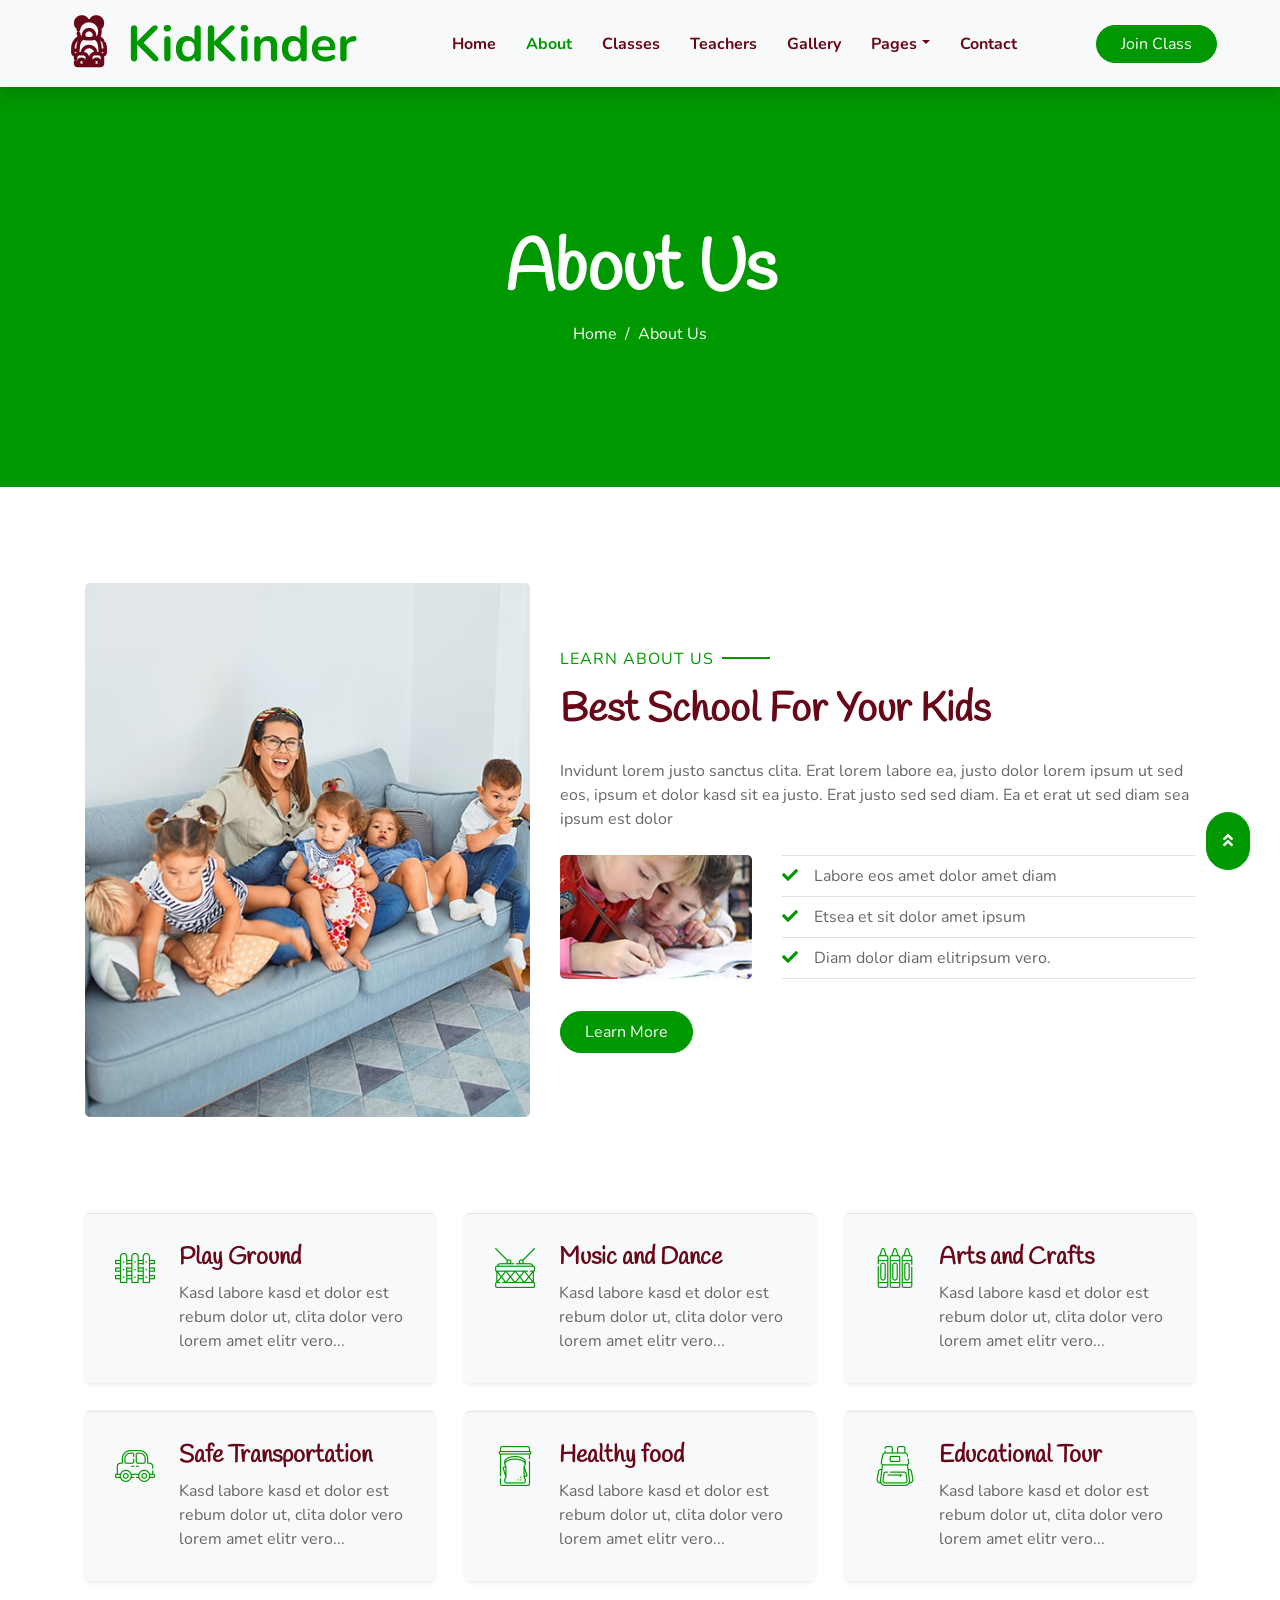
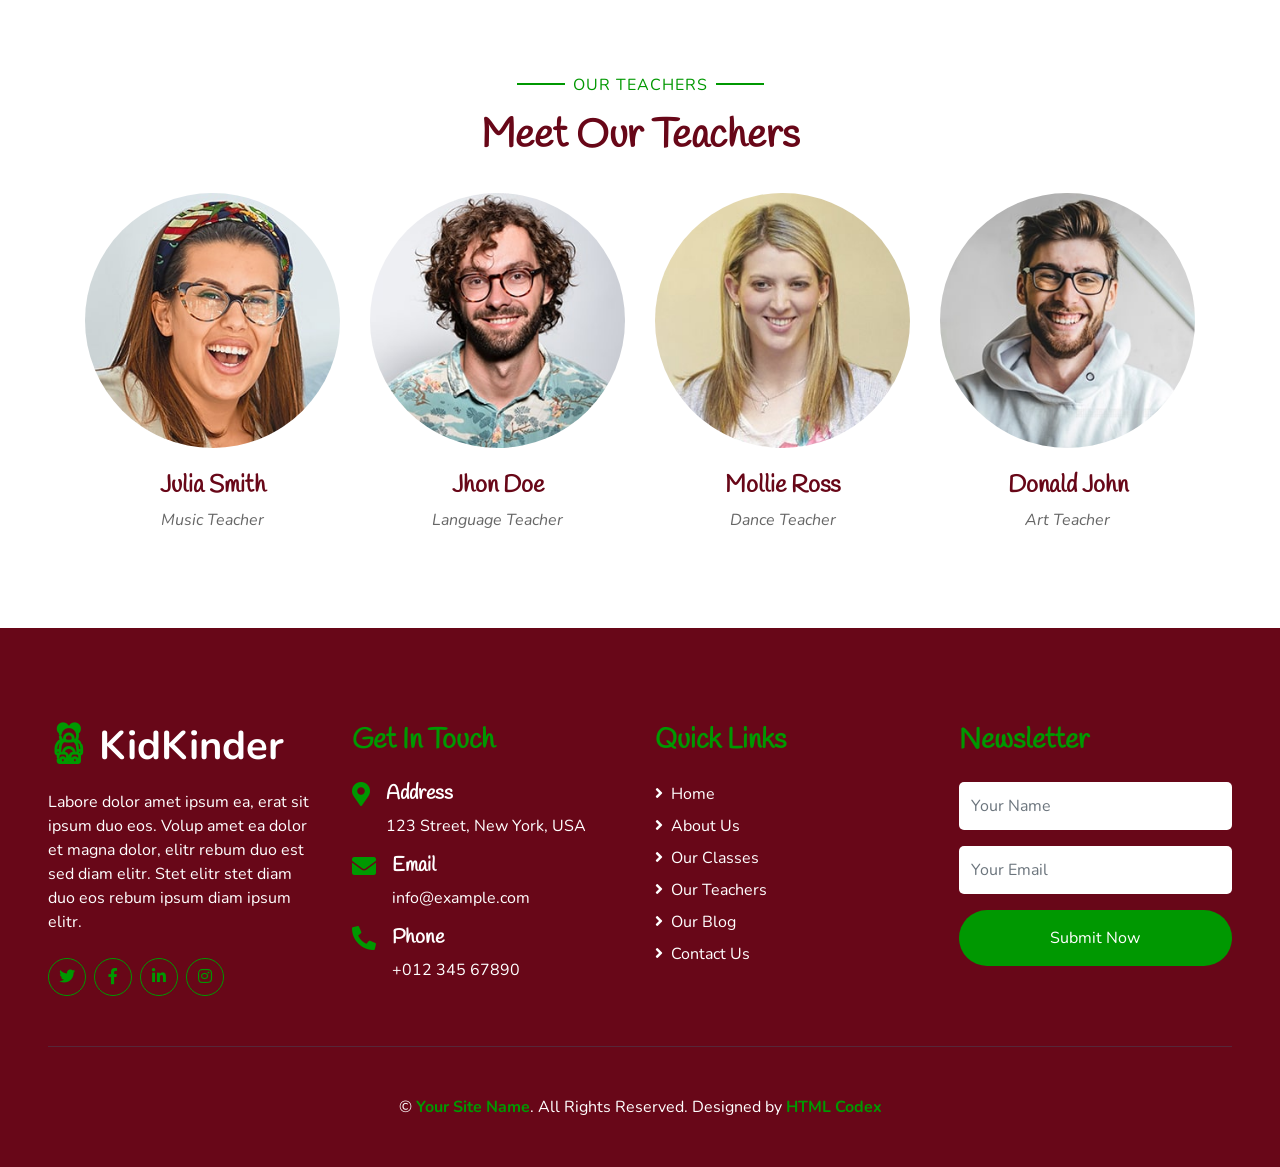
<file: public/design/about.html>
<!DOCTYPE html>
<html lang="en">

<head>
    <meta charset="utf-8">
    <title>KidKinder - Kindergarten Website Template</title>
    <meta content="width=device-width, initial-scale=1.0" name="viewport">
    <meta content="Free HTML Templates" name="keywords">
    <meta content="Free HTML Templates" name="description">

    <!-- Favicon -->
    <link href="img/favicon.ico" rel="icon">

    <!-- Google Web Fonts -->
    <link rel="preconnect" href="https://fonts.gstatic.com">
    <link href="https://fonts.googleapis.com/css2?family=Handlee&family=Nunito&display=swap" rel="stylesheet">

    <!-- Font Awesome -->
    <link href="https://cdnjs.cloudflare.com/ajax/libs/font-awesome/5.10.0/css/all.min.css" rel="stylesheet">

    <!-- Flaticon Font -->
    <link href="lib/flaticon/font/flaticon.css" rel="stylesheet">

    <!-- Libraries Stylesheet -->
    <link href="lib/owlcarousel/assets/owl.carousel.min.css" rel="stylesheet">
    <link href="lib/lightbox/css/lightbox.min.css" rel="stylesheet">

    <!-- Customized Bootstrap Stylesheet -->
    <link href="css/style.css" rel="stylesheet">
</head>

<body>
    <!-- Navbar Start -->
    <div class="container-fluid bg-light position-relative shadow">
        <nav class="navbar navbar-expand-lg bg-light navbar-light py-3 py-lg-0 px-0 px-lg-5">
            <a href="" class="navbar-brand font-weight-bold text-secondary" style="font-size: 50px;">
                <i class="flaticon-043-teddy-bear"></i>
                <span class="text-primary">KidKinder</span>
            </a>
            <button type="button" class="navbar-toggler" data-toggle="collapse" data-target="#navbarCollapse">
                <span class="navbar-toggler-icon"></span>
            </button>
            <div class="collapse navbar-collapse justify-content-between" id="navbarCollapse">
                <div class="navbar-nav font-weight-bold mx-auto py-0">
                    <a href="index.html" class="nav-item nav-link">Home</a>
                    <a href="about.html" class="nav-item nav-link active">About</a>
                    <a href="class.html" class="nav-item nav-link">Classes</a>
                    <a href="team.html" class="nav-item nav-link">Teachers</a>
                    <a href="gallery.html" class="nav-item nav-link">Gallery</a>
                    <div class="nav-item dropdown">
                        <a href="#" class="nav-link dropdown-toggle" data-toggle="dropdown">Pages</a>
                        <div class="dropdown-menu rounded-0 m-0">
                            <a href="blog.html" class="dropdown-item">Blog Grid</a>
                            <a href="single.html" class="dropdown-item">Blog Detail</a>
                        </div>
                    </div>
                    <a href="contact.html" class="nav-item nav-link">Contact</a>
                </div>
                <a href="" class="btn btn-primary px-4">Join Class</a>
            </div>
        </nav>
    </div>
    <!-- Navbar End -->


    <!-- Header Start -->
    <div class="container-fluid bg-primary mb-5">
        <div class="d-flex flex-column align-items-center justify-content-center" style="min-height: 400px">
            <h3 class="display-3 font-weight-bold text-white">About Us</h3>
            <div class="d-inline-flex text-white">
                <p class="m-0"><a class="text-white" href="">Home</a></p>
                <p class="m-0 px-2">/</p>
                <p class="m-0">About Us</p>
            </div>
        </div>
    </div>
    <!-- Header End -->


    <!-- About Start -->
    <div class="container-fluid py-5">
        <div class="container">
            <div class="row align-items-center">
                <div class="col-lg-5">
                    <img class="img-fluid rounded mb-5 mb-lg-0" src="img/about-1.jpg" alt="">
                </div>
                <div class="col-lg-7">
                    <p class="section-title pr-5"><span class="pr-2">Learn About Us</span></p>
                    <h1 class="mb-4">Best School For Your Kids</h1>
                    <p>Invidunt lorem justo sanctus clita. Erat lorem labore ea, justo dolor lorem ipsum ut sed eos,
                        ipsum et dolor kasd sit ea justo. Erat justo sed sed diam. Ea et erat ut sed diam sea ipsum est
                        dolor</p>
                    <div class="row pt-2 pb-4">
                        <div class="col-6 col-md-4">
                            <img class="img-fluid rounded" src="img/about-2.jpg" alt="">
                        </div>
                        <div class="col-6 col-md-8">
                            <ul class="list-inline m-0">
                                <li class="py-2 border-top border-bottom"><i class="fa fa-check text-primary mr-3"></i>Labore eos amet dolor amet diam</li>
                                <li class="py-2 border-bottom"><i class="fa fa-check text-primary mr-3"></i>Etsea et sit dolor amet ipsum</li>
                                <li class="py-2 border-bottom"><i class="fa fa-check text-primary mr-3"></i>Diam dolor diam elitripsum vero.</li>
                            </ul>
                        </div>
                    </div>
                    <a href="" class="btn btn-primary mt-2 py-2 px-4">Learn More</a>
                </div>
            </div>
        </div>
    </div>
    <!-- About End -->


    <!-- Facilities Start -->
    <div class="container-fluid pt-5">
        <div class="container pb-3">
            <div class="row">
                <div class="col-lg-4 col-md-6 pb-1">
                    <div class="d-flex bg-light shadow-sm border-top rounded mb-4" style="padding: 30px;">
                        <i class="flaticon-050-fence h1 font-weight-normal text-primary mb-3"></i>
                        <div class="pl-4">
                            <h4>Play Ground</h4>
                            <p class="m-0">Kasd labore kasd et dolor est rebum dolor ut, clita dolor vero lorem amet elitr vero...</p>
                        </div>
                    </div>
                </div>
                <div class="col-lg-4 col-md-6 pb-1">
                    <div class="d-flex bg-light shadow-sm border-top rounded mb-4" style="padding: 30px;">
                        <i class="flaticon-022-drum h1 font-weight-normal text-primary mb-3"></i>
                        <div class="pl-4">
                            <h4>Music and Dance</h4>
                            <p class="m-0">Kasd labore kasd et dolor est rebum dolor ut, clita dolor vero lorem amet elitr vero...</p>
                        </div>
                    </div>
                </div>
                <div class="col-lg-4 col-md-6 pb-1">
                    <div class="d-flex bg-light shadow-sm border-top rounded mb-4" style="padding: 30px;">
                        <i class="flaticon-030-crayons h1 font-weight-normal text-primary mb-3"></i>
                        <div class="pl-4">
                            <h4>Arts and Crafts</h4>
                            <p class="m-0">Kasd labore kasd et dolor est rebum dolor ut, clita dolor vero lorem amet elitr vero...</p>
                        </div>
                    </div>
                </div>
                <div class="col-lg-4 col-md-6 pb-1">
                    <div class="d-flex bg-light shadow-sm border-top rounded mb-4" style="padding: 30px;">
                        <i class="flaticon-017-toy-car h1 font-weight-normal text-primary mb-3"></i>
                        <div class="pl-4">
                            <h4>Safe Transportation</h4>
                            <p class="m-0">Kasd labore kasd et dolor est rebum dolor ut, clita dolor vero lorem amet elitr vero...</p>
                        </div>
                    </div>
                </div>
                <div class="col-lg-4 col-md-6 pb-1">
                    <div class="d-flex bg-light shadow-sm border-top rounded mb-4" style="padding: 30px;">
                        <i class="flaticon-025-sandwich h1 font-weight-normal text-primary mb-3"></i>
                        <div class="pl-4">
                            <h4>Healthy food</h4>
                            <p class="m-0">Kasd labore kasd et dolor est rebum dolor ut, clita dolor vero lorem amet elitr vero...</p>
                        </div>
                    </div>
                </div>
                <div class="col-lg-4 col-md-6 pb-1">
                    <div class="d-flex bg-light shadow-sm border-top rounded mb-4" style="padding: 30px;">
                        <i class="flaticon-047-backpack h1 font-weight-normal text-primary mb-3"></i>
                        <div class="pl-4">
                            <h4>Educational Tour</h4>
                            <p class="m-0">Kasd labore kasd et dolor est rebum dolor ut, clita dolor vero lorem amet elitr vero...</p>
                        </div>
                    </div>
                </div>
            </div>
        </div>
    </div>
    <!-- Facilities Start -->


    <!-- Team Start -->
    <div class="container-fluid pt-5">
        <div class="container">
            <div class="text-center pb-2">
                <p class="section-title px-5"><span class="px-2">Our Teachers</span></p>
                <h1 class="mb-4">Meet Our Teachers</h1>
            </div>
            <div class="row">
                <div class="col-md-6 col-lg-3 text-center team mb-5">
                    <div class="position-relative overflow-hidden mb-4" style="border-radius: 100%;">
                        <img class="img-fluid w-100" src="img/team-1.jpg" alt="" >
                        <div
                            class="team-social d-flex align-items-center justify-content-center w-100 h-100 position-absolute">
                            <a class="btn btn-outline-light text-center mr-2 px-0" style="width: 38px; height: 38px;"
                                href="#"><i class="fab fa-twitter"></i></a>
                            <a class="btn btn-outline-light text-center mr-2 px-0" style="width: 38px; height: 38px;"
                                href="#"><i class="fab fa-facebook-f"></i></a>
                            <a class="btn btn-outline-light text-center px-0" style="width: 38px; height: 38px;"
                                href="#"><i class="fab fa-linkedin-in"></i></a>
                        </div>
                    </div>
                    <h4>Julia Smith</h4>
                    <i>Music Teacher</i>
                </div>
                <div class="col-md-6 col-lg-3 text-center team mb-5">
                    <div class="position-relative overflow-hidden mb-4" style="border-radius: 100%;">
                        <img class="img-fluid w-100" src="img/team-2.jpg" alt="" >
                        <div
                            class="team-social d-flex align-items-center justify-content-center w-100 h-100 position-absolute">
                            <a class="btn btn-outline-light text-center mr-2 px-0" style="width: 38px; height: 38px;"
                                href="#"><i class="fab fa-twitter"></i></a>
                            <a class="btn btn-outline-light text-center mr-2 px-0" style="width: 38px; height: 38px;"
                                href="#"><i class="fab fa-facebook-f"></i></a>
                            <a class="btn btn-outline-light text-center px-0" style="width: 38px; height: 38px;"
                                href="#"><i class="fab fa-linkedin-in"></i></a>
                        </div>
                    </div>
                    <h4>Jhon Doe</h4>
                    <i>Language Teacher</i>
                </div>
                <div class="col-md-6 col-lg-3 text-center team mb-5">
                    <div class="position-relative overflow-hidden mb-4" style="border-radius: 100%;">
                        <img class="img-fluid w-100" src="img/team-3.jpg" alt="" >
                        <div
                            class="team-social d-flex align-items-center justify-content-center w-100 h-100 position-absolute">
                            <a class="btn btn-outline-light text-center mr-2 px-0" style="width: 38px; height: 38px;"
                                href="#"><i class="fab fa-twitter"></i></a>
                            <a class="btn btn-outline-light text-center mr-2 px-0" style="width: 38px; height: 38px;"
                                href="#"><i class="fab fa-facebook-f"></i></a>
                            <a class="btn btn-outline-light text-center px-0" style="width: 38px; height: 38px;"
                                href="#"><i class="fab fa-linkedin-in"></i></a>
                        </div>
                    </div>
                    <h4>Mollie Ross</h4>
                    <i>Dance Teacher</i>
                </div>
                <div class="col-md-6 col-lg-3 text-center team mb-5">
                    <div class="position-relative overflow-hidden mb-4" style="border-radius: 100%;">
                        <img class="img-fluid w-100" src="img/team-4.jpg" alt="" >
                        <div
                            class="team-social d-flex align-items-center justify-content-center w-100 h-100 position-absolute">
                            <a class="btn btn-outline-light text-center mr-2 px-0" style="width: 38px; height: 38px;"
                                href="#"><i class="fab fa-twitter"></i></a>
                            <a class="btn btn-outline-light text-center mr-2 px-0" style="width: 38px; height: 38px;"
                                href="#"><i class="fab fa-facebook-f"></i></a>
                            <a class="btn btn-outline-light text-center px-0" style="width: 38px; height: 38px;"
                                href="#"><i class="fab fa-linkedin-in"></i></a>
                        </div>
                    </div>
                    <h4>Donald John</h4>
                    <i>Art Teacher</i>
                </div>
            </div>
        </div>
    </div>
    <!-- Team End -->


    <!-- Footer Start -->
    <div class="container-fluid bg-secondary text-white mt-5 py-5 px-sm-3 px-md-5">
        <div class="row pt-5">
            <div class="col-lg-3 col-md-6 mb-5">
                <a href="" class="navbar-brand font-weight-bold text-primary m-0 mb-4 p-0" style="font-size: 40px; line-height: 40px;">
                    <i class="flaticon-043-teddy-bear"></i>
                    <span class="text-white">KidKinder</span>
                </a>
                <p>Labore dolor amet ipsum ea, erat sit ipsum duo eos. Volup amet ea dolor et magna dolor, elitr rebum duo est sed diam elitr. Stet elitr stet diam duo eos rebum ipsum diam ipsum elitr.</p>
                <div class="d-flex justify-content-start mt-4">
                    <a class="btn btn-outline-primary rounded-circle text-center mr-2 px-0"
                        style="width: 38px; height: 38px;" href="#"><i class="fab fa-twitter"></i></a>
                    <a class="btn btn-outline-primary rounded-circle text-center mr-2 px-0"
                        style="width: 38px; height: 38px;" href="#"><i class="fab fa-facebook-f"></i></a>
                    <a class="btn btn-outline-primary rounded-circle text-center mr-2 px-0"
                        style="width: 38px; height: 38px;" href="#"><i class="fab fa-linkedin-in"></i></a>
                    <a class="btn btn-outline-primary rounded-circle text-center mr-2 px-0"
                        style="width: 38px; height: 38px;" href="#"><i class="fab fa-instagram"></i></a>
                </div>
            </div>
            <div class="col-lg-3 col-md-6 mb-5">
                <h3 class="text-primary mb-4">Get In Touch</h3>
                <div class="d-flex">
                    <h4 class="fa fa-map-marker-alt text-primary"></h4>
                    <div class="pl-3">
                        <h5 class="text-white">Address</h5>
                        <p>123 Street, New York, USA</p>
                    </div>
                </div>
                <div class="d-flex">
                    <h4 class="fa fa-envelope text-primary"></h4>
                    <div class="pl-3">
                        <h5 class="text-white">Email</h5>
                        <p>info@example.com</p>
                    </div>
                </div>
                <div class="d-flex">
                    <h4 class="fa fa-phone-alt text-primary"></h4>
                    <div class="pl-3">
                        <h5 class="text-white">Phone</h5>
                        <p>+012 345 67890</p>
                    </div>
                </div>
            </div>
            <div class="col-lg-3 col-md-6 mb-5">
                <h3 class="text-primary mb-4">Quick Links</h3>
                <div class="d-flex flex-column justify-content-start">
                    <a class="text-white mb-2" href="#"><i class="fa fa-angle-right mr-2"></i>Home</a>
                    <a class="text-white mb-2" href="#"><i class="fa fa-angle-right mr-2"></i>About Us</a>
                    <a class="text-white mb-2" href="#"><i class="fa fa-angle-right mr-2"></i>Our Classes</a>
                    <a class="text-white mb-2" href="#"><i class="fa fa-angle-right mr-2"></i>Our Teachers</a>
                    <a class="text-white mb-2" href="#"><i class="fa fa-angle-right mr-2"></i>Our Blog</a>
                    <a class="text-white" href="#"><i class="fa fa-angle-right mr-2"></i>Contact Us</a>
                </div>
            </div>
            <div class="col-lg-3 col-md-6 mb-5">
                <h3 class="text-primary mb-4">Newsletter</h3>
                <form action="">
                    <div class="form-group">
                        <input type="text" class="form-control border-0 py-4" placeholder="Your Name" required="required" />
                    </div>
                    <div class="form-group">
                        <input type="email" class="form-control border-0 py-4" placeholder="Your Email"
                            required="required" />
                    </div>
                    <div>
                        <button class="btn btn-primary btn-block border-0 py-3" type="submit">Submit Now</button>
                    </div>
                </form>
            </div>
        </div>
        <div class="container-fluid pt-5" style="border-top: 1px solid rgba(23, 162, 184, .2);;">
            <p class="m-0 text-center text-white">
                &copy; <a class="text-primary font-weight-bold" href="#">Your Site Name</a>. All Rights Reserved. 
				
				<!--/*** This template is free as long as you keep the footer author’s credit link/attribution link/backlink. If you'd like to use the template without the footer author’s credit link/attribution link/backlink, you can purchase the Credit Removal License from "https://htmlcodex.com/credit-removal". Thank you for your support. ***/-->
				Designed by <a class="text-primary font-weight-bold" href="https://htmlcodex.com">HTML Codex</a>
            </p>
        </div>
    </div>
    <!-- Footer End -->


    <!-- Back to Top -->
    <a href="#" class="btn btn-primary p-3 back-to-top"><i class="fa fa-angle-double-up"></i></a>


    <!-- JavaScript Libraries -->
    <script src="https://code.jquery.com/jquery-3.4.1.min.js"></script>
    <script src="https://stackpath.bootstrapcdn.com/bootstrap/4.4.1/js/bootstrap.bundle.min.js"></script>
    <script src="lib/easing/easing.min.js"></script>
    <script src="lib/owlcarousel/owl.carousel.min.js"></script>
    <script src="lib/isotope/isotope.pkgd.min.js"></script>
    <script src="lib/lightbox/js/lightbox.min.js"></script>

    <!-- Contact Javascript File -->
    <script src="mail/jqBootstrapValidation.min.js"></script>
    <script src="mail/contact.js"></script>

    <!-- Template Javascript -->
    <script src="js/main.js"></script>
</body>

</html>
</file>
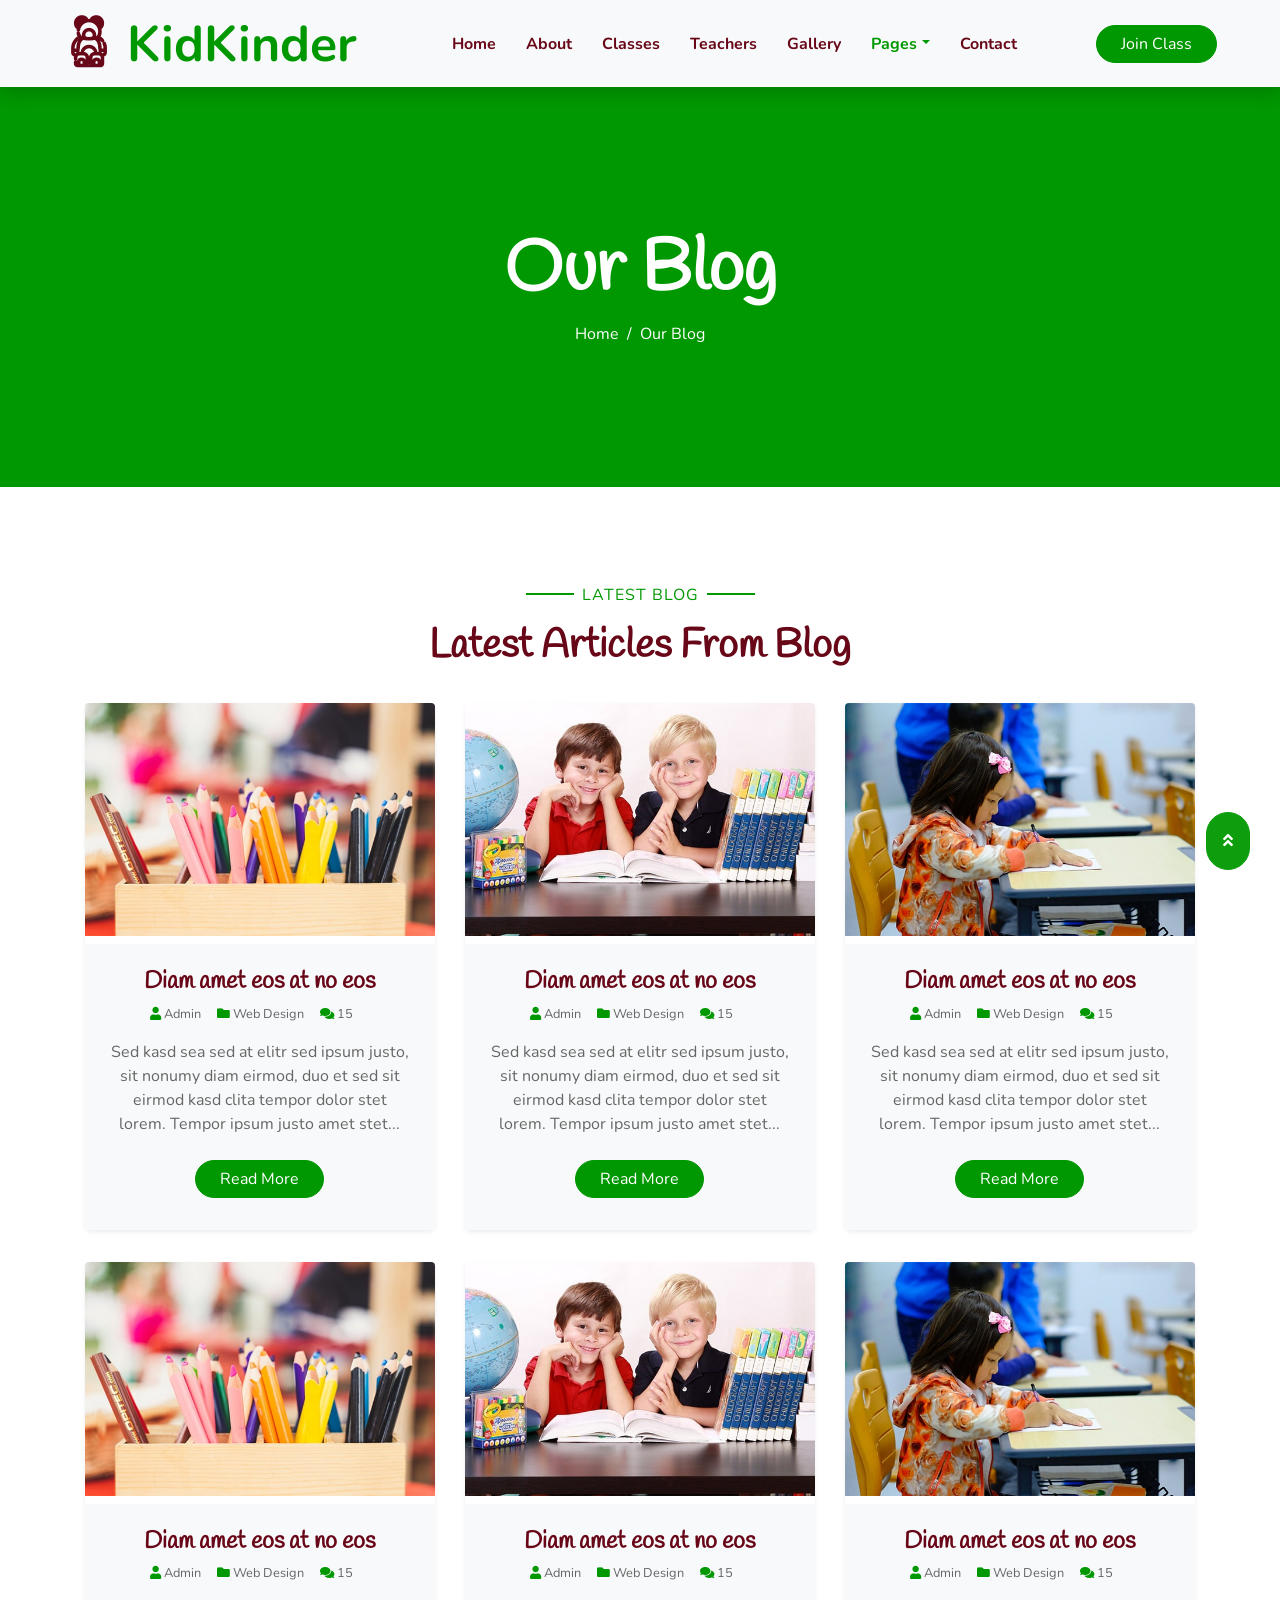
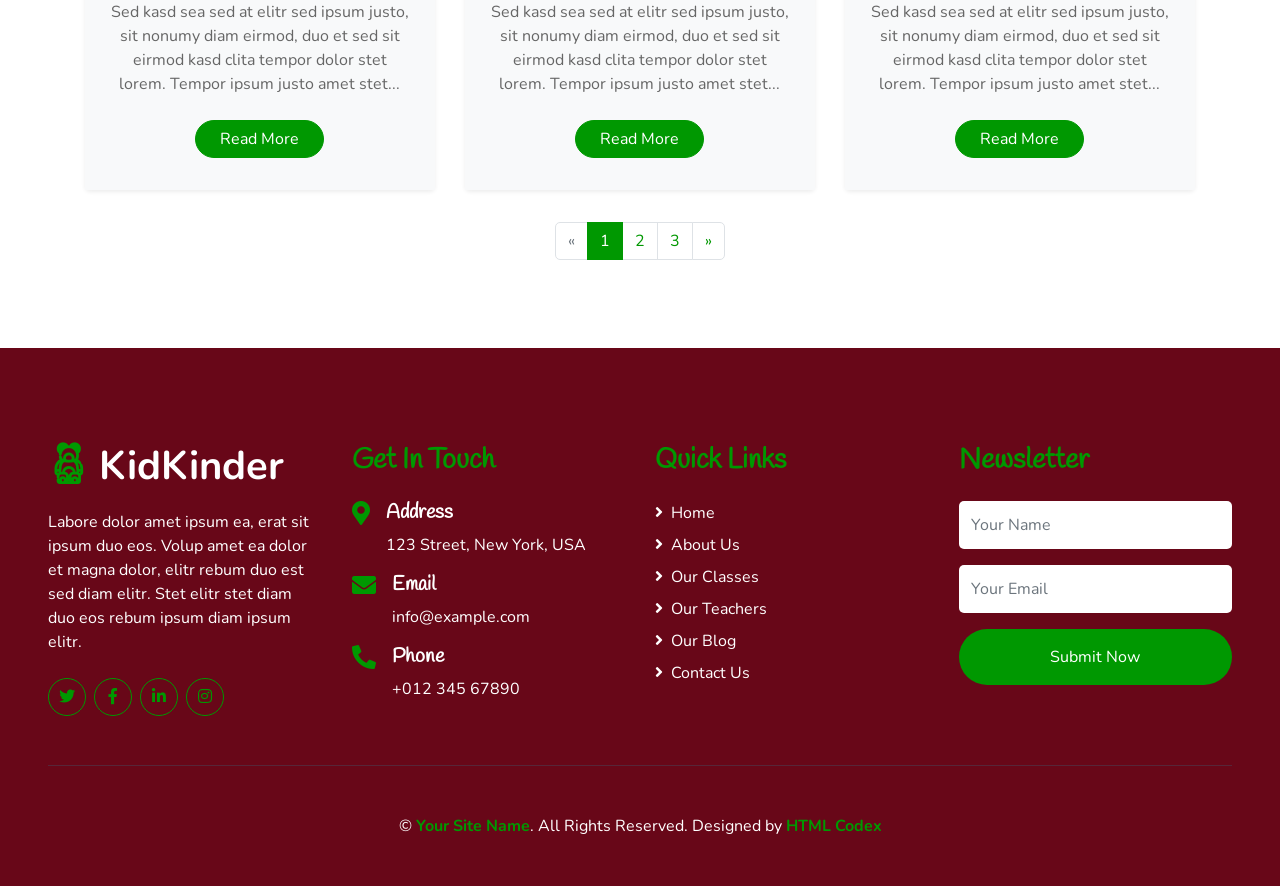
<file: public/design/blog.html>
<!DOCTYPE html>
<html lang="en">

<head>
    <meta charset="utf-8">
    <title>KidKinder - Kindergarten Website Template</title>
    <meta content="width=device-width, initial-scale=1.0" name="viewport">
    <meta content="Free HTML Templates" name="keywords">
    <meta content="Free HTML Templates" name="description">

    <!-- Favicon -->
    <link href="img/favicon.ico" rel="icon">

    <!-- Google Web Fonts -->
    <link rel="preconnect" href="https://fonts.gstatic.com">
    <link href="https://fonts.googleapis.com/css2?family=Handlee&family=Nunito&display=swap" rel="stylesheet">

    <!-- Font Awesome -->
    <link href="https://cdnjs.cloudflare.com/ajax/libs/font-awesome/5.10.0/css/all.min.css" rel="stylesheet">

    <!-- Flaticon Font -->
    <link href="lib/flaticon/font/flaticon.css" rel="stylesheet">

    <!-- Libraries Stylesheet -->
    <link href="lib/owlcarousel/assets/owl.carousel.min.css" rel="stylesheet">
    <link href="lib/lightbox/css/lightbox.min.css" rel="stylesheet">

    <!-- Customized Bootstrap Stylesheet -->
    <link href="css/style.css" rel="stylesheet">
</head>

<body>
    <!-- Navbar Start -->
    <div class="container-fluid bg-light position-relative shadow">
        <nav class="navbar navbar-expand-lg bg-light navbar-light py-3 py-lg-0 px-0 px-lg-5">
            <a href="" class="navbar-brand font-weight-bold text-secondary" style="font-size: 50px;">
                <i class="flaticon-043-teddy-bear"></i>
                <span class="text-primary">KidKinder</span>
            </a>
            <button type="button" class="navbar-toggler" data-toggle="collapse" data-target="#navbarCollapse">
                <span class="navbar-toggler-icon"></span>
            </button>
            <div class="collapse navbar-collapse justify-content-between" id="navbarCollapse">
                <div class="navbar-nav font-weight-bold mx-auto py-0">
                    <a href="index.html" class="nav-item nav-link">Home</a>
                    <a href="about.html" class="nav-item nav-link">About</a>
                    <a href="class.html" class="nav-item nav-link">Classes</a>
                    <a href="team.html" class="nav-item nav-link">Teachers</a>
                    <a href="gallery.html" class="nav-item nav-link">Gallery</a>
                    <div class="nav-item dropdown">
                        <a href="#" class="nav-link dropdown-toggle active" data-toggle="dropdown">Pages</a>
                        <div class="dropdown-menu rounded-0 m-0">
                            <a href="blog.html" class="dropdown-item">Blog Grid</a>
                            <a href="single.html" class="dropdown-item">Blog Detail</a>
                        </div>
                    </div>
                    <a href="contact.html" class="nav-item nav-link">Contact</a>
                </div>
                <a href="" class="btn btn-primary px-4">Join Class</a>
            </div>
        </nav>
    </div>
    <!-- Navbar End -->


    <!-- Header Start -->
    <div class="container-fluid bg-primary mb-5">
        <div class="d-flex flex-column align-items-center justify-content-center" style="min-height: 400px">
            <h3 class="display-3 font-weight-bold text-white">Our Blog</h3>
            <div class="d-inline-flex text-white">
                <p class="m-0"><a class="text-white" href="">Home</a></p>
                <p class="m-0 px-2">/</p>
                <p class="m-0">Our Blog</p>
            </div>
        </div>
    </div>
    <!-- Header End -->


    <!-- Blog Start -->
    <div class="container-fluid pt-5">
        <div class="container">
            <div class="text-center pb-2">
                <p class="section-title px-5"><span class="px-2">Latest Blog</span></p>
                <h1 class="mb-4">Latest Articles From Blog</h1>
            </div>
            <div class="row pb-3">
                <div class="col-lg-4 mb-4">
                    <div class="card border-0 shadow-sm mb-2">
                        <img class="card-img-top mb-2" src="img/blog-1.jpg" alt="">
                        <div class="card-body bg-light text-center p-4">
                            <h4 class="">Diam amet eos at no eos</h4>
                            <div class="d-flex justify-content-center mb-3">
                                <small class="mr-3"><i class="fa fa-user text-primary"></i> Admin</small>
                                <small class="mr-3"><i class="fa fa-folder text-primary"></i> Web Design</small>
                                <small class="mr-3"><i class="fa fa-comments text-primary"></i> 15</small>
                            </div>
                            <p>Sed kasd sea sed at elitr sed ipsum justo, sit nonumy diam eirmod, duo et sed sit eirmod kasd clita tempor dolor stet lorem. Tempor ipsum justo amet stet...</p>
                            <a href="" class="btn btn-primary px-4 mx-auto my-2">Read More</a>
                        </div>
                    </div>
                </div>
                <div class="col-lg-4 mb-4">
                    <div class="card border-0 shadow-sm mb-2">
                        <img class="card-img-top mb-2" src="img/blog-2.jpg" alt="">
                        <div class="card-body bg-light text-center p-4">
                            <h4 class="">Diam amet eos at no eos</h4>
                            <div class="d-flex justify-content-center mb-3">
                                <small class="mr-3"><i class="fa fa-user text-primary"></i> Admin</small>
                                <small class="mr-3"><i class="fa fa-folder text-primary"></i> Web Design</small>
                                <small class="mr-3"><i class="fa fa-comments text-primary"></i> 15</small>
                            </div>
                            <p>Sed kasd sea sed at elitr sed ipsum justo, sit nonumy diam eirmod, duo et sed sit eirmod kasd clita tempor dolor stet lorem. Tempor ipsum justo amet stet...</p>
                            <a href="" class="btn btn-primary px-4 mx-auto my-2">Read More</a>
                        </div>
                    </div>
                </div>
                <div class="col-lg-4 mb-4">
                    <div class="card border-0 shadow-sm mb-2">
                        <img class="card-img-top mb-2" src="img/blog-3.jpg" alt="">
                        <div class="card-body bg-light text-center p-4">
                            <h4 class="">Diam amet eos at no eos</h4>
                            <div class="d-flex justify-content-center mb-3">
                                <small class="mr-3"><i class="fa fa-user text-primary"></i> Admin</small>
                                <small class="mr-3"><i class="fa fa-folder text-primary"></i> Web Design</small>
                                <small class="mr-3"><i class="fa fa-comments text-primary"></i> 15</small>
                            </div>
                            <p>Sed kasd sea sed at elitr sed ipsum justo, sit nonumy diam eirmod, duo et sed sit eirmod kasd clita tempor dolor stet lorem. Tempor ipsum justo amet stet...</p>
                            <a href="" class="btn btn-primary px-4 mx-auto my-2">Read More</a>
                        </div>
                    </div>
                </div>
                <div class="col-lg-4 mb-4">
                    <div class="card border-0 shadow-sm mb-2">
                        <img class="card-img-top mb-2" src="img/blog-1.jpg" alt="">
                        <div class="card-body bg-light text-center p-4">
                            <h4 class="">Diam amet eos at no eos</h4>
                            <div class="d-flex justify-content-center mb-3">
                                <small class="mr-3"><i class="fa fa-user text-primary"></i> Admin</small>
                                <small class="mr-3"><i class="fa fa-folder text-primary"></i> Web Design</small>
                                <small class="mr-3"><i class="fa fa-comments text-primary"></i> 15</small>
                            </div>
                            <p>Sed kasd sea sed at elitr sed ipsum justo, sit nonumy diam eirmod, duo et sed sit eirmod kasd clita tempor dolor stet lorem. Tempor ipsum justo amet stet...</p>
                            <a href="" class="btn btn-primary px-4 mx-auto my-2">Read More</a>
                        </div>
                    </div>
                </div>
                <div class="col-lg-4 mb-4">
                    <div class="card border-0 shadow-sm mb-2">
                        <img class="card-img-top mb-2" src="img/blog-2.jpg" alt="">
                        <div class="card-body bg-light text-center p-4">
                            <h4 class="">Diam amet eos at no eos</h4>
                            <div class="d-flex justify-content-center mb-3">
                                <small class="mr-3"><i class="fa fa-user text-primary"></i> Admin</small>
                                <small class="mr-3"><i class="fa fa-folder text-primary"></i> Web Design</small>
                                <small class="mr-3"><i class="fa fa-comments text-primary"></i> 15</small>
                            </div>
                            <p>Sed kasd sea sed at elitr sed ipsum justo, sit nonumy diam eirmod, duo et sed sit eirmod kasd clita tempor dolor stet lorem. Tempor ipsum justo amet stet...</p>
                            <a href="" class="btn btn-primary px-4 mx-auto my-2">Read More</a>
                        </div>
                    </div>
                </div>
                <div class="col-lg-4 mb-4">
                    <div class="card border-0 shadow-sm mb-2">
                        <img class="card-img-top mb-2" src="img/blog-3.jpg" alt="">
                        <div class="card-body bg-light text-center p-4">
                            <h4 class="">Diam amet eos at no eos</h4>
                            <div class="d-flex justify-content-center mb-3">
                                <small class="mr-3"><i class="fa fa-user text-primary"></i> Admin</small>
                                <small class="mr-3"><i class="fa fa-folder text-primary"></i> Web Design</small>
                                <small class="mr-3"><i class="fa fa-comments text-primary"></i> 15</small>
                            </div>
                            <p>Sed kasd sea sed at elitr sed ipsum justo, sit nonumy diam eirmod, duo et sed sit eirmod kasd clita tempor dolor stet lorem. Tempor ipsum justo amet stet...</p>
                            <a href="" class="btn btn-primary px-4 mx-auto my-2">Read More</a>
                        </div>
                    </div>
                </div>
                <div class="col-md-12 mb-4">
                    <nav aria-label="Page navigation">
                      <ul class="pagination justify-content-center mb-0">
                        <li class="page-item disabled">
                          <a class="page-link" href="#" aria-label="Previous">
                            <span aria-hidden="true">&laquo;</span>
                            <span class="sr-only">Previous</span>
                          </a>
                        </li>
                        <li class="page-item active"><a class="page-link" href="#">1</a></li>
                        <li class="page-item"><a class="page-link" href="#">2</a></li>
                        <li class="page-item"><a class="page-link" href="#">3</a></li>
                        <li class="page-item">
                          <a class="page-link" href="#" aria-label="Next">
                            <span aria-hidden="true">&raquo;</span>
                            <span class="sr-only">Next</span>
                          </a>
                        </li>
                      </ul>
                    </nav>
                </div>
            </div>
        </div>
    </div>
    <!-- Blog End -->


    <!-- Footer Start -->
    <div class="container-fluid bg-secondary text-white mt-5 py-5 px-sm-3 px-md-5">
        <div class="row pt-5">
            <div class="col-lg-3 col-md-6 mb-5">
                <a href="" class="navbar-brand font-weight-bold text-primary m-0 mb-4 p-0" style="font-size: 40px; line-height: 40px;">
                    <i class="flaticon-043-teddy-bear"></i>
                    <span class="text-white">KidKinder</span>
                </a>
                <p>Labore dolor amet ipsum ea, erat sit ipsum duo eos. Volup amet ea dolor et magna dolor, elitr rebum duo est sed diam elitr. Stet elitr stet diam duo eos rebum ipsum diam ipsum elitr.</p>
                <div class="d-flex justify-content-start mt-4">
                    <a class="btn btn-outline-primary rounded-circle text-center mr-2 px-0"
                        style="width: 38px; height: 38px;" href="#"><i class="fab fa-twitter"></i></a>
                    <a class="btn btn-outline-primary rounded-circle text-center mr-2 px-0"
                        style="width: 38px; height: 38px;" href="#"><i class="fab fa-facebook-f"></i></a>
                    <a class="btn btn-outline-primary rounded-circle text-center mr-2 px-0"
                        style="width: 38px; height: 38px;" href="#"><i class="fab fa-linkedin-in"></i></a>
                    <a class="btn btn-outline-primary rounded-circle text-center mr-2 px-0"
                        style="width: 38px; height: 38px;" href="#"><i class="fab fa-instagram"></i></a>
                </div>
            </div>
            <div class="col-lg-3 col-md-6 mb-5">
                <h3 class="text-primary mb-4">Get In Touch</h3>
                <div class="d-flex">
                    <h4 class="fa fa-map-marker-alt text-primary"></h4>
                    <div class="pl-3">
                        <h5 class="text-white">Address</h5>
                        <p>123 Street, New York, USA</p>
                    </div>
                </div>
                <div class="d-flex">
                    <h4 class="fa fa-envelope text-primary"></h4>
                    <div class="pl-3">
                        <h5 class="text-white">Email</h5>
                        <p>info@example.com</p>
                    </div>
                </div>
                <div class="d-flex">
                    <h4 class="fa fa-phone-alt text-primary"></h4>
                    <div class="pl-3">
                        <h5 class="text-white">Phone</h5>
                        <p>+012 345 67890</p>
                    </div>
                </div>
            </div>
            <div class="col-lg-3 col-md-6 mb-5">
                <h3 class="text-primary mb-4">Quick Links</h3>
                <div class="d-flex flex-column justify-content-start">
                    <a class="text-white mb-2" href="#"><i class="fa fa-angle-right mr-2"></i>Home</a>
                    <a class="text-white mb-2" href="#"><i class="fa fa-angle-right mr-2"></i>About Us</a>
                    <a class="text-white mb-2" href="#"><i class="fa fa-angle-right mr-2"></i>Our Classes</a>
                    <a class="text-white mb-2" href="#"><i class="fa fa-angle-right mr-2"></i>Our Teachers</a>
                    <a class="text-white mb-2" href="#"><i class="fa fa-angle-right mr-2"></i>Our Blog</a>
                    <a class="text-white" href="#"><i class="fa fa-angle-right mr-2"></i>Contact Us</a>
                </div>
            </div>
            <div class="col-lg-3 col-md-6 mb-5">
                <h3 class="text-primary mb-4">Newsletter</h3>
                <form action="">
                    <div class="form-group">
                        <input type="text" class="form-control border-0 py-4" placeholder="Your Name" required="required" />
                    </div>
                    <div class="form-group">
                        <input type="email" class="form-control border-0 py-4" placeholder="Your Email"
                            required="required" />
                    </div>
                    <div>
                        <button class="btn btn-primary btn-block border-0 py-3" type="submit">Submit Now</button>
                    </div>
                </form>
            </div>
        </div>
        <div class="container-fluid pt-5" style="border-top: 1px solid rgba(23, 162, 184, .2);;">
            <p class="m-0 text-center text-white">
                &copy; <a class="text-primary font-weight-bold" href="#">Your Site Name</a>. All Rights Reserved. 
				
				<!--/*** This template is free as long as you keep the footer author’s credit link/attribution link/backlink. If you'd like to use the template without the footer author’s credit link/attribution link/backlink, you can purchase the Credit Removal License from "https://htmlcodex.com/credit-removal". Thank you for your support. ***/-->
				Designed by <a class="text-primary font-weight-bold" href="https://htmlcodex.com">HTML Codex</a>
            </p>
        </div>
    </div>
    <!-- Footer End -->


    <!-- Back to Top -->
    <a href="#" class="btn btn-primary p-3 back-to-top"><i class="fa fa-angle-double-up"></i></a>


    <!-- JavaScript Libraries -->
    <script src="https://code.jquery.com/jquery-3.4.1.min.js"></script>
    <script src="https://stackpath.bootstrapcdn.com/bootstrap/4.4.1/js/bootstrap.bundle.min.js"></script>
    <script src="lib/easing/easing.min.js"></script>
    <script src="lib/owlcarousel/owl.carousel.min.js"></script>
    <script src="lib/isotope/isotope.pkgd.min.js"></script>
    <script src="lib/lightbox/js/lightbox.min.js"></script>

    <!-- Contact Javascript File -->
    <script src="mail/jqBootstrapValidation.min.js"></script>
    <script src="mail/contact.js"></script>

    <!-- Template Javascript -->
    <script src="js/main.js"></script>
</body>

</html>
</file>
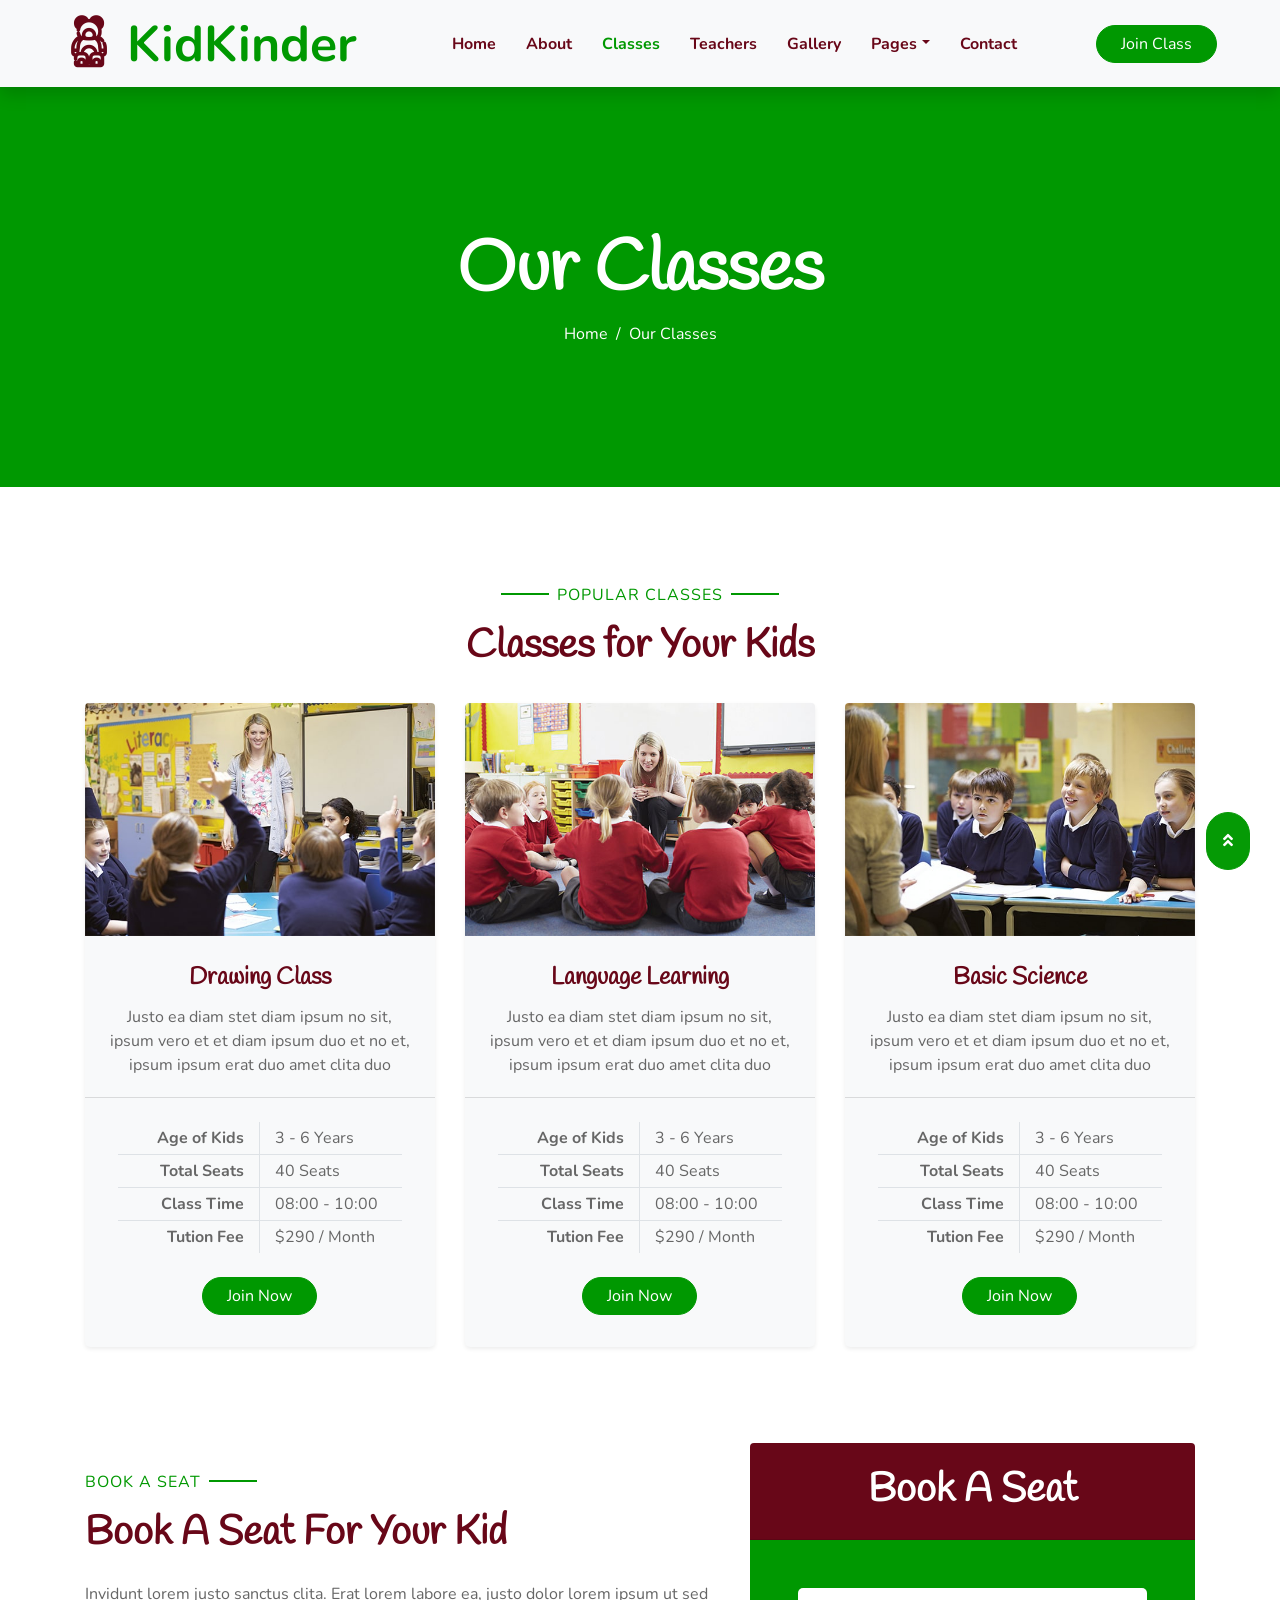
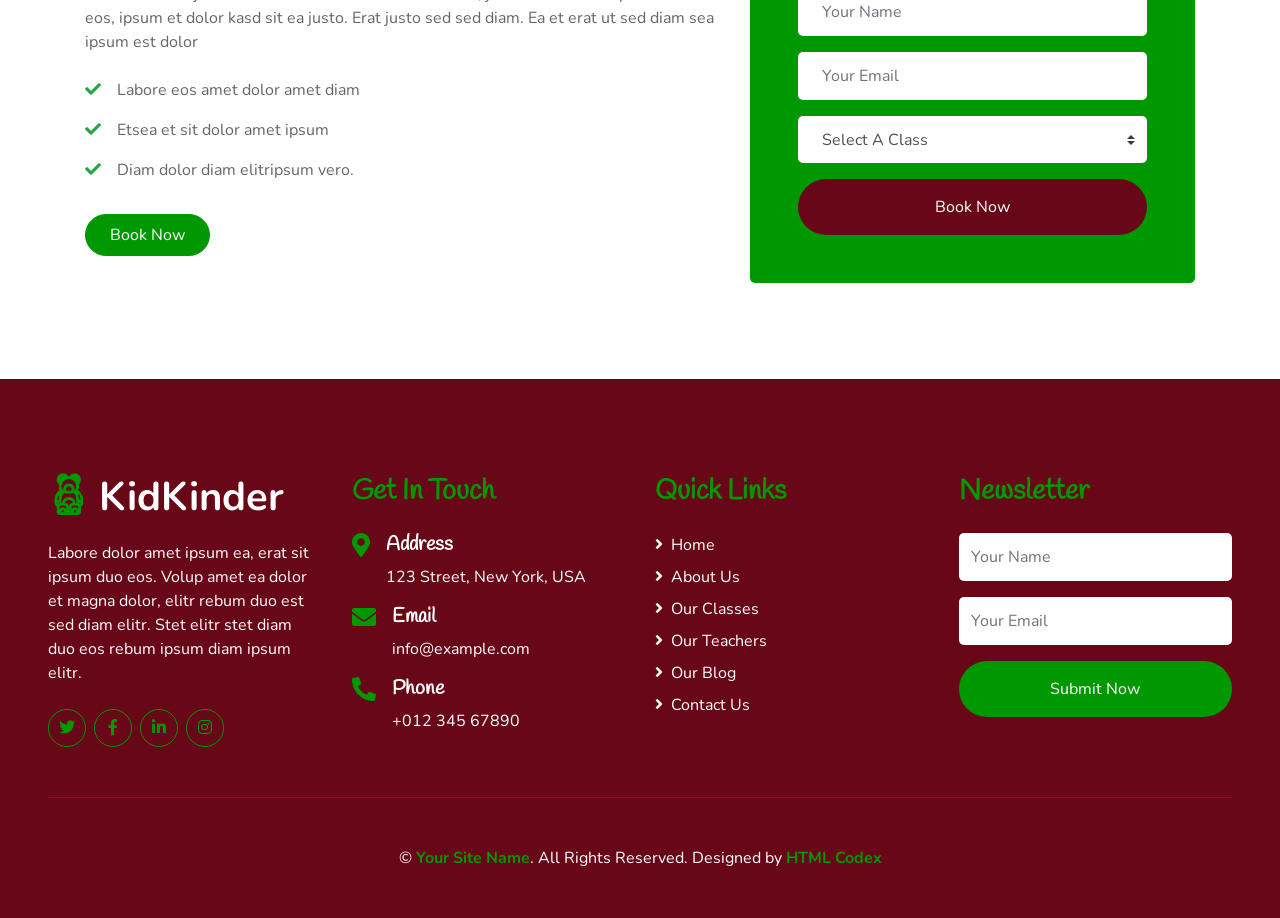
<file: public/design/class.html>
<!DOCTYPE html>
<html lang="en">

<head>
    <meta charset="utf-8">
    <title>KidKinder - Kindergarten Website Template</title>
    <meta content="width=device-width, initial-scale=1.0" name="viewport">
    <meta content="Free HTML Templates" name="keywords">
    <meta content="Free HTML Templates" name="description">

    <!-- Favicon -->
    <link href="img/favicon.ico" rel="icon">

    <!-- Google Web Fonts -->
    <link rel="preconnect" href="https://fonts.gstatic.com">
    <link href="https://fonts.googleapis.com/css2?family=Handlee&family=Nunito&display=swap" rel="stylesheet">

    <!-- Font Awesome -->
    <link href="https://cdnjs.cloudflare.com/ajax/libs/font-awesome/5.10.0/css/all.min.css" rel="stylesheet">

    <!-- Flaticon Font -->
    <link href="lib/flaticon/font/flaticon.css" rel="stylesheet">

    <!-- Libraries Stylesheet -->
    <link href="lib/owlcarousel/assets/owl.carousel.min.css" rel="stylesheet">
    <link href="lib/lightbox/css/lightbox.min.css" rel="stylesheet">

    <!-- Customized Bootstrap Stylesheet -->
    <link href="css/style.css" rel="stylesheet">
</head>

<body>
    <!-- Navbar Start -->
    <div class="container-fluid bg-light position-relative shadow">
        <nav class="navbar navbar-expand-lg bg-light navbar-light py-3 py-lg-0 px-0 px-lg-5">
            <a href="" class="navbar-brand font-weight-bold text-secondary" style="font-size: 50px;">
                <i class="flaticon-043-teddy-bear"></i>
                <span class="text-primary">KidKinder</span>
            </a>
            <button type="button" class="navbar-toggler" data-toggle="collapse" data-target="#navbarCollapse">
                <span class="navbar-toggler-icon"></span>
            </button>
            <div class="collapse navbar-collapse justify-content-between" id="navbarCollapse">
                <div class="navbar-nav font-weight-bold mx-auto py-0">
                    <a href="index.html" class="nav-item nav-link">Home</a>
                    <a href="about.html" class="nav-item nav-link">About</a>
                    <a href="class.html" class="nav-item nav-link active">Classes</a>
                    <a href="team.html" class="nav-item nav-link">Teachers</a>
                    <a href="gallery.html" class="nav-item nav-link">Gallery</a>
                    <div class="nav-item dropdown">
                        <a href="#" class="nav-link dropdown-toggle" data-toggle="dropdown">Pages</a>
                        <div class="dropdown-menu rounded-0 m-0">
                            <a href="blog.html" class="dropdown-item">Blog Grid</a>
                            <a href="single.html" class="dropdown-item">Blog Detail</a>
                        </div>
                    </div>
                    <a href="contact.html" class="nav-item nav-link">Contact</a>
                </div>
                <a href="" class="btn btn-primary px-4">Join Class</a>
            </div>
        </nav>
    </div>
    <!-- Navbar End -->


    <!-- Header Start -->
    <div class="container-fluid bg-primary mb-5">
        <div class="d-flex flex-column align-items-center justify-content-center" style="min-height: 400px">
            <h3 class="display-3 font-weight-bold text-white">Our Classes</h3>
            <div class="d-inline-flex text-white">
                <p class="m-0"><a class="text-white" href="">Home</a></p>
                <p class="m-0 px-2">/</p>
                <p class="m-0">Our Classes</p>
            </div>
        </div>
    </div>
    <!-- Header End -->


    <!-- Class Start -->
    <div class="container-fluid pt-5">
        <div class="container">
            <div class="text-center pb-2">
                <p class="section-title px-5"><span class="px-2">Popular Classes</span></p>
                <h1 class="mb-4">Classes for Your Kids</h1>
            </div>
            <div class="row">
                <div class="col-lg-4 mb-5">
                    <div class="card border-0 bg-light shadow-sm pb-2">
                        <img class="card-img-top mb-2" src="img/class-1.jpg" alt="">
                        <div class="card-body text-center">
                            <h4 class="card-title">Drawing Class</h4>
                            <p class="card-text">Justo ea diam stet diam ipsum no sit, ipsum vero et et diam ipsum duo et no et, ipsum ipsum erat duo amet clita duo</p>
                        </div>
                        <div class="card-footer bg-transparent py-4 px-5">
                            <div class="row border-bottom">
                                <div class="col-6 py-1 text-right border-right"><strong>Age of Kids</strong></div>
                                <div class="col-6 py-1">3 - 6 Years</div>
                            </div>
                            <div class="row border-bottom">
                                <div class="col-6 py-1 text-right border-right"><strong>Total Seats</strong></div>
                                <div class="col-6 py-1">40 Seats</div>
                            </div>
                            <div class="row border-bottom">
                                <div class="col-6 py-1 text-right border-right"><strong>Class Time</strong></div>
                                <div class="col-6 py-1">08:00 - 10:00</div>
                            </div>
                            <div class="row">
                                <div class="col-6 py-1 text-right border-right"><strong>Tution Fee</strong></div>
                                <div class="col-6 py-1">$290 / Month</div>
                            </div>
                        </div>
                        <a href="" class="btn btn-primary px-4 mx-auto mb-4">Join Now</a>
                    </div>
                </div>
                <div class="col-lg-4 mb-5">
                    <div class="card border-0 bg-light shadow-sm pb-2">
                        <img class="card-img-top mb-2" src="img/class-2.jpg" alt="">
                        <div class="card-body text-center">
                            <h4 class="card-title">Language Learning</h4>
                            <p class="card-text">Justo ea diam stet diam ipsum no sit, ipsum vero et et diam ipsum duo et no et, ipsum ipsum erat duo amet clita duo</p>
                        </div>
                        <div class="card-footer bg-transparent py-4 px-5">
                            <div class="row border-bottom">
                                <div class="col-6 py-1 text-right border-right"><strong>Age of Kids</strong></div>
                                <div class="col-6 py-1">3 - 6 Years</div>
                            </div>
                            <div class="row border-bottom">
                                <div class="col-6 py-1 text-right border-right"><strong>Total Seats</strong></div>
                                <div class="col-6 py-1">40 Seats</div>
                            </div>
                            <div class="row border-bottom">
                                <div class="col-6 py-1 text-right border-right"><strong>Class Time</strong></div>
                                <div class="col-6 py-1">08:00 - 10:00</div>
                            </div>
                            <div class="row">
                                <div class="col-6 py-1 text-right border-right"><strong>Tution Fee</strong></div>
                                <div class="col-6 py-1">$290 / Month</div>
                            </div>
                        </div>
                        <a href="" class="btn btn-primary px-4 mx-auto mb-4">Join Now</a>
                    </div>
                </div>
                <div class="col-lg-4 mb-5">
                    <div class="card border-0 bg-light shadow-sm pb-2">
                        <img class="card-img-top mb-2" src="img/class-3.jpg" alt="">
                        <div class="card-body text-center">
                            <h4 class="card-title">Basic Science</h4>
                            <p class="card-text">Justo ea diam stet diam ipsum no sit, ipsum vero et et diam ipsum duo et no et, ipsum ipsum erat duo amet clita duo</p>
                        </div>
                        <div class="card-footer bg-transparent py-4 px-5">
                            <div class="row border-bottom">
                                <div class="col-6 py-1 text-right border-right"><strong>Age of Kids</strong></div>
                                <div class="col-6 py-1">3 - 6 Years</div>
                            </div>
                            <div class="row border-bottom">
                                <div class="col-6 py-1 text-right border-right"><strong>Total Seats</strong></div>
                                <div class="col-6 py-1">40 Seats</div>
                            </div>
                            <div class="row border-bottom">
                                <div class="col-6 py-1 text-right border-right"><strong>Class Time</strong></div>
                                <div class="col-6 py-1">08:00 - 10:00</div>
                            </div>
                            <div class="row">
                                <div class="col-6 py-1 text-right border-right"><strong>Tution Fee</strong></div>
                                <div class="col-6 py-1">$290 / Month</div>
                            </div>
                        </div>
                        <a href="" class="btn btn-primary px-4 mx-auto mb-4">Join Now</a>
                    </div>
                </div>
            </div>
        </div>
    </div>
    <!-- Class End -->


    <!-- Registration Start -->
    <div class="container-fluid py-5">
        <div class="container">
            <div class="row align-items-center">
                <div class="col-lg-7 mb-5 mb-lg-0">
                    <p class="section-title pr-5"><span class="pr-2">Book A Seat</span></p>
                    <h1 class="mb-4">Book A Seat For Your Kid</h1>
                    <p>Invidunt lorem justo sanctus clita. Erat lorem labore ea, justo dolor lorem ipsum ut sed eos,
                        ipsum et dolor kasd sit ea justo. Erat justo sed sed diam. Ea et erat ut sed diam sea ipsum est
                        dolor</p>
                    <ul class="list-inline m-0">
                        <li class="py-2"><i class="fa fa-check text-success mr-3"></i>Labore eos amet dolor amet diam</li>
                        <li class="py-2"><i class="fa fa-check text-success mr-3"></i>Etsea et sit dolor amet ipsum</li>
                        <li class="py-2"><i class="fa fa-check text-success mr-3"></i>Diam dolor diam elitripsum vero.</li>
                    </ul>
                    <a href="" class="btn btn-primary mt-4 py-2 px-4">Book Now</a>
                </div>
                <div class="col-lg-5">
                    <div class="card border-0">
                        <div class="card-header bg-secondary text-center p-4">
                            <h1 class="text-white m-0">Book A Seat</h1>
                        </div>
                        <div class="card-body rounded-bottom bg-primary p-5">
                            <form>
                                <div class="form-group">
                                    <input type="text" class="form-control border-0 p-4" placeholder="Your Name" required="required" />
                                </div>
                                <div class="form-group">
                                    <input type="email" class="form-control border-0 p-4" placeholder="Your Email" required="required" />
                                </div>
                                <div class="form-group">
                                    <select class="custom-select border-0 px-4" style="height: 47px;">
                                        <option selected>Select A Class</option>
                                        <option value="1">Class 1</option>
                                        <option value="2">Class 1</option>
                                        <option value="3">Class 1</option>
                                    </select>
                                </div>
                                <div>
                                    <button class="btn btn-secondary btn-block border-0 py-3" type="submit">Book Now</button>
                                </div>
                            </form>
                        </div>
                    </div>
                </div>
            </div>
        </div>
    </div>
    <!-- Registration End -->


    <!-- Footer Start -->
    <div class="container-fluid bg-secondary text-white mt-5 py-5 px-sm-3 px-md-5">
        <div class="row pt-5">
            <div class="col-lg-3 col-md-6 mb-5">
                <a href="" class="navbar-brand font-weight-bold text-primary m-0 mb-4 p-0" style="font-size: 40px; line-height: 40px;">
                    <i class="flaticon-043-teddy-bear"></i>
                    <span class="text-white">KidKinder</span>
                </a>
                <p>Labore dolor amet ipsum ea, erat sit ipsum duo eos. Volup amet ea dolor et magna dolor, elitr rebum duo est sed diam elitr. Stet elitr stet diam duo eos rebum ipsum diam ipsum elitr.</p>
                <div class="d-flex justify-content-start mt-4">
                    <a class="btn btn-outline-primary rounded-circle text-center mr-2 px-0"
                        style="width: 38px; height: 38px;" href="#"><i class="fab fa-twitter"></i></a>
                    <a class="btn btn-outline-primary rounded-circle text-center mr-2 px-0"
                        style="width: 38px; height: 38px;" href="#"><i class="fab fa-facebook-f"></i></a>
                    <a class="btn btn-outline-primary rounded-circle text-center mr-2 px-0"
                        style="width: 38px; height: 38px;" href="#"><i class="fab fa-linkedin-in"></i></a>
                    <a class="btn btn-outline-primary rounded-circle text-center mr-2 px-0"
                        style="width: 38px; height: 38px;" href="#"><i class="fab fa-instagram"></i></a>
                </div>
            </div>
            <div class="col-lg-3 col-md-6 mb-5">
                <h3 class="text-primary mb-4">Get In Touch</h3>
                <div class="d-flex">
                    <h4 class="fa fa-map-marker-alt text-primary"></h4>
                    <div class="pl-3">
                        <h5 class="text-white">Address</h5>
                        <p>123 Street, New York, USA</p>
                    </div>
                </div>
                <div class="d-flex">
                    <h4 class="fa fa-envelope text-primary"></h4>
                    <div class="pl-3">
                        <h5 class="text-white">Email</h5>
                        <p>info@example.com</p>
                    </div>
                </div>
                <div class="d-flex">
                    <h4 class="fa fa-phone-alt text-primary"></h4>
                    <div class="pl-3">
                        <h5 class="text-white">Phone</h5>
                        <p>+012 345 67890</p>
                    </div>
                </div>
            </div>
            <div class="col-lg-3 col-md-6 mb-5">
                <h3 class="text-primary mb-4">Quick Links</h3>
                <div class="d-flex flex-column justify-content-start">
                    <a class="text-white mb-2" href="#"><i class="fa fa-angle-right mr-2"></i>Home</a>
                    <a class="text-white mb-2" href="#"><i class="fa fa-angle-right mr-2"></i>About Us</a>
                    <a class="text-white mb-2" href="#"><i class="fa fa-angle-right mr-2"></i>Our Classes</a>
                    <a class="text-white mb-2" href="#"><i class="fa fa-angle-right mr-2"></i>Our Teachers</a>
                    <a class="text-white mb-2" href="#"><i class="fa fa-angle-right mr-2"></i>Our Blog</a>
                    <a class="text-white" href="#"><i class="fa fa-angle-right mr-2"></i>Contact Us</a>
                </div>
            </div>
            <div class="col-lg-3 col-md-6 mb-5">
                <h3 class="text-primary mb-4">Newsletter</h3>
                <form action="">
                    <div class="form-group">
                        <input type="text" class="form-control border-0 py-4" placeholder="Your Name" required="required" />
                    </div>
                    <div class="form-group">
                        <input type="email" class="form-control border-0 py-4" placeholder="Your Email"
                            required="required" />
                    </div>
                    <div>
                        <button class="btn btn-primary btn-block border-0 py-3" type="submit">Submit Now</button>
                    </div>
                </form>
            </div>
        </div>
        <div class="container-fluid pt-5" style="border-top: 1px solid rgba(23, 162, 184, .2);;">
            <p class="m-0 text-center text-white">
                &copy; <a class="text-primary font-weight-bold" href="#">Your Site Name</a>. All Rights Reserved. 
				
				<!--/*** This template is free as long as you keep the footer author’s credit link/attribution link/backlink. If you'd like to use the template without the footer author’s credit link/attribution link/backlink, you can purchase the Credit Removal License from "https://htmlcodex.com/credit-removal". Thank you for your support. ***/-->
				Designed by <a class="text-primary font-weight-bold" href="https://htmlcodex.com">HTML Codex</a>
            </p>
        </div>
    </div>
    <!-- Footer End -->


    <!-- Back to Top -->
    <a href="#" class="btn btn-primary p-3 back-to-top"><i class="fa fa-angle-double-up"></i></a>


    <!-- JavaScript Libraries -->
    <script src="https://code.jquery.com/jquery-3.4.1.min.js"></script>
    <script src="https://stackpath.bootstrapcdn.com/bootstrap/4.4.1/js/bootstrap.bundle.min.js"></script>
    <script src="lib/easing/easing.min.js"></script>
    <script src="lib/owlcarousel/owl.carousel.min.js"></script>
    <script src="lib/isotope/isotope.pkgd.min.js"></script>
    <script src="lib/lightbox/js/lightbox.min.js"></script>

    <!-- Contact Javascript File -->
    <script src="mail/jqBootstrapValidation.min.js"></script>
    <script src="mail/contact.js"></script>

    <!-- Template Javascript -->
    <script src="js/main.js"></script>
</body>

</html>
</file>
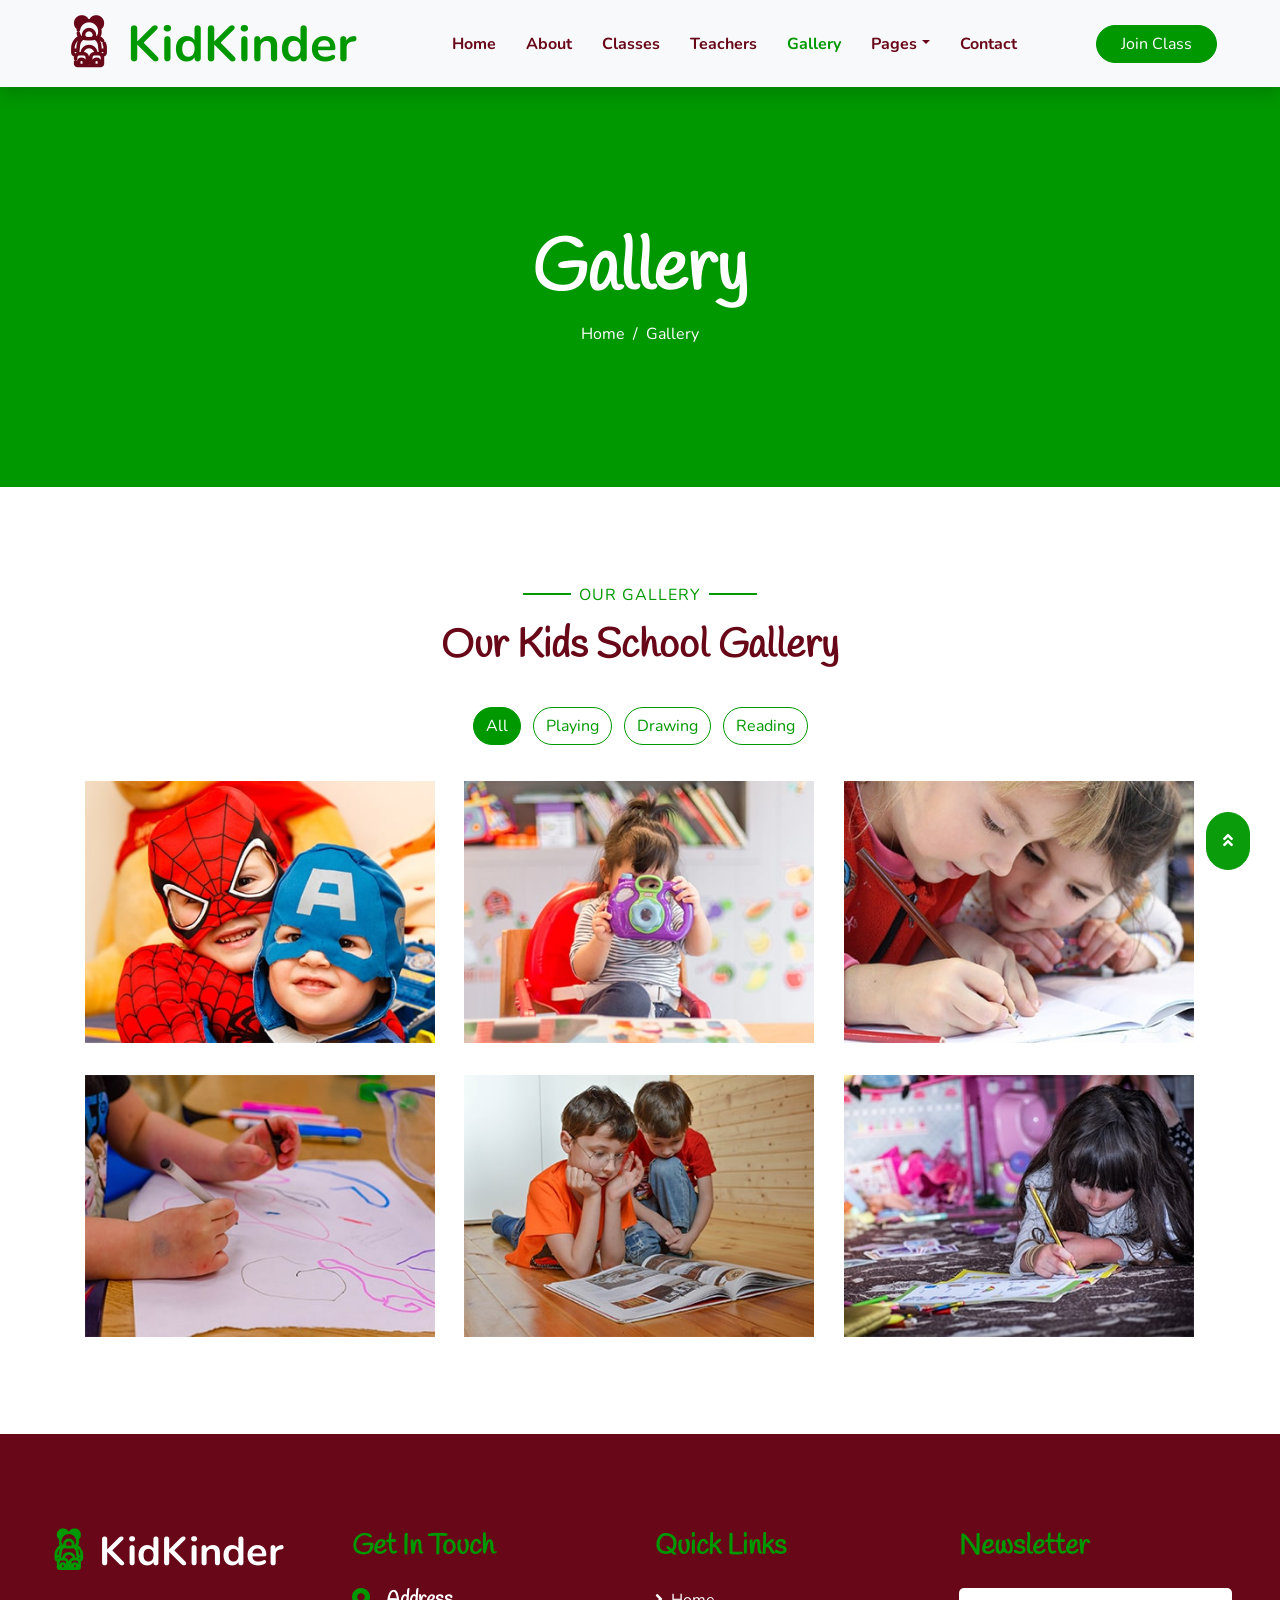
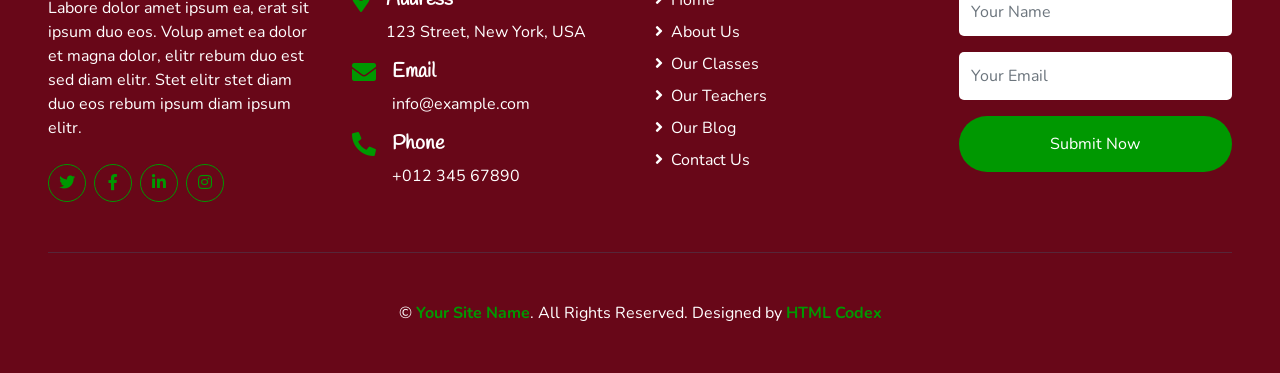
<file: public/design/gallery.html>
<!DOCTYPE html>
<html lang="en">

<head>
    <meta charset="utf-8">
    <title>KidKinder - Kindergarten Website Template</title>
    <meta content="width=device-width, initial-scale=1.0" name="viewport">
    <meta content="Free HTML Templates" name="keywords">
    <meta content="Free HTML Templates" name="description">

    <!-- Favicon -->
    <link href="img/favicon.ico" rel="icon">

    <!-- Google Web Fonts -->
    <link rel="preconnect" href="https://fonts.gstatic.com">
    <link href="https://fonts.googleapis.com/css2?family=Handlee&family=Nunito&display=swap" rel="stylesheet">

    <!-- Font Awesome -->
    <link href="https://cdnjs.cloudflare.com/ajax/libs/font-awesome/5.10.0/css/all.min.css" rel="stylesheet">

    <!-- Flaticon Font -->
    <link href="lib/flaticon/font/flaticon.css" rel="stylesheet">

    <!-- Libraries Stylesheet -->
    <link href="lib/owlcarousel/assets/owl.carousel.min.css" rel="stylesheet">
    <link href="lib/lightbox/css/lightbox.min.css" rel="stylesheet">

    <!-- Customized Bootstrap Stylesheet -->
    <link href="css/style.css" rel="stylesheet">
</head>

<body>
    <!-- Navbar Start -->
    <div class="container-fluid bg-light position-relative shadow">
        <nav class="navbar navbar-expand-lg bg-light navbar-light py-3 py-lg-0 px-0 px-lg-5">
            <a href="" class="navbar-brand font-weight-bold text-secondary" style="font-size: 50px;">
                <i class="flaticon-043-teddy-bear"></i>
                <span class="text-primary">KidKinder</span>
            </a>
            <button type="button" class="navbar-toggler" data-toggle="collapse" data-target="#navbarCollapse">
                <span class="navbar-toggler-icon"></span>
            </button>
            <div class="collapse navbar-collapse justify-content-between" id="navbarCollapse">
                <div class="navbar-nav font-weight-bold mx-auto py-0">
                    <a href="index.html" class="nav-item nav-link">Home</a>
                    <a href="about.html" class="nav-item nav-link">About</a>
                    <a href="class.html" class="nav-item nav-link">Classes</a>
                    <a href="team.html" class="nav-item nav-link">Teachers</a>
                    <a href="gallery.html" class="nav-item nav-link active">Gallery</a>
                    <div class="nav-item dropdown">
                        <a href="#" class="nav-link dropdown-toggle" data-toggle="dropdown">Pages</a>
                        <div class="dropdown-menu rounded-0 m-0">
                            <a href="blog.html" class="dropdown-item">Blog Grid</a>
                            <a href="single.html" class="dropdown-item">Blog Detail</a>
                        </div>
                    </div>
                    <a href="contact.html" class="nav-item nav-link">Contact</a>
                </div>
                <a href="" class="btn btn-primary px-4">Join Class</a>
            </div>
        </nav>
    </div>
    <!-- Navbar End -->


    <!-- Header Start -->
    <div class="container-fluid bg-primary mb-5">
        <div class="d-flex flex-column align-items-center justify-content-center" style="min-height: 400px">
            <h3 class="display-3 font-weight-bold text-white">Gallery</h3>
            <div class="d-inline-flex text-white">
                <p class="m-0"><a class="text-white" href="">Home</a></p>
                <p class="m-0 px-2">/</p>
                <p class="m-0">Gallery</p>
            </div>
        </div>
    </div>
    <!-- Header End -->


    <!-- Gallery Start -->
    <div class="container-fluid pt-5 pb-3">
        <div class="container">
            <div class="text-center pb-2">
                <p class="section-title px-5"><span class="px-2">Our Gallery</span></p>
                <h1 class="mb-4">Our Kids School Gallery</h1>
            </div>
            <div class="row">
                <div class="col-12 text-center mb-2">
                    <ul class="list-inline mb-4" id="portfolio-flters">
                        <li class="btn btn-outline-primary m-1 active"  data-filter="*">All</li>
                        <li class="btn btn-outline-primary m-1" data-filter=".first">Playing</li>
                        <li class="btn btn-outline-primary m-1" data-filter=".second">Drawing</li>
                        <li class="btn btn-outline-primary m-1" data-filter=".third">Reading</li>
                    </ul>
                </div>
            </div>
            <div class="row portfolio-container">
                <div class="col-lg-4 col-md-6 mb-4 portfolio-item first">
                    <div class="position-relative overflow-hidden mb-2">
                        <img class="img-fluid w-100" src="img/portfolio-1.jpg" alt="">
                        <div class="portfolio-btn bg-primary d-flex align-items-center justify-content-center">
                            <a href="img/portfolio-1.jpg" data-lightbox="portfolio">
                                <i class="fa fa-plus text-white" style="font-size: 60px;"></i>
                            </a>
                        </div>
                    </div>
                </div>
                <div class="col-lg-4 col-md-6 mb-4 portfolio-item second">
                    <div class="position-relative overflow-hidden mb-2">
                        <img class="img-fluid w-100" src="img/portfolio-2.jpg" alt="">
                        <div class="portfolio-btn bg-primary d-flex align-items-center justify-content-center">
                            <a href="img/portfolio-2.jpg" data-lightbox="portfolio">
                                <i class="fa fa-plus text-white" style="font-size: 60px;"></i>
                            </a>
                        </div>
                    </div>
                </div>
                <div class="col-lg-4 col-md-6 mb-4 portfolio-item third">
                    <div class="position-relative overflow-hidden mb-2">
                        <img class="img-fluid w-100" src="img/portfolio-3.jpg" alt="">
                        <div class="portfolio-btn bg-primary d-flex align-items-center justify-content-center">
                            <a href="img/portfolio-3.jpg" data-lightbox="portfolio">
                                <i class="fa fa-plus text-white" style="font-size: 60px;"></i>
                            </a>
                        </div>
                    </div>
                </div>
                <div class="col-lg-4 col-md-6 mb-4 portfolio-item first">
                    <div class="position-relative overflow-hidden mb-2">
                        <img class="img-fluid w-100" src="img/portfolio-4.jpg" alt="">
                        <div class="portfolio-btn bg-primary d-flex align-items-center justify-content-center">
                            <a href="img/portfolio-4.jpg" data-lightbox="portfolio">
                                <i class="fa fa-plus text-white" style="font-size: 60px;"></i>
                            </a>
                        </div>
                    </div>
                </div>
                <div class="col-lg-4 col-md-6 mb-4 portfolio-item second">
                    <div class="position-relative overflow-hidden mb-2">
                        <img class="img-fluid w-100" src="img/portfolio-5.jpg" alt="">
                        <div class="portfolio-btn bg-primary d-flex align-items-center justify-content-center">
                            <a href="img/portfolio-5.jpg" data-lightbox="portfolio">
                                <i class="fa fa-plus text-white" style="font-size: 60px;"></i>
                            </a>
                        </div>
                    </div>
                </div>
                <div class="col-lg-4 col-md-6 mb-4 portfolio-item third">
                    <div class="position-relative overflow-hidden mb-2">
                        <img class="img-fluid w-100" src="img/portfolio-6.jpg" alt="">
                        <div class="portfolio-btn bg-primary d-flex align-items-center justify-content-center">
                            <a href="img/portfolio-6.jpg" data-lightbox="portfolio">
                                <i class="fa fa-plus text-white" style="font-size: 60px;"></i>
                            </a>
                        </div>
                    </div>
                </div>
            </div>
        </div>
    </div>
    <!-- Gallery End -->


    <!-- Footer Start -->
    <div class="container-fluid bg-secondary text-white mt-5 py-5 px-sm-3 px-md-5">
        <div class="row pt-5">
            <div class="col-lg-3 col-md-6 mb-5">
                <a href="" class="navbar-brand font-weight-bold text-primary m-0 mb-4 p-0" style="font-size: 40px; line-height: 40px;">
                    <i class="flaticon-043-teddy-bear"></i>
                    <span class="text-white">KidKinder</span>
                </a>
                <p>Labore dolor amet ipsum ea, erat sit ipsum duo eos. Volup amet ea dolor et magna dolor, elitr rebum duo est sed diam elitr. Stet elitr stet diam duo eos rebum ipsum diam ipsum elitr.</p>
                <div class="d-flex justify-content-start mt-4">
                    <a class="btn btn-outline-primary rounded-circle text-center mr-2 px-0"
                        style="width: 38px; height: 38px;" href="#"><i class="fab fa-twitter"></i></a>
                    <a class="btn btn-outline-primary rounded-circle text-center mr-2 px-0"
                        style="width: 38px; height: 38px;" href="#"><i class="fab fa-facebook-f"></i></a>
                    <a class="btn btn-outline-primary rounded-circle text-center mr-2 px-0"
                        style="width: 38px; height: 38px;" href="#"><i class="fab fa-linkedin-in"></i></a>
                    <a class="btn btn-outline-primary rounded-circle text-center mr-2 px-0"
                        style="width: 38px; height: 38px;" href="#"><i class="fab fa-instagram"></i></a>
                </div>
            </div>
            <div class="col-lg-3 col-md-6 mb-5">
                <h3 class="text-primary mb-4">Get In Touch</h3>
                <div class="d-flex">
                    <h4 class="fa fa-map-marker-alt text-primary"></h4>
                    <div class="pl-3">
                        <h5 class="text-white">Address</h5>
                        <p>123 Street, New York, USA</p>
                    </div>
                </div>
                <div class="d-flex">
                    <h4 class="fa fa-envelope text-primary"></h4>
                    <div class="pl-3">
                        <h5 class="text-white">Email</h5>
                        <p>info@example.com</p>
                    </div>
                </div>
                <div class="d-flex">
                    <h4 class="fa fa-phone-alt text-primary"></h4>
                    <div class="pl-3">
                        <h5 class="text-white">Phone</h5>
                        <p>+012 345 67890</p>
                    </div>
                </div>
            </div>
            <div class="col-lg-3 col-md-6 mb-5">
                <h3 class="text-primary mb-4">Quick Links</h3>
                <div class="d-flex flex-column justify-content-start">
                    <a class="text-white mb-2" href="#"><i class="fa fa-angle-right mr-2"></i>Home</a>
                    <a class="text-white mb-2" href="#"><i class="fa fa-angle-right mr-2"></i>About Us</a>
                    <a class="text-white mb-2" href="#"><i class="fa fa-angle-right mr-2"></i>Our Classes</a>
                    <a class="text-white mb-2" href="#"><i class="fa fa-angle-right mr-2"></i>Our Teachers</a>
                    <a class="text-white mb-2" href="#"><i class="fa fa-angle-right mr-2"></i>Our Blog</a>
                    <a class="text-white" href="#"><i class="fa fa-angle-right mr-2"></i>Contact Us</a>
                </div>
            </div>
            <div class="col-lg-3 col-md-6 mb-5">
                <h3 class="text-primary mb-4">Newsletter</h3>
                <form action="">
                    <div class="form-group">
                        <input type="text" class="form-control border-0 py-4" placeholder="Your Name" required="required" />
                    </div>
                    <div class="form-group">
                        <input type="email" class="form-control border-0 py-4" placeholder="Your Email"
                            required="required" />
                    </div>
                    <div>
                        <button class="btn btn-primary btn-block border-0 py-3" type="submit">Submit Now</button>
                    </div>
                </form>
            </div>
        </div>
        <div class="container-fluid pt-5" style="border-top: 1px solid rgba(23, 162, 184, .2);;">
            <p class="m-0 text-center text-white">
                &copy; <a class="text-primary font-weight-bold" href="#">Your Site Name</a>. All Rights Reserved. 
				
				<!--/*** This template is free as long as you keep the footer author’s credit link/attribution link/backlink. If you'd like to use the template without the footer author’s credit link/attribution link/backlink, you can purchase the Credit Removal License from "https://htmlcodex.com/credit-removal". Thank you for your support. ***/-->
				Designed by <a class="text-primary font-weight-bold" href="https://htmlcodex.com">HTML Codex</a>
            </p>
        </div>
    </div>
    <!-- Footer End -->


    <!-- Back to Top -->
    <a href="#" class="btn btn-primary p-3 back-to-top"><i class="fa fa-angle-double-up"></i></a>


    <!-- JavaScript Libraries -->
    <script src="https://code.jquery.com/jquery-3.4.1.min.js"></script>
    <script src="https://stackpath.bootstrapcdn.com/bootstrap/4.4.1/js/bootstrap.bundle.min.js"></script>
    <script src="lib/easing/easing.min.js"></script>
    <script src="lib/owlcarousel/owl.carousel.min.js"></script>
    <script src="lib/isotope/isotope.pkgd.min.js"></script>
    <script src="lib/lightbox/js/lightbox.min.js"></script>

    <!-- Contact Javascript File -->
    <script src="mail/jqBootstrapValidation.min.js"></script>
    <script src="mail/contact.js"></script>

    <!-- Template Javascript -->
    <script src="js/main.js"></script>
</body>

</html>
</file>
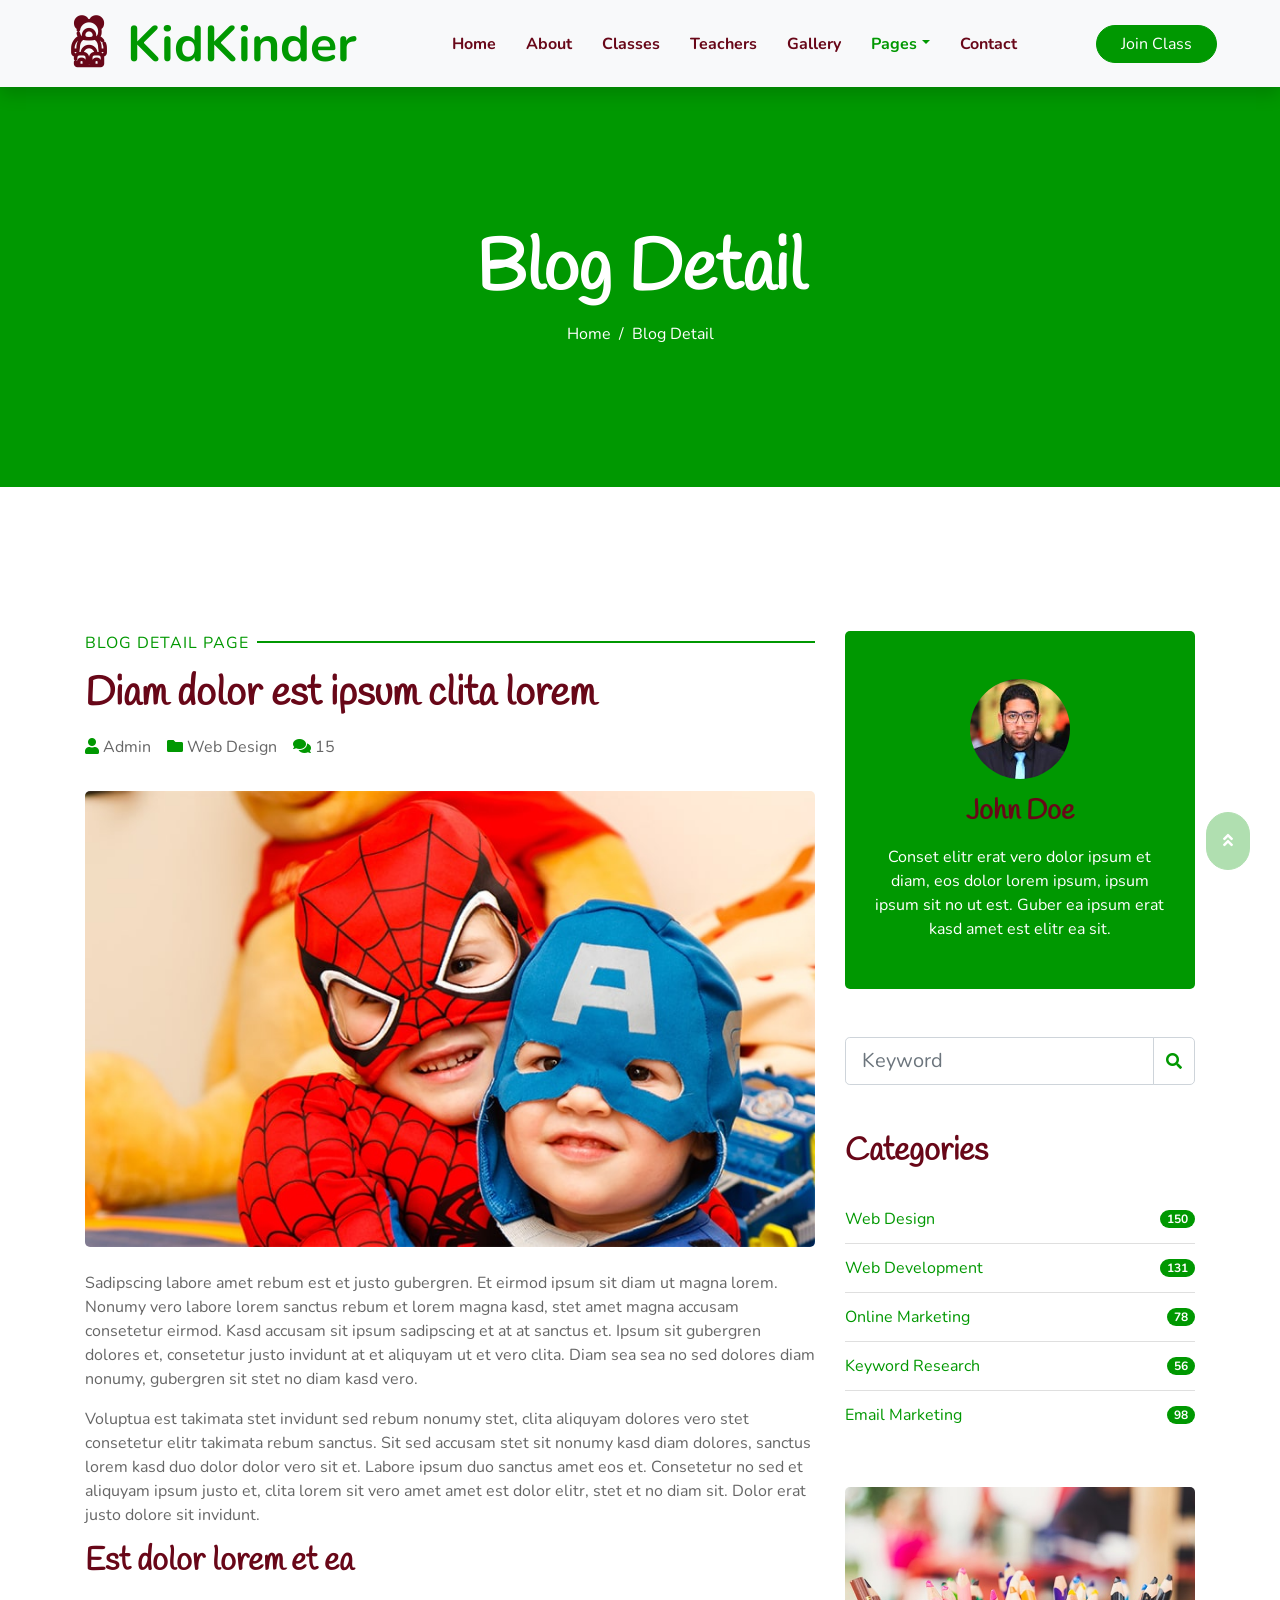
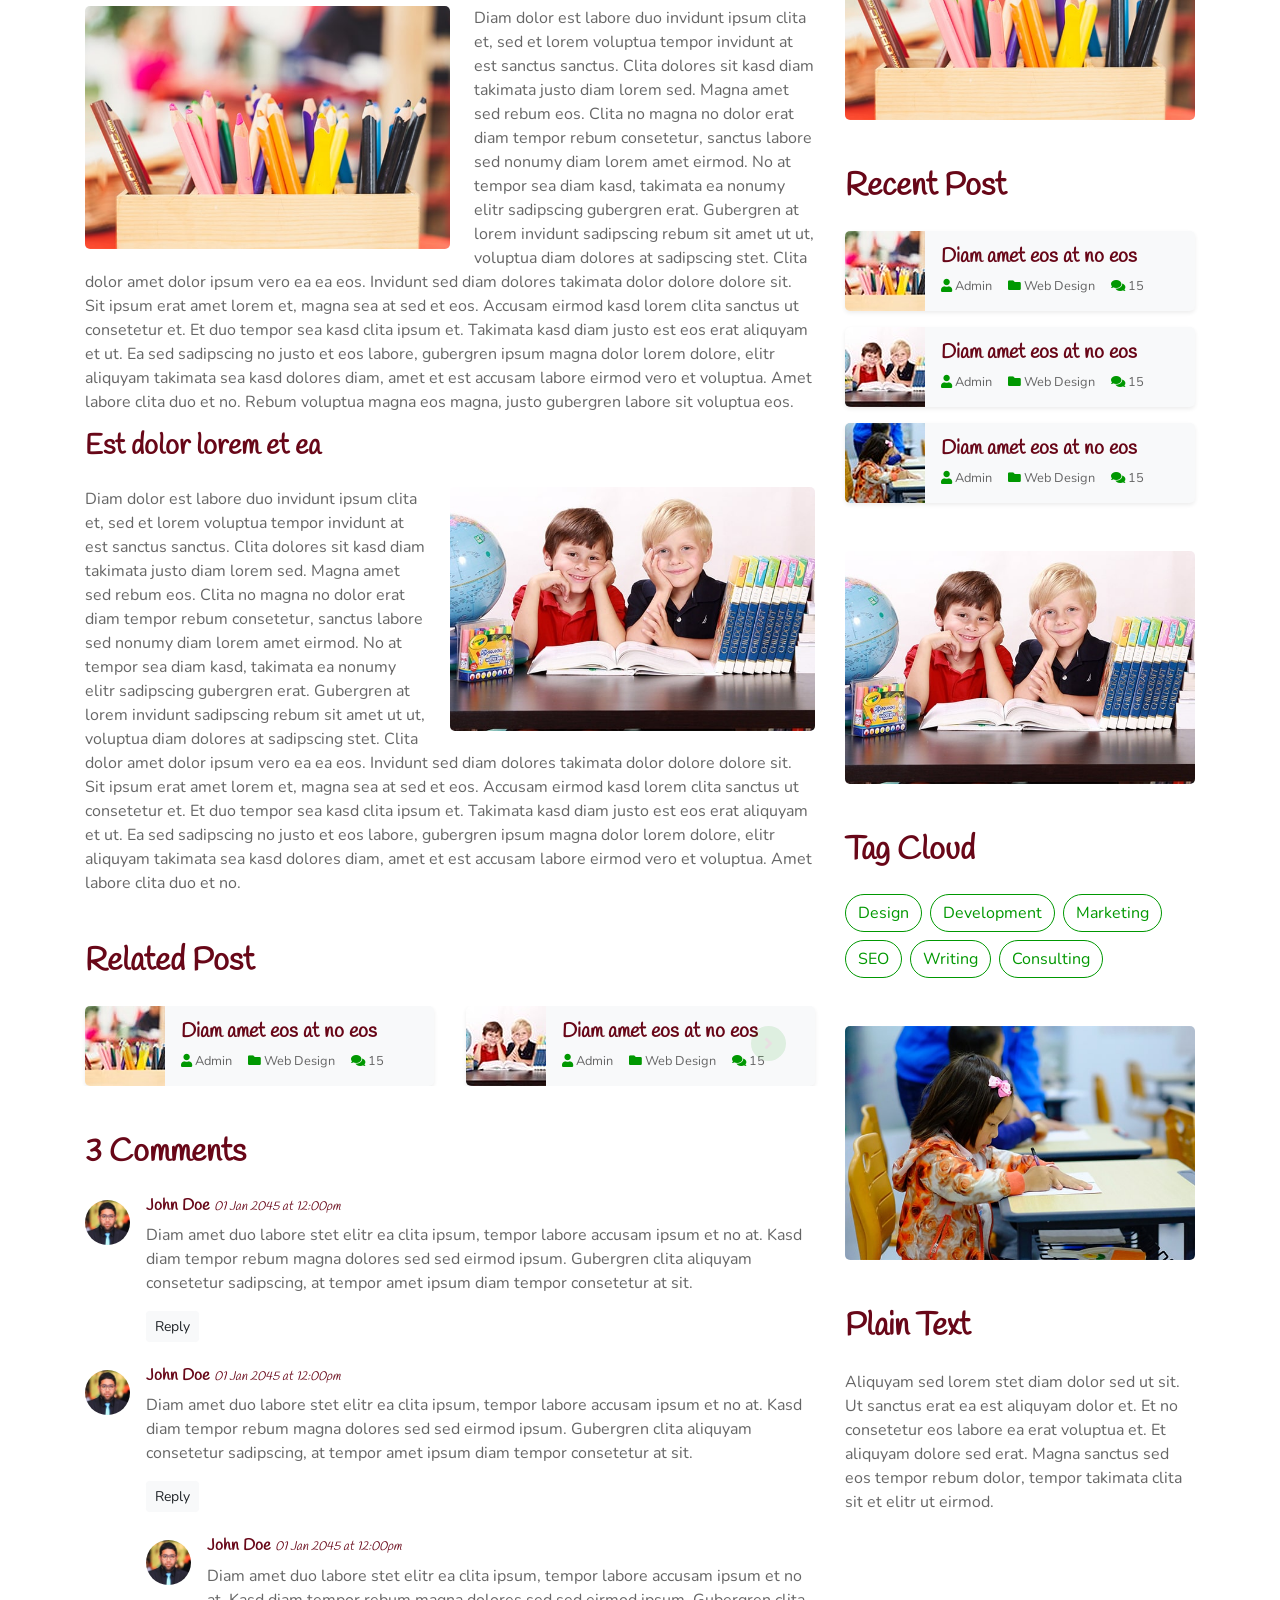
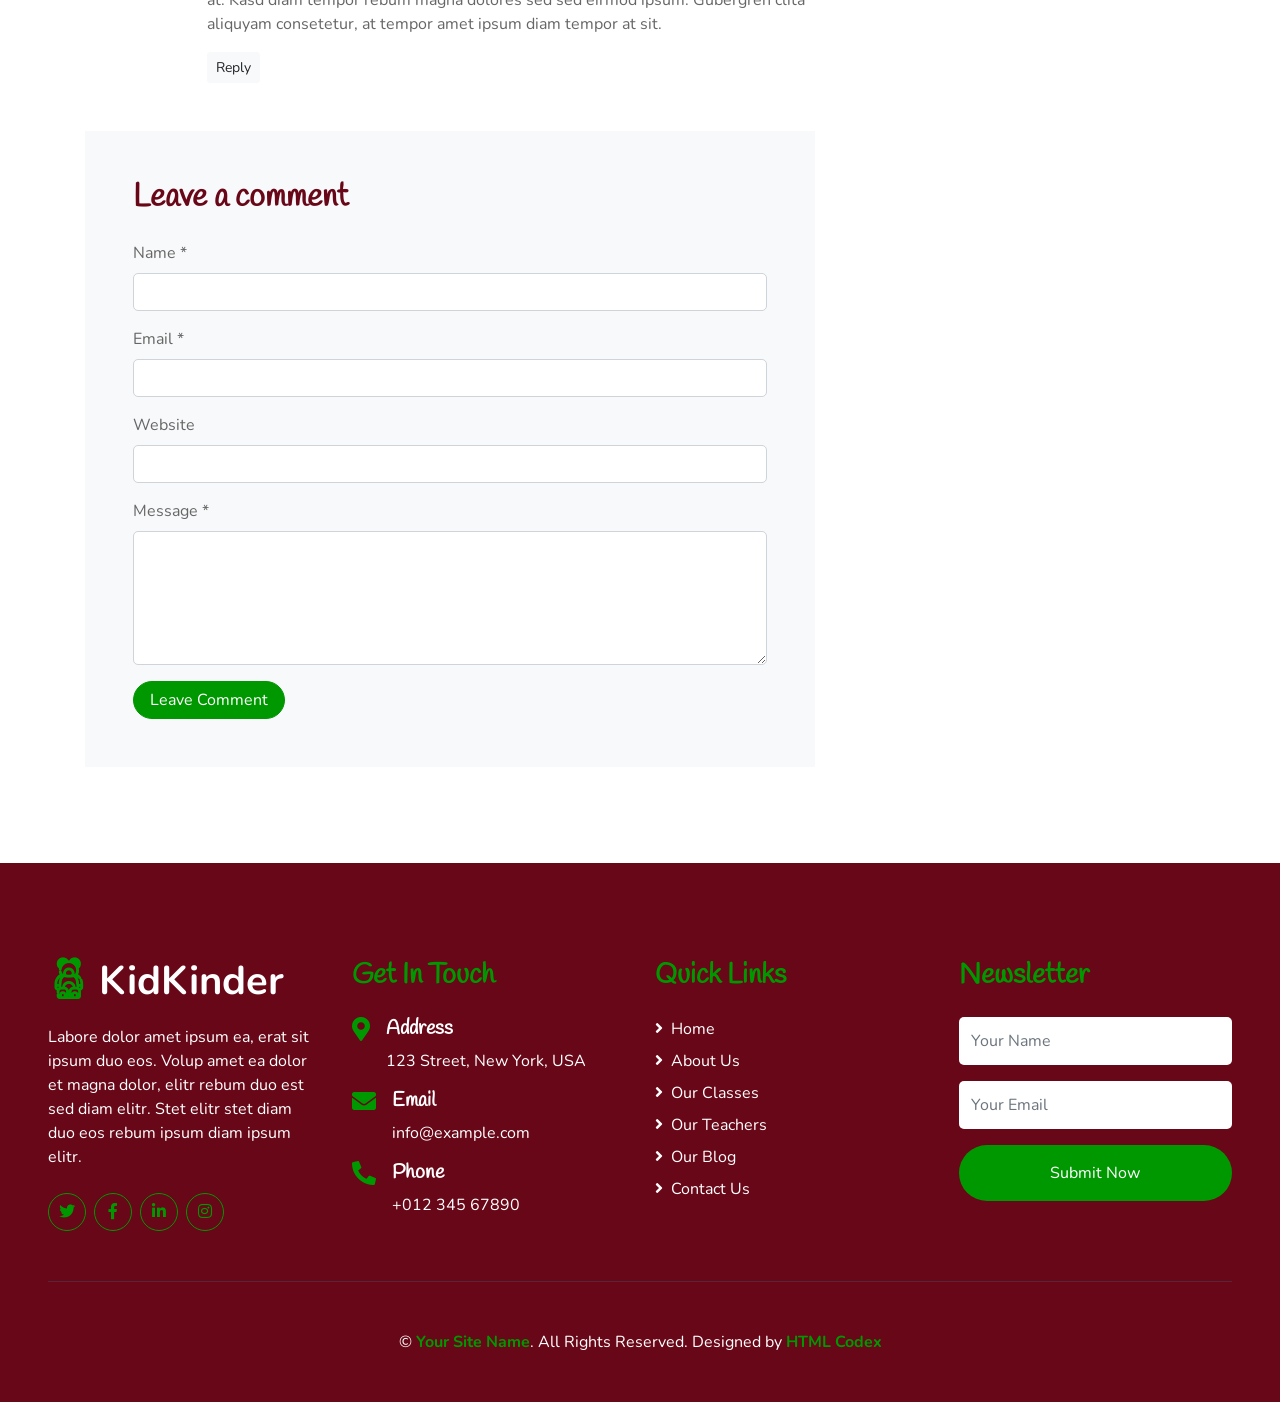
<file: public/design/single.html>
<!DOCTYPE html>
<html lang="en">

<head>
    <meta charset="utf-8">
    <title>KidKinder - Kindergarten Website Template</title>
    <meta content="width=device-width, initial-scale=1.0" name="viewport">
    <meta content="Free HTML Templates" name="keywords">
    <meta content="Free HTML Templates" name="description">

    <!-- Favicon -->
    <link href="img/favicon.ico" rel="icon">

    <!-- Google Web Fonts -->
    <link rel="preconnect" href="https://fonts.gstatic.com">
    <link href="https://fonts.googleapis.com/css2?family=Handlee&family=Nunito&display=swap" rel="stylesheet">

    <!-- Font Awesome -->
    <link href="https://cdnjs.cloudflare.com/ajax/libs/font-awesome/5.10.0/css/all.min.css" rel="stylesheet">

    <!-- Flaticon Font -->
    <link href="lib/flaticon/font/flaticon.css" rel="stylesheet">

    <!-- Libraries Stylesheet -->
    <link href="lib/owlcarousel/assets/owl.carousel.min.css" rel="stylesheet">
    <link href="lib/lightbox/css/lightbox.min.css" rel="stylesheet">

    <!-- Customized Bootstrap Stylesheet -->
    <link href="css/style.css" rel="stylesheet">
</head>

<body>
    <!-- Navbar Start -->
    <div class="container-fluid bg-light position-relative shadow">
        <nav class="navbar navbar-expand-lg bg-light navbar-light py-3 py-lg-0 px-0 px-lg-5">
            <a href="" class="navbar-brand font-weight-bold text-secondary" style="font-size: 50px;">
                <i class="flaticon-043-teddy-bear"></i>
                <span class="text-primary">KidKinder</span>
            </a>
            <button type="button" class="navbar-toggler" data-toggle="collapse" data-target="#navbarCollapse">
                <span class="navbar-toggler-icon"></span>
            </button>
            <div class="collapse navbar-collapse justify-content-between" id="navbarCollapse">
                <div class="navbar-nav font-weight-bold mx-auto py-0">
                    <a href="index.html" class="nav-item nav-link">Home</a>
                    <a href="about.html" class="nav-item nav-link">About</a>
                    <a href="class.html" class="nav-item nav-link">Classes</a>
                    <a href="team.html" class="nav-item nav-link">Teachers</a>
                    <a href="gallery.html" class="nav-item nav-link">Gallery</a>
                    <div class="nav-item dropdown">
                        <a href="#" class="nav-link dropdown-toggle active" data-toggle="dropdown">Pages</a>
                        <div class="dropdown-menu rounded-0 m-0">
                            <a href="blog.html" class="dropdown-item">Blog Grid</a>
                            <a href="single.html" class="dropdown-item">Blog Detail</a>
                        </div>
                    </div>
                    <a href="contact.html" class="nav-item nav-link">Contact</a>
                </div>
                <a href="" class="btn btn-primary px-4">Join Class</a>
            </div>
        </nav>
    </div>
    <!-- Navbar End -->


    <!-- Header Start -->
    <div class="container-fluid bg-primary mb-5">
        <div class="d-flex flex-column align-items-center justify-content-center" style="min-height: 400px">
            <h3 class="display-3 font-weight-bold text-white">Blog Detail</h3>
            <div class="d-inline-flex text-white">
                <p class="m-0"><a class="text-white" href="">Home</a></p>
                <p class="m-0 px-2">/</p>
                <p class="m-0">Blog Detail</p>
            </div>
        </div>
    </div>
    <!-- Header End -->


    <!-- Detail Start -->
    <div class="container py-5">
        <div class="row pt-5">
            <div class="col-lg-8">
                <div class="d-flex flex-column text-left mb-3">
                    <p class="section-title pr-5"><span class="pr-2">Blog Detail Page</span></p>
                    <h1 class="mb-3">Diam dolor est ipsum clita lorem</h1>
                    <div class="d-flex">
                        <p class="mr-3"><i class="fa fa-user text-primary"></i> Admin</p>
                        <p class="mr-3"><i class="fa fa-folder text-primary"></i> Web Design</p>
                        <p class="mr-3"><i class="fa fa-comments text-primary"></i> 15</p>
                    </div>
                </div>
                <div class="mb-5">
                    <img class="img-fluid rounded w-100 mb-4" src="img/detail.jpg" alt="Image">
                    <p>Sadipscing labore amet rebum est et justo gubergren. Et eirmod ipsum sit diam ut magna lorem. Nonumy vero labore lorem sanctus rebum et lorem magna kasd, stet amet magna accusam consetetur eirmod. Kasd accusam sit ipsum sadipscing et at at sanctus et. Ipsum sit gubergren dolores et, consetetur justo invidunt at et aliquyam ut et vero clita. Diam sea sea no sed dolores diam nonumy, gubergren sit stet no diam kasd vero.</p>
                    <p>Voluptua est takimata stet invidunt sed rebum nonumy stet, clita aliquyam dolores vero stet consetetur elitr takimata rebum sanctus. Sit sed accusam stet sit nonumy kasd diam dolores, sanctus lorem kasd duo dolor dolor vero sit et. Labore ipsum duo sanctus amet eos et. Consetetur no sed et aliquyam ipsum justo et, clita lorem sit vero amet amet est dolor elitr, stet et no diam sit. Dolor erat justo dolore sit invidunt.</p>
                    <h2 class="mb-4">Est dolor lorem et ea</h2>
                    <img class="img-fluid rounded w-50 float-left mr-4 mb-3" src="img/blog-1.jpg" alt="Image">
                    <p>Diam dolor est labore duo invidunt ipsum clita et, sed et lorem voluptua tempor invidunt at est sanctus sanctus. Clita dolores sit kasd diam takimata justo diam lorem sed. Magna amet sed rebum eos. Clita no magna no dolor erat diam tempor rebum consetetur, sanctus labore sed nonumy diam lorem amet eirmod. No at tempor sea diam kasd, takimata ea nonumy elitr sadipscing gubergren erat. Gubergren at lorem invidunt sadipscing rebum sit amet ut ut, voluptua diam dolores at sadipscing stet. Clita dolor amet dolor ipsum vero ea ea eos. Invidunt sed diam dolores takimata dolor dolore dolore sit. Sit ipsum erat amet lorem et, magna sea at sed et eos. Accusam eirmod kasd lorem clita sanctus ut consetetur et. Et duo tempor sea kasd clita ipsum et. Takimata kasd diam justo est eos erat aliquyam et ut. Ea sed sadipscing no justo et eos labore, gubergren ipsum magna dolor lorem dolore, elitr aliquyam takimata sea kasd dolores diam, amet et est accusam labore eirmod vero et voluptua. Amet labore clita duo et no. Rebum voluptua magna eos magna, justo gubergren labore sit voluptua eos.</p>
                    <h3 class="mb-4">Est dolor lorem et ea</h3>
                    <img class="img-fluid rounded w-50 float-right ml-4 mb-3" src="img/blog-2.jpg" alt="Image">
                    <p>Diam dolor est labore duo invidunt ipsum clita et, sed et lorem voluptua tempor invidunt at est sanctus sanctus. Clita dolores sit kasd diam takimata justo diam lorem sed. Magna amet sed rebum eos. Clita no magna no dolor erat diam tempor rebum consetetur, sanctus labore sed nonumy diam lorem amet eirmod. No at tempor sea diam kasd, takimata ea nonumy elitr sadipscing gubergren erat. Gubergren at lorem invidunt sadipscing rebum sit amet ut ut, voluptua diam dolores at sadipscing stet. Clita dolor amet dolor ipsum vero ea ea eos. Invidunt sed diam dolores takimata dolor dolore dolore sit. Sit ipsum erat amet lorem et, magna sea at sed et eos. Accusam eirmod kasd lorem clita sanctus ut consetetur et. Et duo tempor sea kasd clita ipsum et. Takimata kasd diam justo est eos erat aliquyam et ut. Ea sed sadipscing no justo et eos labore, gubergren ipsum magna dolor lorem dolore, elitr aliquyam takimata sea kasd dolores diam, amet et est accusam labore eirmod vero et voluptua. Amet labore clita duo et no.</p>
                </div>

                <!-- Related Post -->
                <div class="mb-5 mx-n3">
                    <h2 class="mb-4 ml-3">Related Post</h2>
                    <div class="owl-carousel post-carousel position-relative">
                        <div class="d-flex align-items-center bg-light shadow-sm rounded overflow-hidden mx-3">
                            <img class="img-fluid" src="img/post-1.jpg" style="width: 80px; height: 80px;">
                            <div class="pl-3">
                                <h5 class="">Diam amet eos at no eos</h5>
                                <div class="d-flex">
                                    <small class="mr-3"><i class="fa fa-user text-primary"></i> Admin</small>
                                    <small class="mr-3"><i class="fa fa-folder text-primary"></i> Web Design</small>
                                    <small class="mr-3"><i class="fa fa-comments text-primary"></i> 15</small>
                                </div>
                            </div>
                        </div>
                        <div class="d-flex align-items-center bg-light shadow-sm rounded overflow-hidden mx-3">
                            <img class="img-fluid" src="img/post-2.jpg" style="width: 80px; height: 80px;">
                            <div class="pl-3">
                                <h5 class="">Diam amet eos at no eos</h5>
                                <div class="d-flex">
                                    <small class="mr-3"><i class="fa fa-user text-primary"></i> Admin</small>
                                    <small class="mr-3"><i class="fa fa-folder text-primary"></i> Web Design</small>
                                    <small class="mr-3"><i class="fa fa-comments text-primary"></i> 15</small>
                                </div>
                            </div>
                        </div>
                        <div class="d-flex align-items-center bg-light shadow-sm rounded overflow-hidden mx-3">
                            <img class="img-fluid" src="img/post-3.jpg" style="width: 80px; height: 80px;">
                            <div class="pl-3">
                                <h5 class="">Diam amet eos at no eos</h5>
                                <div class="d-flex">
                                    <small class="mr-3"><i class="fa fa-user text-primary"></i> Admin</small>
                                    <small class="mr-3"><i class="fa fa-folder text-primary"></i> Web Design</small>
                                    <small class="mr-3"><i class="fa fa-comments text-primary"></i> 15</small>
                                </div>
                            </div>
                        </div>
                    </div>
                </div>

                <!-- Comment List -->
                <div class="mb-5">
                    <h2 class="mb-4">3 Comments</h2>
                    <div class="media mb-4">
                        <img src="img/user.jpg" alt="Image" class="img-fluid rounded-circle mr-3 mt-1" style="width: 45px;">
                        <div class="media-body">
                            <h6>John Doe <small><i>01 Jan 2045 at 12:00pm</i></small></h6>
                            <p>Diam amet duo labore stet elitr ea clita ipsum, tempor labore accusam ipsum et no at. Kasd diam tempor rebum magna dolores sed sed eirmod ipsum. Gubergren clita aliquyam consetetur sadipscing, at tempor amet ipsum diam tempor consetetur at sit.</p>
                            <button class="btn btn-sm btn-light">Reply</button>
                        </div>
                    </div>
                    <div class="media mb-4">
                        <img src="img/user.jpg" alt="Image" class="img-fluid rounded-circle mr-3 mt-1" style="width: 45px;">
                        <div class="media-body">
                            <h6>John Doe <small><i>01 Jan 2045 at 12:00pm</i></small></h6>
                            <p>Diam amet duo labore stet elitr ea clita ipsum, tempor labore accusam ipsum et no at. Kasd diam tempor rebum magna dolores sed sed eirmod ipsum. Gubergren clita aliquyam consetetur sadipscing, at tempor amet ipsum diam tempor consetetur at sit.</p>
                            <button class="btn btn-sm btn-light">Reply</button>
                            <div class="media mt-4">
                                <img src="img/user.jpg" alt="Image" class="img-fluid rounded-circle mr-3 mt-1" style="width: 45px;">
                                <div class="media-body">
                                    <h6>John Doe <small><i>01 Jan 2045 at 12:00pm</i></small></h6>
                                    <p>Diam amet duo labore stet elitr ea clita ipsum, tempor labore accusam ipsum et no at. Kasd diam tempor rebum magna dolores sed sed eirmod ipsum. Gubergren clita aliquyam consetetur, at tempor amet ipsum diam tempor at sit.</p>
                                    <button class="btn btn-sm btn-light">Reply</button>
                                </div>
                            </div>
                        </div>
                    </div>
                </div>

                <!-- Comment Form -->
                <div class="bg-light p-5">
                    <h2 class="mb-4">Leave a comment</h2>
                    <form>
                        <div class="form-group">
                            <label for="name">Name *</label>
                            <input type="text" class="form-control" id="name">
                        </div>
                        <div class="form-group">
                            <label for="email">Email *</label>
                            <input type="email" class="form-control" id="email">
                        </div>
                        <div class="form-group">
                            <label for="website">Website</label>
                            <input type="url" class="form-control" id="website">
                        </div>

                        <div class="form-group">
                            <label for="message">Message *</label>
                            <textarea id="message" cols="30" rows="5" class="form-control"></textarea>
                        </div>
                        <div class="form-group mb-0">
                            <input type="submit" value="Leave Comment" class="btn btn-primary px-3">
                        </div>
                    </form>
                </div>
            </div>

            <div class="col-lg-4 mt-5 mt-lg-0">
                <!-- Author Bio -->
                <div class="d-flex flex-column text-center bg-primary rounded mb-5 py-5 px-4">
                    <img src="img/user.jpg" class="img-fluid rounded-circle mx-auto mb-3" style="width: 100px;">
                    <h3 class="text-secondary mb-3">John Doe</h3>
                    <p class="text-white m-0">Conset elitr erat vero dolor ipsum et diam, eos dolor lorem ipsum, ipsum ipsum sit no ut est. Guber ea ipsum erat kasd amet est elitr ea sit.</p>
                </div>

                <!-- Search Form -->
                <div class="mb-5">
                    <form action="">
                        <div class="input-group">
                            <input type="text" class="form-control form-control-lg" placeholder="Keyword">
                            <div class="input-group-append">
                                <span class="input-group-text bg-transparent text-primary"><i
                                        class="fa fa-search"></i></span>
                            </div>
                        </div>
                    </form>
                </div>

                <!-- Category List -->
                <div class="mb-5">
                    <h2 class="mb-4">Categories</h2>
                    <ul class="list-group list-group-flush">
                        <li class="list-group-item d-flex justify-content-between align-items-center px-0">
                            <a href="">Web Design</a>
                            <span class="badge badge-primary badge-pill">150</span>
                        </li>
                        <li class="list-group-item d-flex justify-content-between align-items-center px-0">
                            <a href="">Web Development</a>
                            <span class="badge badge-primary badge-pill">131</span>
                        </li>
                        <li class="list-group-item d-flex justify-content-between align-items-center px-0">
                            <a href="">Online Marketing</a>
                            <span class="badge badge-primary badge-pill">78</span>
                        </li>
                        <li class="list-group-item d-flex justify-content-between align-items-center px-0">
                            <a href="">Keyword Research</a>
                            <span class="badge badge-primary badge-pill">56</span>
                        </li>
                        <li class="list-group-item d-flex justify-content-between align-items-center px-0">
                            <a href="">Email Marketing</a>
                            <span class="badge badge-primary badge-pill">98</span>
                        </li>
                    </ul>
                </div>

                <!-- Single Image -->
                <div class="mb-5">
                    <img src="img/blog-1.jpg" alt="" class="img-fluid rounded">
                </div>

                <!-- Recent Post -->
                <div class="mb-5">
                    <h2 class="mb-4">Recent Post</h2>
                    <div class="d-flex align-items-center bg-light shadow-sm rounded overflow-hidden mb-3">
                        <img class="img-fluid" src="img/post-1.jpg" style="width: 80px; height: 80px;">
                        <div class="pl-3">
                            <h5 class="">Diam amet eos at no eos</h5>
                            <div class="d-flex">
                                <small class="mr-3"><i class="fa fa-user text-primary"></i> Admin</small>
                                <small class="mr-3"><i class="fa fa-folder text-primary"></i> Web Design</small>
                                <small class="mr-3"><i class="fa fa-comments text-primary"></i> 15</small>
                            </div>
                        </div>
                    </div>
                    <div class="d-flex align-items-center bg-light shadow-sm rounded overflow-hidden mb-3">
                        <img class="img-fluid" src="img/post-2.jpg" style="width: 80px; height: 80px;">
                        <div class="pl-3">
                            <h5 class="">Diam amet eos at no eos</h5>
                            <div class="d-flex">
                                <small class="mr-3"><i class="fa fa-user text-primary"></i> Admin</small>
                                <small class="mr-3"><i class="fa fa-folder text-primary"></i> Web Design</small>
                                <small class="mr-3"><i class="fa fa-comments text-primary"></i> 15</small>
                            </div>
                        </div>
                    </div>
                    <div class="d-flex align-items-center bg-light shadow-sm rounded overflow-hidden mb-3">
                        <img class="img-fluid" src="img/post-3.jpg" style="width: 80px; height: 80px;">
                        <div class="pl-3">
                            <h5 class="">Diam amet eos at no eos</h5>
                            <div class="d-flex">
                                <small class="mr-3"><i class="fa fa-user text-primary"></i> Admin</small>
                                <small class="mr-3"><i class="fa fa-folder text-primary"></i> Web Design</small>
                                <small class="mr-3"><i class="fa fa-comments text-primary"></i> 15</small>
                            </div>
                        </div>
                    </div>
                </div>

                <!-- Single Image -->
                <div class="mb-5">
                    <img src="img/blog-2.jpg" alt="" class="img-fluid rounded">
                </div>

                <!-- Tag Cloud -->
                <div class="mb-5">
                    <h2 class="mb-4">Tag Cloud</h2>
                    <div class="d-flex flex-wrap m-n1">
                        <a href="" class="btn btn-outline-primary m-1">Design</a>
                        <a href="" class="btn btn-outline-primary m-1">Development</a>
                        <a href="" class="btn btn-outline-primary m-1">Marketing</a>
                        <a href="" class="btn btn-outline-primary m-1">SEO</a>
                        <a href="" class="btn btn-outline-primary m-1">Writing</a>
                        <a href="" class="btn btn-outline-primary m-1">Consulting</a>
                    </div>
                </div>

                <!-- Single Image -->
                <div class="mb-5">
                    <img src="img/blog-3.jpg" alt="" class="img-fluid rounded">
                </div>

                <!-- Plain Text -->
                <div>
                    <h2 class="mb-4">Plain Text</h2>
                    Aliquyam sed lorem stet diam dolor sed ut sit. Ut sanctus erat ea est aliquyam dolor et. Et no consetetur eos labore ea erat voluptua et. Et aliquyam dolore sed erat. Magna sanctus sed eos tempor rebum dolor, tempor takimata clita sit et elitr ut eirmod.
                </div>
            </div>
        </div>
    </div>
    <!-- Detail End -->


    <!-- Footer Start -->
    <div class="container-fluid bg-secondary text-white mt-5 py-5 px-sm-3 px-md-5">
        <div class="row pt-5">
            <div class="col-lg-3 col-md-6 mb-5">
                <a href="" class="navbar-brand font-weight-bold text-primary m-0 mb-4 p-0" style="font-size: 40px; line-height: 40px;">
                    <i class="flaticon-043-teddy-bear"></i>
                    <span class="text-white">KidKinder</span>
                </a>
                <p>Labore dolor amet ipsum ea, erat sit ipsum duo eos. Volup amet ea dolor et magna dolor, elitr rebum duo est sed diam elitr. Stet elitr stet diam duo eos rebum ipsum diam ipsum elitr.</p>
                <div class="d-flex justify-content-start mt-4">
                    <a class="btn btn-outline-primary rounded-circle text-center mr-2 px-0"
                        style="width: 38px; height: 38px;" href="#"><i class="fab fa-twitter"></i></a>
                    <a class="btn btn-outline-primary rounded-circle text-center mr-2 px-0"
                        style="width: 38px; height: 38px;" href="#"><i class="fab fa-facebook-f"></i></a>
                    <a class="btn btn-outline-primary rounded-circle text-center mr-2 px-0"
                        style="width: 38px; height: 38px;" href="#"><i class="fab fa-linkedin-in"></i></a>
                    <a class="btn btn-outline-primary rounded-circle text-center mr-2 px-0"
                        style="width: 38px; height: 38px;" href="#"><i class="fab fa-instagram"></i></a>
                </div>
            </div>
            <div class="col-lg-3 col-md-6 mb-5">
                <h3 class="text-primary mb-4">Get In Touch</h3>
                <div class="d-flex">
                    <h4 class="fa fa-map-marker-alt text-primary"></h4>
                    <div class="pl-3">
                        <h5 class="text-white">Address</h5>
                        <p>123 Street, New York, USA</p>
                    </div>
                </div>
                <div class="d-flex">
                    <h4 class="fa fa-envelope text-primary"></h4>
                    <div class="pl-3">
                        <h5 class="text-white">Email</h5>
                        <p>info@example.com</p>
                    </div>
                </div>
                <div class="d-flex">
                    <h4 class="fa fa-phone-alt text-primary"></h4>
                    <div class="pl-3">
                        <h5 class="text-white">Phone</h5>
                        <p>+012 345 67890</p>
                    </div>
                </div>
            </div>
            <div class="col-lg-3 col-md-6 mb-5">
                <h3 class="text-primary mb-4">Quick Links</h3>
                <div class="d-flex flex-column justify-content-start">
                    <a class="text-white mb-2" href="#"><i class="fa fa-angle-right mr-2"></i>Home</a>
                    <a class="text-white mb-2" href="#"><i class="fa fa-angle-right mr-2"></i>About Us</a>
                    <a class="text-white mb-2" href="#"><i class="fa fa-angle-right mr-2"></i>Our Classes</a>
                    <a class="text-white mb-2" href="#"><i class="fa fa-angle-right mr-2"></i>Our Teachers</a>
                    <a class="text-white mb-2" href="#"><i class="fa fa-angle-right mr-2"></i>Our Blog</a>
                    <a class="text-white" href="#"><i class="fa fa-angle-right mr-2"></i>Contact Us</a>
                </div>
            </div>
            <div class="col-lg-3 col-md-6 mb-5">
                <h3 class="text-primary mb-4">Newsletter</h3>
                <form action="">
                    <div class="form-group">
                        <input type="text" class="form-control border-0 py-4" placeholder="Your Name" required="required" />
                    </div>
                    <div class="form-group">
                        <input type="email" class="form-control border-0 py-4" placeholder="Your Email"
                            required="required" />
                    </div>
                    <div>
                        <button class="btn btn-primary btn-block border-0 py-3" type="submit">Submit Now</button>
                    </div>
                </form>
            </div>
        </div>
        <div class="container-fluid pt-5" style="border-top: 1px solid rgba(23, 162, 184, .2);;">
            <p class="m-0 text-center text-white">
                &copy; <a class="text-primary font-weight-bold" href="#">Your Site Name</a>. All Rights Reserved. 
				
				<!--/*** This template is free as long as you keep the footer author’s credit link/attribution link/backlink. If you'd like to use the template without the footer author’s credit link/attribution link/backlink, you can purchase the Credit Removal License from "https://htmlcodex.com/credit-removal". Thank you for your support. ***/-->
				Designed by <a class="text-primary font-weight-bold" href="https://htmlcodex.com">HTML Codex</a>
            </p>
        </div>
    </div>
    <!-- Footer End -->


    <!-- Back to Top -->
    <a href="#" class="btn btn-primary p-3 back-to-top"><i class="fa fa-angle-double-up"></i></a>


    <!-- JavaScript Libraries -->
    <script src="https://code.jquery.com/jquery-3.4.1.min.js"></script>
    <script src="https://stackpath.bootstrapcdn.com/bootstrap/4.4.1/js/bootstrap.bundle.min.js"></script>
    <script src="lib/easing/easing.min.js"></script>
    <script src="lib/owlcarousel/owl.carousel.min.js"></script>
    <script src="lib/isotope/isotope.pkgd.min.js"></script>
    <script src="lib/lightbox/js/lightbox.min.js"></script>

    <!-- Contact Javascript File -->
    <script src="mail/jqBootstrapValidation.min.js"></script>
    <script src="mail/contact.js"></script>

    <!-- Template Javascript -->
    <script src="js/main.js"></script>
</body>

</html>
</file>
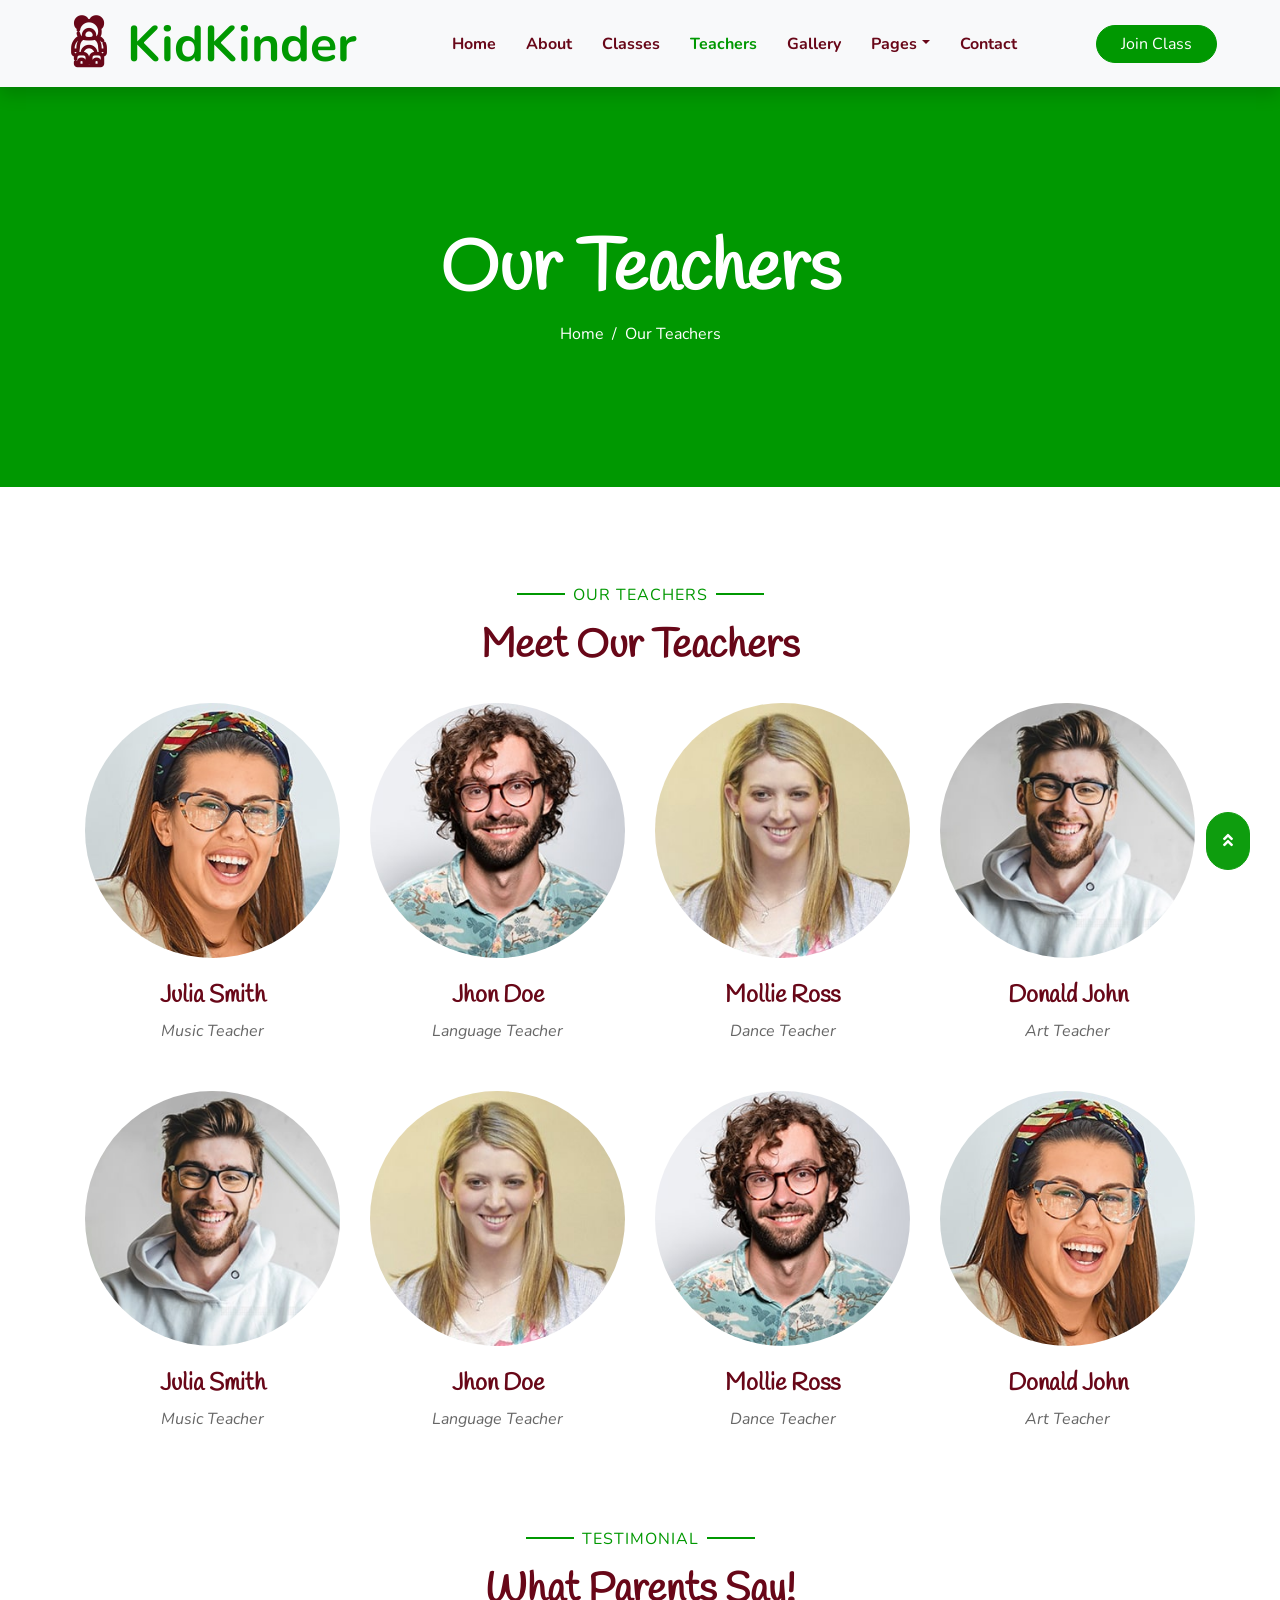
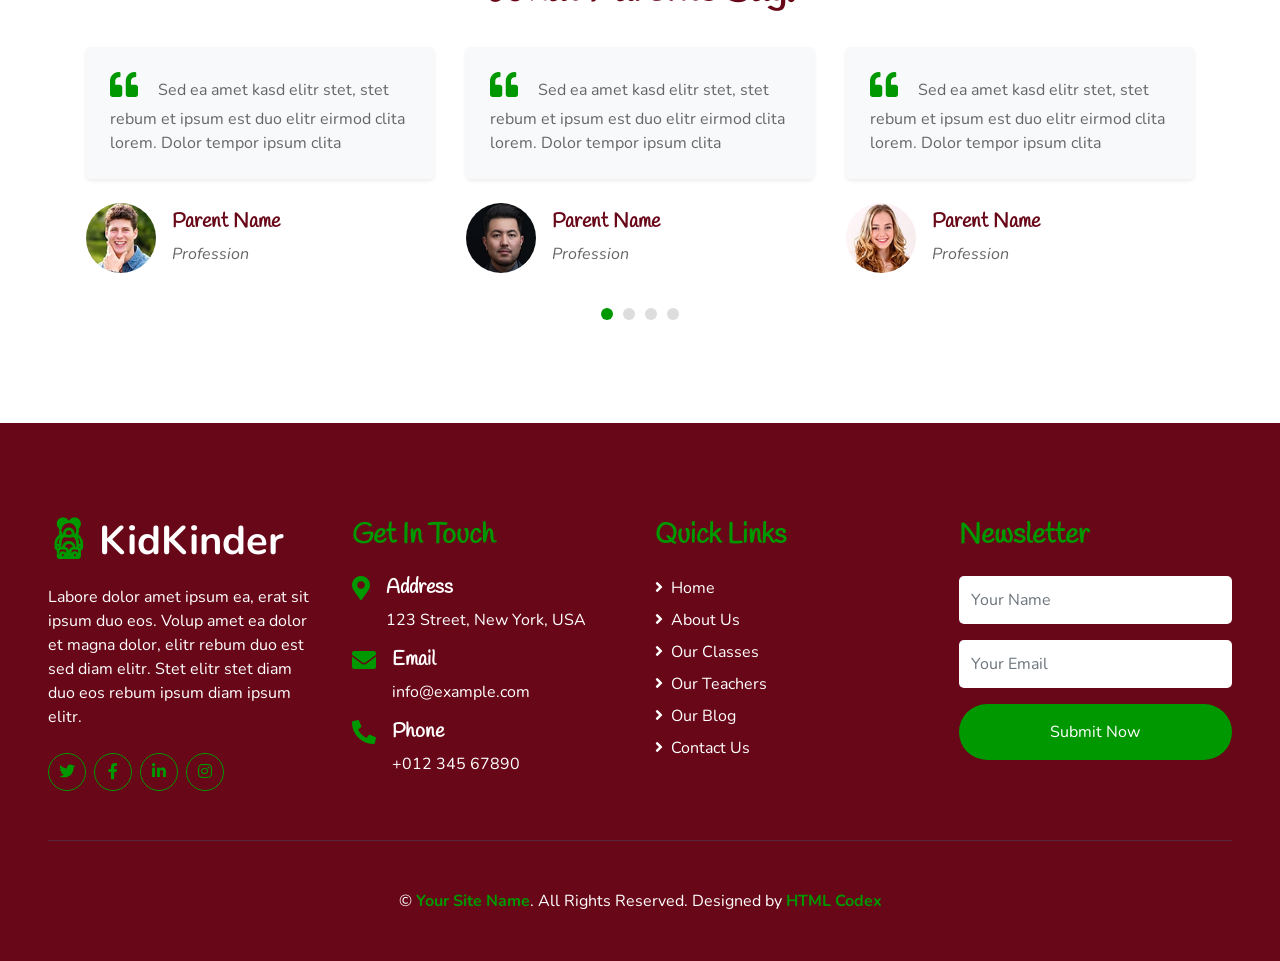
<file: public/design/team.html>
<!DOCTYPE html>
<html lang="en">

<head>
    <meta charset="utf-8">
    <title>KidKinder - Kindergarten Website Template</title>
    <meta content="width=device-width, initial-scale=1.0" name="viewport">
    <meta content="Free HTML Templates" name="keywords">
    <meta content="Free HTML Templates" name="description">

    <!-- Favicon -->
    <link href="img/favicon.ico" rel="icon">

    <!-- Google Web Fonts -->
    <link rel="preconnect" href="https://fonts.gstatic.com">
    <link href="https://fonts.googleapis.com/css2?family=Handlee&family=Nunito&display=swap" rel="stylesheet">

    <!-- Font Awesome -->
    <link href="https://cdnjs.cloudflare.com/ajax/libs/font-awesome/5.10.0/css/all.min.css" rel="stylesheet">

    <!-- Flaticon Font -->
    <link href="lib/flaticon/font/flaticon.css" rel="stylesheet">

    <!-- Libraries Stylesheet -->
    <link href="lib/owlcarousel/assets/owl.carousel.min.css" rel="stylesheet">
    <link href="lib/lightbox/css/lightbox.min.css" rel="stylesheet">

    <!-- Customized Bootstrap Stylesheet -->
    <link href="css/style.css" rel="stylesheet">
</head>

<body>
    <!-- Navbar Start -->
    <div class="container-fluid bg-light position-relative shadow">
        <nav class="navbar navbar-expand-lg bg-light navbar-light py-3 py-lg-0 px-0 px-lg-5">
            <a href="" class="navbar-brand font-weight-bold text-secondary" style="font-size: 50px;">
                <i class="flaticon-043-teddy-bear"></i>
                <span class="text-primary">KidKinder</span>
            </a>
            <button type="button" class="navbar-toggler" data-toggle="collapse" data-target="#navbarCollapse">
                <span class="navbar-toggler-icon"></span>
            </button>
            <div class="collapse navbar-collapse justify-content-between" id="navbarCollapse">
                <div class="navbar-nav font-weight-bold mx-auto py-0">
                    <a href="index.html" class="nav-item nav-link">Home</a>
                    <a href="about.html" class="nav-item nav-link">About</a>
                    <a href="class.html" class="nav-item nav-link">Classes</a>
                    <a href="team.html" class="nav-item nav-link active">Teachers</a>
                    <a href="gallery.html" class="nav-item nav-link">Gallery</a>
                    <div class="nav-item dropdown">
                        <a href="#" class="nav-link dropdown-toggle" data-toggle="dropdown">Pages</a>
                        <div class="dropdown-menu rounded-0 m-0">
                            <a href="blog.html" class="dropdown-item">Blog Grid</a>
                            <a href="single.html" class="dropdown-item">Blog Detail</a>
                        </div>
                    </div>
                    <a href="contact.html" class="nav-item nav-link">Contact</a>
                </div>
                <a href="" class="btn btn-primary px-4">Join Class</a>
            </div>
        </nav>
    </div>
    <!-- Navbar End -->


    <!-- Header Start -->
    <div class="container-fluid bg-primary mb-5">
        <div class="d-flex flex-column align-items-center justify-content-center" style="min-height: 400px">
            <h3 class="display-3 font-weight-bold text-white">Our Teachers</h3>
            <div class="d-inline-flex text-white">
                <p class="m-0"><a class="text-white" href="">Home</a></p>
                <p class="m-0 px-2">/</p>
                <p class="m-0">Our Teachers</p>
            </div>
        </div>
    </div>
    <!-- Header End -->


    <!-- Team Start -->
    <div class="container-fluid pt-5">
        <div class="container">
            <div class="text-center pb-2">
                <p class="section-title px-5"><span class="px-2">Our Teachers</span></p>
                <h1 class="mb-4">Meet Our Teachers</h1>
            </div>
            <div class="row">
                <div class="col-md-6 col-lg-3 text-center team mb-5">
                    <div class="position-relative overflow-hidden mb-4" style="border-radius: 100%;">
                        <img class="img-fluid w-100" src="img/team-1.jpg" alt="" >
                        <div
                            class="team-social d-flex align-items-center justify-content-center w-100 h-100 position-absolute">
                            <a class="btn btn-outline-light text-center mr-2 px-0" style="width: 38px; height: 38px;"
                                href="#"><i class="fab fa-twitter"></i></a>
                            <a class="btn btn-outline-light text-center mr-2 px-0" style="width: 38px; height: 38px;"
                                href="#"><i class="fab fa-facebook-f"></i></a>
                            <a class="btn btn-outline-light text-center px-0" style="width: 38px; height: 38px;"
                                href="#"><i class="fab fa-linkedin-in"></i></a>
                        </div>
                    </div>
                    <h4>Julia Smith</h4>
                    <i>Music Teacher</i>
                </div>
                <div class="col-md-6 col-lg-3 text-center team mb-5">
                    <div class="position-relative overflow-hidden mb-4" style="border-radius: 100%;">
                        <img class="img-fluid w-100" src="img/team-2.jpg" alt="" >
                        <div
                            class="team-social d-flex align-items-center justify-content-center w-100 h-100 position-absolute">
                            <a class="btn btn-outline-light text-center mr-2 px-0" style="width: 38px; height: 38px;"
                                href="#"><i class="fab fa-twitter"></i></a>
                            <a class="btn btn-outline-light text-center mr-2 px-0" style="width: 38px; height: 38px;"
                                href="#"><i class="fab fa-facebook-f"></i></a>
                            <a class="btn btn-outline-light text-center px-0" style="width: 38px; height: 38px;"
                                href="#"><i class="fab fa-linkedin-in"></i></a>
                        </div>
                    </div>
                    <h4>Jhon Doe</h4>
                    <i>Language Teacher</i>
                </div>
                <div class="col-md-6 col-lg-3 text-center team mb-5">
                    <div class="position-relative overflow-hidden mb-4" style="border-radius: 100%;">
                        <img class="img-fluid w-100" src="img/team-3.jpg" alt="" >
                        <div
                            class="team-social d-flex align-items-center justify-content-center w-100 h-100 position-absolute">
                            <a class="btn btn-outline-light text-center mr-2 px-0" style="width: 38px; height: 38px;"
                                href="#"><i class="fab fa-twitter"></i></a>
                            <a class="btn btn-outline-light text-center mr-2 px-0" style="width: 38px; height: 38px;"
                                href="#"><i class="fab fa-facebook-f"></i></a>
                            <a class="btn btn-outline-light text-center px-0" style="width: 38px; height: 38px;"
                                href="#"><i class="fab fa-linkedin-in"></i></a>
                        </div>
                    </div>
                    <h4>Mollie Ross</h4>
                    <i>Dance Teacher</i>
                </div>
                <div class="col-md-6 col-lg-3 text-center team mb-5">
                    <div class="position-relative overflow-hidden mb-4" style="border-radius: 100%;">
                        <img class="img-fluid w-100" src="img/team-4.jpg" alt="" >
                        <div
                            class="team-social d-flex align-items-center justify-content-center w-100 h-100 position-absolute">
                            <a class="btn btn-outline-light text-center mr-2 px-0" style="width: 38px; height: 38px;"
                                href="#"><i class="fab fa-twitter"></i></a>
                            <a class="btn btn-outline-light text-center mr-2 px-0" style="width: 38px; height: 38px;"
                                href="#"><i class="fab fa-facebook-f"></i></a>
                            <a class="btn btn-outline-light text-center px-0" style="width: 38px; height: 38px;"
                                href="#"><i class="fab fa-linkedin-in"></i></a>
                        </div>
                    </div>
                    <h4>Donald John</h4>
                    <i>Art Teacher</i>
                </div>
                <div class="col-md-6 col-lg-3 text-center team mb-5">
                    <div class="position-relative overflow-hidden mb-4" style="border-radius: 100%;">
                        <img class="img-fluid w-100" src="img/team-4.jpg" alt="" >
                        <div
                            class="team-social d-flex align-items-center justify-content-center w-100 h-100 position-absolute">
                            <a class="btn btn-outline-light text-center mr-2 px-0" style="width: 38px; height: 38px;"
                                href="#"><i class="fab fa-twitter"></i></a>
                            <a class="btn btn-outline-light text-center mr-2 px-0" style="width: 38px; height: 38px;"
                                href="#"><i class="fab fa-facebook-f"></i></a>
                            <a class="btn btn-outline-light text-center px-0" style="width: 38px; height: 38px;"
                                href="#"><i class="fab fa-linkedin-in"></i></a>
                        </div>
                    </div>
                    <h4>Julia Smith</h4>
                    <i>Music Teacher</i>
                </div>
                <div class="col-md-6 col-lg-3 text-center team mb-5">
                    <div class="position-relative overflow-hidden mb-4" style="border-radius: 100%;">
                        <img class="img-fluid w-100" src="img/team-3.jpg" alt="" >
                        <div
                            class="team-social d-flex align-items-center justify-content-center w-100 h-100 position-absolute">
                            <a class="btn btn-outline-light text-center mr-2 px-0" style="width: 38px; height: 38px;"
                                href="#"><i class="fab fa-twitter"></i></a>
                            <a class="btn btn-outline-light text-center mr-2 px-0" style="width: 38px; height: 38px;"
                                href="#"><i class="fab fa-facebook-f"></i></a>
                            <a class="btn btn-outline-light text-center px-0" style="width: 38px; height: 38px;"
                                href="#"><i class="fab fa-linkedin-in"></i></a>
                        </div>
                    </div>
                    <h4>Jhon Doe</h4>
                    <i>Language Teacher</i>
                </div>
                <div class="col-md-6 col-lg-3 text-center team mb-5">
                    <div class="position-relative overflow-hidden mb-4" style="border-radius: 100%;">
                        <img class="img-fluid w-100" src="img/team-2.jpg" alt="" >
                        <div
                            class="team-social d-flex align-items-center justify-content-center w-100 h-100 position-absolute">
                            <a class="btn btn-outline-light text-center mr-2 px-0" style="width: 38px; height: 38px;"
                                href="#"><i class="fab fa-twitter"></i></a>
                            <a class="btn btn-outline-light text-center mr-2 px-0" style="width: 38px; height: 38px;"
                                href="#"><i class="fab fa-facebook-f"></i></a>
                            <a class="btn btn-outline-light text-center px-0" style="width: 38px; height: 38px;"
                                href="#"><i class="fab fa-linkedin-in"></i></a>
                        </div>
                    </div>
                    <h4>Mollie Ross</h4>
                    <i>Dance Teacher</i>
                </div>
                <div class="col-md-6 col-lg-3 text-center team mb-5">
                    <div class="position-relative overflow-hidden mb-4" style="border-radius: 100%;">
                        <img class="img-fluid w-100" src="img/team-1.jpg" alt="" >
                        <div
                            class="team-social d-flex align-items-center justify-content-center w-100 h-100 position-absolute">
                            <a class="btn btn-outline-light text-center mr-2 px-0" style="width: 38px; height: 38px;"
                                href="#"><i class="fab fa-twitter"></i></a>
                            <a class="btn btn-outline-light text-center mr-2 px-0" style="width: 38px; height: 38px;"
                                href="#"><i class="fab fa-facebook-f"></i></a>
                            <a class="btn btn-outline-light text-center px-0" style="width: 38px; height: 38px;"
                                href="#"><i class="fab fa-linkedin-in"></i></a>
                        </div>
                    </div>
                    <h4>Donald John</h4>
                    <i>Art Teacher</i>
                </div>
            </div>
        </div>
    </div>
    <!-- Team End -->


    <!-- Testimonial Start -->
    <div class="container-fluid py-5">
        <div class="container p-0">
            <div class="text-center pb-2">
                <p class="section-title px-5"><span class="px-2">Testimonial</span></p>
                <h1 class="mb-4">What Parents Say!</h1>
            </div>
            <div class="owl-carousel testimonial-carousel">
                <div class="testimonial-item px-3">
                    <div class="bg-light shadow-sm rounded mb-4 p-4">
                        <h3 class="fas fa-quote-left text-primary mr-3"></h3>
                        Sed ea amet kasd elitr stet, stet rebum et ipsum est duo elitr eirmod clita lorem. Dolor tempor ipsum clita
                    </div>
                    <div class="d-flex align-items-center">
                        <img class="rounded-circle" src="img/testimonial-1.jpg" style="width: 70px; height: 70px;" alt="Image">
                        <div class="pl-3">
                            <h5>Parent Name</h5>
                            <i>Profession</i>
                        </div>
                    </div>
                </div>
                <div class="testimonial-item px-3">
                    <div class="bg-light shadow-sm rounded mb-4 p-4">
                        <h3 class="fas fa-quote-left text-primary mr-3"></h3>
                        Sed ea amet kasd elitr stet, stet rebum et ipsum est duo elitr eirmod clita lorem. Dolor tempor ipsum clita
                    </div>
                    <div class="d-flex align-items-center">
                        <img class="rounded-circle" src="img/testimonial-2.jpg" style="width: 70px; height: 70px;" alt="Image">
                        <div class="pl-3">
                            <h5>Parent Name</h5>
                            <i>Profession</i>
                        </div>
                    </div>
                </div>
                <div class="testimonial-item px-3">
                    <div class="bg-light shadow-sm rounded mb-4 p-4">
                        <h3 class="fas fa-quote-left text-primary mr-3"></h3>
                        Sed ea amet kasd elitr stet, stet rebum et ipsum est duo elitr eirmod clita lorem. Dolor tempor ipsum clita
                    </div>
                    <div class="d-flex align-items-center">
                        <img class="rounded-circle" src="img/testimonial-3.jpg" style="width: 70px; height: 70px;" alt="Image">
                        <div class="pl-3">
                            <h5>Parent Name</h5>
                            <i>Profession</i>
                        </div>
                    </div>
                </div>
                <div class="testimonial-item px-3">
                    <div class="bg-light shadow-sm rounded mb-4 p-4">
                        <h3 class="fas fa-quote-left text-primary mr-3"></h3>
                        Sed ea amet kasd elitr stet, stet rebum et ipsum est duo elitr eirmod clita lorem. Dolor tempor ipsum clita
                    </div>
                    <div class="d-flex align-items-center">
                        <img class="rounded-circle" src="img/testimonial-4.jpg" style="width: 70px; height: 70px;" alt="Image">
                        <div class="pl-3">
                            <h5>Parent Name</h5>
                            <i>Profession</i>
                        </div>
                    </div>
                </div>
            </div>
        </div>
    </div>
    <!-- Testimonial End -->


    <!-- Footer Start -->
    <div class="container-fluid bg-secondary text-white mt-5 py-5 px-sm-3 px-md-5">
        <div class="row pt-5">
            <div class="col-lg-3 col-md-6 mb-5">
                <a href="" class="navbar-brand font-weight-bold text-primary m-0 mb-4 p-0" style="font-size: 40px; line-height: 40px;">
                    <i class="flaticon-043-teddy-bear"></i>
                    <span class="text-white">KidKinder</span>
                </a>
                <p>Labore dolor amet ipsum ea, erat sit ipsum duo eos. Volup amet ea dolor et magna dolor, elitr rebum duo est sed diam elitr. Stet elitr stet diam duo eos rebum ipsum diam ipsum elitr.</p>
                <div class="d-flex justify-content-start mt-4">
                    <a class="btn btn-outline-primary rounded-circle text-center mr-2 px-0"
                        style="width: 38px; height: 38px;" href="#"><i class="fab fa-twitter"></i></a>
                    <a class="btn btn-outline-primary rounded-circle text-center mr-2 px-0"
                        style="width: 38px; height: 38px;" href="#"><i class="fab fa-facebook-f"></i></a>
                    <a class="btn btn-outline-primary rounded-circle text-center mr-2 px-0"
                        style="width: 38px; height: 38px;" href="#"><i class="fab fa-linkedin-in"></i></a>
                    <a class="btn btn-outline-primary rounded-circle text-center mr-2 px-0"
                        style="width: 38px; height: 38px;" href="#"><i class="fab fa-instagram"></i></a>
                </div>
            </div>
            <div class="col-lg-3 col-md-6 mb-5">
                <h3 class="text-primary mb-4">Get In Touch</h3>
                <div class="d-flex">
                    <h4 class="fa fa-map-marker-alt text-primary"></h4>
                    <div class="pl-3">
                        <h5 class="text-white">Address</h5>
                        <p>123 Street, New York, USA</p>
                    </div>
                </div>
                <div class="d-flex">
                    <h4 class="fa fa-envelope text-primary"></h4>
                    <div class="pl-3">
                        <h5 class="text-white">Email</h5>
                        <p>info@example.com</p>
                    </div>
                </div>
                <div class="d-flex">
                    <h4 class="fa fa-phone-alt text-primary"></h4>
                    <div class="pl-3">
                        <h5 class="text-white">Phone</h5>
                        <p>+012 345 67890</p>
                    </div>
                </div>
            </div>
            <div class="col-lg-3 col-md-6 mb-5">
                <h3 class="text-primary mb-4">Quick Links</h3>
                <div class="d-flex flex-column justify-content-start">
                    <a class="text-white mb-2" href="#"><i class="fa fa-angle-right mr-2"></i>Home</a>
                    <a class="text-white mb-2" href="#"><i class="fa fa-angle-right mr-2"></i>About Us</a>
                    <a class="text-white mb-2" href="#"><i class="fa fa-angle-right mr-2"></i>Our Classes</a>
                    <a class="text-white mb-2" href="#"><i class="fa fa-angle-right mr-2"></i>Our Teachers</a>
                    <a class="text-white mb-2" href="#"><i class="fa fa-angle-right mr-2"></i>Our Blog</a>
                    <a class="text-white" href="#"><i class="fa fa-angle-right mr-2"></i>Contact Us</a>
                </div>
            </div>
            <div class="col-lg-3 col-md-6 mb-5">
                <h3 class="text-primary mb-4">Newsletter</h3>
                <form action="">
                    <div class="form-group">
                        <input type="text" class="form-control border-0 py-4" placeholder="Your Name" required="required" />
                    </div>
                    <div class="form-group">
                        <input type="email" class="form-control border-0 py-4" placeholder="Your Email"
                            required="required" />
                    </div>
                    <div>
                        <button class="btn btn-primary btn-block border-0 py-3" type="submit">Submit Now</button>
                    </div>
                </form>
            </div>
        </div>
        <div class="container-fluid pt-5" style="border-top: 1px solid rgba(23, 162, 184, .2);;">
            <p class="m-0 text-center text-white">
                &copy; <a class="text-primary font-weight-bold" href="#">Your Site Name</a>. All Rights Reserved. 
				
				<!--/*** This template is free as long as you keep the footer author’s credit link/attribution link/backlink. If you'd like to use the template without the footer author’s credit link/attribution link/backlink, you can purchase the Credit Removal License from "https://htmlcodex.com/credit-removal". Thank you for your support. ***/-->
				Designed by <a class="text-primary font-weight-bold" href="https://htmlcodex.com">HTML Codex</a>
            </p>
        </div>
    </div>
    <!-- Footer End -->


    <!-- Back to Top -->
    <a href="#" class="btn btn-primary p-3 back-to-top"><i class="fa fa-angle-double-up"></i></a>


    <!-- JavaScript Libraries -->
    <script src="https://code.jquery.com/jquery-3.4.1.min.js"></script>
    <script src="https://stackpath.bootstrapcdn.com/bootstrap/4.4.1/js/bootstrap.bundle.min.js"></script>
    <script src="lib/easing/easing.min.js"></script>
    <script src="lib/owlcarousel/owl.carousel.min.js"></script>
    <script src="lib/isotope/isotope.pkgd.min.js"></script>
    <script src="lib/lightbox/js/lightbox.min.js"></script>

    <!-- Contact Javascript File -->
    <script src="mail/jqBootstrapValidation.min.js"></script>
    <script src="mail/contact.js"></script>

    <!-- Template Javascript -->
    <script src="js/main.js"></script>
</body>

</html>
</file>
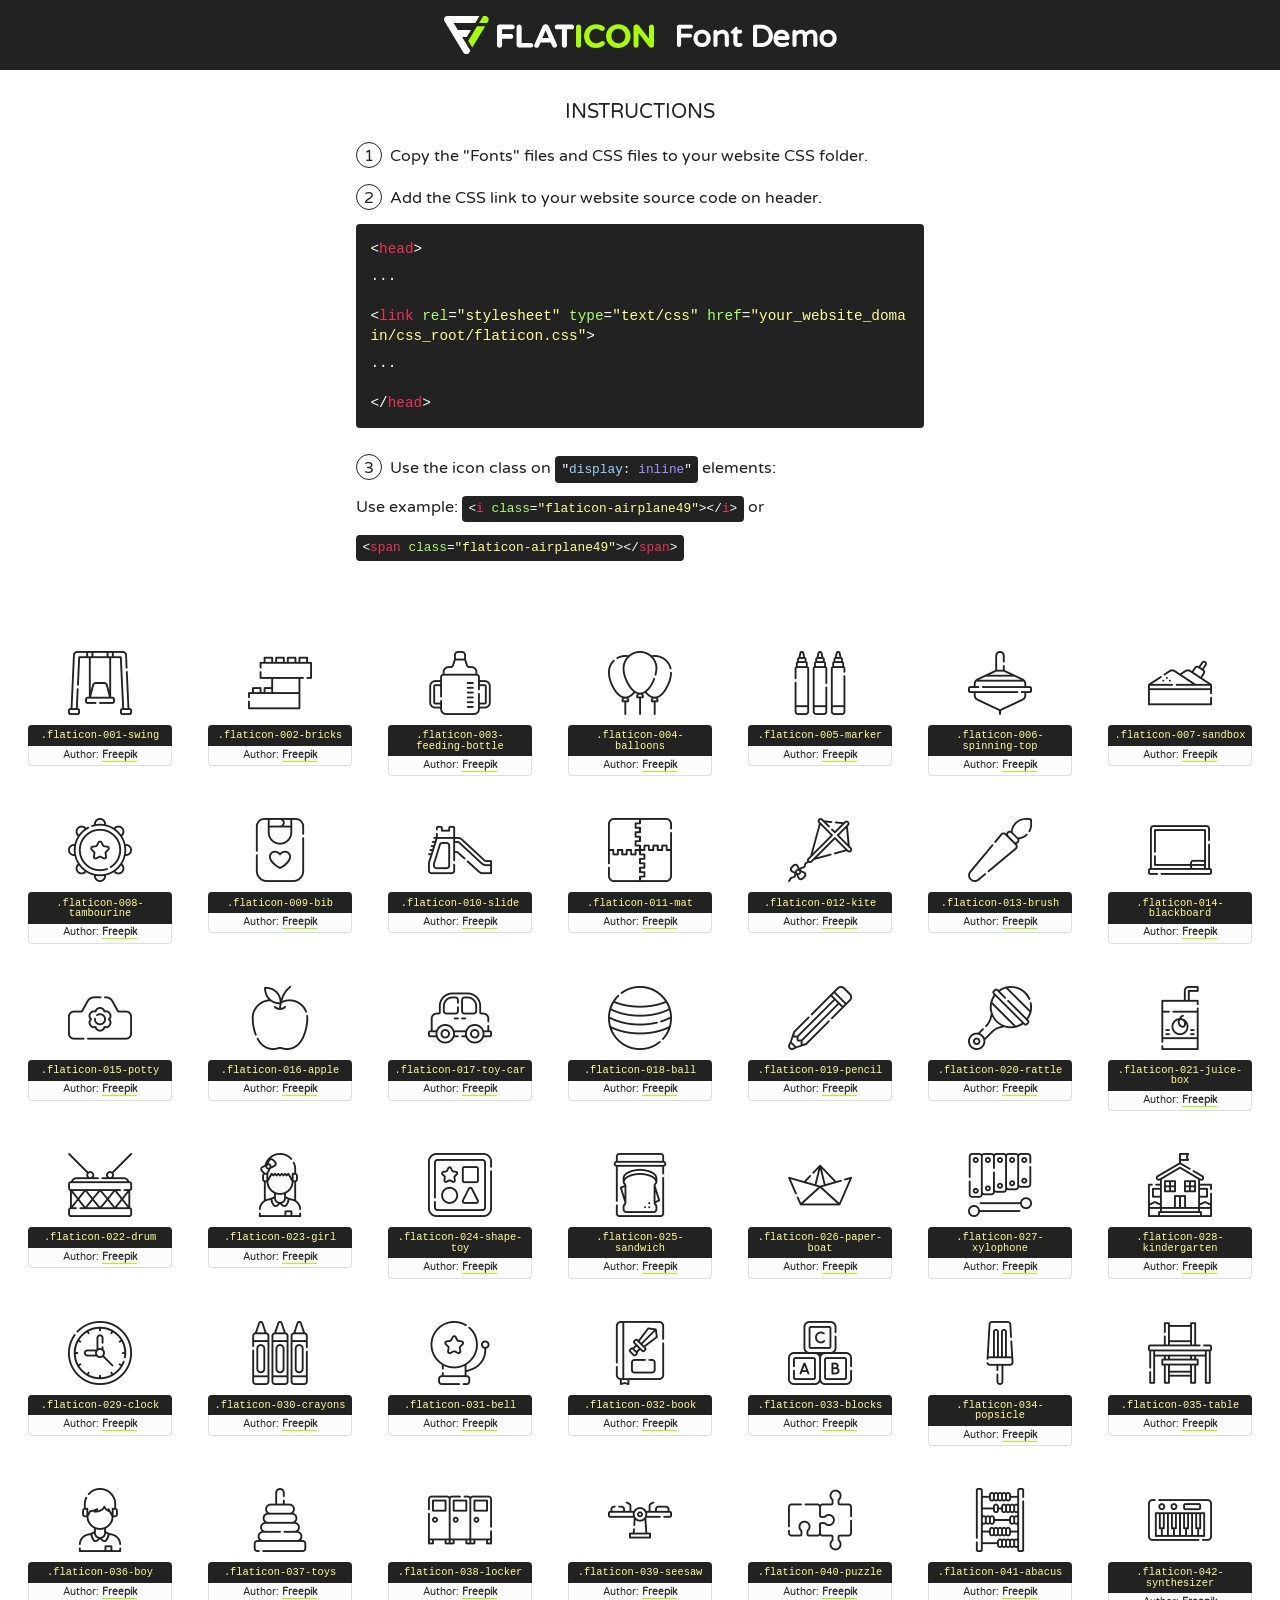
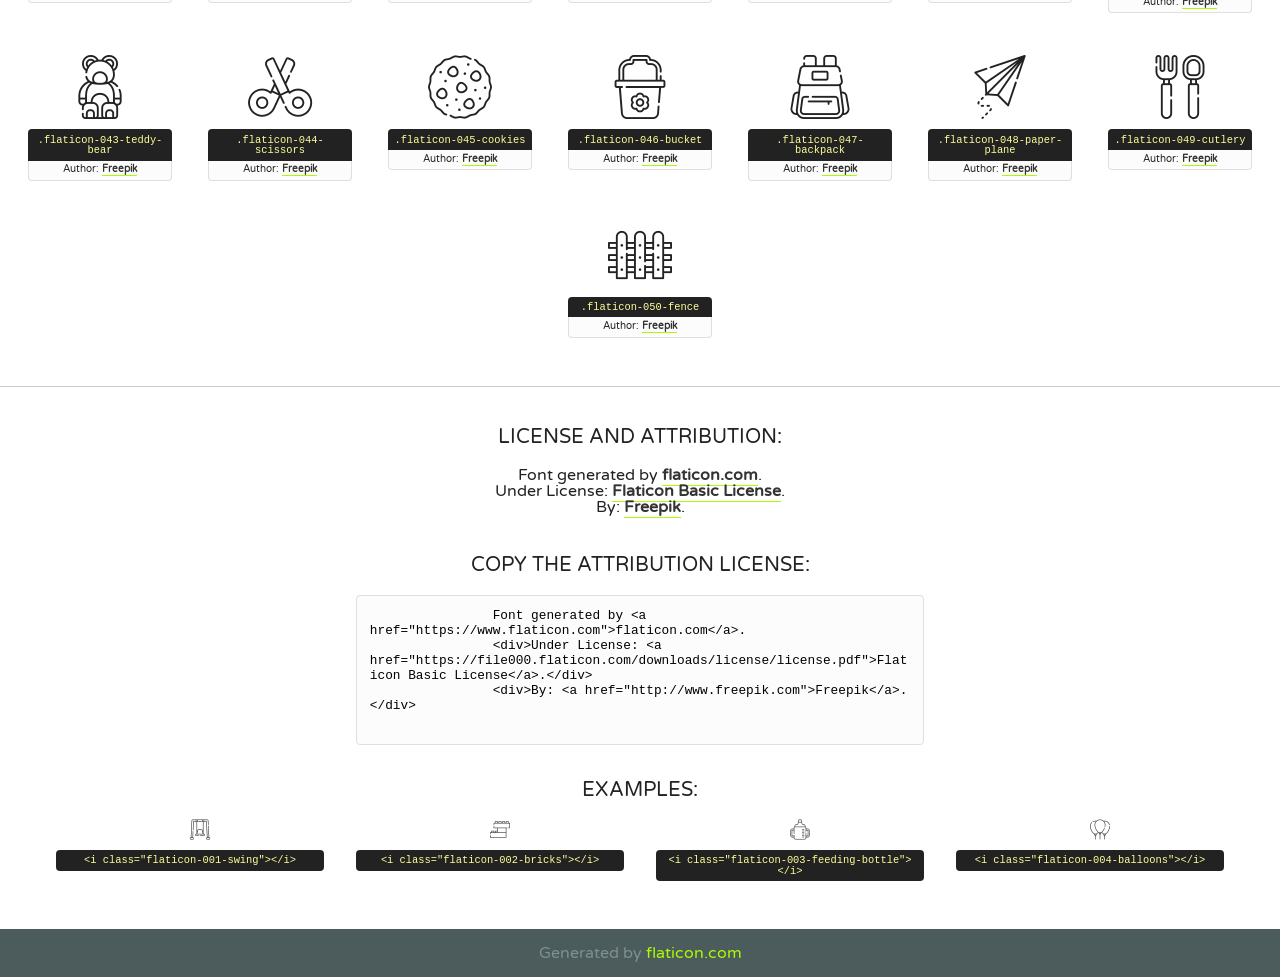
<file: public/design/lib/flaticon/font/flaticon.html>
<!DOCTYPE html>
<!--
  Flaticon icon font: Flaticon
  Creation date: 11/06/2020 07:22
-->
<html>
    <!DOCTYPE html>

    <head>
        <title>Flaticon WebFont</title>
        <link href="http://fonts.googleapis.com/css?family=Varela+Round" rel="stylesheet" type="text/css" />
        <link rel="stylesheet" type="text/css" href="flaticon.css">
        <meta charset="UTF-8">
        <style>
            html, body, div, span, applet, object, iframe,
            h1, h2, h3, h4, h5, h6, p, blockquote, pre,
            a, abbr, acronym, address, big, cite, code,
            del, dfn, em, img, ins, kbd, q, s, samp,
            small, strike, strong, sub, sup, tt, var,
            b, u, i, center,
            dl, dt, dd, ol, ul, li,
            fieldset, form, label, legend,
            table, caption, tbody, tfoot, thead, tr, th, td,
            article, aside, canvas, details, embed,
            figure, figcaption, footer, header, hgroup,
            menu, nav, output, ruby, section, summary,
            time, mark, audio, video {
                margin: 0;
                padding: 0;
                border: 0;
                font-size: 100%;
                font: inherit;
                vertical-align: baseline;
            }
            /* HTML5 display-role reset for older browsers */
            article, aside, details, figcaption, figure,
            footer, header, hgroup, menu, nav, section {
                display: block;
            }
            body {
                line-height: 1;
            }
            ol, ul {
                list-style: none;
            }
            blockquote, q {
                quotes: none;
            }
            blockquote:before, blockquote:after,
            q:before, q:after {
                content: '';
                content: none;
            }
            table {
                border-collapse: collapse;
                border-spacing: 0;
            }
            body {
                font-family: 'Varela Round', Helvetica, Arial, sans-serif;
                font-size: 16px;
                color: #222;
            }
            a {
                color: #333;
                border-bottom: 1px solid #a9fd00;
                font-weight: bold;
                text-decoration: none;
            }
            * {
                -moz-box-sizing: border-box;
                -webkit-box-sizing: border-box;
                box-sizing: border-box;
                margin: 0;
                padding: 0;
            }
            [class^="flaticon-"]:before, [class*=" flaticon-"]:before, [class^="flaticon-"]:after, [class*=" flaticon-"]:after {
                font-family: Flaticon;
                font-size: 30px;
                font-style: normal;
                margin-left: 20px;
                color: #333;
            }
            .wrapper {
                max-width: 600px;
                margin: auto;
                padding: 0 1em;
            }
            .title {
                font-size: 1.25em;
                text-align: center;
                margin-bottom: 1em;
                text-transform: uppercase;
            }
            header {
                text-align: center;
                background-color: #222;
                color: #fff;
                padding: 1em;
            }
            header .logo {
                width: 210px;
                height: 38px;
                display: inline-block;
                vertical-align: middle;
                margin-right: 1em;
                border: none;
            }
            header strong {
                font-size: 1.95em;
                font-weight: bold;
                vertical-align: middle;
                margin-top: 5px;
                display: inline-block;
            }
            .demo {
                margin: 2em auto;
                line-height: 1.25em;
            }
            .demo ul li {
                margin-bottom: 1em;
            }
            .demo ul li .num {
                color: #222;
                border-radius: 20px;
                display: inline-block;
                width: 26px;
                padding: 3px;
                height: 26px;
                text-align: center;
                margin-right: 0.5em;
                border: 1px solid #222;
            }
            .demo ul li code {
                background-color: #222;
                border-radius: 4px;
                padding: 0.25em 0.5em;
                display: inline-block;
                color: #fff;
                font-family: Consolas,Monaco,Lucida Console,Liberation Mono,DejaVu Sans Mono,Bitstream Vera Sans Mono,Courier New, monospace;
                font-weight: lighter;
                margin-top: 1em;
                font-size: 0.8em;
                word-break: break-all;
            }
            .demo ul li code.big {
                padding: 1em;
                font-size: 0.9em;
            }
            .demo ul li code .red {
                color: #EF3159;
            }
            .demo ul li code .green {
                color: #ACFF65;
            }
            .demo ul li code .yellow {
                color: #FFFF99;
            }
            .demo ul li code .blue {
                color: #99D3FF;
            }
            .demo ul li code .purple {
                color: #A295FF;
            }
            .demo ul li code .dots {
                margin-top: 0.5em;
                display: block;
            }
            #glyphs {
                border-bottom: 1px solid #ccc;
                padding: 2em 0;
                text-align: center;
            }
            .glyph {
                display: inline-block;
                width: 9em;
                margin: 1em;
                text-align: center;
                vertical-align: top;
                background: #FFF;
            }
            .glyph .glyph-icon {
                padding: 10px;
                display: block;
                font-family:"Flaticon";
                font-size: 64px;
                line-height: 1;
            }
            .glyph .glyph-icon:before {
                font-size: 64px;
                color: #222;
                margin-left: 0;
            }
            .class-name {
                font-size: 0.65em;
                background-color: #222;
                color: #fff;
                border-radius: 4px 4px 0 0;
                padding: 0.5em;
                color: #FFFF99;
                font-family: Consolas,Monaco,Lucida Console,Liberation Mono,DejaVu Sans Mono,Bitstream Vera Sans Mono,Courier New, monospace;
            }
            .author-name {
                font-size: 0.6em;
                background-color: #fcfcfd;
                border: 1px solid #DEDEE4;
                border-top: 0;
                border-radius: 0 0 4px 4px;
                padding: 0.5em;
            }
            .class-name:last-child {
                font-size: 10px;
                color:#888;
            }
            .class-name:last-child a {
                font-size: 10px;
                color:#555;
            }
            .class-name:last-child a:hover {
                color:#a9fd00;
            }
            .glyph > input {
                display: block;
                width: 100px;
                margin: 5px auto;
                text-align: center;
                font-size: 12px;
                cursor: text;
            }
            .glyph > input.icon-input {
                font-family:"Flaticon";
                font-size: 16px;
                margin-bottom: 10px;
            }
            .attribution .title {
                margin-top: 2em;
            }
            .attribution textarea {
                background-color: #fcfcfd;
                padding: 1em;
                border: none;
                box-shadow: none;
                border: 1px solid #DEDEE4;
                border-radius: 4px;
                resize: none;
                width: 100%;
                height: 150px;
                font-size: 0.8em;
                font-family: Consolas,Monaco,Lucida Console,Liberation Mono,DejaVu Sans Mono,Bitstream Vera Sans Mono,Courier New, monospace;
                -webkit-appearance: none;
            }
            .iconsuse {
                margin: 2em auto;
                text-align: center;
                max-width: 1200px;
            }
            .iconsuse:after {
                content: '';
                display: table;
                clear: both;
            }
            .iconsuse .image {
                float: left;
                width: 25%;
                padding: 0 1em;
            }
            .iconsuse .image p {
                margin-bottom: 1em;
            }
            .iconsuse .image span {
                display: block;
                font-size: 0.65em;
                background-color: #222;
                color: #fff;
                border-radius: 4px;
                padding: 0.5em;
                color: #FFFF99;
                margin-top: 1em;
                font-family: Consolas,Monaco,Lucida Console,Liberation Mono,DejaVu Sans Mono,Bitstream Vera Sans Mono,Courier New, monospace;
            }
            #footer {
                text-align: center;
                background-color: #4C5B5C;
                color: #7c9192;
                padding: 1em;
            }
            #footer a {
                border: none;
                color: #a9fd00;
                font-weight: normal;
            }
            @media (max-width: 960px) {
                .iconsuse .image {
                    width: 50%;
                }
            }
            @media (max-width: 560px) {
                .iconsuse .image {
                    width: 100%;
                }
            }
            .attrDiv {

            }
        </style>
        <link rel="stylesheet" href="flaticon.css">
    </head>

    <body class="characters-off">
        <header>
            <a href="https://www.flaticon.com" target="_blank" class="logo">
                <svg version="1.1" xmlns="http://www.w3.org/2000/svg" xmlns:xlink="http://www.w3.org/1999/xlink" xmlns:a="http://ns.adobe.com/AdobeSVGViewerExtensions/3.0/" viewBox="0 0 560.875 102.036" enable-background="new 0 0 560.875 102.036" xml:space="preserve">
                        <defs>
                        </defs>
                        <g>
                            <g class="letters">
                                <path fill="#ffffff" d="M141.596,29.675c0-3.777,2.985-6.767,6.764-6.767h34.438c3.426,0,6.15,2.728,6.15,6.15
                                c0,3.43-2.724,6.149-6.15,6.149h-27.674v13.091h23.719c3.429,0,6.151,2.724,6.151,6.15c0,3.43-2.723,6.149-6.151,6.149h-23.719
                                v17.574c0,3.773-2.986,6.761-6.764,6.761c-3.779,0-6.764-2.989-6.764-6.761V29.675z"></path>
                                <path fill="#ffffff" d="M193.844,29.149c0-3.781,2.985-6.767,6.764-6.767c3.776,0,6.763,2.985,6.763,6.767v42.957h25.039
                                c3.426,0,6.149,2.726,6.149,6.153c0,3.425-2.723,6.15-6.149,6.15h-31.802c-3.779,0-6.764-2.986-6.764-6.768V29.149z"></path>
                                <path fill="#ffffff" d="M241.891,75.71l21.438-48.407c1.492-3.341,4.215-5.357,7.906-5.357h0.792
                                c3.686,0,6.323,2.017,7.815,5.357l21.439,48.407c0.436,0.967,0.701,1.845,0.701,2.723c0,3.602-2.809,6.501-6.414,6.501
                                c-3.161,0-5.269-1.845-6.499-4.655l-4.132-9.661h-27.059l-4.301,10.102c-1.144,2.631-3.426,4.214-6.237,4.214
                                c-3.517,0-6.24-2.81-6.24-6.325C241.1,77.64,241.451,76.677,241.891,75.71z M279.932,58.666l-8.521-20.297l-8.526,20.297H279.932
                                z"></path>
                                <path fill="#ffffff" d="M314.864,35.387H301.86c-3.429,0-6.239-2.813-6.239-6.238c0-3.429,2.811-6.24,6.239-6.24h39.533
                                c3.426,0,6.237,2.811,6.237,6.24c0,3.425-2.811,6.238-6.237,6.238h-13.001v42.785c0,3.773-2.99,6.761-6.764,6.761
                                c-3.779,0-6.764-2.989-6.764-6.761V35.387z"></path>
                                <path fill="#A9FD00" d="M352.615,29.149c0-3.781,2.985-6.767,6.767-6.767c3.774,0,6.761,2.985,6.761,6.767v49.024
                                c0,3.773-2.987,6.761-6.761,6.761c-3.781,0-6.767-2.989-6.767-6.761V29.149z"></path>
                                <path fill="#A9FD00" d="M374.132,53.836v-0.179c0-17.481,13.178-31.801,32.065-31.801c9.22,0,15.459,2.458,20.557,6.238
                                c1.402,1.054,2.637,2.985,2.637,5.357c0,3.692-2.985,6.59-6.681,6.59c-1.845,0-3.071-0.702-4.044-1.319
                                c-3.776-2.813-7.729-4.393-12.562-4.393c-10.364,0-17.831,8.611-17.831,19.154v0.173c0,10.542,7.291,19.329,17.831,19.329
                                c5.715,0,9.492-1.756,13.359-4.834c1.049-0.874,2.458-1.491,4.039-1.491c3.429,0,6.325,2.813,6.325,6.236
                                c0,2.106-1.056,3.78-2.282,4.834c-5.539,4.834-12.036,7.733-21.878,7.733C387.572,85.464,374.132,71.493,374.132,53.836z"></path>
                                <path fill="#A9FD00" d="M433.009,53.836v-0.179c0-17.481,13.79-31.801,32.766-31.801c18.981,0,32.592,14.143,32.592,31.628v0.173
                                c0,17.483-13.785,31.807-32.769,31.807C446.625,85.464,433.009,71.32,433.009,53.836z M484.224,53.836v-0.179
                                c0-10.539-7.725-19.326-18.626-19.326c-10.893,0-18.449,8.611-18.449,19.154v0.173c0,10.542,7.73,19.329,18.626,19.329
                                C476.676,72.986,484.224,64.378,484.224,53.836z"></path>
                                <path fill="#A9FD00" d="M506.233,29.321c0-3.774,2.99-6.763,6.767-6.763h1.401c3.252,0,5.183,1.583,7.029,3.953l26.093,34.265
                                V29.059c0-3.692,2.99-6.677,6.681-6.677c3.683,0,6.671,2.985,6.671,6.677v48.934c0,3.78-2.987,6.765-6.764,6.765h-0.436
                                c-3.257,0-5.188-1.581-7.034-3.953l-27.056-35.492v32.944c0,3.687-2.985,6.676-6.678,6.676c-3.683,0-6.673-2.989-6.673-6.676
                                V29.321z"></path>
                            </g>
                            <g class="insignia">
                                <path fill="#ffffff" d="M48.372,56.137h12.517l11.156-18.537H37.186L25.688,18.539h57.825L94.668,0H9.271
                                C5.925,0,2.842,1.801,1.198,4.716c-1.644,2.907-1.593,6.482,0.134,9.343l50.38,83.501c1.678,2.781,4.689,4.476,7.938,4.476
                                c3.246,0,6.257-1.695,7.935-4.476l2.898-4.804L48.372,56.137z"></path>
                                <g class="i">
                                    <path fill="#A9FD00" d="M93.575,18.539h0.031v0.004l21.652,0.004l2.705-4.488c1.727-2.861,1.778-6.436,0.133-9.343
                                    C116.454,1.801,113.371,0,110.026,0h-5.294L93.575,18.539z"></path>
                                    <polygon fill="#A9FD00" points="88.291,27.356 64.725,66.486 75.519,84.404 109.942,27.356"></polygon>
                                </g>
                            </g>
                        </g>
                    </svg>
            </a>
            <strong>Font Demo</strong>
        </header>

        <section class="demo wrapper">
            <p class="title">Instructions</p>
            <ul>
                <li>
                    <span class="num">1</span>Copy the "Fonts" files and CSS files to your website CSS folder.
                </li>
                <li>
                    <span class="num">2</span>Add the CSS link to your website source code on header.
                    <code class="big">
                        &lt;<span class="red">head</span>&gt;
                        <br/><span class="dots">...</span>
                        <br/>&lt;<span class="red">link</span> <span class="green">rel</span>=<span class="yellow">"stylesheet"</span> <span class="green">type</span>=<span class="yellow">"text/css"</span> <span class="green">href</span>=<span class="yellow">"your_website_domain/css_root/flaticon.css"</span>&gt;
                        <br/><span class="dots">...</span>
                        <br/>&lt;/<span class="red">head</span>&gt;
                    </code>
                </li>

                <li>
                    <p>
                        <span class="num">3</span>Use the icon class on <code>"<span class="blue">display</span>:<span class="purple"> inline</span>"</code> elements:
                        <br />
                        Use example:
                        <code>
                            &lt;<span class="red">i</span> <span class="green">class</span>=<span class="yellow">&quot;flaticon-airplane49&quot;</span>&gt;&lt;/<span class="red">i</span>&gt;
                        </code> or
                        <code>&lt;<span class="red">span</span> <span class="green">class</span>=<span class="yellow">&quot;flaticon-airplane49&quot;</span>&gt;&lt;/<span class="red">span</span>&gt;</code>
                    </p>
                </li>
            </ul>
        </section>

        <section id="glyphs">
            
            <div class="glyph"><div class="glyph-icon flaticon-001-swing"></div>
                <div class="class-name">.flaticon-001-swing</div>
                <div class="author-name">Author: <a href="http://www.freepik.com" title="Freepik">Freepik</a> </div>
            </div>
            
            <div class="glyph"><div class="glyph-icon flaticon-002-bricks"></div>
                <div class="class-name">.flaticon-002-bricks</div>
                <div class="author-name">Author: <a href="http://www.freepik.com" title="Freepik">Freepik</a> </div>
            </div>
            
            <div class="glyph"><div class="glyph-icon flaticon-003-feeding-bottle"></div>
                <div class="class-name">.flaticon-003-feeding-bottle</div>
                <div class="author-name">Author: <a href="http://www.freepik.com" title="Freepik">Freepik</a> </div>
            </div>
            
            <div class="glyph"><div class="glyph-icon flaticon-004-balloons"></div>
                <div class="class-name">.flaticon-004-balloons</div>
                <div class="author-name">Author: <a href="http://www.freepik.com" title="Freepik">Freepik</a> </div>
            </div>
            
            <div class="glyph"><div class="glyph-icon flaticon-005-marker"></div>
                <div class="class-name">.flaticon-005-marker</div>
                <div class="author-name">Author: <a href="http://www.freepik.com" title="Freepik">Freepik</a> </div>
            </div>
            
            <div class="glyph"><div class="glyph-icon flaticon-006-spinning-top"></div>
                <div class="class-name">.flaticon-006-spinning-top</div>
                <div class="author-name">Author: <a href="http://www.freepik.com" title="Freepik">Freepik</a> </div>
            </div>
            
            <div class="glyph"><div class="glyph-icon flaticon-007-sandbox"></div>
                <div class="class-name">.flaticon-007-sandbox</div>
                <div class="author-name">Author: <a href="http://www.freepik.com" title="Freepik">Freepik</a> </div>
            </div>
            
            <div class="glyph"><div class="glyph-icon flaticon-008-tambourine"></div>
                <div class="class-name">.flaticon-008-tambourine</div>
                <div class="author-name">Author: <a href="http://www.freepik.com" title="Freepik">Freepik</a> </div>
            </div>
            
            <div class="glyph"><div class="glyph-icon flaticon-009-bib"></div>
                <div class="class-name">.flaticon-009-bib</div>
                <div class="author-name">Author: <a href="http://www.freepik.com" title="Freepik">Freepik</a> </div>
            </div>
            
            <div class="glyph"><div class="glyph-icon flaticon-010-slide"></div>
                <div class="class-name">.flaticon-010-slide</div>
                <div class="author-name">Author: <a href="http://www.freepik.com" title="Freepik">Freepik</a> </div>
            </div>
            
            <div class="glyph"><div class="glyph-icon flaticon-011-mat"></div>
                <div class="class-name">.flaticon-011-mat</div>
                <div class="author-name">Author: <a href="http://www.freepik.com" title="Freepik">Freepik</a> </div>
            </div>
            
            <div class="glyph"><div class="glyph-icon flaticon-012-kite"></div>
                <div class="class-name">.flaticon-012-kite</div>
                <div class="author-name">Author: <a href="http://www.freepik.com" title="Freepik">Freepik</a> </div>
            </div>
            
            <div class="glyph"><div class="glyph-icon flaticon-013-brush"></div>
                <div class="class-name">.flaticon-013-brush</div>
                <div class="author-name">Author: <a href="http://www.freepik.com" title="Freepik">Freepik</a> </div>
            </div>
            
            <div class="glyph"><div class="glyph-icon flaticon-014-blackboard"></div>
                <div class="class-name">.flaticon-014-blackboard</div>
                <div class="author-name">Author: <a href="http://www.freepik.com" title="Freepik">Freepik</a> </div>
            </div>
            
            <div class="glyph"><div class="glyph-icon flaticon-015-potty"></div>
                <div class="class-name">.flaticon-015-potty</div>
                <div class="author-name">Author: <a href="http://www.freepik.com" title="Freepik">Freepik</a> </div>
            </div>
            
            <div class="glyph"><div class="glyph-icon flaticon-016-apple"></div>
                <div class="class-name">.flaticon-016-apple</div>
                <div class="author-name">Author: <a href="http://www.freepik.com" title="Freepik">Freepik</a> </div>
            </div>
            
            <div class="glyph"><div class="glyph-icon flaticon-017-toy-car"></div>
                <div class="class-name">.flaticon-017-toy-car</div>
                <div class="author-name">Author: <a href="http://www.freepik.com" title="Freepik">Freepik</a> </div>
            </div>
            
            <div class="glyph"><div class="glyph-icon flaticon-018-ball"></div>
                <div class="class-name">.flaticon-018-ball</div>
                <div class="author-name">Author: <a href="http://www.freepik.com" title="Freepik">Freepik</a> </div>
            </div>
            
            <div class="glyph"><div class="glyph-icon flaticon-019-pencil"></div>
                <div class="class-name">.flaticon-019-pencil</div>
                <div class="author-name">Author: <a href="http://www.freepik.com" title="Freepik">Freepik</a> </div>
            </div>
            
            <div class="glyph"><div class="glyph-icon flaticon-020-rattle"></div>
                <div class="class-name">.flaticon-020-rattle</div>
                <div class="author-name">Author: <a href="http://www.freepik.com" title="Freepik">Freepik</a> </div>
            </div>
            
            <div class="glyph"><div class="glyph-icon flaticon-021-juice-box"></div>
                <div class="class-name">.flaticon-021-juice-box</div>
                <div class="author-name">Author: <a href="http://www.freepik.com" title="Freepik">Freepik</a> </div>
            </div>
            
            <div class="glyph"><div class="glyph-icon flaticon-022-drum"></div>
                <div class="class-name">.flaticon-022-drum</div>
                <div class="author-name">Author: <a href="http://www.freepik.com" title="Freepik">Freepik</a> </div>
            </div>
            
            <div class="glyph"><div class="glyph-icon flaticon-023-girl"></div>
                <div class="class-name">.flaticon-023-girl</div>
                <div class="author-name">Author: <a href="http://www.freepik.com" title="Freepik">Freepik</a> </div>
            </div>
            
            <div class="glyph"><div class="glyph-icon flaticon-024-shape-toy"></div>
                <div class="class-name">.flaticon-024-shape-toy</div>
                <div class="author-name">Author: <a href="http://www.freepik.com" title="Freepik">Freepik</a> </div>
            </div>
            
            <div class="glyph"><div class="glyph-icon flaticon-025-sandwich"></div>
                <div class="class-name">.flaticon-025-sandwich</div>
                <div class="author-name">Author: <a href="http://www.freepik.com" title="Freepik">Freepik</a> </div>
            </div>
            
            <div class="glyph"><div class="glyph-icon flaticon-026-paper-boat"></div>
                <div class="class-name">.flaticon-026-paper-boat</div>
                <div class="author-name">Author: <a href="http://www.freepik.com" title="Freepik">Freepik</a> </div>
            </div>
            
            <div class="glyph"><div class="glyph-icon flaticon-027-xylophone"></div>
                <div class="class-name">.flaticon-027-xylophone</div>
                <div class="author-name">Author: <a href="http://www.freepik.com" title="Freepik">Freepik</a> </div>
            </div>
            
            <div class="glyph"><div class="glyph-icon flaticon-028-kindergarten"></div>
                <div class="class-name">.flaticon-028-kindergarten</div>
                <div class="author-name">Author: <a href="http://www.freepik.com" title="Freepik">Freepik</a> </div>
            </div>
            
            <div class="glyph"><div class="glyph-icon flaticon-029-clock"></div>
                <div class="class-name">.flaticon-029-clock</div>
                <div class="author-name">Author: <a href="http://www.freepik.com" title="Freepik">Freepik</a> </div>
            </div>
            
            <div class="glyph"><div class="glyph-icon flaticon-030-crayons"></div>
                <div class="class-name">.flaticon-030-crayons</div>
                <div class="author-name">Author: <a href="http://www.freepik.com" title="Freepik">Freepik</a> </div>
            </div>
            
            <div class="glyph"><div class="glyph-icon flaticon-031-bell"></div>
                <div class="class-name">.flaticon-031-bell</div>
                <div class="author-name">Author: <a href="http://www.freepik.com" title="Freepik">Freepik</a> </div>
            </div>
            
            <div class="glyph"><div class="glyph-icon flaticon-032-book"></div>
                <div class="class-name">.flaticon-032-book</div>
                <div class="author-name">Author: <a href="http://www.freepik.com" title="Freepik">Freepik</a> </div>
            </div>
            
            <div class="glyph"><div class="glyph-icon flaticon-033-blocks"></div>
                <div class="class-name">.flaticon-033-blocks</div>
                <div class="author-name">Author: <a href="http://www.freepik.com" title="Freepik">Freepik</a> </div>
            </div>
            
            <div class="glyph"><div class="glyph-icon flaticon-034-popsicle"></div>
                <div class="class-name">.flaticon-034-popsicle</div>
                <div class="author-name">Author: <a href="http://www.freepik.com" title="Freepik">Freepik</a> </div>
            </div>
            
            <div class="glyph"><div class="glyph-icon flaticon-035-table"></div>
                <div class="class-name">.flaticon-035-table</div>
                <div class="author-name">Author: <a href="http://www.freepik.com" title="Freepik">Freepik</a> </div>
            </div>
            
            <div class="glyph"><div class="glyph-icon flaticon-036-boy"></div>
                <div class="class-name">.flaticon-036-boy</div>
                <div class="author-name">Author: <a href="http://www.freepik.com" title="Freepik">Freepik</a> </div>
            </div>
            
            <div class="glyph"><div class="glyph-icon flaticon-037-toys"></div>
                <div class="class-name">.flaticon-037-toys</div>
                <div class="author-name">Author: <a href="http://www.freepik.com" title="Freepik">Freepik</a> </div>
            </div>
            
            <div class="glyph"><div class="glyph-icon flaticon-038-locker"></div>
                <div class="class-name">.flaticon-038-locker</div>
                <div class="author-name">Author: <a href="http://www.freepik.com" title="Freepik">Freepik</a> </div>
            </div>
            
            <div class="glyph"><div class="glyph-icon flaticon-039-seesaw"></div>
                <div class="class-name">.flaticon-039-seesaw</div>
                <div class="author-name">Author: <a href="http://www.freepik.com" title="Freepik">Freepik</a> </div>
            </div>
            
            <div class="glyph"><div class="glyph-icon flaticon-040-puzzle"></div>
                <div class="class-name">.flaticon-040-puzzle</div>
                <div class="author-name">Author: <a href="http://www.freepik.com" title="Freepik">Freepik</a> </div>
            </div>
            
            <div class="glyph"><div class="glyph-icon flaticon-041-abacus"></div>
                <div class="class-name">.flaticon-041-abacus</div>
                <div class="author-name">Author: <a href="http://www.freepik.com" title="Freepik">Freepik</a> </div>
            </div>
            
            <div class="glyph"><div class="glyph-icon flaticon-042-synthesizer"></div>
                <div class="class-name">.flaticon-042-synthesizer</div>
                <div class="author-name">Author: <a href="http://www.freepik.com" title="Freepik">Freepik</a> </div>
            </div>
            
            <div class="glyph"><div class="glyph-icon flaticon-043-teddy-bear"></div>
                <div class="class-name">.flaticon-043-teddy-bear</div>
                <div class="author-name">Author: <a href="http://www.freepik.com" title="Freepik">Freepik</a> </div>
            </div>
            
            <div class="glyph"><div class="glyph-icon flaticon-044-scissors"></div>
                <div class="class-name">.flaticon-044-scissors</div>
                <div class="author-name">Author: <a href="http://www.freepik.com" title="Freepik">Freepik</a> </div>
            </div>
            
            <div class="glyph"><div class="glyph-icon flaticon-045-cookies"></div>
                <div class="class-name">.flaticon-045-cookies</div>
                <div class="author-name">Author: <a href="http://www.freepik.com" title="Freepik">Freepik</a> </div>
            </div>
            
            <div class="glyph"><div class="glyph-icon flaticon-046-bucket"></div>
                <div class="class-name">.flaticon-046-bucket</div>
                <div class="author-name">Author: <a href="http://www.freepik.com" title="Freepik">Freepik</a> </div>
            </div>
            
            <div class="glyph"><div class="glyph-icon flaticon-047-backpack"></div>
                <div class="class-name">.flaticon-047-backpack</div>
                <div class="author-name">Author: <a href="http://www.freepik.com" title="Freepik">Freepik</a> </div>
            </div>
            
            <div class="glyph"><div class="glyph-icon flaticon-048-paper-plane"></div>
                <div class="class-name">.flaticon-048-paper-plane</div>
                <div class="author-name">Author: <a href="http://www.freepik.com" title="Freepik">Freepik</a> </div>
            </div>
            
            <div class="glyph"><div class="glyph-icon flaticon-049-cutlery"></div>
                <div class="class-name">.flaticon-049-cutlery</div>
                <div class="author-name">Author: <a href="http://www.freepik.com" title="Freepik">Freepik</a> </div>
            </div>
            
            <div class="glyph"><div class="glyph-icon flaticon-050-fence"></div>
                <div class="class-name">.flaticon-050-fence</div>
                <div class="author-name">Author: <a href="http://www.freepik.com" title="Freepik">Freepik</a> </div>
            </div>
            
        </section>

        <section class="attribution wrapper"   style="text-align:center;">
            <div class="title">License and attribution:</div>
            <div class="attrDiv">Font generated by <a href="https://www.flaticon.com">flaticon.com</a>.</div>
            <div class="attrDiv">Under License: <a href="https://file000.flaticon.com/downloads/license/license.pdf">Flaticon Basic License</a>.</div>
            <div class="attrDiv">By: <a href="http://www.freepik.com">Freepik</a>.</div>

            <div class="title">Copy the Attribution License:</div>
            <textarea onclick="this.focus();this.select();">
                Font generated by &lt;a href=&quot;https://www.flaticon.com&quot;&gt;flaticon.com&lt;/a&gt;.
                <div>Under License: <a href="https://file000.flaticon.com/downloads/license/license.pdf">Flaticon Basic License</a>.</div>
                <div>By: <a href="http://www.freepik.com">Freepik</a>.</div>
            </textarea>
        </section>

        <section class="iconsuse">
            <div class="title">Examples:</div>
            
            <div class="image">
                <p>
                    <i class="glyph-icon flaticon-001-swing"></i>
                    <span>&lt;i class=&quot;flaticon-001-swing&quot;&gt;&lt;/i&gt;</span>
                </p>
            </div>
            
            <div class="image">
                <p>
                    <i class="glyph-icon flaticon-002-bricks"></i>
                    <span>&lt;i class=&quot;flaticon-002-bricks&quot;&gt;&lt;/i&gt;</span>
                </p>
            </div>
            
            <div class="image">
                <p>
                    <i class="glyph-icon flaticon-003-feeding-bottle"></i>
                    <span>&lt;i class=&quot;flaticon-003-feeding-bottle&quot;&gt;&lt;/i&gt;</span>
                </p>
            </div>
            
            <div class="image">
                <p>
                    <i class="glyph-icon flaticon-004-balloons"></i>
                    <span>&lt;i class=&quot;flaticon-004-balloons&quot;&gt;&lt;/i&gt;</span>
                </p>
            </div>
            
        </section>

        <div id="footer">
            <div>Generated by <a href="https://www.flaticon.com">flaticon.com</a></div>
        </div>
    </body>
</html>
</file>
<file: public/design/lib/flaticon/font/flaticon.css>
@font-face {
  font-family: "Flaticon";
  src: url("./Flaticon.eot");
  src: url("./Flaticon.eot?#iefix") format("embedded-opentype"),
       url("./Flaticon.woff2") format("woff2"),
       url("./Flaticon.woff") format("woff"),
       url("./Flaticon.ttf") format("truetype"),
       url("./Flaticon.svg#Flaticon") format("svg");
  font-weight: normal;
  font-style: normal;
}

@media screen and (-webkit-min-device-pixel-ratio:0) {
  @font-face {
    font-family: "Flaticon";
    src: url("./Flaticon.svg#Flaticon") format("svg");
  }
}

[class^="flaticon-"]:before, [class*=" flaticon-"]:before,
[class^="flaticon-"]:after, [class*=" flaticon-"]:after {   
  font-family: Flaticon;
        font-size: 20px;
font-style: normal;
margin-left: 20px;
}

.flaticon-001-swing:before { content: "\f100"; }
.flaticon-002-bricks:before { content: "\f101"; }
.flaticon-003-feeding-bottle:before { content: "\f102"; }
.flaticon-004-balloons:before { content: "\f103"; }
.flaticon-005-marker:before { content: "\f104"; }
.flaticon-006-spinning-top:before { content: "\f105"; }
.flaticon-007-sandbox:before { content: "\f106"; }
.flaticon-008-tambourine:before { content: "\f107"; }
.flaticon-009-bib:before { content: "\f108"; }
.flaticon-010-slide:before { content: "\f109"; }
.flaticon-011-mat:before { content: "\f10a"; }
.flaticon-012-kite:before { content: "\f10b"; }
.flaticon-013-brush:before { content: "\f10c"; }
.flaticon-014-blackboard:before { content: "\f10d"; }
.flaticon-015-potty:before { content: "\f10e"; }
.flaticon-016-apple:before { content: "\f10f"; }
.flaticon-017-toy-car:before { content: "\f110"; }
.flaticon-018-ball:before { content: "\f111"; }
.flaticon-019-pencil:before { content: "\f112"; }
.flaticon-020-rattle:before { content: "\f113"; }
.flaticon-021-juice-box:before { content: "\f114"; }
.flaticon-022-drum:before { content: "\f115"; }
.flaticon-023-girl:before { content: "\f116"; }
.flaticon-024-shape-toy:before { content: "\f117"; }
.flaticon-025-sandwich:before { content: "\f118"; }
.flaticon-026-paper-boat:before { content: "\f119"; }
.flaticon-027-xylophone:before { content: "\f11a"; }
.flaticon-028-kindergarten:before { content: "\f11b"; }
.flaticon-029-clock:before { content: "\f11c"; }
.flaticon-030-crayons:before { content: "\f11d"; }
.flaticon-031-bell:before { content: "\f11e"; }
.flaticon-032-book:before { content: "\f11f"; }
.flaticon-033-blocks:before { content: "\f120"; }
.flaticon-034-popsicle:before { content: "\f121"; }
.flaticon-035-table:before { content: "\f122"; }
.flaticon-036-boy:before { content: "\f123"; }
.flaticon-037-toys:before { content: "\f124"; }
.flaticon-038-locker:before { content: "\f125"; }
.flaticon-039-seesaw:before { content: "\f126"; }
.flaticon-040-puzzle:before { content: "\f127"; }
.flaticon-041-abacus:before { content: "\f128"; }
.flaticon-042-synthesizer:before { content: "\f129"; }
.flaticon-043-teddy-bear:before { content: "\f12a"; }
.flaticon-044-scissors:before { content: "\f12b"; }
.flaticon-045-cookies:before { content: "\f12c"; }
.flaticon-046-bucket:before { content: "\f12d"; }
.flaticon-047-backpack:before { content: "\f12e"; }
.flaticon-048-paper-plane:before { content: "\f12f"; }
.flaticon-049-cutlery:before { content: "\f130"; }
.flaticon-050-fence:before { content: "\f131"; }
</file>
<file: public/design/css/style.css>
/******* Bootstrap Theming ********/
/*!
 * Bootstrap v4.5.3 (https://getbootstrap.com/)
 * Copyright 2011-2020 The Bootstrap Authors
 * Copyright 2011-2020 Twitter, Inc.
 * Licensed under MIT (https://github.com/twbs/bootstrap/blob/main/LICENSE)
 */
/* :root {
  --blue: #007bff;
  --indigo: #6610f2;
  --purple: #6f42c1;
  --pink: #e83e8c;
  --red: #dc3545;
  --orange: #fd7e14;
  --yellow: #ffc107;
  --green: #28a745;
  --teal: #20c997;
  --cyan: #009801;
  --white: #fff;
  --gray: #6c757d;
  --gray-dark: #343a40;
  --primary: #009801;
  --secondary: #680718;
  --success: #28a745;
  --info: #009801;
  --warning: #ffc107;
  --danger: #dc3545;
  --light: #f8f9fa;
  --dark: #343a40;
  --breakpoint-xs: 0;
  --breakpoint-sm: 576px;
  --breakpoint-md: 768px;
  --breakpoint-lg: 992px;
  --breakpoint-xl: 1200px;
  --font-family-sans-serif: "Nunito", sans-serif;
  --font-family-monospace: SFMono-Regular, Menlo, Monaco, Consolas, "Liberation Mono", "Courier New", monospace;
} */

:root {
  /* Core Brand Colors */
  --primary: #7ED957;      /* Fresh Yellow-Green */
  --secondary: #4CAF50;    /* Balanced Green */
  --accent: #C6E700;       /* Bright Yellow-Green Accent */
  --dark: #1B1B1B;         /* Soft Black */
  --light: #f9fff3;        /* Very Light Greenish Background */

  /* Supporting Colors */
  --info: #6EC6CA;         /* Soft Teal */
  --success: #66BB6A;      /* Natural Green */
  --warning: #FFD600;      /* Bright Yellow */
  --danger: #D32F2F;       /* Clean Red for contrast */

  /* Neutral Grays */
  --gray: #7a7a7a;
  --gray-dark: #2f2f2f;
  --white: #ffffff;

  /* Bootstrap-like structure */
  --blue: #7ED957;
  --indigo: #4CAF50;
  --purple: #8E44AD;
  --pink: #C6E700;
  --red: #D32F2F;
  --orange: #FFD600;
  --yellow: #FFEB3B;
  --green: #7ED957;
  --teal: #6EC6CA;
  --cyan: #7ED957;

  /* Typography */
  --font-family-sans-serif: "Poppins", "Nunito", sans-serif;
  --font-family-monospace: "SFMono-Regular", Menlo, Monaco, Consolas, "Liberation Mono", monospace;

  /* Breakpoints */
  --breakpoint-xs: 0;
  --breakpoint-sm: 576px;
  --breakpoint-md: 768px;
  --breakpoint-lg: 992px;
  --breakpoint-xl: 1200px;
}

*,
*::before,
*::after {
  box-sizing: border-box;
}

html {
  font-family: sans-serif;
  line-height: 1.15;
  -webkit-text-size-adjust: 100%;
  -webkit-tap-highlight-color: rgba(0, 0, 0, 0);
}

article, aside, figcaption, figure, footer, header, hgroup, main, nav, section {
  display: block;
}

body {
  margin: 0;
  font-family: "Nunito", sans-serif;
  font-size: 1rem;
  font-weight: 400;
  line-height: 1.5;
  color: #666666;
  text-align: left;
  background-color: #fff;
}

[tabindex="-1"]:focus:not(:focus-visible) {
  outline: 0 !important;
}

hr {
  box-sizing: content-box;
  height: 0;
  overflow: visible;
}

h1, h2, h3, h4, h5, h6 {
  margin-top: 0;
  margin-bottom: 0.5rem;
}

p {
  margin-top: 0;
  margin-bottom: 1rem;
}

abbr[title],
abbr[data-original-title] {
  text-decoration: underline;
  text-decoration: underline dotted;
  cursor: help;
  border-bottom: 0;
  text-decoration-skip-ink: none;
}

address {
  margin-bottom: 1rem;
  font-style: normal;
  line-height: inherit;
}

ol,
ul,
dl {
  margin-top: 0;
  margin-bottom: 1rem;
}

ol ol,
ul ul,
ol ul,
ul ol {
  margin-bottom: 0;
}

dt {
  font-weight: 700;
}

dd {
  margin-bottom: .5rem;
  margin-left: 0;
}

blockquote {
  margin: 0 0 1rem;
}

b,
strong {
  font-weight: bolder;
}

small {
  font-size: 80%;
}

sub,
sup {
  position: relative;
  font-size: 75%;
  line-height: 0;
  vertical-align: baseline;
}

sub {
  bottom: -.25em;
}

sup {
  top: -.5em;
}

a {
  color: #009801;
  text-decoration: none;
  background-color: transparent;
}

a:hover {
  color: #0f6674;
  text-decoration: underline;
}

a:not([href]):not([class]) {
  color: inherit;
  text-decoration: none;
}

a:not([href]):not([class]):hover {
  color: inherit;
  text-decoration: none;
}

pre,
code,
kbd,
samp {
  font-family: SFMono-Regular, Menlo, Monaco, Consolas, "Liberation Mono", "Courier New", monospace;
  font-size: 1em;
}

pre {
  margin-top: 0;
  margin-bottom: 1rem;
  overflow: auto;
  -ms-overflow-style: scrollbar;
}

figure {
  margin: 0 0 1rem;
}

img {
  vertical-align: middle;
  border-style: none;
}

svg {
  overflow: hidden;
  vertical-align: middle;
}

table {
  border-collapse: collapse;
}

caption {
  padding-top: 0.75rem;
  padding-bottom: 0.75rem;
  color: #6c757d;
  text-align: left;
  caption-side: bottom;
}

th {
  text-align: inherit;
  text-align: -webkit-match-parent;
}

label {
  display: inline-block;
  margin-bottom: 0.5rem;
}

button {
  border-radius: 0;
}

button:focus {
  outline: 1px dotted;
  outline: 5px auto -webkit-focus-ring-color;
}

input,
button,
select,
optgroup,
textarea {
  margin: 0;
  font-family: inherit;
  font-size: inherit;
  line-height: inherit;
}

button,
input {
  overflow: visible;
}

button,
select {
  text-transform: none;
}

[role="button"] {
  cursor: pointer;
}

select {
  word-wrap: normal;
}

button,
[type="button"],
[type="reset"],
[type="submit"] {
  -webkit-appearance: button;
}

button:not(:disabled),
[type="button"]:not(:disabled),
[type="reset"]:not(:disabled),
[type="submit"]:not(:disabled) {
  cursor: pointer;
}

button::-moz-focus-inner,
[type="button"]::-moz-focus-inner,
[type="reset"]::-moz-focus-inner,
[type="submit"]::-moz-focus-inner {
  padding: 0;
  border-style: none;
}

input[type="radio"],
input[type="checkbox"] {
  box-sizing: border-box;
  padding: 0;
}

textarea {
  overflow: auto;
  resize: vertical;
}

fieldset {
  min-width: 0;
  padding: 0;
  margin: 0;
  border: 0;
}

legend {
  display: block;
  width: 100%;
  max-width: 100%;
  padding: 0;
  margin-bottom: .5rem;
  font-size: 1.5rem;
  line-height: inherit;
  color: inherit;
  white-space: normal;
}

@media (max-width: 1200px) {
  legend {
    font-size: calc(1.275rem + 0.3vw) ;
  }
}

progress {
  vertical-align: baseline;
}

[type="number"]::-webkit-inner-spin-button,
[type="number"]::-webkit-outer-spin-button {
  height: auto;
}

[type="search"] {
  outline-offset: -2px;
  -webkit-appearance: none;
}

[type="search"]::-webkit-search-decoration {
  -webkit-appearance: none;
}

::-webkit-file-upload-button {
  font: inherit;
  -webkit-appearance: button;
}

output {
  display: inline-block;
}

summary {
  display: list-item;
  cursor: pointer;
}

template {
  display: none;
}

[hidden] {
  display: none !important;
}

h1, h2, h3, h4, h5, h6,
.h1, .h2, .h3, .h4, .h5, .h6 {
  margin-bottom: 0.5rem;
  font-family: "Handlee", cursive;
  font-weight: bold;
  line-height: 1.2;
  color: #680718;
}

h1, .h1 {
  font-size: 2.5rem;
}

@media (max-width: 1200px) {
  h1, .h1 {
    font-size: calc(1.375rem + 1.5vw) ;
  }
}

h2, .h2 {
  font-size: 2rem;
}

@media (max-width: 1200px) {
  h2, .h2 {
    font-size: calc(1.325rem + 0.9vw) ;
  }
}

h3, .h3 {
  font-size: 1.75rem;
}

@media (max-width: 1200px) {
  h3, .h3 {
    font-size: calc(1.3rem + 0.6vw) ;
  }
}

h4, .h4 {
  font-size: 1.5rem;
}

@media (max-width: 1200px) {
  h4, .h4 {
    font-size: calc(1.275rem + 0.3vw) ;
  }
}

h5, .h5 {
  font-size: 1.25rem;
}

h6, .h6 {
  font-size: 1rem;
}

.lead {
  font-size: 1.25rem;
  font-weight: 300;
}

.display-1 {
  font-size: 6rem;
  font-weight: 300;
  line-height: 1.2;
}

@media (max-width: 1200px) {
  .display-1 {
    font-size: calc(1.725rem + 5.7vw) ;
  }
}

.display-2 {
  font-size: 5.5rem;
  font-weight: 300;
  line-height: 1.2;
}

@media (max-width: 1200px) {
  .display-2 {
    font-size: calc(1.675rem + 5.1vw) ;
  }
}

.display-3 {
  font-size: 4.5rem;
  font-weight: 300;
  line-height: 1.2;
}

@media (max-width: 1200px) {
  .display-3 {
    font-size: calc(1.575rem + 3.9vw) ;
  }
}

.display-4 {
  font-size: 3.5rem;
  font-weight: 300;
  line-height: 1.2;
}

@media (max-width: 1200px) {
  .display-4 {
    font-size: calc(1.475rem + 2.7vw) ;
  }
}

hr {
  margin-top: 1rem;
  margin-bottom: 1rem;
  border: 0;
  border-top: 1px solid rgba(0, 0, 0, 0.1);
}

small,
.small {
  font-size: 80%;
  font-weight: 400;
}

mark,
.mark {
  padding: 0.2em;
  background-color: #fcf8e3;
}

.list-unstyled {
  padding-left: 0;
  list-style: none;
}

.list-inline {
  padding-left: 0;
  list-style: none;
}

.list-inline-item {
  display: inline-block;
}

.list-inline-item:not(:last-child) {
  margin-right: 0.5rem;
}

.initialism {
  font-size: 90%;
  text-transform: uppercase;
}

.blockquote {
  margin-bottom: 1rem;
  font-size: 1.25rem;
}

.blockquote-footer {
  display: block;
  font-size: 80%;
  color: #6c757d;
}

.blockquote-footer::before {
  content: "\2014\00A0";
}

.img-fluid {
  max-width: 100%;
  height: auto;
}

.img-thumbnail {
  padding: 0.25rem;
  background-color: #fff;
  border: 1px solid #dee2e6;
  border-radius: 5px;
  max-width: 100%;
  height: auto;
}

.figure {
  display: inline-block;
}

.figure-img {
  margin-bottom: 0.5rem;
  line-height: 1;
}

.figure-caption {
  font-size: 90%;
  color: #6c757d;
}

code {
  font-size: 87.5%;
  color: #e83e8c;
  word-wrap: break-word;
}

a > code {
  color: inherit;
}

kbd {
  padding: 0.2rem 0.4rem;
  font-size: 87.5%;
  color: #fff;
  background-color: #212529;
  border-radius: 0.2rem;
}

kbd kbd {
  padding: 0;
  font-size: 100%;
  font-weight: 700;
}

pre {
  display: block;
  font-size: 87.5%;
  color: #212529;
}

pre code {
  font-size: inherit;
  color: inherit;
  word-break: normal;
}

.pre-scrollable {
  max-height: 340px;
  overflow-y: scroll;
}

.container,
.container-fluid,
.container-sm,
.container-md,
.container-lg,
.container-xl {
  width: 100%;
  padding-right: 15px;
  padding-left: 15px;
  margin-right: auto;
  margin-left: auto;
}

@media (min-width: 576px) {
  .container, .container-sm {
    max-width: 540px;
  }
}

@media (min-width: 768px) {
  .container, .container-sm, .container-md {
    max-width: 720px;
  }
}

@media (min-width: 992px) {
  .container, .container-sm, .container-md, .container-lg {
    max-width: 960px;
  }
}

@media (min-width: 1200px) {
  .container, .container-sm, .container-md, .container-lg, .container-xl {
    max-width: 1140px;
  }
}

.row {
  display: flex;
  flex-wrap: wrap;
  margin-right: -15px;
  margin-left: -15px;
}

.no-gutters {
  margin-right: 0;
  margin-left: 0;
}

.no-gutters > .col,
.no-gutters > [class*="col-"] {
  padding-right: 0;
  padding-left: 0;
}

.col-1, .col-2, .col-3, .col-4, .col-5, .col-6, .col-7, .col-8, .col-9, .col-10, .col-11, .col-12, .col,
.col-auto, .col-sm-1, .col-sm-2, .col-sm-3, .col-sm-4, .col-sm-5, .col-sm-6, .col-sm-7, .col-sm-8, .col-sm-9, .col-sm-10, .col-sm-11, .col-sm-12, .col-sm,
.col-sm-auto, .col-md-1, .col-md-2, .col-md-3, .col-md-4, .col-md-5, .col-md-6, .col-md-7, .col-md-8, .col-md-9, .col-md-10, .col-md-11, .col-md-12, .col-md,
.col-md-auto, .col-lg-1, .col-lg-2, .col-lg-3, .col-lg-4, .col-lg-5, .col-lg-6, .col-lg-7, .col-lg-8, .col-lg-9, .col-lg-10, .col-lg-11, .col-lg-12, .col-lg,
.col-lg-auto, .col-xl-1, .col-xl-2, .col-xl-3, .col-xl-4, .col-xl-5, .col-xl-6, .col-xl-7, .col-xl-8, .col-xl-9, .col-xl-10, .col-xl-11, .col-xl-12, .col-xl,
.col-xl-auto {
  position: relative;
  width: 100%;
  padding-right: 15px;
  padding-left: 15px;
}

.col {
  flex-basis: 0;
  flex-grow: 1;
  max-width: 100%;
}

.row-cols-1 > * {
  flex: 0 0 100%;
  max-width: 100%;
}

.row-cols-2 > * {
  flex: 0 0 50%;
  max-width: 50%;
}

.row-cols-3 > * {
  flex: 0 0 33.33333%;
  max-width: 33.33333%;
}

.row-cols-4 > * {
  flex: 0 0 25%;
  max-width: 25%;
}

.row-cols-5 > * {
  flex: 0 0 20%;
  max-width: 20%;
}

.row-cols-6 > * {
  flex: 0 0 16.66667%;
  max-width: 16.66667%;
}

.col-auto {
  flex: 0 0 auto;
  width: auto;
  max-width: 100%;
}

.col-1 {
  flex: 0 0 8.33333%;
  max-width: 8.33333%;
}

.col-2 {
  flex: 0 0 16.66667%;
  max-width: 16.66667%;
}

.col-3 {
  flex: 0 0 25%;
  max-width: 25%;
}

.col-4 {
  flex: 0 0 33.33333%;
  max-width: 33.33333%;
}

.col-5 {
  flex: 0 0 41.66667%;
  max-width: 41.66667%;
}

.col-6 {
  flex: 0 0 50%;
  max-width: 50%;
}

.col-7 {
  flex: 0 0 58.33333%;
  max-width: 58.33333%;
}

.col-8 {
  flex: 0 0 66.66667%;
  max-width: 66.66667%;
}

.col-9 {
  flex: 0 0 75%;
  max-width: 75%;
}

.col-10 {
  flex: 0 0 83.33333%;
  max-width: 83.33333%;
}

.col-11 {
  flex: 0 0 91.66667%;
  max-width: 91.66667%;
}

.col-12 {
  flex: 0 0 100%;
  max-width: 100%;
}

.order-first {
  order: -1;
}

.order-last {
  order: 13;
}

.order-0 {
  order: 0;
}

.order-1 {
  order: 1;
}

.order-2 {
  order: 2;
}

.order-3 {
  order: 3;
}

.order-4 {
  order: 4;
}

.order-5 {
  order: 5;
}

.order-6 {
  order: 6;
}

.order-7 {
  order: 7;
}

.order-8 {
  order: 8;
}

.order-9 {
  order: 9;
}

.order-10 {
  order: 10;
}

.order-11 {
  order: 11;
}

.order-12 {
  order: 12;
}

.offset-1 {
  margin-left: 8.33333%;
}

.offset-2 {
  margin-left: 16.66667%;
}

.offset-3 {
  margin-left: 25%;
}

.offset-4 {
  margin-left: 33.33333%;
}

.offset-5 {
  margin-left: 41.66667%;
}

.offset-6 {
  margin-left: 50%;
}

.offset-7 {
  margin-left: 58.33333%;
}

.offset-8 {
  margin-left: 66.66667%;
}

.offset-9 {
  margin-left: 75%;
}

.offset-10 {
  margin-left: 83.33333%;
}

.offset-11 {
  margin-left: 91.66667%;
}

@media (min-width: 576px) {
  .col-sm {
    flex-basis: 0;
    flex-grow: 1;
    max-width: 100%;
  }
  .row-cols-sm-1 > * {
    flex: 0 0 100%;
    max-width: 100%;
  }
  .row-cols-sm-2 > * {
    flex: 0 0 50%;
    max-width: 50%;
  }
  .row-cols-sm-3 > * {
    flex: 0 0 33.33333%;
    max-width: 33.33333%;
  }
  .row-cols-sm-4 > * {
    flex: 0 0 25%;
    max-width: 25%;
  }
  .row-cols-sm-5 > * {
    flex: 0 0 20%;
    max-width: 20%;
  }
  .row-cols-sm-6 > * {
    flex: 0 0 16.66667%;
    max-width: 16.66667%;
  }
  .col-sm-auto {
    flex: 0 0 auto;
    width: auto;
    max-width: 100%;
  }
  .col-sm-1 {
    flex: 0 0 8.33333%;
    max-width: 8.33333%;
  }
  .col-sm-2 {
    flex: 0 0 16.66667%;
    max-width: 16.66667%;
  }
  .col-sm-3 {
    flex: 0 0 25%;
    max-width: 25%;
  }
  .col-sm-4 {
    flex: 0 0 33.33333%;
    max-width: 33.33333%;
  }
  .col-sm-5 {
    flex: 0 0 41.66667%;
    max-width: 41.66667%;
  }
  .col-sm-6 {
    flex: 0 0 50%;
    max-width: 50%;
  }
  .col-sm-7 {
    flex: 0 0 58.33333%;
    max-width: 58.33333%;
  }
  .col-sm-8 {
    flex: 0 0 66.66667%;
    max-width: 66.66667%;
  }
  .col-sm-9 {
    flex: 0 0 75%;
    max-width: 75%;
  }
  .col-sm-10 {
    flex: 0 0 83.33333%;
    max-width: 83.33333%;
  }
  .col-sm-11 {
    flex: 0 0 91.66667%;
    max-width: 91.66667%;
  }
  .col-sm-12 {
    flex: 0 0 100%;
    max-width: 100%;
  }
  .order-sm-first {
    order: -1;
  }
  .order-sm-last {
    order: 13;
  }
  .order-sm-0 {
    order: 0;
  }
  .order-sm-1 {
    order: 1;
  }
  .order-sm-2 {
    order: 2;
  }
  .order-sm-3 {
    order: 3;
  }
  .order-sm-4 {
    order: 4;
  }
  .order-sm-5 {
    order: 5;
  }
  .order-sm-6 {
    order: 6;
  }
  .order-sm-7 {
    order: 7;
  }
  .order-sm-8 {
    order: 8;
  }
  .order-sm-9 {
    order: 9;
  }
  .order-sm-10 {
    order: 10;
  }
  .order-sm-11 {
    order: 11;
  }
  .order-sm-12 {
    order: 12;
  }
  .offset-sm-0 {
    margin-left: 0;
  }
  .offset-sm-1 {
    margin-left: 8.33333%;
  }
  .offset-sm-2 {
    margin-left: 16.66667%;
  }
  .offset-sm-3 {
    margin-left: 25%;
  }
  .offset-sm-4 {
    margin-left: 33.33333%;
  }
  .offset-sm-5 {
    margin-left: 41.66667%;
  }
  .offset-sm-6 {
    margin-left: 50%;
  }
  .offset-sm-7 {
    margin-left: 58.33333%;
  }
  .offset-sm-8 {
    margin-left: 66.66667%;
  }
  .offset-sm-9 {
    margin-left: 75%;
  }
  .offset-sm-10 {
    margin-left: 83.33333%;
  }
  .offset-sm-11 {
    margin-left: 91.66667%;
  }
}

@media (min-width: 768px) {
  .col-md {
    flex-basis: 0;
    flex-grow: 1;
    max-width: 100%;
  }
  .row-cols-md-1 > * {
    flex: 0 0 100%;
    max-width: 100%;
  }
  .row-cols-md-2 > * {
    flex: 0 0 50%;
    max-width: 50%;
  }
  .row-cols-md-3 > * {
    flex: 0 0 33.33333%;
    max-width: 33.33333%;
  }
  .row-cols-md-4 > * {
    flex: 0 0 25%;
    max-width: 25%;
  }
  .row-cols-md-5 > * {
    flex: 0 0 20%;
    max-width: 20%;
  }
  .row-cols-md-6 > * {
    flex: 0 0 16.66667%;
    max-width: 16.66667%;
  }
  .col-md-auto {
    flex: 0 0 auto;
    width: auto;
    max-width: 100%;
  }
  .col-md-1 {
    flex: 0 0 8.33333%;
    max-width: 8.33333%;
  }
  .col-md-2 {
    flex: 0 0 16.66667%;
    max-width: 16.66667%;
  }
  .col-md-3 {
    flex: 0 0 25%;
    max-width: 25%;
  }
  .col-md-4 {
    flex: 0 0 33.33333%;
    max-width: 33.33333%;
  }
  .col-md-5 {
    flex: 0 0 41.66667%;
    max-width: 41.66667%;
  }
  .col-md-6 {
    flex: 0 0 50%;
    max-width: 50%;
  }
  .col-md-7 {
    flex: 0 0 58.33333%;
    max-width: 58.33333%;
  }
  .col-md-8 {
    flex: 0 0 66.66667%;
    max-width: 66.66667%;
  }
  .col-md-9 {
    flex: 0 0 75%;
    max-width: 75%;
  }
  .col-md-10 {
    flex: 0 0 83.33333%;
    max-width: 83.33333%;
  }
  .col-md-11 {
    flex: 0 0 91.66667%;
    max-width: 91.66667%;
  }
  .col-md-12 {
    flex: 0 0 100%;
    max-width: 100%;
  }
  .order-md-first {
    order: -1;
  }
  .order-md-last {
    order: 13;
  }
  .order-md-0 {
    order: 0;
  }
  .order-md-1 {
    order: 1;
  }
  .order-md-2 {
    order: 2;
  }
  .order-md-3 {
    order: 3;
  }
  .order-md-4 {
    order: 4;
  }
  .order-md-5 {
    order: 5;
  }
  .order-md-6 {
    order: 6;
  }
  .order-md-7 {
    order: 7;
  }
  .order-md-8 {
    order: 8;
  }
  .order-md-9 {
    order: 9;
  }
  .order-md-10 {
    order: 10;
  }
  .order-md-11 {
    order: 11;
  }
  .order-md-12 {
    order: 12;
  }
  .offset-md-0 {
    margin-left: 0;
  }
  .offset-md-1 {
    margin-left: 8.33333%;
  }
  .offset-md-2 {
    margin-left: 16.66667%;
  }
  .offset-md-3 {
    margin-left: 25%;
  }
  .offset-md-4 {
    margin-left: 33.33333%;
  }
  .offset-md-5 {
    margin-left: 41.66667%;
  }
  .offset-md-6 {
    margin-left: 50%;
  }
  .offset-md-7 {
    margin-left: 58.33333%;
  }
  .offset-md-8 {
    margin-left: 66.66667%;
  }
  .offset-md-9 {
    margin-left: 75%;
  }
  .offset-md-10 {
    margin-left: 83.33333%;
  }
  .offset-md-11 {
    margin-left: 91.66667%;
  }
}

@media (min-width: 992px) {
  .col-lg {
    flex-basis: 0;
    flex-grow: 1;
    max-width: 100%;
  }
  .row-cols-lg-1 > * {
    flex: 0 0 100%;
    max-width: 100%;
  }
  .row-cols-lg-2 > * {
    flex: 0 0 50%;
    max-width: 50%;
  }
  .row-cols-lg-3 > * {
    flex: 0 0 33.33333%;
    max-width: 33.33333%;
  }
  .row-cols-lg-4 > * {
    flex: 0 0 25%;
    max-width: 25%;
  }
  .row-cols-lg-5 > * {
    flex: 0 0 20%;
    max-width: 20%;
  }
  .row-cols-lg-6 > * {
    flex: 0 0 16.66667%;
    max-width: 16.66667%;
  }
  .col-lg-auto {
    flex: 0 0 auto;
    width: auto;
    max-width: 100%;
  }
  .col-lg-1 {
    flex: 0 0 8.33333%;
    max-width: 8.33333%;
  }
  .col-lg-2 {
    flex: 0 0 16.66667%;
    max-width: 16.66667%;
  }
  .col-lg-3 {
    flex: 0 0 25%;
    max-width: 25%;
  }
  .col-lg-4 {
    flex: 0 0 33.33333%;
    max-width: 33.33333%;
  }
  .col-lg-5 {
    flex: 0 0 41.66667%;
    max-width: 41.66667%;
  }
  .col-lg-6 {
    flex: 0 0 50%;
    max-width: 50%;
  }
  .col-lg-7 {
    flex: 0 0 58.33333%;
    max-width: 58.33333%;
  }
  .col-lg-8 {
    flex: 0 0 66.66667%;
    max-width: 66.66667%;
  }
  .col-lg-9 {
    flex: 0 0 75%;
    max-width: 75%;
  }
  .col-lg-10 {
    flex: 0 0 83.33333%;
    max-width: 83.33333%;
  }
  .col-lg-11 {
    flex: 0 0 91.66667%;
    max-width: 91.66667%;
  }
  .col-lg-12 {
    flex: 0 0 100%;
    max-width: 100%;
  }
  .order-lg-first {
    order: -1;
  }
  .order-lg-last {
    order: 13;
  }
  .order-lg-0 {
    order: 0;
  }
  .order-lg-1 {
    order: 1;
  }
  .order-lg-2 {
    order: 2;
  }
  .order-lg-3 {
    order: 3;
  }
  .order-lg-4 {
    order: 4;
  }
  .order-lg-5 {
    order: 5;
  }
  .order-lg-6 {
    order: 6;
  }
  .order-lg-7 {
    order: 7;
  }
  .order-lg-8 {
    order: 8;
  }
  .order-lg-9 {
    order: 9;
  }
  .order-lg-10 {
    order: 10;
  }
  .order-lg-11 {
    order: 11;
  }
  .order-lg-12 {
    order: 12;
  }
  .offset-lg-0 {
    margin-left: 0;
  }
  .offset-lg-1 {
    margin-left: 8.33333%;
  }
  .offset-lg-2 {
    margin-left: 16.66667%;
  }
  .offset-lg-3 {
    margin-left: 25%;
  }
  .offset-lg-4 {
    margin-left: 33.33333%;
  }
  .offset-lg-5 {
    margin-left: 41.66667%;
  }
  .offset-lg-6 {
    margin-left: 50%;
  }
  .offset-lg-7 {
    margin-left: 58.33333%;
  }
  .offset-lg-8 {
    margin-left: 66.66667%;
  }
  .offset-lg-9 {
    margin-left: 75%;
  }
  .offset-lg-10 {
    margin-left: 83.33333%;
  }
  .offset-lg-11 {
    margin-left: 91.66667%;
  }
}

@media (min-width: 1200px) {
  .col-xl {
    flex-basis: 0;
    flex-grow: 1;
    max-width: 100%;
  }
  .row-cols-xl-1 > * {
    flex: 0 0 100%;
    max-width: 100%;
  }
  .row-cols-xl-2 > * {
    flex: 0 0 50%;
    max-width: 50%;
  }
  .row-cols-xl-3 > * {
    flex: 0 0 33.33333%;
    max-width: 33.33333%;
  }
  .row-cols-xl-4 > * {
    flex: 0 0 25%;
    max-width: 25%;
  }
  .row-cols-xl-5 > * {
    flex: 0 0 20%;
    max-width: 20%;
  }
  .row-cols-xl-6 > * {
    flex: 0 0 16.66667%;
    max-width: 16.66667%;
  }
  .col-xl-auto {
    flex: 0 0 auto;
    width: auto;
    max-width: 100%;
  }
  .col-xl-1 {
    flex: 0 0 8.33333%;
    max-width: 8.33333%;
  }
  .col-xl-2 {
    flex: 0 0 16.66667%;
    max-width: 16.66667%;
  }
  .col-xl-3 {
    flex: 0 0 25%;
    max-width: 25%;
  }
  .col-xl-4 {
    flex: 0 0 33.33333%;
    max-width: 33.33333%;
  }
  .col-xl-5 {
    flex: 0 0 41.66667%;
    max-width: 41.66667%;
  }
  .col-xl-6 {
    flex: 0 0 50%;
    max-width: 50%;
  }
  .col-xl-7 {
    flex: 0 0 58.33333%;
    max-width: 58.33333%;
  }
  .col-xl-8 {
    flex: 0 0 66.66667%;
    max-width: 66.66667%;
  }
  .col-xl-9 {
    flex: 0 0 75%;
    max-width: 75%;
  }
  .col-xl-10 {
    flex: 0 0 83.33333%;
    max-width: 83.33333%;
  }
  .col-xl-11 {
    flex: 0 0 91.66667%;
    max-width: 91.66667%;
  }
  .col-xl-12 {
    flex: 0 0 100%;
    max-width: 100%;
  }
  .order-xl-first {
    order: -1;
  }
  .order-xl-last {
    order: 13;
  }
  .order-xl-0 {
    order: 0;
  }
  .order-xl-1 {
    order: 1;
  }
  .order-xl-2 {
    order: 2;
  }
  .order-xl-3 {
    order: 3;
  }
  .order-xl-4 {
    order: 4;
  }
  .order-xl-5 {
    order: 5;
  }
  .order-xl-6 {
    order: 6;
  }
  .order-xl-7 {
    order: 7;
  }
  .order-xl-8 {
    order: 8;
  }
  .order-xl-9 {
    order: 9;
  }
  .order-xl-10 {
    order: 10;
  }
  .order-xl-11 {
    order: 11;
  }
  .order-xl-12 {
    order: 12;
  }
  .offset-xl-0 {
    margin-left: 0;
  }
  .offset-xl-1 {
    margin-left: 8.33333%;
  }
  .offset-xl-2 {
    margin-left: 16.66667%;
  }
  .offset-xl-3 {
    margin-left: 25%;
  }
  .offset-xl-4 {
    margin-left: 33.33333%;
  }
  .offset-xl-5 {
    margin-left: 41.66667%;
  }
  .offset-xl-6 {
    margin-left: 50%;
  }
  .offset-xl-7 {
    margin-left: 58.33333%;
  }
  .offset-xl-8 {
    margin-left: 66.66667%;
  }
  .offset-xl-9 {
    margin-left: 75%;
  }
  .offset-xl-10 {
    margin-left: 83.33333%;
  }
  .offset-xl-11 {
    margin-left: 91.66667%;
  }
}

.table {
  width: 100%;
  margin-bottom: 1rem;
  color: #666666;
}

.table th,
.table td {
  padding: 0.75rem;
  vertical-align: top;
  border-top: 1px solid #dee2e6;
}

.table thead th {
  vertical-align: bottom;
  border-bottom: 2px solid #dee2e6;
}

.table tbody + tbody {
  border-top: 2px solid #dee2e6;
}

.table-sm th,
.table-sm td {
  padding: 0.3rem;
}

.table-bordered {
  border: 1px solid #dee2e6;
}

.table-bordered th,
.table-bordered td {
  border: 1px solid #dee2e6;
}

.table-bordered thead th,
.table-bordered thead td {
  border-bottom-width: 2px;
}

.table-borderless th,
.table-borderless td,
.table-borderless thead th,
.table-borderless tbody + tbody {
  border: 0;
}

.table-striped tbody tr:nth-of-type(odd) {
  background-color: rgba(0, 0, 0, 0.05);
}

.table-hover tbody tr:hover {
  color: #666666;
  background-color: rgba(0, 0, 0, 0.075);
}

.table-primary,
.table-primary > th,
.table-primary > td {
  background-color: #bee5eb;
}

.table-primary th,
.table-primary td,
.table-primary thead th,
.table-primary tbody + tbody {
  border-color: #86cfda;
}

.table-hover .table-primary:hover {
  background-color: #abdde5;
}

.table-hover .table-primary:hover > td,
.table-hover .table-primary:hover > th {
  background-color: #abdde5;
}

.table-secondary,
.table-secondary > th,
.table-secondary > td {
  background-color: #b8c8ce;
}

.table-secondary th,
.table-secondary td,
.table-secondary thead th,
.table-secondary tbody + tbody {
  border-color: #7a98a3;
}

.table-hover .table-secondary:hover {
  background-color: #a9bcc4;
}

.table-hover .table-secondary:hover > td,
.table-hover .table-secondary:hover > th {
  background-color: #a9bcc4;
}

.table-success,
.table-success > th,
.table-success > td {
  background-color: #c3e6cb;
}

.table-success th,
.table-success td,
.table-success thead th,
.table-success tbody + tbody {
  border-color: #8fd19e;
}

.table-hover .table-success:hover {
  background-color: #b1dfbb;
}

.table-hover .table-success:hover > td,
.table-hover .table-success:hover > th {
  background-color: #b1dfbb;
}

.table-info,
.table-info > th,
.table-info > td {
  background-color: #bee5eb;
}

.table-info th,
.table-info td,
.table-info thead th,
.table-info tbody + tbody {
  border-color: #86cfda;
}

.table-hover .table-info:hover {
  background-color: #abdde5;
}

.table-hover .table-info:hover > td,
.table-hover .table-info:hover > th {
  background-color: #abdde5;
}

.table-warning,
.table-warning > th,
.table-warning > td {
  background-color: #ffeeba;
}

.table-warning th,
.table-warning td,
.table-warning thead th,
.table-warning tbody + tbody {
  border-color: #ffdf7e;
}

.table-hover .table-warning:hover {
  background-color: #ffe8a1;
}

.table-hover .table-warning:hover > td,
.table-hover .table-warning:hover > th {
  background-color: #ffe8a1;
}

.table-danger,
.table-danger > th,
.table-danger > td {
  background-color: #f5c6cb;
}

.table-danger th,
.table-danger td,
.table-danger thead th,
.table-danger tbody + tbody {
  border-color: #ed969e;
}

.table-hover .table-danger:hover {
  background-color: #f1b0b7;
}

.table-hover .table-danger:hover > td,
.table-hover .table-danger:hover > th {
  background-color: #f1b0b7;
}

.table-light,
.table-light > th,
.table-light > td {
  background-color: #fdfdfe;
}

.table-light th,
.table-light td,
.table-light thead th,
.table-light tbody + tbody {
  border-color: #fbfcfc;
}

.table-hover .table-light:hover {
  background-color: #ececf6;
}

.table-hover .table-light:hover > td,
.table-hover .table-light:hover > th {
  background-color: #ececf6;
}

.table-dark,
.table-dark > th,
.table-dark > td {
  background-color: #c6c8ca;
}

.table-dark th,
.table-dark td,
.table-dark thead th,
.table-dark tbody + tbody {
  border-color: #95999c;
}

.table-hover .table-dark:hover {
  background-color: #b9bbbe;
}

.table-hover .table-dark:hover > td,
.table-hover .table-dark:hover > th {
  background-color: #b9bbbe;
}

.table-active,
.table-active > th,
.table-active > td {
  background-color: rgba(0, 0, 0, 0.075);
}

.table-hover .table-active:hover {
  background-color: rgba(0, 0, 0, 0.075);
}

.table-hover .table-active:hover > td,
.table-hover .table-active:hover > th {
  background-color: rgba(0, 0, 0, 0.075);
}

.table .thead-dark th {
  color: #fff;
  background-color: #343a40;
  border-color: #454d55;
}

.table .thead-light th {
  color: #495057;
  background-color: #e9ecef;
  border-color: #dee2e6;
}

.table-dark {
  color: #fff;
  background-color: #343a40;
}

.table-dark th,
.table-dark td,
.table-dark thead th {
  border-color: #454d55;
}

.table-dark.table-bordered {
  border: 0;
}

.table-dark.table-striped tbody tr:nth-of-type(odd) {
  background-color: rgba(255, 255, 255, 0.05);
}

.table-dark.table-hover tbody tr:hover {
  color: #fff;
  background-color: rgba(255, 255, 255, 0.075);
}

@media (max-width: 575.98px) {
  .table-responsive-sm {
    display: block;
    width: 100%;
    overflow-x: auto;
    -webkit-overflow-scrolling: touch;
  }
  .table-responsive-sm > .table-bordered {
    border: 0;
  }
}

@media (max-width: 767.98px) {
  .table-responsive-md {
    display: block;
    width: 100%;
    overflow-x: auto;
    -webkit-overflow-scrolling: touch;
  }
  .table-responsive-md > .table-bordered {
    border: 0;
  }
}

@media (max-width: 991.98px) {
  .table-responsive-lg {
    display: block;
    width: 100%;
    overflow-x: auto;
    -webkit-overflow-scrolling: touch;
  }
  .table-responsive-lg > .table-bordered {
    border: 0;
  }
}

@media (max-width: 1199.98px) {
  .table-responsive-xl {
    display: block;
    width: 100%;
    overflow-x: auto;
    -webkit-overflow-scrolling: touch;
  }
  .table-responsive-xl > .table-bordered {
    border: 0;
  }
}

.table-responsive {
  display: block;
  width: 100%;
  overflow-x: auto;
  -webkit-overflow-scrolling: touch;
}

.table-responsive > .table-bordered {
  border: 0;
}

.form-control {
  display: block;
  width: 100%;
  height: calc(1.5em + 0.75rem + 2px);
  padding: 0.375rem 0.75rem;
  font-size: 1rem;
  font-weight: 400;
  line-height: 1.5;
  color: #495057;
  background-color: #fff;
  background-clip: padding-box;
  border: 1px solid #ced4da;
  border-radius: 5px;
  transition: border-color 0.15s ease-in-out, box-shadow 0.15s ease-in-out;
}

@media (prefers-reduced-motion: reduce) {
  .form-control {
    transition: none;
  }
}

.form-control::-ms-expand {
  background-color: transparent;
  border: 0;
}

.form-control:-moz-focusring {
  color: transparent;
  text-shadow: 0 0 0 #495057;
}

.form-control:focus {
  color: #495057;
  background-color: #fff;
  border-color: #63d9ec;
  outline: 0;
  box-shadow: 0 0 0 0.2rem rgba(23, 162, 184, 0.25);
}

.form-control::placeholder {
  color: #6c757d;
  opacity: 1;
}

.form-control:disabled, .form-control[readonly] {
  background-color: #e9ecef;
  opacity: 1;
}

input[type="date"].form-control,
input[type="time"].form-control,
input[type="datetime-local"].form-control,
input[type="month"].form-control {
  appearance: none;
}

select.form-control:focus::-ms-value {
  color: #495057;
  background-color: #fff;
}

.form-control-file,
.form-control-range {
  display: block;
  width: 100%;
}

.col-form-label {
  padding-top: calc(0.375rem + 1px);
  padding-bottom: calc(0.375rem + 1px);
  margin-bottom: 0;
  font-size: inherit;
  line-height: 1.5;
}

.col-form-label-lg {
  padding-top: calc(0.5rem + 1px);
  padding-bottom: calc(0.5rem + 1px);
  font-size: 1.25rem;
  line-height: 1.5;
}

.col-form-label-sm {
  padding-top: calc(0.25rem + 1px);
  padding-bottom: calc(0.25rem + 1px);
  font-size: 0.875rem;
  line-height: 1.5;
}

.form-control-plaintext {
  display: block;
  width: 100%;
  padding: 0.375rem 0;
  margin-bottom: 0;
  font-size: 1rem;
  line-height: 1.5;
  color: #666666;
  background-color: transparent;
  border: solid transparent;
  border-width: 1px 0;
}

.form-control-plaintext.form-control-sm, .form-control-plaintext.form-control-lg {
  padding-right: 0;
  padding-left: 0;
}

.form-control-sm {
  height: calc(1.5em + 0.5rem + 2px);
  padding: 0.25rem 0.5rem;
  font-size: 0.875rem;
  line-height: 1.5;
  border-radius: 0.2rem;
}

.form-control-lg {
  height: calc(1.5em + 1rem + 2px);
  padding: 0.5rem 1rem;
  font-size: 1.25rem;
  line-height: 1.5;
  border-radius: 0.3rem;
}

select.form-control[size], select.form-control[multiple] {
  height: auto;
}

textarea.form-control {
  height: auto;
}

.form-group {
  margin-bottom: 1rem;
}

.form-text {
  display: block;
  margin-top: 0.25rem;
}

.form-row {
  display: flex;
  flex-wrap: wrap;
  margin-right: -5px;
  margin-left: -5px;
}

.form-row > .col,
.form-row > [class*="col-"] {
  padding-right: 5px;
  padding-left: 5px;
}

.form-check {
  position: relative;
  display: block;
  padding-left: 1.25rem;
}

.form-check-input {
  position: absolute;
  margin-top: 0.3rem;
  margin-left: -1.25rem;
}

.form-check-input[disabled] ~ .form-check-label,
.form-check-input:disabled ~ .form-check-label {
  color: #6c757d;
}

.form-check-label {
  margin-bottom: 0;
}

.form-check-inline {
  display: inline-flex;
  align-items: center;
  padding-left: 0;
  margin-right: 0.75rem;
}

.form-check-inline .form-check-input {
  position: static;
  margin-top: 0;
  margin-right: 0.3125rem;
  margin-left: 0;
}

.valid-feedback {
  display: none;
  width: 100%;
  margin-top: 0.25rem;
  font-size: 80%;
  color: #28a745;
}

.valid-tooltip {
  position: absolute;
  top: 100%;
  left: 0;
  z-index: 5;
  display: none;
  max-width: 100%;
  padding: 0.25rem 0.5rem;
  margin-top: .1rem;
  font-size: 0.875rem;
  line-height: 1.5;
  color: #fff;
  background-color: rgba(40, 167, 69, 0.9);
  border-radius: 5px;
}

.was-validated :valid ~ .valid-feedback,
.was-validated :valid ~ .valid-tooltip,
.is-valid ~ .valid-feedback,
.is-valid ~ .valid-tooltip {
  display: block;
}

.was-validated .form-control:valid, .form-control.is-valid {
  border-color: #28a745;
  padding-right: calc(1.5em + 0.75rem);
  background-image: url("data:image/svg+xml,%3csvg xmlns='http://www.w3.org/2000/svg' width='8' height='8' viewBox='0 0 8 8'%3e%3cpath fill='%2328a745' d='M2.3 6.73L.6 4.53c-.4-1.04.46-1.4 1.1-.8l1.1 1.4 3.4-3.8c.6-.63 1.6-.27 1.2.7l-4 4.6c-.43.5-.8.4-1.1.1z'/%3e%3c/svg%3e");
  background-repeat: no-repeat;
  background-position: right calc(0.375em + 0.1875rem) center;
  background-size: calc(0.75em + 0.375rem) calc(0.75em + 0.375rem);
}

.was-validated .form-control:valid:focus, .form-control.is-valid:focus {
  border-color: #28a745;
  box-shadow: 0 0 0 0.2rem rgba(40, 167, 69, 0.25);
}

.was-validated textarea.form-control:valid, textarea.form-control.is-valid {
  padding-right: calc(1.5em + 0.75rem);
  background-position: top calc(0.375em + 0.1875rem) right calc(0.375em + 0.1875rem);
}

.was-validated .custom-select:valid, .custom-select.is-valid {
  border-color: #28a745;
  padding-right: calc(0.75em + 2.3125rem);
  background: url("data:image/svg+xml,%3csvg xmlns='http://www.w3.org/2000/svg' width='4' height='5' viewBox='0 0 4 5'%3e%3cpath fill='%23343a40' d='M2 0L0 2h4zm0 5L0 3h4z'/%3e%3c/svg%3e") no-repeat right 0.75rem center/8px 10px, url("data:image/svg+xml,%3csvg xmlns='http://www.w3.org/2000/svg' width='8' height='8' viewBox='0 0 8 8'%3e%3cpath fill='%2328a745' d='M2.3 6.73L.6 4.53c-.4-1.04.46-1.4 1.1-.8l1.1 1.4 3.4-3.8c.6-.63 1.6-.27 1.2.7l-4 4.6c-.43.5-.8.4-1.1.1z'/%3e%3c/svg%3e") #fff no-repeat center right 1.75rem/calc(0.75em + 0.375rem) calc(0.75em + 0.375rem);
}

.was-validated .custom-select:valid:focus, .custom-select.is-valid:focus {
  border-color: #28a745;
  box-shadow: 0 0 0 0.2rem rgba(40, 167, 69, 0.25);
}

.was-validated .form-check-input:valid ~ .form-check-label, .form-check-input.is-valid ~ .form-check-label {
  color: #28a745;
}

.was-validated .form-check-input:valid ~ .valid-feedback,
.was-validated .form-check-input:valid ~ .valid-tooltip, .form-check-input.is-valid ~ .valid-feedback,
.form-check-input.is-valid ~ .valid-tooltip {
  display: block;
}

.was-validated .custom-control-input:valid ~ .custom-control-label, .custom-control-input.is-valid ~ .custom-control-label {
  color: #28a745;
}

.was-validated .custom-control-input:valid ~ .custom-control-label::before, .custom-control-input.is-valid ~ .custom-control-label::before {
  border-color: #28a745;
}

.was-validated .custom-control-input:valid:checked ~ .custom-control-label::before, .custom-control-input.is-valid:checked ~ .custom-control-label::before {
  border-color: #34ce57;
  background-color: #34ce57;
}

.was-validated .custom-control-input:valid:focus ~ .custom-control-label::before, .custom-control-input.is-valid:focus ~ .custom-control-label::before {
  box-shadow: 0 0 0 0.2rem rgba(40, 167, 69, 0.25);
}

.was-validated .custom-control-input:valid:focus:not(:checked) ~ .custom-control-label::before, .custom-control-input.is-valid:focus:not(:checked) ~ .custom-control-label::before {
  border-color: #28a745;
}

.was-validated .custom-file-input:valid ~ .custom-file-label, .custom-file-input.is-valid ~ .custom-file-label {
  border-color: #28a745;
}

.was-validated .custom-file-input:valid:focus ~ .custom-file-label, .custom-file-input.is-valid:focus ~ .custom-file-label {
  border-color: #28a745;
  box-shadow: 0 0 0 0.2rem rgba(40, 167, 69, 0.25);
}

.invalid-feedback {
  display: none;
  width: 100%;
  margin-top: 0.25rem;
  font-size: 80%;
  color: #dc3545;
}

.invalid-tooltip {
  position: absolute;
  top: 100%;
  left: 0;
  z-index: 5;
  display: none;
  max-width: 100%;
  padding: 0.25rem 0.5rem;
  margin-top: .1rem;
  font-size: 0.875rem;
  line-height: 1.5;
  color: #fff;
  background-color: rgba(220, 53, 69, 0.9);
  border-radius: 5px;
}

.was-validated :invalid ~ .invalid-feedback,
.was-validated :invalid ~ .invalid-tooltip,
.is-invalid ~ .invalid-feedback,
.is-invalid ~ .invalid-tooltip {
  display: block;
}

.was-validated .form-control:invalid, .form-control.is-invalid {
  border-color: #dc3545;
  padding-right: calc(1.5em + 0.75rem);
  background-image: url("data:image/svg+xml,%3csvg xmlns='http://www.w3.org/2000/svg' width='12' height='12' fill='none' stroke='%23dc3545' viewBox='0 0 12 12'%3e%3ccircle cx='6' cy='6' r='4.5'/%3e%3cpath stroke-linejoin='round' d='M5.8 3.6h.4L6 6.5z'/%3e%3ccircle cx='6' cy='8.2' r='.6' fill='%23dc3545' stroke='none'/%3e%3c/svg%3e");
  background-repeat: no-repeat;
  background-position: right calc(0.375em + 0.1875rem) center;
  background-size: calc(0.75em + 0.375rem) calc(0.75em + 0.375rem);
}

.was-validated .form-control:invalid:focus, .form-control.is-invalid:focus {
  border-color: #dc3545;
  box-shadow: 0 0 0 0.2rem rgba(220, 53, 69, 0.25);
}

.was-validated textarea.form-control:invalid, textarea.form-control.is-invalid {
  padding-right: calc(1.5em + 0.75rem);
  background-position: top calc(0.375em + 0.1875rem) right calc(0.375em + 0.1875rem);
}

.was-validated .custom-select:invalid, .custom-select.is-invalid {
  border-color: #dc3545;
  padding-right: calc(0.75em + 2.3125rem);
  background: url("data:image/svg+xml,%3csvg xmlns='http://www.w3.org/2000/svg' width='4' height='5' viewBox='0 0 4 5'%3e%3cpath fill='%23343a40' d='M2 0L0 2h4zm0 5L0 3h4z'/%3e%3c/svg%3e") no-repeat right 0.75rem center/8px 10px, url("data:image/svg+xml,%3csvg xmlns='http://www.w3.org/2000/svg' width='12' height='12' fill='none' stroke='%23dc3545' viewBox='0 0 12 12'%3e%3ccircle cx='6' cy='6' r='4.5'/%3e%3cpath stroke-linejoin='round' d='M5.8 3.6h.4L6 6.5z'/%3e%3ccircle cx='6' cy='8.2' r='.6' fill='%23dc3545' stroke='none'/%3e%3c/svg%3e") #fff no-repeat center right 1.75rem/calc(0.75em + 0.375rem) calc(0.75em + 0.375rem);
}

.was-validated .custom-select:invalid:focus, .custom-select.is-invalid:focus {
  border-color: #dc3545;
  box-shadow: 0 0 0 0.2rem rgba(220, 53, 69, 0.25);
}

.was-validated .form-check-input:invalid ~ .form-check-label, .form-check-input.is-invalid ~ .form-check-label {
  color: #dc3545;
}

.was-validated .form-check-input:invalid ~ .invalid-feedback,
.was-validated .form-check-input:invalid ~ .invalid-tooltip, .form-check-input.is-invalid ~ .invalid-feedback,
.form-check-input.is-invalid ~ .invalid-tooltip {
  display: block;
}

.was-validated .custom-control-input:invalid ~ .custom-control-label, .custom-control-input.is-invalid ~ .custom-control-label {
  color: #dc3545;
}

.was-validated .custom-control-input:invalid ~ .custom-control-label::before, .custom-control-input.is-invalid ~ .custom-control-label::before {
  border-color: #dc3545;
}

.was-validated .custom-control-input:invalid:checked ~ .custom-control-label::before, .custom-control-input.is-invalid:checked ~ .custom-control-label::before {
  border-color: #e4606d;
  background-color: #e4606d;
}

.was-validated .custom-control-input:invalid:focus ~ .custom-control-label::before, .custom-control-input.is-invalid:focus ~ .custom-control-label::before {
  box-shadow: 0 0 0 0.2rem rgba(220, 53, 69, 0.25);
}

.was-validated .custom-control-input:invalid:focus:not(:checked) ~ .custom-control-label::before, .custom-control-input.is-invalid:focus:not(:checked) ~ .custom-control-label::before {
  border-color: #dc3545;
}

.was-validated .custom-file-input:invalid ~ .custom-file-label, .custom-file-input.is-invalid ~ .custom-file-label {
  border-color: #dc3545;
}

.was-validated .custom-file-input:invalid:focus ~ .custom-file-label, .custom-file-input.is-invalid:focus ~ .custom-file-label {
  border-color: #dc3545;
  box-shadow: 0 0 0 0.2rem rgba(220, 53, 69, 0.25);
}

.form-inline {
  display: flex;
  flex-flow: row wrap;
  align-items: center;
}

.form-inline .form-check {
  width: 100%;
}

@media (min-width: 576px) {
  .form-inline label {
    display: flex;
    align-items: center;
    justify-content: center;
    margin-bottom: 0;
  }
  .form-inline .form-group {
    display: flex;
    flex: 0 0 auto;
    flex-flow: row wrap;
    align-items: center;
    margin-bottom: 0;
  }
  .form-inline .form-control {
    display: inline-block;
    width: auto;
    vertical-align: middle;
  }
  .form-inline .form-control-plaintext {
    display: inline-block;
  }
  .form-inline .input-group,
  .form-inline .custom-select {
    width: auto;
  }
  .form-inline .form-check {
    display: flex;
    align-items: center;
    justify-content: center;
    width: auto;
    padding-left: 0;
  }
  .form-inline .form-check-input {
    position: relative;
    flex-shrink: 0;
    margin-top: 0;
    margin-right: 0.25rem;
    margin-left: 0;
  }
  .form-inline .custom-control {
    align-items: center;
    justify-content: center;
  }
  .form-inline .custom-control-label {
    margin-bottom: 0;
  }
}

.btn {
  display: inline-block;
  font-weight: 400;
  color: #666666;
  text-align: center;
  vertical-align: middle;
  user-select: none;
  background-color: transparent;
  border: 1px solid transparent;
  padding: 0.375rem 0.75rem;
  font-size: 1rem;
  line-height: 1.5;
  border-radius: 30px;
  transition: color 0.15s ease-in-out, background-color 0.15s ease-in-out, border-color 0.15s ease-in-out, box-shadow 0.15s ease-in-out;
}

@media (prefers-reduced-motion: reduce) {
  .btn {
    transition: none;
  }
}

.btn:hover {
  color: #666666;
  text-decoration: none;
}

.btn:focus, .btn.focus {
  outline: 0;
  box-shadow: 0 0 0 0.2rem rgba(23, 162, 184, 0.25);
}

.btn.disabled, .btn:disabled {
  opacity: 0.65;
}

.btn:not(:disabled):not(.disabled) {
  cursor: pointer;
}

a.btn.disabled,
fieldset:disabled a.btn {
  pointer-events: none;
}

.btn-primary {
  color: #fff;
  background-color: #009801;
  border-color: #009801;
}

.btn-primary:hover {
  color: #fff;
  background-color: #138496;
  border-color: #117a8b;
}

.btn-primary:focus, .btn-primary.focus {
  color: #fff;
  background-color: #138496;
  border-color: #117a8b;
  box-shadow: 0 0 0 0.2rem rgba(58, 176, 195, 0.5);
}

.btn-primary.disabled, .btn-primary:disabled {
  color: #fff;
  background-color: #009801;
  border-color: #009801;
}

.btn-primary:not(:disabled):not(.disabled):active, .btn-primary:not(:disabled):not(.disabled).active,
.show > .btn-primary.dropdown-toggle {
  color: #fff;
  background-color: #117a8b;
  border-color: #10707f;
}

.btn-primary:not(:disabled):not(.disabled):active:focus, .btn-primary:not(:disabled):not(.disabled).active:focus,
.show > .btn-primary.dropdown-toggle:focus {
  box-shadow: 0 0 0 0.2rem rgba(58, 176, 195, 0.5);
}

.btn-secondary {
  color: #fff;
  background-color: #680718;
  border-color: #680718;
}

.btn-secondary:hover {
  color: #fff;
  background-color: #001d29;
  border-color: #00141c;
}

.btn-secondary:focus, .btn-secondary.focus {
  color: #fff;
  background-color: #001d29;
  border-color: #00141c;
  box-shadow: 0 0 0 0.2rem rgba(38, 87, 105, 0.5);
}

.btn-secondary.disabled, .btn-secondary:disabled {
  color: #fff;
  background-color: #680718;
  border-color: #680718;
}

.btn-secondary:not(:disabled):not(.disabled):active, .btn-secondary:not(:disabled):not(.disabled).active,
.show > .btn-secondary.dropdown-toggle {
  color: #fff;
  background-color: #00141c;
  border-color: #000b0f;
}

.btn-secondary:not(:disabled):not(.disabled):active:focus, .btn-secondary:not(:disabled):not(.disabled).active:focus,
.show > .btn-secondary.dropdown-toggle:focus {
  box-shadow: 0 0 0 0.2rem rgba(38, 87, 105, 0.5);
}

.btn-success {
  color: #fff;
  background-color: #28a745;
  border-color: #28a745;
}

.btn-success:hover {
  color: #fff;
  background-color: #218838;
  border-color: #1e7e34;
}

.btn-success:focus, .btn-success.focus {
  color: #fff;
  background-color: #218838;
  border-color: #1e7e34;
  box-shadow: 0 0 0 0.2rem rgba(72, 180, 97, 0.5);
}

.btn-success.disabled, .btn-success:disabled {
  color: #fff;
  background-color: #28a745;
  border-color: #28a745;
}

.btn-success:not(:disabled):not(.disabled):active, .btn-success:not(:disabled):not(.disabled).active,
.show > .btn-success.dropdown-toggle {
  color: #fff;
  background-color: #1e7e34;
  border-color: #1c7430;
}

.btn-success:not(:disabled):not(.disabled):active:focus, .btn-success:not(:disabled):not(.disabled).active:focus,
.show > .btn-success.dropdown-toggle:focus {
  box-shadow: 0 0 0 0.2rem rgba(72, 180, 97, 0.5);
}

.btn-info {
  color: #fff;
  background-color: #009801;
  border-color: #009801;
}

.btn-info:hover {
  color: #fff;
  background-color: #138496;
  border-color: #117a8b;
}

.btn-info:focus, .btn-info.focus {
  color: #fff;
  background-color: #138496;
  border-color: #117a8b;
  box-shadow: 0 0 0 0.2rem rgba(58, 176, 195, 0.5);
}

.btn-info.disabled, .btn-info:disabled {
  color: #fff;
  background-color: #009801;
  border-color: #009801;
}

.btn-info:not(:disabled):not(.disabled):active, .btn-info:not(:disabled):not(.disabled).active,
.show > .btn-info.dropdown-toggle {
  color: #fff;
  background-color: #117a8b;
  border-color: #10707f;
}

.btn-info:not(:disabled):not(.disabled):active:focus, .btn-info:not(:disabled):not(.disabled).active:focus,
.show > .btn-info.dropdown-toggle:focus {
  box-shadow: 0 0 0 0.2rem rgba(58, 176, 195, 0.5);
}

.btn-warning {
  color: #212529;
  background-color: #ffc107;
  border-color: #ffc107;
}

.btn-warning:hover {
  color: #212529;
  background-color: #e0a800;
  border-color: #d39e00;
}

.btn-warning:focus, .btn-warning.focus {
  color: #212529;
  background-color: #e0a800;
  border-color: #d39e00;
  box-shadow: 0 0 0 0.2rem rgba(222, 170, 12, 0.5);
}

.btn-warning.disabled, .btn-warning:disabled {
  color: #212529;
  background-color: #ffc107;
  border-color: #ffc107;
}

.btn-warning:not(:disabled):not(.disabled):active, .btn-warning:not(:disabled):not(.disabled).active,
.show > .btn-warning.dropdown-toggle {
  color: #212529;
  background-color: #d39e00;
  border-color: #c69500;
}

.btn-warning:not(:disabled):not(.disabled):active:focus, .btn-warning:not(:disabled):not(.disabled).active:focus,
.show > .btn-warning.dropdown-toggle:focus {
  box-shadow: 0 0 0 0.2rem rgba(222, 170, 12, 0.5);
}

.btn-danger {
  color: #fff;
  background-color: #dc3545;
  border-color: #dc3545;
}

.btn-danger:hover {
  color: #fff;
  background-color: #c82333;
  border-color: #bd2130;
}

.btn-danger:focus, .btn-danger.focus {
  color: #fff;
  background-color: #c82333;
  border-color: #bd2130;
  box-shadow: 0 0 0 0.2rem rgba(225, 83, 97, 0.5);
}

.btn-danger.disabled, .btn-danger:disabled {
  color: #fff;
  background-color: #dc3545;
  border-color: #dc3545;
}

.btn-danger:not(:disabled):not(.disabled):active, .btn-danger:not(:disabled):not(.disabled).active,
.show > .btn-danger.dropdown-toggle {
  color: #fff;
  background-color: #bd2130;
  border-color: #b21f2d;
}

.btn-danger:not(:disabled):not(.disabled):active:focus, .btn-danger:not(:disabled):not(.disabled).active:focus,
.show > .btn-danger.dropdown-toggle:focus {
  box-shadow: 0 0 0 0.2rem rgba(225, 83, 97, 0.5);
}

.btn-light {
  color: #212529;
  background-color: #f8f9fa;
  border-color: #f8f9fa;
}

.btn-light:hover {
  color: #212529;
  background-color: #e2e6ea;
  border-color: #dae0e5;
}

.btn-light:focus, .btn-light.focus {
  color: #212529;
  background-color: #e2e6ea;
  border-color: #dae0e5;
  box-shadow: 0 0 0 0.2rem rgba(216, 217, 219, 0.5);
}

.btn-light.disabled, .btn-light:disabled {
  color: #212529;
  background-color: #f8f9fa;
  border-color: #f8f9fa;
}

.btn-light:not(:disabled):not(.disabled):active, .btn-light:not(:disabled):not(.disabled).active,
.show > .btn-light.dropdown-toggle {
  color: #212529;
  background-color: #dae0e5;
  border-color: #d3d9df;
}

.btn-light:not(:disabled):not(.disabled):active:focus, .btn-light:not(:disabled):not(.disabled).active:focus,
.show > .btn-light.dropdown-toggle:focus {
  box-shadow: 0 0 0 0.2rem rgba(216, 217, 219, 0.5);
}

.btn-dark {
  color: #fff;
  background-color: #343a40;
  border-color: #343a40;
}

.btn-dark:hover {
  color: #fff;
  background-color: #23272b;
  border-color: #1d2124;
}

.btn-dark:focus, .btn-dark.focus {
  color: #fff;
  background-color: #23272b;
  border-color: #1d2124;
  box-shadow: 0 0 0 0.2rem rgba(82, 88, 93, 0.5);
}

.btn-dark.disabled, .btn-dark:disabled {
  color: #fff;
  background-color: #343a40;
  border-color: #343a40;
}

.btn-dark:not(:disabled):not(.disabled):active, .btn-dark:not(:disabled):not(.disabled).active,
.show > .btn-dark.dropdown-toggle {
  color: #fff;
  background-color: #1d2124;
  border-color: #171a1d;
}

.btn-dark:not(:disabled):not(.disabled):active:focus, .btn-dark:not(:disabled):not(.disabled).active:focus,
.show > .btn-dark.dropdown-toggle:focus {
  box-shadow: 0 0 0 0.2rem rgba(82, 88, 93, 0.5);
}

.btn-outline-primary {
  color: #009801;
  border-color: #009801;
}

.btn-outline-primary:hover {
  color: #fff;
  background-color: #009801;
  border-color: #009801;
}

.btn-outline-primary:focus, .btn-outline-primary.focus {
  box-shadow: 0 0 0 0.2rem rgba(23, 162, 184, 0.5);
}

.btn-outline-primary.disabled, .btn-outline-primary:disabled {
  color: #009801;
  background-color: transparent;
}

.btn-outline-primary:not(:disabled):not(.disabled):active, .btn-outline-primary:not(:disabled):not(.disabled).active,
.show > .btn-outline-primary.dropdown-toggle {
  color: #fff;
  background-color: #009801;
  border-color: #009801;
}

.btn-outline-primary:not(:disabled):not(.disabled):active:focus, .btn-outline-primary:not(:disabled):not(.disabled).active:focus,
.show > .btn-outline-primary.dropdown-toggle:focus {
  box-shadow: 0 0 0 0.2rem rgba(23, 162, 184, 0.5);
}

.btn-outline-secondary {
  color: #680718;
  border-color: #680718;
}

.btn-outline-secondary:hover {
  color: #fff;
  background-color: #680718;
  border-color: #680718;
}

.btn-outline-secondary:focus, .btn-outline-secondary.focus {
  box-shadow: 0 0 0 0.2rem rgba(0, 57, 79, 0.5);
}

.btn-outline-secondary.disabled, .btn-outline-secondary:disabled {
  color: #680718;
  background-color: transparent;
}

.btn-outline-secondary:not(:disabled):not(.disabled):active, .btn-outline-secondary:not(:disabled):not(.disabled).active,
.show > .btn-outline-secondary.dropdown-toggle {
  color: #fff;
  background-color: #680718;
  border-color: #680718;
}

.btn-outline-secondary:not(:disabled):not(.disabled):active:focus, .btn-outline-secondary:not(:disabled):not(.disabled).active:focus,
.show > .btn-outline-secondary.dropdown-toggle:focus {
  box-shadow: 0 0 0 0.2rem rgba(0, 57, 79, 0.5);
}

.btn-outline-success {
  color: #28a745;
  border-color: #28a745;
}

.btn-outline-success:hover {
  color: #fff;
  background-color: #28a745;
  border-color: #28a745;
}

.btn-outline-success:focus, .btn-outline-success.focus {
  box-shadow: 0 0 0 0.2rem rgba(40, 167, 69, 0.5);
}

.btn-outline-success.disabled, .btn-outline-success:disabled {
  color: #28a745;
  background-color: transparent;
}

.btn-outline-success:not(:disabled):not(.disabled):active, .btn-outline-success:not(:disabled):not(.disabled).active,
.show > .btn-outline-success.dropdown-toggle {
  color: #fff;
  background-color: #28a745;
  border-color: #28a745;
}

.btn-outline-success:not(:disabled):not(.disabled):active:focus, .btn-outline-success:not(:disabled):not(.disabled).active:focus,
.show > .btn-outline-success.dropdown-toggle:focus {
  box-shadow: 0 0 0 0.2rem rgba(40, 167, 69, 0.5);
}

.btn-outline-info {
  color: #009801;
  border-color: #009801;
}

.btn-outline-info:hover {
  color: #fff;
  background-color: #009801;
  border-color: #009801;
}

.btn-outline-info:focus, .btn-outline-info.focus {
  box-shadow: 0 0 0 0.2rem rgba(23, 162, 184, 0.5);
}

.btn-outline-info.disabled, .btn-outline-info:disabled {
  color: #009801;
  background-color: transparent;
}

.btn-outline-info:not(:disabled):not(.disabled):active, .btn-outline-info:not(:disabled):not(.disabled).active,
.show > .btn-outline-info.dropdown-toggle {
  color: #fff;
  background-color: #009801;
  border-color: #009801;
}

.btn-outline-info:not(:disabled):not(.disabled):active:focus, .btn-outline-info:not(:disabled):not(.disabled).active:focus,
.show > .btn-outline-info.dropdown-toggle:focus {
  box-shadow: 0 0 0 0.2rem rgba(23, 162, 184, 0.5);
}

.btn-outline-warning {
  color: #ffc107;
  border-color: #ffc107;
}

.btn-outline-warning:hover {
  color: #212529;
  background-color: #ffc107;
  border-color: #ffc107;
}

.btn-outline-warning:focus, .btn-outline-warning.focus {
  box-shadow: 0 0 0 0.2rem rgba(255, 193, 7, 0.5);
}

.btn-outline-warning.disabled, .btn-outline-warning:disabled {
  color: #ffc107;
  background-color: transparent;
}

.btn-outline-warning:not(:disabled):not(.disabled):active, .btn-outline-warning:not(:disabled):not(.disabled).active,
.show > .btn-outline-warning.dropdown-toggle {
  color: #212529;
  background-color: #ffc107;
  border-color: #ffc107;
}

.btn-outline-warning:not(:disabled):not(.disabled):active:focus, .btn-outline-warning:not(:disabled):not(.disabled).active:focus,
.show > .btn-outline-warning.dropdown-toggle:focus {
  box-shadow: 0 0 0 0.2rem rgba(255, 193, 7, 0.5);
}

.btn-outline-danger {
  color: #dc3545;
  border-color: #dc3545;
}

.btn-outline-danger:hover {
  color: #fff;
  background-color: #dc3545;
  border-color: #dc3545;
}

.btn-outline-danger:focus, .btn-outline-danger.focus {
  box-shadow: 0 0 0 0.2rem rgba(220, 53, 69, 0.5);
}

.btn-outline-danger.disabled, .btn-outline-danger:disabled {
  color: #dc3545;
  background-color: transparent;
}

.btn-outline-danger:not(:disabled):not(.disabled):active, .btn-outline-danger:not(:disabled):not(.disabled).active,
.show > .btn-outline-danger.dropdown-toggle {
  color: #fff;
  background-color: #dc3545;
  border-color: #dc3545;
}

.btn-outline-danger:not(:disabled):not(.disabled):active:focus, .btn-outline-danger:not(:disabled):not(.disabled).active:focus,
.show > .btn-outline-danger.dropdown-toggle:focus {
  box-shadow: 0 0 0 0.2rem rgba(220, 53, 69, 0.5);
}

.btn-outline-light {
  color: #f8f9fa;
  border-color: #f8f9fa;
}

.btn-outline-light:hover {
  color: #212529;
  background-color: #f8f9fa;
  border-color: #f8f9fa;
}

.btn-outline-light:focus, .btn-outline-light.focus {
  box-shadow: 0 0 0 0.2rem rgba(248, 249, 250, 0.5);
}

.btn-outline-light.disabled, .btn-outline-light:disabled {
  color: #f8f9fa;
  background-color: transparent;
}

.btn-outline-light:not(:disabled):not(.disabled):active, .btn-outline-light:not(:disabled):not(.disabled).active,
.show > .btn-outline-light.dropdown-toggle {
  color: #212529;
  background-color: #f8f9fa;
  border-color: #f8f9fa;
}

.btn-outline-light:not(:disabled):not(.disabled):active:focus, .btn-outline-light:not(:disabled):not(.disabled).active:focus,
.show > .btn-outline-light.dropdown-toggle:focus {
  box-shadow: 0 0 0 0.2rem rgba(248, 249, 250, 0.5);
}

.btn-outline-dark {
  color: #343a40;
  border-color: #343a40;
}

.btn-outline-dark:hover {
  color: #fff;
  background-color: #343a40;
  border-color: #343a40;
}

.btn-outline-dark:focus, .btn-outline-dark.focus {
  box-shadow: 0 0 0 0.2rem rgba(52, 58, 64, 0.5);
}

.btn-outline-dark.disabled, .btn-outline-dark:disabled {
  color: #343a40;
  background-color: transparent;
}

.btn-outline-dark:not(:disabled):not(.disabled):active, .btn-outline-dark:not(:disabled):not(.disabled).active,
.show > .btn-outline-dark.dropdown-toggle {
  color: #fff;
  background-color: #343a40;
  border-color: #343a40;
}

.btn-outline-dark:not(:disabled):not(.disabled):active:focus, .btn-outline-dark:not(:disabled):not(.disabled).active:focus,
.show > .btn-outline-dark.dropdown-toggle:focus {
  box-shadow: 0 0 0 0.2rem rgba(52, 58, 64, 0.5);
}

.btn-link {
  font-weight: 400;
  color: #009801;
  text-decoration: none;
}

.btn-link:hover {
  color: #0f6674;
  text-decoration: underline;
}

.btn-link:focus, .btn-link.focus {
  text-decoration: underline;
}

.btn-link:disabled, .btn-link.disabled {
  color: #6c757d;
  pointer-events: none;
}

.btn-lg, .btn-group-lg > .btn {
  padding: 0.5rem 1rem;
  font-size: 1.25rem;
  line-height: 1.5;
  border-radius: 0.3rem;
}

.btn-sm, .btn-group-sm > .btn {
  padding: 0.25rem 0.5rem;
  font-size: 0.875rem;
  line-height: 1.5;
  border-radius: 0.2rem;
}

.btn-block {
  display: block;
  width: 100%;
}

.btn-block + .btn-block {
  margin-top: 0.5rem;
}

input[type="submit"].btn-block,
input[type="reset"].btn-block,
input[type="button"].btn-block {
  width: 100%;
}

.fade {
  transition: opacity 0.15s linear;
}

@media (prefers-reduced-motion: reduce) {
  .fade {
    transition: none;
  }
}

.fade:not(.show) {
  opacity: 0;
}

.collapse:not(.show) {
  display: none;
}

.collapsing {
  position: relative;
  height: 0;
  overflow: hidden;
  transition: height 0.35s ease;
}

@media (prefers-reduced-motion: reduce) {
  .collapsing {
    transition: none;
  }
}

.dropup,
.dropright,
.dropdown,
.dropleft {
  position: relative;
}

.dropdown-toggle {
  white-space: nowrap;
}

.dropdown-toggle::after {
  display: inline-block;
  margin-left: 0.255em;
  vertical-align: 0.255em;
  content: "";
  border-top: 0.3em solid;
  border-right: 0.3em solid transparent;
  border-bottom: 0;
  border-left: 0.3em solid transparent;
}

.dropdown-toggle:empty::after {
  margin-left: 0;
}

.dropdown-menu {
  position: absolute;
  top: 100%;
  left: 0;
  z-index: 1000;
  display: none;
  float: left;
  min-width: 10rem;
  padding: 0.5rem 0;
  margin: 0.125rem 0 0;
  font-size: 1rem;
  color: #666666;
  text-align: left;
  list-style: none;
  background-color: #fff;
  background-clip: padding-box;
  border: 1px solid rgba(0, 0, 0, 0.15);
  border-radius: 5px;
}

.dropdown-menu-left {
  right: auto;
  left: 0;
}

.dropdown-menu-right {
  right: 0;
  left: auto;
}

@media (min-width: 576px) {
  .dropdown-menu-sm-left {
    right: auto;
    left: 0;
  }
  .dropdown-menu-sm-right {
    right: 0;
    left: auto;
  }
}

@media (min-width: 768px) {
  .dropdown-menu-md-left {
    right: auto;
    left: 0;
  }
  .dropdown-menu-md-right {
    right: 0;
    left: auto;
  }
}

@media (min-width: 992px) {
  .dropdown-menu-lg-left {
    right: auto;
    left: 0;
  }
  .dropdown-menu-lg-right {
    right: 0;
    left: auto;
  }
}

@media (min-width: 1200px) {
  .dropdown-menu-xl-left {
    right: auto;
    left: 0;
  }
  .dropdown-menu-xl-right {
    right: 0;
    left: auto;
  }
}

.dropup .dropdown-menu {
  top: auto;
  bottom: 100%;
  margin-top: 0;
  margin-bottom: 0.125rem;
}

.dropup .dropdown-toggle::after {
  display: inline-block;
  margin-left: 0.255em;
  vertical-align: 0.255em;
  content: "";
  border-top: 0;
  border-right: 0.3em solid transparent;
  border-bottom: 0.3em solid;
  border-left: 0.3em solid transparent;
}

.dropup .dropdown-toggle:empty::after {
  margin-left: 0;
}

.dropright .dropdown-menu {
  top: 0;
  right: auto;
  left: 100%;
  margin-top: 0;
  margin-left: 0.125rem;
}

.dropright .dropdown-toggle::after {
  display: inline-block;
  margin-left: 0.255em;
  vertical-align: 0.255em;
  content: "";
  border-top: 0.3em solid transparent;
  border-right: 0;
  border-bottom: 0.3em solid transparent;
  border-left: 0.3em solid;
}

.dropright .dropdown-toggle:empty::after {
  margin-left: 0;
}

.dropright .dropdown-toggle::after {
  vertical-align: 0;
}

.dropleft .dropdown-menu {
  top: 0;
  right: 100%;
  left: auto;
  margin-top: 0;
  margin-right: 0.125rem;
}

.dropleft .dropdown-toggle::after {
  display: inline-block;
  margin-left: 0.255em;
  vertical-align: 0.255em;
  content: "";
}

.dropleft .dropdown-toggle::after {
  display: none;
}

.dropleft .dropdown-toggle::before {
  display: inline-block;
  margin-right: 0.255em;
  vertical-align: 0.255em;
  content: "";
  border-top: 0.3em solid transparent;
  border-right: 0.3em solid;
  border-bottom: 0.3em solid transparent;
}

.dropleft .dropdown-toggle:empty::after {
  margin-left: 0;
}

.dropleft .dropdown-toggle::before {
  vertical-align: 0;
}

.dropdown-menu[x-placement^="top"], .dropdown-menu[x-placement^="right"], .dropdown-menu[x-placement^="bottom"], .dropdown-menu[x-placement^="left"] {
  right: auto;
  bottom: auto;
}

.dropdown-divider {
  height: 0;
  margin: 0.5rem 0;
  overflow: hidden;
  border-top: 1px solid #e9ecef;
}

.dropdown-item {
  display: block;
  width: 100%;
  padding: 0.25rem 1.5rem;
  clear: both;
  font-weight: 400;
  color: #212529;
  text-align: inherit;
  white-space: nowrap;
  background-color: transparent;
  border: 0;
}

.dropdown-item:hover, .dropdown-item:focus {
  color: #16181b;
  text-decoration: none;
  background-color: #f8f9fa;
}

.dropdown-item.active, .dropdown-item:active {
  color: #fff;
  text-decoration: none;
  background-color: #009801;
}

.dropdown-item.disabled, .dropdown-item:disabled {
  color: #6c757d;
  pointer-events: none;
  background-color: transparent;
}

.dropdown-menu.show {
  display: block;
}

.dropdown-header {
  display: block;
  padding: 0.5rem 1.5rem;
  margin-bottom: 0;
  font-size: 0.875rem;
  color: #6c757d;
  white-space: nowrap;
}

.dropdown-item-text {
  display: block;
  padding: 0.25rem 1.5rem;
  color: #212529;
}

.btn-group,
.btn-group-vertical {
  position: relative;
  display: inline-flex;
  vertical-align: middle;
}

.btn-group > .btn,
.btn-group-vertical > .btn {
  position: relative;
  flex: 1 1 auto;
}

.btn-group > .btn:hover,
.btn-group-vertical > .btn:hover {
  z-index: 1;
}

.btn-group > .btn:focus, .btn-group > .btn:active, .btn-group > .btn.active,
.btn-group-vertical > .btn:focus,
.btn-group-vertical > .btn:active,
.btn-group-vertical > .btn.active {
  z-index: 1;
}

.btn-toolbar {
  display: flex;
  flex-wrap: wrap;
  justify-content: flex-start;
}

.btn-toolbar .input-group {
  width: auto;
}

.btn-group > .btn:not(:first-child),
.btn-group > .btn-group:not(:first-child) {
  margin-left: -1px;
}

.btn-group > .btn:not(:last-child):not(.dropdown-toggle),
.btn-group > .btn-group:not(:last-child) > .btn {
  border-top-right-radius: 0;
  border-bottom-right-radius: 0;
}

.btn-group > .btn:not(:first-child),
.btn-group > .btn-group:not(:first-child) > .btn {
  border-top-left-radius: 0;
  border-bottom-left-radius: 0;
}

.dropdown-toggle-split {
  padding-right: 0.5625rem;
  padding-left: 0.5625rem;
}

.dropdown-toggle-split::after,
.dropup .dropdown-toggle-split::after,
.dropright .dropdown-toggle-split::after {
  margin-left: 0;
}

.dropleft .dropdown-toggle-split::before {
  margin-right: 0;
}

.btn-sm + .dropdown-toggle-split, .btn-group-sm > .btn + .dropdown-toggle-split {
  padding-right: 0.375rem;
  padding-left: 0.375rem;
}

.btn-lg + .dropdown-toggle-split, .btn-group-lg > .btn + .dropdown-toggle-split {
  padding-right: 0.75rem;
  padding-left: 0.75rem;
}

.btn-group-vertical {
  flex-direction: column;
  align-items: flex-start;
  justify-content: center;
}

.btn-group-vertical > .btn,
.btn-group-vertical > .btn-group {
  width: 100%;
}

.btn-group-vertical > .btn:not(:first-child),
.btn-group-vertical > .btn-group:not(:first-child) {
  margin-top: -1px;
}

.btn-group-vertical > .btn:not(:last-child):not(.dropdown-toggle),
.btn-group-vertical > .btn-group:not(:last-child) > .btn {
  border-bottom-right-radius: 0;
  border-bottom-left-radius: 0;
}

.btn-group-vertical > .btn:not(:first-child),
.btn-group-vertical > .btn-group:not(:first-child) > .btn {
  border-top-left-radius: 0;
  border-top-right-radius: 0;
}

.btn-group-toggle > .btn,
.btn-group-toggle > .btn-group > .btn {
  margin-bottom: 0;
}

.btn-group-toggle > .btn input[type="radio"],
.btn-group-toggle > .btn input[type="checkbox"],
.btn-group-toggle > .btn-group > .btn input[type="radio"],
.btn-group-toggle > .btn-group > .btn input[type="checkbox"] {
  position: absolute;
  clip: rect(0, 0, 0, 0);
  pointer-events: none;
}

.input-group {
  position: relative;
  display: flex;
  flex-wrap: wrap;
  align-items: stretch;
  width: 100%;
}

.input-group > .form-control,
.input-group > .form-control-plaintext,
.input-group > .custom-select,
.input-group > .custom-file {
  position: relative;
  flex: 1 1 auto;
  width: 1%;
  min-width: 0;
  margin-bottom: 0;
}

.input-group > .form-control + .form-control,
.input-group > .form-control + .custom-select,
.input-group > .form-control + .custom-file,
.input-group > .form-control-plaintext + .form-control,
.input-group > .form-control-plaintext + .custom-select,
.input-group > .form-control-plaintext + .custom-file,
.input-group > .custom-select + .form-control,
.input-group > .custom-select + .custom-select,
.input-group > .custom-select + .custom-file,
.input-group > .custom-file + .form-control,
.input-group > .custom-file + .custom-select,
.input-group > .custom-file + .custom-file {
  margin-left: -1px;
}

.input-group > .form-control:focus,
.input-group > .custom-select:focus,
.input-group > .custom-file .custom-file-input:focus ~ .custom-file-label {
  z-index: 3;
}

.input-group > .custom-file .custom-file-input:focus {
  z-index: 4;
}

.input-group > .form-control:not(:last-child),
.input-group > .custom-select:not(:last-child) {
  border-top-right-radius: 0;
  border-bottom-right-radius: 0;
}

.input-group > .form-control:not(:first-child),
.input-group > .custom-select:not(:first-child) {
  border-top-left-radius: 0;
  border-bottom-left-radius: 0;
}

.input-group > .custom-file {
  display: flex;
  align-items: center;
}

.input-group > .custom-file:not(:last-child) .custom-file-label,
.input-group > .custom-file:not(:last-child) .custom-file-label::after {
  border-top-right-radius: 0;
  border-bottom-right-radius: 0;
}

.input-group > .custom-file:not(:first-child) .custom-file-label {
  border-top-left-radius: 0;
  border-bottom-left-radius: 0;
}

.input-group-prepend,
.input-group-append {
  display: flex;
}

.input-group-prepend .btn,
.input-group-append .btn {
  position: relative;
  z-index: 2;
}

.input-group-prepend .btn:focus,
.input-group-append .btn:focus {
  z-index: 3;
}

.input-group-prepend .btn + .btn,
.input-group-prepend .btn + .input-group-text,
.input-group-prepend .input-group-text + .input-group-text,
.input-group-prepend .input-group-text + .btn,
.input-group-append .btn + .btn,
.input-group-append .btn + .input-group-text,
.input-group-append .input-group-text + .input-group-text,
.input-group-append .input-group-text + .btn {
  margin-left: -1px;
}

.input-group-prepend {
  margin-right: -1px;
}

.input-group-append {
  margin-left: -1px;
}

.input-group-text {
  display: flex;
  align-items: center;
  padding: 0.375rem 0.75rem;
  margin-bottom: 0;
  font-size: 1rem;
  font-weight: 400;
  line-height: 1.5;
  color: #495057;
  text-align: center;
  white-space: nowrap;
  background-color: #e9ecef;
  border: 1px solid #ced4da;
  border-radius: 5px;
}

.input-group-text input[type="radio"],
.input-group-text input[type="checkbox"] {
  margin-top: 0;
}

.input-group-lg > .form-control:not(textarea),
.input-group-lg > .custom-select {
  height: calc(1.5em + 1rem + 2px);
}

.input-group-lg > .form-control,
.input-group-lg > .custom-select,
.input-group-lg > .input-group-prepend > .input-group-text,
.input-group-lg > .input-group-append > .input-group-text,
.input-group-lg > .input-group-prepend > .btn,
.input-group-lg > .input-group-append > .btn {
  padding: 0.5rem 1rem;
  font-size: 1.25rem;
  line-height: 1.5;
  border-radius: 0.3rem;
}

.input-group-sm > .form-control:not(textarea),
.input-group-sm > .custom-select {
  height: calc(1.5em + 0.5rem + 2px);
}

.input-group-sm > .form-control,
.input-group-sm > .custom-select,
.input-group-sm > .input-group-prepend > .input-group-text,
.input-group-sm > .input-group-append > .input-group-text,
.input-group-sm > .input-group-prepend > .btn,
.input-group-sm > .input-group-append > .btn {
  padding: 0.25rem 0.5rem;
  font-size: 0.875rem;
  line-height: 1.5;
  border-radius: 0.2rem;
}

.input-group-lg > .custom-select,
.input-group-sm > .custom-select {
  padding-right: 1.75rem;
}

.input-group > .input-group-prepend > .btn,
.input-group > .input-group-prepend > .input-group-text,
.input-group > .input-group-append:not(:last-child) > .btn,
.input-group > .input-group-append:not(:last-child) > .input-group-text,
.input-group > .input-group-append:last-child > .btn:not(:last-child):not(.dropdown-toggle),
.input-group > .input-group-append:last-child > .input-group-text:not(:last-child) {
  border-top-right-radius: 0;
  border-bottom-right-radius: 0;
}

.input-group > .input-group-append > .btn,
.input-group > .input-group-append > .input-group-text,
.input-group > .input-group-prepend:not(:first-child) > .btn,
.input-group > .input-group-prepend:not(:first-child) > .input-group-text,
.input-group > .input-group-prepend:first-child > .btn:not(:first-child),
.input-group > .input-group-prepend:first-child > .input-group-text:not(:first-child) {
  border-top-left-radius: 0;
  border-bottom-left-radius: 0;
}

.custom-control {
  position: relative;
  z-index: 1;
  display: block;
  min-height: 1.5rem;
  padding-left: 1.5rem;
  color-adjust: exact;
}

.custom-control-inline {
  display: inline-flex;
  margin-right: 1rem;
}

.custom-control-input {
  position: absolute;
  left: 0;
  z-index: -1;
  width: 1rem;
  height: 1.25rem;
  opacity: 0;
}

.custom-control-input:checked ~ .custom-control-label::before {
  color: #fff;
  border-color: #009801;
  background-color: #009801;
}

.custom-control-input:focus ~ .custom-control-label::before {
  box-shadow: 0 0 0 0.2rem rgba(23, 162, 184, 0.25);
}

.custom-control-input:focus:not(:checked) ~ .custom-control-label::before {
  border-color: #63d9ec;
}

.custom-control-input:not(:disabled):active ~ .custom-control-label::before {
  color: #fff;
  background-color: #90e4f1;
  border-color: #90e4f1;
}

.custom-control-input[disabled] ~ .custom-control-label, .custom-control-input:disabled ~ .custom-control-label {
  color: #6c757d;
}

.custom-control-input[disabled] ~ .custom-control-label::before, .custom-control-input:disabled ~ .custom-control-label::before {
  background-color: #e9ecef;
}

.custom-control-label {
  position: relative;
  margin-bottom: 0;
  vertical-align: top;
}

.custom-control-label::before {
  position: absolute;
  top: 0.25rem;
  left: -1.5rem;
  display: block;
  width: 1rem;
  height: 1rem;
  pointer-events: none;
  content: "";
  background-color: #fff;
  border: #adb5bd solid 1px;
}

.custom-control-label::after {
  position: absolute;
  top: 0.25rem;
  left: -1.5rem;
  display: block;
  width: 1rem;
  height: 1rem;
  content: "";
  background: no-repeat 50% / 50% 50%;
}

.custom-checkbox .custom-control-label::before {
  border-radius: 5px;
}

.custom-checkbox .custom-control-input:checked ~ .custom-control-label::after {
  background-image: url("data:image/svg+xml,%3csvg xmlns='http://www.w3.org/2000/svg' width='8' height='8' viewBox='0 0 8 8'%3e%3cpath fill='%23fff' d='M6.564.75l-3.59 3.612-1.538-1.55L0 4.26l2.974 2.99L8 2.193z'/%3e%3c/svg%3e");
}

.custom-checkbox .custom-control-input:indeterminate ~ .custom-control-label::before {
  border-color: #009801;
  background-color: #009801;
}

.custom-checkbox .custom-control-input:indeterminate ~ .custom-control-label::after {
  background-image: url("data:image/svg+xml,%3csvg xmlns='http://www.w3.org/2000/svg' width='4' height='4' viewBox='0 0 4 4'%3e%3cpath stroke='%23fff' d='M0 2h4'/%3e%3c/svg%3e");
}

.custom-checkbox .custom-control-input:disabled:checked ~ .custom-control-label::before {
  background-color: rgba(23, 162, 184, 0.5);
}

.custom-checkbox .custom-control-input:disabled:indeterminate ~ .custom-control-label::before {
  background-color: rgba(23, 162, 184, 0.5);
}

.custom-radio .custom-control-label::before {
  border-radius: 50%;
}

.custom-radio .custom-control-input:checked ~ .custom-control-label::after {
  background-image: url("data:image/svg+xml,%3csvg xmlns='http://www.w3.org/2000/svg' width='12' height='12' viewBox='-4 -4 8 8'%3e%3ccircle r='3' fill='%23fff'/%3e%3c/svg%3e");
}

.custom-radio .custom-control-input:disabled:checked ~ .custom-control-label::before {
  background-color: rgba(23, 162, 184, 0.5);
}

.custom-switch {
  padding-left: 2.25rem;
}

.custom-switch .custom-control-label::before {
  left: -2.25rem;
  width: 1.75rem;
  pointer-events: all;
  border-radius: 0.5rem;
}

.custom-switch .custom-control-label::after {
  top: calc(0.25rem + 2px);
  left: calc(-2.25rem + 2px);
  width: calc(1rem - 4px);
  height: calc(1rem - 4px);
  background-color: #adb5bd;
  border-radius: 0.5rem;
  transition: transform 0.15s ease-in-out, background-color 0.15s ease-in-out, border-color 0.15s ease-in-out, box-shadow 0.15s ease-in-out;
}

@media (prefers-reduced-motion: reduce) {
  .custom-switch .custom-control-label::after {
    transition: none;
  }
}

.custom-switch .custom-control-input:checked ~ .custom-control-label::after {
  background-color: #fff;
  transform: translateX(0.75rem);
}

.custom-switch .custom-control-input:disabled:checked ~ .custom-control-label::before {
  background-color: rgba(23, 162, 184, 0.5);
}

.custom-select {
  display: inline-block;
  width: 100%;
  height: calc(1.5em + 0.75rem + 2px);
  padding: 0.375rem 1.75rem 0.375rem 0.75rem;
  font-size: 1rem;
  font-weight: 400;
  line-height: 1.5;
  color: #495057;
  vertical-align: middle;
  background: #fff url("data:image/svg+xml,%3csvg xmlns='http://www.w3.org/2000/svg' width='4' height='5' viewBox='0 0 4 5'%3e%3cpath fill='%23343a40' d='M2 0L0 2h4zm0 5L0 3h4z'/%3e%3c/svg%3e") no-repeat right 0.75rem center/8px 10px;
  border: 1px solid #ced4da;
  border-radius: 5px;
  appearance: none;
}

.custom-select:focus {
  border-color: #63d9ec;
  outline: 0;
  box-shadow: 0 0 0 0.2rem rgba(23, 162, 184, 0.25);
}

.custom-select:focus::-ms-value {
  color: #495057;
  background-color: #fff;
}

.custom-select[multiple], .custom-select[size]:not([size="1"]) {
  height: auto;
  padding-right: 0.75rem;
  background-image: none;
}

.custom-select:disabled {
  color: #6c757d;
  background-color: #e9ecef;
}

.custom-select::-ms-expand {
  display: none;
}

.custom-select:-moz-focusring {
  color: transparent;
  text-shadow: 0 0 0 #495057;
}

.custom-select-sm {
  height: calc(1.5em + 0.5rem + 2px);
  padding-top: 0.25rem;
  padding-bottom: 0.25rem;
  padding-left: 0.5rem;
  font-size: 0.875rem;
}

.custom-select-lg {
  height: calc(1.5em + 1rem + 2px);
  padding-top: 0.5rem;
  padding-bottom: 0.5rem;
  padding-left: 1rem;
  font-size: 1.25rem;
}

.custom-file {
  position: relative;
  display: inline-block;
  width: 100%;
  height: calc(1.5em + 0.75rem + 2px);
  margin-bottom: 0;
}

.custom-file-input {
  position: relative;
  z-index: 2;
  width: 100%;
  height: calc(1.5em + 0.75rem + 2px);
  margin: 0;
  opacity: 0;
}

.custom-file-input:focus ~ .custom-file-label {
  border-color: #63d9ec;
  box-shadow: 0 0 0 0.2rem rgba(23, 162, 184, 0.25);
}

.custom-file-input[disabled] ~ .custom-file-label,
.custom-file-input:disabled ~ .custom-file-label {
  background-color: #e9ecef;
}

.custom-file-input:lang(en) ~ .custom-file-label::after {
  content: "Browse";
}

.custom-file-input ~ .custom-file-label[data-browse]::after {
  content: attr(data-browse);
}

.custom-file-label {
  position: absolute;
  top: 0;
  right: 0;
  left: 0;
  z-index: 1;
  height: calc(1.5em + 0.75rem + 2px);
  padding: 0.375rem 0.75rem;
  font-weight: 400;
  line-height: 1.5;
  color: #495057;
  background-color: #fff;
  border: 1px solid #ced4da;
  border-radius: 5px;
}

.custom-file-label::after {
  position: absolute;
  top: 0;
  right: 0;
  bottom: 0;
  z-index: 3;
  display: block;
  height: calc(1.5em + 0.75rem);
  padding: 0.375rem 0.75rem;
  line-height: 1.5;
  color: #495057;
  content: "Browse";
  background-color: #e9ecef;
  border-left: inherit;
  border-radius: 0 5px 5px 0;
}

.custom-range {
  width: 100%;
  height: 1.4rem;
  padding: 0;
  background-color: transparent;
  appearance: none;
}

.custom-range:focus {
  outline: none;
}

.custom-range:focus::-webkit-slider-thumb {
  box-shadow: 0 0 0 1px #fff, 0 0 0 0.2rem rgba(23, 162, 184, 0.25);
}

.custom-range:focus::-moz-range-thumb {
  box-shadow: 0 0 0 1px #fff, 0 0 0 0.2rem rgba(23, 162, 184, 0.25);
}

.custom-range:focus::-ms-thumb {
  box-shadow: 0 0 0 1px #fff, 0 0 0 0.2rem rgba(23, 162, 184, 0.25);
}

.custom-range::-moz-focus-outer {
  border: 0;
}

.custom-range::-webkit-slider-thumb {
  width: 1rem;
  height: 1rem;
  margin-top: -0.25rem;
  background-color: #009801;
  border: 0;
  border-radius: 1rem;
  transition: background-color 0.15s ease-in-out, border-color 0.15s ease-in-out, box-shadow 0.15s ease-in-out;
  appearance: none;
}

@media (prefers-reduced-motion: reduce) {
  .custom-range::-webkit-slider-thumb {
    transition: none;
  }
}

.custom-range::-webkit-slider-thumb:active {
  background-color: #90e4f1;
}

.custom-range::-webkit-slider-runnable-track {
  width: 100%;
  height: 0.5rem;
  color: transparent;
  cursor: pointer;
  background-color: #dee2e6;
  border-color: transparent;
  border-radius: 1rem;
}

.custom-range::-moz-range-thumb {
  width: 1rem;
  height: 1rem;
  background-color: #009801;
  border: 0;
  border-radius: 1rem;
  transition: background-color 0.15s ease-in-out, border-color 0.15s ease-in-out, box-shadow 0.15s ease-in-out;
  appearance: none;
}

@media (prefers-reduced-motion: reduce) {
  .custom-range::-moz-range-thumb {
    transition: none;
  }
}

.custom-range::-moz-range-thumb:active {
  background-color: #90e4f1;
}

.custom-range::-moz-range-track {
  width: 100%;
  height: 0.5rem;
  color: transparent;
  cursor: pointer;
  background-color: #dee2e6;
  border-color: transparent;
  border-radius: 1rem;
}

.custom-range::-ms-thumb {
  width: 1rem;
  height: 1rem;
  margin-top: 0;
  margin-right: 0.2rem;
  margin-left: 0.2rem;
  background-color: #009801;
  border: 0;
  border-radius: 1rem;
  transition: background-color 0.15s ease-in-out, border-color 0.15s ease-in-out, box-shadow 0.15s ease-in-out;
  appearance: none;
}

@media (prefers-reduced-motion: reduce) {
  .custom-range::-ms-thumb {
    transition: none;
  }
}

.custom-range::-ms-thumb:active {
  background-color: #90e4f1;
}

.custom-range::-ms-track {
  width: 100%;
  height: 0.5rem;
  color: transparent;
  cursor: pointer;
  background-color: transparent;
  border-color: transparent;
  border-width: 0.5rem;
}

.custom-range::-ms-fill-lower {
  background-color: #dee2e6;
  border-radius: 1rem;
}

.custom-range::-ms-fill-upper {
  margin-right: 15px;
  background-color: #dee2e6;
  border-radius: 1rem;
}

.custom-range:disabled::-webkit-slider-thumb {
  background-color: #adb5bd;
}

.custom-range:disabled::-webkit-slider-runnable-track {
  cursor: default;
}

.custom-range:disabled::-moz-range-thumb {
  background-color: #adb5bd;
}

.custom-range:disabled::-moz-range-track {
  cursor: default;
}

.custom-range:disabled::-ms-thumb {
  background-color: #adb5bd;
}

.custom-control-label::before,
.custom-file-label,
.custom-select {
  transition: background-color 0.15s ease-in-out, border-color 0.15s ease-in-out, box-shadow 0.15s ease-in-out;
}

@media (prefers-reduced-motion: reduce) {
  .custom-control-label::before,
  .custom-file-label,
  .custom-select {
    transition: none;
  }
}

.nav {
  display: flex;
  flex-wrap: wrap;
  padding-left: 0;
  margin-bottom: 0;
  list-style: none;
}

.nav-link {
  display: block;
  padding: 0.5rem 1rem;
}

.nav-link:hover, .nav-link:focus {
  text-decoration: none;
}

.nav-link.disabled {
  color: #6c757d;
  pointer-events: none;
  cursor: default;
}

.nav-tabs {
  border-bottom: 1px solid #dee2e6;
}

.nav-tabs .nav-item {
  margin-bottom: -1px;
}

.nav-tabs .nav-link {
  border: 1px solid transparent;
  border-top-left-radius: 5px;
  border-top-right-radius: 5px;
}

.nav-tabs .nav-link:hover, .nav-tabs .nav-link:focus {
  border-color: #e9ecef #e9ecef #dee2e6;
}

.nav-tabs .nav-link.disabled {
  color: #6c757d;
  background-color: transparent;
  border-color: transparent;
}

.nav-tabs .nav-link.active,
.nav-tabs .nav-item.show .nav-link {
  color: #495057;
  background-color: #fff;
  border-color: #dee2e6 #dee2e6 #fff;
}

.nav-tabs .dropdown-menu {
  margin-top: -1px;
  border-top-left-radius: 0;
  border-top-right-radius: 0;
}

.nav-pills .nav-link {
  border-radius: 5px;
}

.nav-pills .nav-link.active,
.nav-pills .show > .nav-link {
  color: #fff;
  background-color: #009801;
}

.nav-fill > .nav-link,
.nav-fill .nav-item {
  flex: 1 1 auto;
  text-align: center;
}

.nav-justified > .nav-link,
.nav-justified .nav-item {
  flex-basis: 0;
  flex-grow: 1;
  text-align: center;
}

.tab-content > .tab-pane {
  display: none;
}

.tab-content > .active {
  display: block;
}

.navbar {
  position: relative;
  display: flex;
  flex-wrap: wrap;
  align-items: center;
  justify-content: space-between;
  padding: 0.5rem 1rem;
}

.navbar .container,
.navbar .container-fluid, .navbar .container-sm, .navbar .container-md, .navbar .container-lg, .navbar .container-xl {
  display: flex;
  flex-wrap: wrap;
  align-items: center;
  justify-content: space-between;
}

.navbar-brand {
  display: inline-block;
  padding-top: 0.3125rem;
  padding-bottom: 0.3125rem;
  margin-right: 1rem;
  font-size: 1.25rem;
  line-height: inherit;
  white-space: nowrap;
}

.navbar-brand:hover, .navbar-brand:focus {
  text-decoration: none;
}

.navbar-nav {
  display: flex;
  flex-direction: column;
  padding-left: 0;
  margin-bottom: 0;
  list-style: none;
}

.navbar-nav .nav-link {
  padding-right: 0;
  padding-left: 0;
}

.navbar-nav .dropdown-menu {
  position: static;
  float: none;
}

.navbar-text {
  display: inline-block;
  padding-top: 0.5rem;
  padding-bottom: 0.5rem;
}

.navbar-collapse {
  flex-basis: 100%;
  flex-grow: 1;
  align-items: center;
}

.navbar-toggler {
  padding: 0.25rem 0.75rem;
  font-size: 1.25rem;
  line-height: 1;
  background-color: transparent;
  border: 1px solid transparent;
  border-radius: 30px;
}

.navbar-toggler:hover, .navbar-toggler:focus {
  text-decoration: none;
}

.navbar-toggler-icon {
  display: inline-block;
  width: 1.5em;
  height: 1.5em;
  vertical-align: middle;
  content: "";
  background: no-repeat center center;
  background-size: 100% 100%;
}

@media (max-width: 575.98px) {
  .navbar-expand-sm > .container,
  .navbar-expand-sm > .container-fluid, .navbar-expand-sm > .container-sm, .navbar-expand-sm > .container-md, .navbar-expand-sm > .container-lg, .navbar-expand-sm > .container-xl {
    padding-right: 0;
    padding-left: 0;
  }
}

@media (min-width: 576px) {
  .navbar-expand-sm {
    flex-flow: row nowrap;
    justify-content: flex-start;
  }
  .navbar-expand-sm .navbar-nav {
    flex-direction: row;
  }
  .navbar-expand-sm .navbar-nav .dropdown-menu {
    position: absolute;
  }
  .navbar-expand-sm .navbar-nav .nav-link {
    padding-right: 0.5rem;
    padding-left: 0.5rem;
  }
  .navbar-expand-sm > .container,
  .navbar-expand-sm > .container-fluid, .navbar-expand-sm > .container-sm, .navbar-expand-sm > .container-md, .navbar-expand-sm > .container-lg, .navbar-expand-sm > .container-xl {
    flex-wrap: nowrap;
  }
  .navbar-expand-sm .navbar-collapse {
    display: flex !important;
    flex-basis: auto;
  }
  .navbar-expand-sm .navbar-toggler {
    display: none;
  }
}

@media (max-width: 767.98px) {
  .navbar-expand-md > .container,
  .navbar-expand-md > .container-fluid, .navbar-expand-md > .container-sm, .navbar-expand-md > .container-md, .navbar-expand-md > .container-lg, .navbar-expand-md > .container-xl {
    padding-right: 0;
    padding-left: 0;
  }
}

@media (min-width: 768px) {
  .navbar-expand-md {
    flex-flow: row nowrap;
    justify-content: flex-start;
  }
  .navbar-expand-md .navbar-nav {
    flex-direction: row;
  }
  .navbar-expand-md .navbar-nav .dropdown-menu {
    position: absolute;
  }
  .navbar-expand-md .navbar-nav .nav-link {
    padding-right: 0.5rem;
    padding-left: 0.5rem;
  }
  .navbar-expand-md > .container,
  .navbar-expand-md > .container-fluid, .navbar-expand-md > .container-sm, .navbar-expand-md > .container-md, .navbar-expand-md > .container-lg, .navbar-expand-md > .container-xl {
    flex-wrap: nowrap;
  }
  .navbar-expand-md .navbar-collapse {
    display: flex !important;
    flex-basis: auto;
  }
  .navbar-expand-md .navbar-toggler {
    display: none;
  }
}

@media (max-width: 991.98px) {
  .navbar-expand-lg > .container,
  .navbar-expand-lg > .container-fluid, .navbar-expand-lg > .container-sm, .navbar-expand-lg > .container-md, .navbar-expand-lg > .container-lg, .navbar-expand-lg > .container-xl {
    padding-right: 0;
    padding-left: 0;
  }
}

@media (min-width: 992px) {
  .navbar-expand-lg {
    flex-flow: row nowrap;
    justify-content: flex-start;
  }
  .navbar-expand-lg .navbar-nav {
    flex-direction: row;
  }
  .navbar-expand-lg .navbar-nav .dropdown-menu {
    position: absolute;
  }
  .navbar-expand-lg .navbar-nav .nav-link {
    padding-right: 0.5rem;
    padding-left: 0.5rem;
  }
  .navbar-expand-lg > .container,
  .navbar-expand-lg > .container-fluid, .navbar-expand-lg > .container-sm, .navbar-expand-lg > .container-md, .navbar-expand-lg > .container-lg, .navbar-expand-lg > .container-xl {
    flex-wrap: nowrap;
  }
  .navbar-expand-lg .navbar-collapse {
    display: flex !important;
    flex-basis: auto;
  }
  .navbar-expand-lg .navbar-toggler {
    display: none;
  }
}

@media (max-width: 1199.98px) {
  .navbar-expand-xl > .container,
  .navbar-expand-xl > .container-fluid, .navbar-expand-xl > .container-sm, .navbar-expand-xl > .container-md, .navbar-expand-xl > .container-lg, .navbar-expand-xl > .container-xl {
    padding-right: 0;
    padding-left: 0;
  }
}

@media (min-width: 1200px) {
  .navbar-expand-xl {
    flex-flow: row nowrap;
    justify-content: flex-start;
  }
  .navbar-expand-xl .navbar-nav {
    flex-direction: row;
  }
  .navbar-expand-xl .navbar-nav .dropdown-menu {
    position: absolute;
  }
  .navbar-expand-xl .navbar-nav .nav-link {
    padding-right: 0.5rem;
    padding-left: 0.5rem;
  }
  .navbar-expand-xl > .container,
  .navbar-expand-xl > .container-fluid, .navbar-expand-xl > .container-sm, .navbar-expand-xl > .container-md, .navbar-expand-xl > .container-lg, .navbar-expand-xl > .container-xl {
    flex-wrap: nowrap;
  }
  .navbar-expand-xl .navbar-collapse {
    display: flex !important;
    flex-basis: auto;
  }
  .navbar-expand-xl .navbar-toggler {
    display: none;
  }
}

.navbar-expand {
  flex-flow: row nowrap;
  justify-content: flex-start;
}

.navbar-expand > .container,
.navbar-expand > .container-fluid, .navbar-expand > .container-sm, .navbar-expand > .container-md, .navbar-expand > .container-lg, .navbar-expand > .container-xl {
  padding-right: 0;
  padding-left: 0;
}

.navbar-expand .navbar-nav {
  flex-direction: row;
}

.navbar-expand .navbar-nav .dropdown-menu {
  position: absolute;
}

.navbar-expand .navbar-nav .nav-link {
  padding-right: 0.5rem;
  padding-left: 0.5rem;
}

.navbar-expand > .container,
.navbar-expand > .container-fluid, .navbar-expand > .container-sm, .navbar-expand > .container-md, .navbar-expand > .container-lg, .navbar-expand > .container-xl {
  flex-wrap: nowrap;
}

.navbar-expand .navbar-collapse {
  display: flex !important;
  flex-basis: auto;
}

.navbar-expand .navbar-toggler {
  display: none;
}

.navbar-light .navbar-brand {
  color: rgba(0, 0, 0, 0.9);
}

.navbar-light .navbar-brand:hover, .navbar-light .navbar-brand:focus {
  color: rgba(0, 0, 0, 0.9);
}

.navbar-light .navbar-nav .nav-link {
  color: rgba(0, 0, 0, 0.5);
}

.navbar-light .navbar-nav .nav-link:hover, .navbar-light .navbar-nav .nav-link:focus {
  color: rgba(0, 0, 0, 0.7);
}

.navbar-light .navbar-nav .nav-link.disabled {
  color: rgba(0, 0, 0, 0.3);
}

.navbar-light .navbar-nav .show > .nav-link,
.navbar-light .navbar-nav .active > .nav-link,
.navbar-light .navbar-nav .nav-link.show,
.navbar-light .navbar-nav .nav-link.active {
  color: rgba(0, 0, 0, 0.9);
}

.navbar-light .navbar-toggler {
  color: rgba(0, 0, 0, 0.5);
  border-color: rgba(0, 0, 0, 0.1);
}

.navbar-light .navbar-toggler-icon {
  background-image: url("data:image/svg+xml,%3csvg xmlns='http://www.w3.org/2000/svg' width='30' height='30' viewBox='0 0 30 30'%3e%3cpath stroke='rgba%280, 0, 0, 0.5%29' stroke-linecap='round' stroke-miterlimit='10' stroke-width='2' d='M4 7h22M4 15h22M4 23h22'/%3e%3c/svg%3e");
}

.navbar-light .navbar-text {
  color: rgba(0, 0, 0, 0.5);
}

.navbar-light .navbar-text a {
  color: rgba(0, 0, 0, 0.9);
}

.navbar-light .navbar-text a:hover, .navbar-light .navbar-text a:focus {
  color: rgba(0, 0, 0, 0.9);
}

.navbar-dark .navbar-brand {
  color: #fff;
}

.navbar-dark .navbar-brand:hover, .navbar-dark .navbar-brand:focus {
  color: #fff;
}

.navbar-dark .navbar-nav .nav-link {
  color: rgba(255, 255, 255, 0.5);
}

.navbar-dark .navbar-nav .nav-link:hover, .navbar-dark .navbar-nav .nav-link:focus {
  color: rgba(255, 255, 255, 0.75);
}

.navbar-dark .navbar-nav .nav-link.disabled {
  color: rgba(255, 255, 255, 0.25);
}

.navbar-dark .navbar-nav .show > .nav-link,
.navbar-dark .navbar-nav .active > .nav-link,
.navbar-dark .navbar-nav .nav-link.show,
.navbar-dark .navbar-nav .nav-link.active {
  color: #fff;
}

.navbar-dark .navbar-toggler {
  color: rgba(255, 255, 255, 0.5);
  border-color: rgba(255, 255, 255, 0.1);
}

.navbar-dark .navbar-toggler-icon {
  background-image: url("data:image/svg+xml,%3csvg xmlns='http://www.w3.org/2000/svg' width='30' height='30' viewBox='0 0 30 30'%3e%3cpath stroke='rgba%28255, 255, 255, 0.5%29' stroke-linecap='round' stroke-miterlimit='10' stroke-width='2' d='M4 7h22M4 15h22M4 23h22'/%3e%3c/svg%3e");
}

.navbar-dark .navbar-text {
  color: rgba(255, 255, 255, 0.5);
}

.navbar-dark .navbar-text a {
  color: #fff;
}

.navbar-dark .navbar-text a:hover, .navbar-dark .navbar-text a:focus {
  color: #fff;
}

.card {
  position: relative;
  display: flex;
  flex-direction: column;
  min-width: 0;
  word-wrap: break-word;
  background-color: #fff;
  background-clip: border-box;
  border: 1px solid rgba(0, 0, 0, 0.125);
  border-radius: 5px;
}

.card > hr {
  margin-right: 0;
  margin-left: 0;
}

.card > .list-group {
  border-top: inherit;
  border-bottom: inherit;
}

.card > .list-group:first-child {
  border-top-width: 0;
  border-top-left-radius: 4px;
  border-top-right-radius: 4px;
}

.card > .list-group:last-child {
  border-bottom-width: 0;
  border-bottom-right-radius: 4px;
  border-bottom-left-radius: 4px;
}

.card > .card-header + .list-group,
.card > .list-group + .card-footer {
  border-top: 0;
}

.card-body {
  flex: 1 1 auto;
  min-height: 1px;
  padding: 1.25rem;
}

.card-title {
  margin-bottom: 0.75rem;
}

.card-subtitle {
  margin-top: -0.375rem;
  margin-bottom: 0;
}

.card-text:last-child {
  margin-bottom: 0;
}

.card-link:hover {
  text-decoration: none;
}

.card-link + .card-link {
  margin-left: 1.25rem;
}

.card-header {
  padding: 0.75rem 1.25rem;
  margin-bottom: 0;
  background-color: rgba(0, 0, 0, 0.03);
  border-bottom: 1px solid rgba(0, 0, 0, 0.125);
}

.card-header:first-child {
  border-radius: 4px 4px 0 0;
}

.card-footer {
  padding: 0.75rem 1.25rem;
  background-color: rgba(0, 0, 0, 0.03);
  border-top: 1px solid rgba(0, 0, 0, 0.125);
}

.card-footer:last-child {
  border-radius: 0 0 4px 4px;
}

.card-header-tabs {
  margin-right: -0.625rem;
  margin-bottom: -0.75rem;
  margin-left: -0.625rem;
  border-bottom: 0;
}

.card-header-pills {
  margin-right: -0.625rem;
  margin-left: -0.625rem;
}

.card-img-overlay {
  position: absolute;
  top: 0;
  right: 0;
  bottom: 0;
  left: 0;
  padding: 1.25rem;
  border-radius: 4px;
}

.card-img,
.card-img-top,
.card-img-bottom {
  flex-shrink: 0;
  width: 100%;
}

.card-img,
.card-img-top {
  border-top-left-radius: 4px;
  border-top-right-radius: 4px;
}

.card-img,
.card-img-bottom {
  border-bottom-right-radius: 4px;
  border-bottom-left-radius: 4px;
}

.card-deck .card {
  margin-bottom: 15px;
}

@media (min-width: 576px) {
  .card-deck {
    display: flex;
    flex-flow: row wrap;
    margin-right: -15px;
    margin-left: -15px;
  }
  .card-deck .card {
    flex: 1 0 0%;
    margin-right: 15px;
    margin-bottom: 0;
    margin-left: 15px;
  }
}

.card-group > .card {
  margin-bottom: 15px;
}

@media (min-width: 576px) {
  .card-group {
    display: flex;
    flex-flow: row wrap;
  }
  .card-group > .card {
    flex: 1 0 0%;
    margin-bottom: 0;
  }
  .card-group > .card + .card {
    margin-left: 0;
    border-left: 0;
  }
  .card-group > .card:not(:last-child) {
    border-top-right-radius: 0;
    border-bottom-right-radius: 0;
  }
  .card-group > .card:not(:last-child) .card-img-top,
  .card-group > .card:not(:last-child) .card-header {
    border-top-right-radius: 0;
  }
  .card-group > .card:not(:last-child) .card-img-bottom,
  .card-group > .card:not(:last-child) .card-footer {
    border-bottom-right-radius: 0;
  }
  .card-group > .card:not(:first-child) {
    border-top-left-radius: 0;
    border-bottom-left-radius: 0;
  }
  .card-group > .card:not(:first-child) .card-img-top,
  .card-group > .card:not(:first-child) .card-header {
    border-top-left-radius: 0;
  }
  .card-group > .card:not(:first-child) .card-img-bottom,
  .card-group > .card:not(:first-child) .card-footer {
    border-bottom-left-radius: 0;
  }
}

.card-columns .card {
  margin-bottom: 0.75rem;
}

@media (min-width: 576px) {
  .card-columns {
    column-count: 3;
    column-gap: 1.25rem;
    orphans: 1;
    widows: 1;
  }
  .card-columns .card {
    display: inline-block;
    width: 100%;
  }
}

.accordion {
  overflow-anchor: none;
}

.accordion > .card {
  overflow: hidden;
}

.accordion > .card:not(:last-of-type) {
  border-bottom: 0;
  border-bottom-right-radius: 0;
  border-bottom-left-radius: 0;
}

.accordion > .card:not(:first-of-type) {
  border-top-left-radius: 0;
  border-top-right-radius: 0;
}

.accordion > .card > .card-header {
  border-radius: 0;
  margin-bottom: -1px;
}

.breadcrumb {
  display: flex;
  flex-wrap: wrap;
  padding: 0.75rem 1rem;
  margin-bottom: 1rem;
  list-style: none;
  background-color: #e9ecef;
  border-radius: 5px;
}

.breadcrumb-item {
  display: flex;
}

.breadcrumb-item + .breadcrumb-item {
  padding-left: 0.5rem;
}

.breadcrumb-item + .breadcrumb-item::before {
  display: inline-block;
  padding-right: 0.5rem;
  color: #6c757d;
  content: "/";
}

.breadcrumb-item + .breadcrumb-item:hover::before {
  text-decoration: underline;
}

.breadcrumb-item + .breadcrumb-item:hover::before {
  text-decoration: none;
}

.breadcrumb-item.active {
  color: #6c757d;
}

.pagination {
  display: flex;
  padding-left: 0;
  list-style: none;
  border-radius: 5px;
}

.page-link {
  position: relative;
  display: block;
  padding: 0.5rem 0.75rem;
  margin-left: -1px;
  line-height: 1.25;
  color: #009801;
  background-color: #fff;
  border: 1px solid #dee2e6;
}

.page-link:hover {
  z-index: 2;
  color: #0f6674;
  text-decoration: none;
  background-color: #e9ecef;
  border-color: #dee2e6;
}

.page-link:focus {
  z-index: 3;
  outline: 0;
  box-shadow: 0 0 0 0.2rem rgba(23, 162, 184, 0.25);
}

.page-item:first-child .page-link {
  margin-left: 0;
  border-top-left-radius: 5px;
  border-bottom-left-radius: 5px;
}

.page-item:last-child .page-link {
  border-top-right-radius: 5px;
  border-bottom-right-radius: 5px;
}

.page-item.active .page-link {
  z-index: 3;
  color: #fff;
  background-color: #009801;
  border-color: #009801;
}

.page-item.disabled .page-link {
  color: #6c757d;
  pointer-events: none;
  cursor: auto;
  background-color: #fff;
  border-color: #dee2e6;
}

.pagination-lg .page-link {
  padding: 0.75rem 1.5rem;
  font-size: 1.25rem;
  line-height: 1.5;
}

.pagination-lg .page-item:first-child .page-link {
  border-top-left-radius: 0.3rem;
  border-bottom-left-radius: 0.3rem;
}

.pagination-lg .page-item:last-child .page-link {
  border-top-right-radius: 0.3rem;
  border-bottom-right-radius: 0.3rem;
}

.pagination-sm .page-link {
  padding: 0.25rem 0.5rem;
  font-size: 0.875rem;
  line-height: 1.5;
}

.pagination-sm .page-item:first-child .page-link {
  border-top-left-radius: 0.2rem;
  border-bottom-left-radius: 0.2rem;
}

.pagination-sm .page-item:last-child .page-link {
  border-top-right-radius: 0.2rem;
  border-bottom-right-radius: 0.2rem;
}

.badge {
  display: inline-block;
  padding: 0.25em 0.4em;
  font-size: 75%;
  font-weight: 700;
  line-height: 1;
  text-align: center;
  white-space: nowrap;
  vertical-align: baseline;
  border-radius: 5px;
  transition: color 0.15s ease-in-out, background-color 0.15s ease-in-out, border-color 0.15s ease-in-out, box-shadow 0.15s ease-in-out;
}

@media (prefers-reduced-motion: reduce) {
  .badge {
    transition: none;
  }
}

a.badge:hover, a.badge:focus {
  text-decoration: none;
}

.badge:empty {
  display: none;
}

.btn .badge {
  position: relative;
  top: -1px;
}

.badge-pill {
  padding-right: 0.6em;
  padding-left: 0.6em;
  border-radius: 10rem;
}

.badge-primary {
  color: #fff;
  background-color: #009801;
}

a.badge-primary:hover, a.badge-primary:focus {
  color: #fff;
  background-color: #117a8b;
}

a.badge-primary:focus, a.badge-primary.focus {
  outline: 0;
  box-shadow: 0 0 0 0.2rem rgba(23, 162, 184, 0.5);
}

.badge-secondary {
  color: #fff;
  background-color: #680718;
}

a.badge-secondary:hover, a.badge-secondary:focus {
  color: #fff;
  background-color: #00141c;
}

a.badge-secondary:focus, a.badge-secondary.focus {
  outline: 0;
  box-shadow: 0 0 0 0.2rem rgba(0, 57, 79, 0.5);
}

.badge-success {
  color: #fff;
  background-color: #28a745;
}

a.badge-success:hover, a.badge-success:focus {
  color: #fff;
  background-color: #1e7e34;
}

a.badge-success:focus, a.badge-success.focus {
  outline: 0;
  box-shadow: 0 0 0 0.2rem rgba(40, 167, 69, 0.5);
}

.badge-info {
  color: #fff;
  background-color: #009801;
}

a.badge-info:hover, a.badge-info:focus {
  color: #fff;
  background-color: #117a8b;
}

a.badge-info:focus, a.badge-info.focus {
  outline: 0;
  box-shadow: 0 0 0 0.2rem rgba(23, 162, 184, 0.5);
}

.badge-warning {
  color: #212529;
  background-color: #ffc107;
}

a.badge-warning:hover, a.badge-warning:focus {
  color: #212529;
  background-color: #d39e00;
}

a.badge-warning:focus, a.badge-warning.focus {
  outline: 0;
  box-shadow: 0 0 0 0.2rem rgba(255, 193, 7, 0.5);
}

.badge-danger {
  color: #fff;
  background-color: #dc3545;
}

a.badge-danger:hover, a.badge-danger:focus {
  color: #fff;
  background-color: #bd2130;
}

a.badge-danger:focus, a.badge-danger.focus {
  outline: 0;
  box-shadow: 0 0 0 0.2rem rgba(220, 53, 69, 0.5);
}

.badge-light {
  color: #212529;
  background-color: #f8f9fa;
}

a.badge-light:hover, a.badge-light:focus {
  color: #212529;
  background-color: #dae0e5;
}

a.badge-light:focus, a.badge-light.focus {
  outline: 0;
  box-shadow: 0 0 0 0.2rem rgba(248, 249, 250, 0.5);
}

.badge-dark {
  color: #fff;
  background-color: #343a40;
}

a.badge-dark:hover, a.badge-dark:focus {
  color: #fff;
  background-color: #1d2124;
}

a.badge-dark:focus, a.badge-dark.focus {
  outline: 0;
  box-shadow: 0 0 0 0.2rem rgba(52, 58, 64, 0.5);
}

.jumbotron {
  padding: 2rem 1rem;
  margin-bottom: 2rem;
  background-color: #e9ecef;
  border-radius: 0.3rem;
}

@media (min-width: 576px) {
  .jumbotron {
    padding: 4rem 2rem;
  }
}

.jumbotron-fluid {
  padding-right: 0;
  padding-left: 0;
  border-radius: 0;
}

.alert {
  position: relative;
  padding: 0.75rem 1.25rem;
  margin-bottom: 1rem;
  border: 1px solid transparent;
  border-radius: 5px;
}

.alert-heading {
  color: inherit;
}

.alert-link {
  font-weight: 700;
}

.alert-dismissible {
  padding-right: 4rem;
}

.alert-dismissible .close {
  position: absolute;
  top: 0;
  right: 0;
  z-index: 2;
  padding: 0.75rem 1.25rem;
  color: inherit;
}

.alert-primary {
  color: #0c5460;
  background-color: #d1ecf1;
  border-color: #bee5eb;
}

.alert-primary hr {
  border-top-color: #abdde5;
}

.alert-primary .alert-link {
  color: #062c33;
}

.alert-secondary {
  color: #001e29;
  background-color: #ccd7dc;
  border-color: #b8c8ce;
}

.alert-secondary hr {
  border-top-color: #a9bcc4;
}

.alert-secondary .alert-link {
  color: black;
}

.alert-success {
  color: #155724;
  background-color: #d4edda;
  border-color: #c3e6cb;
}

.alert-success hr {
  border-top-color: #b1dfbb;
}

.alert-success .alert-link {
  color: #0b2e13;
}

.alert-info {
  color: #0c5460;
  background-color: #d1ecf1;
  border-color: #bee5eb;
}

.alert-info hr {
  border-top-color: #abdde5;
}

.alert-info .alert-link {
  color: #062c33;
}

.alert-warning {
  color: #856404;
  background-color: #fff3cd;
  border-color: #ffeeba;
}

.alert-warning hr {
  border-top-color: #ffe8a1;
}

.alert-warning .alert-link {
  color: #533f03;
}

.alert-danger {
  color: #721c24;
  background-color: #f8d7da;
  border-color: #f5c6cb;
}

.alert-danger hr {
  border-top-color: #f1b0b7;
}

.alert-danger .alert-link {
  color: #491217;
}

.alert-light {
  color: #818182;
  background-color: #fefefe;
  border-color: #fdfdfe;
}

.alert-light hr {
  border-top-color: #ececf6;
}

.alert-light .alert-link {
  color: #686868;
}

.alert-dark {
  color: #1b1e21;
  background-color: #d6d8d9;
  border-color: #c6c8ca;
}

.alert-dark hr {
  border-top-color: #b9bbbe;
}

.alert-dark .alert-link {
  color: #040505;
}

@keyframes progress-bar-stripes {
  from {
    background-position: 1rem 0;
  }
  to {
    background-position: 0 0;
  }
}

.progress {
  display: flex;
  height: 1rem;
  overflow: hidden;
  line-height: 0;
  font-size: 0.75rem;
  background-color: #e9ecef;
  border-radius: 5px;
}

.progress-bar {
  display: flex;
  flex-direction: column;
  justify-content: center;
  overflow: hidden;
  color: #fff;
  text-align: center;
  white-space: nowrap;
  background-color: #009801;
  transition: width 0.6s ease;
}

@media (prefers-reduced-motion: reduce) {
  .progress-bar {
    transition: none;
  }
}

.progress-bar-striped {
  background-image: linear-gradient(45deg, rgba(255, 255, 255, 0.15) 25%, transparent 25%, transparent 50%, rgba(255, 255, 255, 0.15) 50%, rgba(255, 255, 255, 0.15) 75%, transparent 75%, transparent);
  background-size: 1rem 1rem;
}

.progress-bar-animated {
  animation: progress-bar-stripes 1s linear infinite;
}

@media (prefers-reduced-motion: reduce) {
  .progress-bar-animated {
    animation: none;
  }
}

.media {
  display: flex;
  align-items: flex-start;
}

.media-body {
  flex: 1;
}

.list-group {
  display: flex;
  flex-direction: column;
  padding-left: 0;
  margin-bottom: 0;
  border-radius: 5px;
}

.list-group-item-action {
  width: 100%;
  color: #495057;
  text-align: inherit;
}

.list-group-item-action:hover, .list-group-item-action:focus {
  z-index: 1;
  color: #495057;
  text-decoration: none;
  background-color: #f8f9fa;
}

.list-group-item-action:active {
  color: #666666;
  background-color: #e9ecef;
}

.list-group-item {
  position: relative;
  display: block;
  padding: 0.75rem 1.25rem;
  background-color: #fff;
  border: 1px solid rgba(0, 0, 0, 0.125);
}

.list-group-item:first-child {
  border-top-left-radius: inherit;
  border-top-right-radius: inherit;
}

.list-group-item:last-child {
  border-bottom-right-radius: inherit;
  border-bottom-left-radius: inherit;
}

.list-group-item.disabled, .list-group-item:disabled {
  color: #6c757d;
  pointer-events: none;
  background-color: #fff;
}

.list-group-item.active {
  z-index: 2;
  color: #fff;
  background-color: #009801;
  border-color: #009801;
}

.list-group-item + .list-group-item {
  border-top-width: 0;
}

.list-group-item + .list-group-item.active {
  margin-top: -1px;
  border-top-width: 1px;
}

.list-group-horizontal {
  flex-direction: row;
}

.list-group-horizontal > .list-group-item:first-child {
  border-bottom-left-radius: 5px;
  border-top-right-radius: 0;
}

.list-group-horizontal > .list-group-item:last-child {
  border-top-right-radius: 5px;
  border-bottom-left-radius: 0;
}

.list-group-horizontal > .list-group-item.active {
  margin-top: 0;
}

.list-group-horizontal > .list-group-item + .list-group-item {
  border-top-width: 1px;
  border-left-width: 0;
}

.list-group-horizontal > .list-group-item + .list-group-item.active {
  margin-left: -1px;
  border-left-width: 1px;
}

@media (min-width: 576px) {
  .list-group-horizontal-sm {
    flex-direction: row;
  }
  .list-group-horizontal-sm > .list-group-item:first-child {
    border-bottom-left-radius: 5px;
    border-top-right-radius: 0;
  }
  .list-group-horizontal-sm > .list-group-item:last-child {
    border-top-right-radius: 5px;
    border-bottom-left-radius: 0;
  }
  .list-group-horizontal-sm > .list-group-item.active {
    margin-top: 0;
  }
  .list-group-horizontal-sm > .list-group-item + .list-group-item {
    border-top-width: 1px;
    border-left-width: 0;
  }
  .list-group-horizontal-sm > .list-group-item + .list-group-item.active {
    margin-left: -1px;
    border-left-width: 1px;
  }
}

@media (min-width: 768px) {
  .list-group-horizontal-md {
    flex-direction: row;
  }
  .list-group-horizontal-md > .list-group-item:first-child {
    border-bottom-left-radius: 5px;
    border-top-right-radius: 0;
  }
  .list-group-horizontal-md > .list-group-item:last-child {
    border-top-right-radius: 5px;
    border-bottom-left-radius: 0;
  }
  .list-group-horizontal-md > .list-group-item.active {
    margin-top: 0;
  }
  .list-group-horizontal-md > .list-group-item + .list-group-item {
    border-top-width: 1px;
    border-left-width: 0;
  }
  .list-group-horizontal-md > .list-group-item + .list-group-item.active {
    margin-left: -1px;
    border-left-width: 1px;
  }
}

@media (min-width: 992px) {
  .list-group-horizontal-lg {
    flex-direction: row;
  }
  .list-group-horizontal-lg > .list-group-item:first-child {
    border-bottom-left-radius: 5px;
    border-top-right-radius: 0;
  }
  .list-group-horizontal-lg > .list-group-item:last-child {
    border-top-right-radius: 5px;
    border-bottom-left-radius: 0;
  }
  .list-group-horizontal-lg > .list-group-item.active {
    margin-top: 0;
  }
  .list-group-horizontal-lg > .list-group-item + .list-group-item {
    border-top-width: 1px;
    border-left-width: 0;
  }
  .list-group-horizontal-lg > .list-group-item + .list-group-item.active {
    margin-left: -1px;
    border-left-width: 1px;
  }
}

@media (min-width: 1200px) {
  .list-group-horizontal-xl {
    flex-direction: row;
  }
  .list-group-horizontal-xl > .list-group-item:first-child {
    border-bottom-left-radius: 5px;
    border-top-right-radius: 0;
  }
  .list-group-horizontal-xl > .list-group-item:last-child {
    border-top-right-radius: 5px;
    border-bottom-left-radius: 0;
  }
  .list-group-horizontal-xl > .list-group-item.active {
    margin-top: 0;
  }
  .list-group-horizontal-xl > .list-group-item + .list-group-item {
    border-top-width: 1px;
    border-left-width: 0;
  }
  .list-group-horizontal-xl > .list-group-item + .list-group-item.active {
    margin-left: -1px;
    border-left-width: 1px;
  }
}

.list-group-flush {
  border-radius: 0;
}

.list-group-flush > .list-group-item {
  border-width: 0 0 1px;
}

.list-group-flush > .list-group-item:last-child {
  border-bottom-width: 0;
}

.list-group-item-primary {
  color: #0c5460;
  background-color: #bee5eb;
}

.list-group-item-primary.list-group-item-action:hover, .list-group-item-primary.list-group-item-action:focus {
  color: #0c5460;
  background-color: #abdde5;
}

.list-group-item-primary.list-group-item-action.active {
  color: #fff;
  background-color: #0c5460;
  border-color: #0c5460;
}

.list-group-item-secondary {
  color: #001e29;
  background-color: #b8c8ce;
}

.list-group-item-secondary.list-group-item-action:hover, .list-group-item-secondary.list-group-item-action:focus {
  color: #001e29;
  background-color: #a9bcc4;
}

.list-group-item-secondary.list-group-item-action.active {
  color: #fff;
  background-color: #001e29;
  border-color: #001e29;
}

.list-group-item-success {
  color: #155724;
  background-color: #c3e6cb;
}

.list-group-item-success.list-group-item-action:hover, .list-group-item-success.list-group-item-action:focus {
  color: #155724;
  background-color: #b1dfbb;
}

.list-group-item-success.list-group-item-action.active {
  color: #fff;
  background-color: #155724;
  border-color: #155724;
}

.list-group-item-info {
  color: #0c5460;
  background-color: #bee5eb;
}

.list-group-item-info.list-group-item-action:hover, .list-group-item-info.list-group-item-action:focus {
  color: #0c5460;
  background-color: #abdde5;
}

.list-group-item-info.list-group-item-action.active {
  color: #fff;
  background-color: #0c5460;
  border-color: #0c5460;
}

.list-group-item-warning {
  color: #856404;
  background-color: #ffeeba;
}

.list-group-item-warning.list-group-item-action:hover, .list-group-item-warning.list-group-item-action:focus {
  color: #856404;
  background-color: #ffe8a1;
}

.list-group-item-warning.list-group-item-action.active {
  color: #fff;
  background-color: #856404;
  border-color: #856404;
}

.list-group-item-danger {
  color: #721c24;
  background-color: #f5c6cb;
}

.list-group-item-danger.list-group-item-action:hover, .list-group-item-danger.list-group-item-action:focus {
  color: #721c24;
  background-color: #f1b0b7;
}

.list-group-item-danger.list-group-item-action.active {
  color: #fff;
  background-color: #721c24;
  border-color: #721c24;
}

.list-group-item-light {
  color: #818182;
  background-color: #fdfdfe;
}

.list-group-item-light.list-group-item-action:hover, .list-group-item-light.list-group-item-action:focus {
  color: #818182;
  background-color: #ececf6;
}

.list-group-item-light.list-group-item-action.active {
  color: #fff;
  background-color: #818182;
  border-color: #818182;
}

.list-group-item-dark {
  color: #1b1e21;
  background-color: #c6c8ca;
}

.list-group-item-dark.list-group-item-action:hover, .list-group-item-dark.list-group-item-action:focus {
  color: #1b1e21;
  background-color: #b9bbbe;
}

.list-group-item-dark.list-group-item-action.active {
  color: #fff;
  background-color: #1b1e21;
  border-color: #1b1e21;
}

.close {
  float: right;
  font-size: 1.5rem;
  font-weight: 700;
  line-height: 1;
  color: #000;
  text-shadow: 0 1px 0 #fff;
  opacity: .5;
}

@media (max-width: 1200px) {
  .close {
    font-size: calc(1.275rem + 0.3vw) ;
  }
}

.close:hover {
  color: #000;
  text-decoration: none;
}

.close:not(:disabled):not(.disabled):hover, .close:not(:disabled):not(.disabled):focus {
  opacity: .75;
}

button.close {
  padding: 0;
  background-color: transparent;
  border: 0;
}

a.close.disabled {
  pointer-events: none;
}

.toast {
  flex-basis: 350px;
  max-width: 350px;
  font-size: 0.875rem;
  background-color: rgba(255, 255, 255, 0.85);
  background-clip: padding-box;
  border: 1px solid rgba(0, 0, 0, 0.1);
  box-shadow: 0 0.25rem 0.75rem rgba(0, 0, 0, 0.1);
  opacity: 0;
  border-radius: 0.25rem;
}

.toast:not(:last-child) {
  margin-bottom: 0.75rem;
}

.toast.showing {
  opacity: 1;
}

.toast.show {
  display: block;
  opacity: 1;
}

.toast.hide {
  display: none;
}

.toast-header {
  display: flex;
  align-items: center;
  padding: 0.25rem 0.75rem;
  color: #6c757d;
  background-color: rgba(255, 255, 255, 0.85);
  background-clip: padding-box;
  border-bottom: 1px solid rgba(0, 0, 0, 0.05);
  border-top-left-radius: calc(0.25rem - 1px);
  border-top-right-radius: calc(0.25rem - 1px);
}

.toast-body {
  padding: 0.75rem;
}

.modal-open {
  overflow: hidden;
}

.modal-open .modal {
  overflow-x: hidden;
  overflow-y: auto;
}

.modal {
  position: fixed;
  top: 0;
  left: 0;
  z-index: 1050;
  display: none;
  width: 100%;
  height: 100%;
  overflow: hidden;
  outline: 0;
}

.modal-dialog {
  position: relative;
  width: auto;
  margin: 0.5rem;
  pointer-events: none;
}

.modal.fade .modal-dialog {
  transition: transform 0.3s ease-out;
  transform: translate(0, -50px);
}

@media (prefers-reduced-motion: reduce) {
  .modal.fade .modal-dialog {
    transition: none;
  }
}

.modal.show .modal-dialog {
  transform: none;
}

.modal.modal-static .modal-dialog {
  transform: scale(1.02);
}

.modal-dialog-scrollable {
  display: flex;
  max-height: calc(100% - 1rem);
}

.modal-dialog-scrollable .modal-content {
  max-height: calc(100vh - 1rem);
  overflow: hidden;
}

.modal-dialog-scrollable .modal-header,
.modal-dialog-scrollable .modal-footer {
  flex-shrink: 0;
}

.modal-dialog-scrollable .modal-body {
  overflow-y: auto;
}

.modal-dialog-centered {
  display: flex;
  align-items: center;
  min-height: calc(100% - 1rem);
}

.modal-dialog-centered::before {
  display: block;
  height: calc(100vh - 1rem);
  height: min-content;
  content: "";
}

.modal-dialog-centered.modal-dialog-scrollable {
  flex-direction: column;
  justify-content: center;
  height: 100%;
}

.modal-dialog-centered.modal-dialog-scrollable .modal-content {
  max-height: none;
}

.modal-dialog-centered.modal-dialog-scrollable::before {
  content: none;
}

.modal-content {
  position: relative;
  display: flex;
  flex-direction: column;
  width: 100%;
  pointer-events: auto;
  background-color: #fff;
  background-clip: padding-box;
  border: 1px solid rgba(0, 0, 0, 0.2);
  border-radius: 0.3rem;
  outline: 0;
}

.modal-backdrop {
  position: fixed;
  top: 0;
  left: 0;
  z-index: 1040;
  width: 100vw;
  height: 100vh;
  background-color: #000;
}

.modal-backdrop.fade {
  opacity: 0;
}

.modal-backdrop.show {
  opacity: 0.5;
}

.modal-header {
  display: flex;
  align-items: flex-start;
  justify-content: space-between;
  padding: 1rem 1rem;
  border-bottom: 1px solid #dee2e6;
  border-top-left-radius: calc(0.3rem - 1px);
  border-top-right-radius: calc(0.3rem - 1px);
}

.modal-header .close {
  padding: 1rem 1rem;
  margin: -1rem -1rem -1rem auto;
}

.modal-title {
  margin-bottom: 0;
  line-height: 1.5;
}

.modal-body {
  position: relative;
  flex: 1 1 auto;
  padding: 1rem;
}

.modal-footer {
  display: flex;
  flex-wrap: wrap;
  align-items: center;
  justify-content: flex-end;
  padding: 0.75rem;
  border-top: 1px solid #dee2e6;
  border-bottom-right-radius: calc(0.3rem - 1px);
  border-bottom-left-radius: calc(0.3rem - 1px);
}

.modal-footer > * {
  margin: 0.25rem;
}

.modal-scrollbar-measure {
  position: absolute;
  top: -9999px;
  width: 50px;
  height: 50px;
  overflow: scroll;
}

@media (min-width: 576px) {
  .modal-dialog {
    max-width: 500px;
    margin: 1.75rem auto;
  }
  .modal-dialog-scrollable {
    max-height: calc(100% - 3.5rem);
  }
  .modal-dialog-scrollable .modal-content {
    max-height: calc(100vh - 3.5rem);
  }
  .modal-dialog-centered {
    min-height: calc(100% - 3.5rem);
  }
  .modal-dialog-centered::before {
    height: calc(100vh - 3.5rem);
    height: min-content;
  }
  .modal-sm {
    max-width: 300px;
  }
}

@media (min-width: 992px) {
  .modal-lg,
  .modal-xl {
    max-width: 800px;
  }
}

@media (min-width: 1200px) {
  .modal-xl {
    max-width: 1140px;
  }
}

.tooltip {
  position: absolute;
  z-index: 1070;
  display: block;
  margin: 0;
  font-family: "Nunito", sans-serif;
  font-style: normal;
  font-weight: 400;
  line-height: 1.5;
  text-align: left;
  text-align: start;
  text-decoration: none;
  text-shadow: none;
  text-transform: none;
  letter-spacing: normal;
  word-break: normal;
  word-spacing: normal;
  white-space: normal;
  line-break: auto;
  font-size: 0.875rem;
  word-wrap: break-word;
  opacity: 0;
}

.tooltip.show {
  opacity: 0.9;
}

.tooltip .arrow {
  position: absolute;
  display: block;
  width: 0.8rem;
  height: 0.4rem;
}

.tooltip .arrow::before {
  position: absolute;
  content: "";
  border-color: transparent;
  border-style: solid;
}

.bs-tooltip-top, .bs-tooltip-auto[x-placement^="top"] {
  padding: 0.4rem 0;
}

.bs-tooltip-top .arrow, .bs-tooltip-auto[x-placement^="top"] .arrow {
  bottom: 0;
}

.bs-tooltip-top .arrow::before, .bs-tooltip-auto[x-placement^="top"] .arrow::before {
  top: 0;
  border-width: 0.4rem 0.4rem 0;
  border-top-color: #000;
}

.bs-tooltip-right, .bs-tooltip-auto[x-placement^="right"] {
  padding: 0 0.4rem;
}

.bs-tooltip-right .arrow, .bs-tooltip-auto[x-placement^="right"] .arrow {
  left: 0;
  width: 0.4rem;
  height: 0.8rem;
}

.bs-tooltip-right .arrow::before, .bs-tooltip-auto[x-placement^="right"] .arrow::before {
  right: 0;
  border-width: 0.4rem 0.4rem 0.4rem 0;
  border-right-color: #000;
}

.bs-tooltip-bottom, .bs-tooltip-auto[x-placement^="bottom"] {
  padding: 0.4rem 0;
}

.bs-tooltip-bottom .arrow, .bs-tooltip-auto[x-placement^="bottom"] .arrow {
  top: 0;
}

.bs-tooltip-bottom .arrow::before, .bs-tooltip-auto[x-placement^="bottom"] .arrow::before {
  bottom: 0;
  border-width: 0 0.4rem 0.4rem;
  border-bottom-color: #000;
}

.bs-tooltip-left, .bs-tooltip-auto[x-placement^="left"] {
  padding: 0 0.4rem;
}

.bs-tooltip-left .arrow, .bs-tooltip-auto[x-placement^="left"] .arrow {
  right: 0;
  width: 0.4rem;
  height: 0.8rem;
}

.bs-tooltip-left .arrow::before, .bs-tooltip-auto[x-placement^="left"] .arrow::before {
  left: 0;
  border-width: 0.4rem 0 0.4rem 0.4rem;
  border-left-color: #000;
}

.tooltip-inner {
  max-width: 200px;
  padding: 0.25rem 0.5rem;
  color: #fff;
  text-align: center;
  background-color: #000;
  border-radius: 5px;
}

.popover {
  position: absolute;
  top: 0;
  left: 0;
  z-index: 1060;
  display: block;
  max-width: 276px;
  font-family: "Nunito", sans-serif;
  font-style: normal;
  font-weight: 400;
  line-height: 1.5;
  text-align: left;
  text-align: start;
  text-decoration: none;
  text-shadow: none;
  text-transform: none;
  letter-spacing: normal;
  word-break: normal;
  word-spacing: normal;
  white-space: normal;
  line-break: auto;
  font-size: 0.875rem;
  word-wrap: break-word;
  background-color: #fff;
  background-clip: padding-box;
  border: 1px solid rgba(0, 0, 0, 0.2);
  border-radius: 0.3rem;
}

.popover .arrow {
  position: absolute;
  display: block;
  width: 1rem;
  height: 0.5rem;
  margin: 0 0.3rem;
}

.popover .arrow::before, .popover .arrow::after {
  position: absolute;
  display: block;
  content: "";
  border-color: transparent;
  border-style: solid;
}

.bs-popover-top, .bs-popover-auto[x-placement^="top"] {
  margin-bottom: 0.5rem;
}

.bs-popover-top > .arrow, .bs-popover-auto[x-placement^="top"] > .arrow {
  bottom: calc(-0.5rem - 1px);
}

.bs-popover-top > .arrow::before, .bs-popover-auto[x-placement^="top"] > .arrow::before {
  bottom: 0;
  border-width: 0.5rem 0.5rem 0;
  border-top-color: rgba(0, 0, 0, 0.25);
}

.bs-popover-top > .arrow::after, .bs-popover-auto[x-placement^="top"] > .arrow::after {
  bottom: 1px;
  border-width: 0.5rem 0.5rem 0;
  border-top-color: #fff;
}

.bs-popover-right, .bs-popover-auto[x-placement^="right"] {
  margin-left: 0.5rem;
}

.bs-popover-right > .arrow, .bs-popover-auto[x-placement^="right"] > .arrow {
  left: calc(-0.5rem - 1px);
  width: 0.5rem;
  height: 1rem;
  margin: 0.3rem 0;
}

.bs-popover-right > .arrow::before, .bs-popover-auto[x-placement^="right"] > .arrow::before {
  left: 0;
  border-width: 0.5rem 0.5rem 0.5rem 0;
  border-right-color: rgba(0, 0, 0, 0.25);
}

.bs-popover-right > .arrow::after, .bs-popover-auto[x-placement^="right"] > .arrow::after {
  left: 1px;
  border-width: 0.5rem 0.5rem 0.5rem 0;
  border-right-color: #fff;
}

.bs-popover-bottom, .bs-popover-auto[x-placement^="bottom"] {
  margin-top: 0.5rem;
}

.bs-popover-bottom > .arrow, .bs-popover-auto[x-placement^="bottom"] > .arrow {
  top: calc(-0.5rem - 1px);
}

.bs-popover-bottom > .arrow::before, .bs-popover-auto[x-placement^="bottom"] > .arrow::before {
  top: 0;
  border-width: 0 0.5rem 0.5rem 0.5rem;
  border-bottom-color: rgba(0, 0, 0, 0.25);
}

.bs-popover-bottom > .arrow::after, .bs-popover-auto[x-placement^="bottom"] > .arrow::after {
  top: 1px;
  border-width: 0 0.5rem 0.5rem 0.5rem;
  border-bottom-color: #fff;
}

.bs-popover-bottom .popover-header::before, .bs-popover-auto[x-placement^="bottom"] .popover-header::before {
  position: absolute;
  top: 0;
  left: 50%;
  display: block;
  width: 1rem;
  margin-left: -0.5rem;
  content: "";
  border-bottom: 1px solid #f7f7f7;
}

.bs-popover-left, .bs-popover-auto[x-placement^="left"] {
  margin-right: 0.5rem;
}

.bs-popover-left > .arrow, .bs-popover-auto[x-placement^="left"] > .arrow {
  right: calc(-0.5rem - 1px);
  width: 0.5rem;
  height: 1rem;
  margin: 0.3rem 0;
}

.bs-popover-left > .arrow::before, .bs-popover-auto[x-placement^="left"] > .arrow::before {
  right: 0;
  border-width: 0.5rem 0 0.5rem 0.5rem;
  border-left-color: rgba(0, 0, 0, 0.25);
}

.bs-popover-left > .arrow::after, .bs-popover-auto[x-placement^="left"] > .arrow::after {
  right: 1px;
  border-width: 0.5rem 0 0.5rem 0.5rem;
  border-left-color: #fff;
}

.popover-header {
  padding: 0.5rem 0.75rem;
  margin-bottom: 0;
  font-size: 1rem;
  color: #680718;
  background-color: #f7f7f7;
  border-bottom: 1px solid #ebebeb;
  border-top-left-radius: calc(0.3rem - 1px);
  border-top-right-radius: calc(0.3rem - 1px);
}

.popover-header:empty {
  display: none;
}

.popover-body {
  padding: 0.5rem 0.75rem;
  color: #666666;
}

.carousel {
  position: relative;
}

.carousel.pointer-event {
  touch-action: pan-y;
}

.carousel-inner {
  position: relative;
  width: 100%;
  overflow: hidden;
}

.carousel-inner::after {
  display: block;
  clear: both;
  content: "";
}

.carousel-item {
  position: relative;
  display: none;
  float: left;
  width: 100%;
  margin-right: -100%;
  backface-visibility: hidden;
  transition: transform 0.6s ease-in-out;
}

@media (prefers-reduced-motion: reduce) {
  .carousel-item {
    transition: none;
  }
}

.carousel-item.active,
.carousel-item-next,
.carousel-item-prev {
  display: block;
}

.carousel-item-next:not(.carousel-item-left),
.active.carousel-item-right {
  transform: translateX(100%);
}

.carousel-item-prev:not(.carousel-item-right),
.active.carousel-item-left {
  transform: translateX(-100%);
}

.carousel-fade .carousel-item {
  opacity: 0;
  transition-property: opacity;
  transform: none;
}

.carousel-fade .carousel-item.active,
.carousel-fade .carousel-item-next.carousel-item-left,
.carousel-fade .carousel-item-prev.carousel-item-right {
  z-index: 1;
  opacity: 1;
}

.carousel-fade .active.carousel-item-left,
.carousel-fade .active.carousel-item-right {
  z-index: 0;
  opacity: 0;
  transition: opacity 0s 0.6s;
}

@media (prefers-reduced-motion: reduce) {
  .carousel-fade .active.carousel-item-left,
  .carousel-fade .active.carousel-item-right {
    transition: none;
  }
}

.carousel-control-prev,
.carousel-control-next {
  position: absolute;
  top: 0;
  bottom: 0;
  z-index: 1;
  display: flex;
  align-items: center;
  justify-content: center;
  width: 15%;
  color: #fff;
  text-align: center;
  opacity: 0.5;
  transition: opacity 0.15s ease;
}

@media (prefers-reduced-motion: reduce) {
  .carousel-control-prev,
  .carousel-control-next {
    transition: none;
  }
}

.carousel-control-prev:hover, .carousel-control-prev:focus,
.carousel-control-next:hover,
.carousel-control-next:focus {
  color: #fff;
  text-decoration: none;
  outline: 0;
  opacity: 0.9;
}

.carousel-control-prev {
  left: 0;
}

.carousel-control-next {
  right: 0;
}

.carousel-control-prev-icon,
.carousel-control-next-icon {
  display: inline-block;
  width: 20px;
  height: 20px;
  background: no-repeat 50% / 100% 100%;
}

.carousel-control-prev-icon {
  background-image: url("data:image/svg+xml,%3csvg xmlns='http://www.w3.org/2000/svg' fill='%23fff' width='8' height='8' viewBox='0 0 8 8'%3e%3cpath d='M5.25 0l-4 4 4 4 1.5-1.5L4.25 4l2.5-2.5L5.25 0z'/%3e%3c/svg%3e");
}

.carousel-control-next-icon {
  background-image: url("data:image/svg+xml,%3csvg xmlns='http://www.w3.org/2000/svg' fill='%23fff' width='8' height='8' viewBox='0 0 8 8'%3e%3cpath d='M2.75 0l-1.5 1.5L3.75 4l-2.5 2.5L2.75 8l4-4-4-4z'/%3e%3c/svg%3e");
}

.carousel-indicators {
  position: absolute;
  right: 0;
  bottom: 0;
  left: 0;
  z-index: 15;
  display: flex;
  justify-content: center;
  padding-left: 0;
  margin-right: 15%;
  margin-left: 15%;
  list-style: none;
}

.carousel-indicators li {
  box-sizing: content-box;
  flex: 0 1 auto;
  width: 30px;
  height: 3px;
  margin-right: 3px;
  margin-left: 3px;
  text-indent: -999px;
  cursor: pointer;
  background-color: #fff;
  background-clip: padding-box;
  border-top: 10px solid transparent;
  border-bottom: 10px solid transparent;
  opacity: .5;
  transition: opacity 0.6s ease;
}

@media (prefers-reduced-motion: reduce) {
  .carousel-indicators li {
    transition: none;
  }
}

.carousel-indicators .active {
  opacity: 1;
}

.carousel-caption {
  position: absolute;
  right: 15%;
  bottom: 20px;
  left: 15%;
  z-index: 10;
  padding-top: 20px;
  padding-bottom: 20px;
  color: #fff;
  text-align: center;
}

@keyframes spinner-border {
  to {
    transform: rotate(360deg);
  }
}

.spinner-border {
  display: inline-block;
  width: 2rem;
  height: 2rem;
  vertical-align: text-bottom;
  border: 0.25em solid currentColor;
  border-right-color: transparent;
  border-radius: 50%;
  animation: spinner-border .75s linear infinite;
}

.spinner-border-sm {
  width: 1rem;
  height: 1rem;
  border-width: 0.2em;
}

@keyframes spinner-grow {
  0% {
    transform: scale(0);
  }
  50% {
    opacity: 1;
    transform: none;
  }
}

.spinner-grow {
  display: inline-block;
  width: 2rem;
  height: 2rem;
  vertical-align: text-bottom;
  background-color: currentColor;
  border-radius: 50%;
  opacity: 0;
  animation: spinner-grow .75s linear infinite;
}

.spinner-grow-sm {
  width: 1rem;
  height: 1rem;
}

.align-baseline {
  vertical-align: baseline !important;
}

.align-top {
  vertical-align: top !important;
}

.align-middle {
  vertical-align: middle !important;
}

.align-bottom {
  vertical-align: bottom !important;
}

.align-text-bottom {
  vertical-align: text-bottom !important;
}

.align-text-top {
  vertical-align: text-top !important;
}

.bg-primary {
  background-color: #009801 !important;
}

a.bg-primary:hover, a.bg-primary:focus,
button.bg-primary:hover,
button.bg-primary:focus {
  background-color: #117a8b !important;
}

.bg-secondary {
  background-color: #680718 !important;
}

a.bg-secondary:hover, a.bg-secondary:focus,
button.bg-secondary:hover,
button.bg-secondary:focus {
  background-color: #00141c !important;
}

.bg-success {
  background-color: #28a745 !important;
}

a.bg-success:hover, a.bg-success:focus,
button.bg-success:hover,
button.bg-success:focus {
  background-color: #1e7e34 !important;
}

.bg-info {
  background-color: #009801 !important;
}

a.bg-info:hover, a.bg-info:focus,
button.bg-info:hover,
button.bg-info:focus {
  background-color: #117a8b !important;
}

.bg-warning {
  background-color: #ffc107 !important;
}

a.bg-warning:hover, a.bg-warning:focus,
button.bg-warning:hover,
button.bg-warning:focus {
  background-color: #d39e00 !important;
}

.bg-danger {
  background-color: #dc3545 !important;
}

a.bg-danger:hover, a.bg-danger:focus,
button.bg-danger:hover,
button.bg-danger:focus {
  background-color: #bd2130 !important;
}

.bg-light {
  background-color: #f8f9fa !important;
}

a.bg-light:hover, a.bg-light:focus,
button.bg-light:hover,
button.bg-light:focus {
  background-color: #dae0e5 !important;
}

.bg-dark {
  background-color: #343a40 !important;
}

a.bg-dark:hover, a.bg-dark:focus,
button.bg-dark:hover,
button.bg-dark:focus {
  background-color: #1d2124 !important;
}

.bg-white {
  background-color: #fff !important;
}

.bg-transparent {
  background-color: transparent !important;
}

.border {
  border: 1px solid #dee2e6 !important;
}

.border-top {
  border-top: 1px solid #dee2e6 !important;
}

.border-right {
  border-right: 1px solid #dee2e6 !important;
}

.border-bottom {
  border-bottom: 1px solid #dee2e6 !important;
}

.border-left {
  border-left: 1px solid #dee2e6 !important;
}

.border-0 {
  border: 0 !important;
}

.border-top-0 {
  border-top: 0 !important;
}

.border-right-0 {
  border-right: 0 !important;
}

.border-bottom-0 {
  border-bottom: 0 !important;
}

.border-left-0 {
  border-left: 0 !important;
}

.border-primary {
  border-color: #009801 !important;
}

.border-secondary {
  border-color: #680718 !important;
}

.border-success {
  border-color: #28a745 !important;
}

.border-info {
  border-color: #009801 !important;
}

.border-warning {
  border-color: #ffc107 !important;
}

.border-danger {
  border-color: #dc3545 !important;
}

.border-light {
  border-color: #f8f9fa !important;
}

.border-dark {
  border-color: #343a40 !important;
}

.border-white {
  border-color: #fff !important;
}

.rounded-sm {
  border-radius: 0.2rem !important;
}

.rounded {
  border-radius: 5px !important;
}

.rounded-top {
  border-top-left-radius: 5px !important;
  border-top-right-radius: 5px !important;
}

.rounded-right {
  border-top-right-radius: 5px !important;
  border-bottom-right-radius: 5px !important;
}

.rounded-bottom {
  border-bottom-right-radius: 5px !important;
  border-bottom-left-radius: 5px !important;
}

.rounded-left {
  border-top-left-radius: 5px !important;
  border-bottom-left-radius: 5px !important;
}

.rounded-lg {
  border-radius: 0.3rem !important;
}

.rounded-circle {
  border-radius: 50% !important;
}

.rounded-pill {
  border-radius: 50rem !important;
}

.rounded-0 {
  border-radius: 0 !important;
}

.clearfix::after {
  display: block;
  clear: both;
  content: "";
}

.d-none {
  display: none !important;
}

.d-inline {
  display: inline !important;
}

.d-inline-block {
  display: inline-block !important;
}

.d-block {
  display: block !important;
}

.d-table {
  display: table !important;
}

.d-table-row {
  display: table-row !important;
}

.d-table-cell {
  display: table-cell !important;
}

.d-flex {
  display: flex !important;
}

.d-inline-flex {
  display: inline-flex !important;
}

@media (min-width: 576px) {
  .d-sm-none {
    display: none !important;
  }
  .d-sm-inline {
    display: inline !important;
  }
  .d-sm-inline-block {
    display: inline-block !important;
  }
  .d-sm-block {
    display: block !important;
  }
  .d-sm-table {
    display: table !important;
  }
  .d-sm-table-row {
    display: table-row !important;
  }
  .d-sm-table-cell {
    display: table-cell !important;
  }
  .d-sm-flex {
    display: flex !important;
  }
  .d-sm-inline-flex {
    display: inline-flex !important;
  }
}

@media (min-width: 768px) {
  .d-md-none {
    display: none !important;
  }
  .d-md-inline {
    display: inline !important;
  }
  .d-md-inline-block {
    display: inline-block !important;
  }
  .d-md-block {
    display: block !important;
  }
  .d-md-table {
    display: table !important;
  }
  .d-md-table-row {
    display: table-row !important;
  }
  .d-md-table-cell {
    display: table-cell !important;
  }
  .d-md-flex {
    display: flex !important;
  }
  .d-md-inline-flex {
    display: inline-flex !important;
  }
}

@media (min-width: 992px) {
  .d-lg-none {
    display: none !important;
  }
  .d-lg-inline {
    display: inline !important;
  }
  .d-lg-inline-block {
    display: inline-block !important;
  }
  .d-lg-block {
    display: block !important;
  }
  .d-lg-table {
    display: table !important;
  }
  .d-lg-table-row {
    display: table-row !important;
  }
  .d-lg-table-cell {
    display: table-cell !important;
  }
  .d-lg-flex {
    display: flex !important;
  }
  .d-lg-inline-flex {
    display: inline-flex !important;
  }
}

@media (min-width: 1200px) {
  .d-xl-none {
    display: none !important;
  }
  .d-xl-inline {
    display: inline !important;
  }
  .d-xl-inline-block {
    display: inline-block !important;
  }
  .d-xl-block {
    display: block !important;
  }
  .d-xl-table {
    display: table !important;
  }
  .d-xl-table-row {
    display: table-row !important;
  }
  .d-xl-table-cell {
    display: table-cell !important;
  }
  .d-xl-flex {
    display: flex !important;
  }
  .d-xl-inline-flex {
    display: inline-flex !important;
  }
}

@media print {
  .d-print-none {
    display: none !important;
  }
  .d-print-inline {
    display: inline !important;
  }
  .d-print-inline-block {
    display: inline-block !important;
  }
  .d-print-block {
    display: block !important;
  }
  .d-print-table {
    display: table !important;
  }
  .d-print-table-row {
    display: table-row !important;
  }
  .d-print-table-cell {
    display: table-cell !important;
  }
  .d-print-flex {
    display: flex !important;
  }
  .d-print-inline-flex {
    display: inline-flex !important;
  }
}

.embed-responsive {
  position: relative;
  display: block;
  width: 100%;
  padding: 0;
  overflow: hidden;
}

.embed-responsive::before {
  display: block;
  content: "";
}

.embed-responsive .embed-responsive-item,
.embed-responsive iframe,
.embed-responsive embed,
.embed-responsive object,
.embed-responsive video {
  position: absolute;
  top: 0;
  bottom: 0;
  left: 0;
  width: 100%;
  height: 100%;
  border: 0;
}

.embed-responsive-21by9::before {
  padding-top: 42.85714%;
}

.embed-responsive-16by9::before {
  padding-top: 56.25%;
}

.embed-responsive-4by3::before {
  padding-top: 75%;
}

.embed-responsive-1by1::before {
  padding-top: 100%;
}

.flex-row {
  flex-direction: row !important;
}

.flex-column {
  flex-direction: column !important;
}

.flex-row-reverse {
  flex-direction: row-reverse !important;
}

.flex-column-reverse {
  flex-direction: column-reverse !important;
}

.flex-wrap {
  flex-wrap: wrap !important;
}

.flex-nowrap {
  flex-wrap: nowrap !important;
}

.flex-wrap-reverse {
  flex-wrap: wrap-reverse !important;
}

.flex-fill {
  flex: 1 1 auto !important;
}

.flex-grow-0 {
  flex-grow: 0 !important;
}

.flex-grow-1 {
  flex-grow: 1 !important;
}

.flex-shrink-0 {
  flex-shrink: 0 !important;
}

.flex-shrink-1 {
  flex-shrink: 1 !important;
}

.justify-content-start {
  justify-content: flex-start !important;
}

.justify-content-end {
  justify-content: flex-end !important;
}

.justify-content-center {
  justify-content: center !important;
}

.justify-content-between {
  justify-content: space-between !important;
}

.justify-content-around {
  justify-content: space-around !important;
}

.align-items-start {
  align-items: flex-start !important;
}

.align-items-end {
  align-items: flex-end !important;
}

.align-items-center {
  align-items: center !important;
}

.align-items-baseline {
  align-items: baseline !important;
}

.align-items-stretch {
  align-items: stretch !important;
}

.align-content-start {
  align-content: flex-start !important;
}

.align-content-end {
  align-content: flex-end !important;
}

.align-content-center {
  align-content: center !important;
}

.align-content-between {
  align-content: space-between !important;
}

.align-content-around {
  align-content: space-around !important;
}

.align-content-stretch {
  align-content: stretch !important;
}

.align-self-auto {
  align-self: auto !important;
}

.align-self-start {
  align-self: flex-start !important;
}

.align-self-end {
  align-self: flex-end !important;
}

.align-self-center {
  align-self: center !important;
}

.align-self-baseline {
  align-self: baseline !important;
}

.align-self-stretch {
  align-self: stretch !important;
}

@media (min-width: 576px) {
  .flex-sm-row {
    flex-direction: row !important;
  }
  .flex-sm-column {
    flex-direction: column !important;
  }
  .flex-sm-row-reverse {
    flex-direction: row-reverse !important;
  }
  .flex-sm-column-reverse {
    flex-direction: column-reverse !important;
  }
  .flex-sm-wrap {
    flex-wrap: wrap !important;
  }
  .flex-sm-nowrap {
    flex-wrap: nowrap !important;
  }
  .flex-sm-wrap-reverse {
    flex-wrap: wrap-reverse !important;
  }
  .flex-sm-fill {
    flex: 1 1 auto !important;
  }
  .flex-sm-grow-0 {
    flex-grow: 0 !important;
  }
  .flex-sm-grow-1 {
    flex-grow: 1 !important;
  }
  .flex-sm-shrink-0 {
    flex-shrink: 0 !important;
  }
  .flex-sm-shrink-1 {
    flex-shrink: 1 !important;
  }
  .justify-content-sm-start {
    justify-content: flex-start !important;
  }
  .justify-content-sm-end {
    justify-content: flex-end !important;
  }
  .justify-content-sm-center {
    justify-content: center !important;
  }
  .justify-content-sm-between {
    justify-content: space-between !important;
  }
  .justify-content-sm-around {
    justify-content: space-around !important;
  }
  .align-items-sm-start {
    align-items: flex-start !important;
  }
  .align-items-sm-end {
    align-items: flex-end !important;
  }
  .align-items-sm-center {
    align-items: center !important;
  }
  .align-items-sm-baseline {
    align-items: baseline !important;
  }
  .align-items-sm-stretch {
    align-items: stretch !important;
  }
  .align-content-sm-start {
    align-content: flex-start !important;
  }
  .align-content-sm-end {
    align-content: flex-end !important;
  }
  .align-content-sm-center {
    align-content: center !important;
  }
  .align-content-sm-between {
    align-content: space-between !important;
  }
  .align-content-sm-around {
    align-content: space-around !important;
  }
  .align-content-sm-stretch {
    align-content: stretch !important;
  }
  .align-self-sm-auto {
    align-self: auto !important;
  }
  .align-self-sm-start {
    align-self: flex-start !important;
  }
  .align-self-sm-end {
    align-self: flex-end !important;
  }
  .align-self-sm-center {
    align-self: center !important;
  }
  .align-self-sm-baseline {
    align-self: baseline !important;
  }
  .align-self-sm-stretch {
    align-self: stretch !important;
  }
}

@media (min-width: 768px) {
  .flex-md-row {
    flex-direction: row !important;
  }
  .flex-md-column {
    flex-direction: column !important;
  }
  .flex-md-row-reverse {
    flex-direction: row-reverse !important;
  }
  .flex-md-column-reverse {
    flex-direction: column-reverse !important;
  }
  .flex-md-wrap {
    flex-wrap: wrap !important;
  }
  .flex-md-nowrap {
    flex-wrap: nowrap !important;
  }
  .flex-md-wrap-reverse {
    flex-wrap: wrap-reverse !important;
  }
  .flex-md-fill {
    flex: 1 1 auto !important;
  }
  .flex-md-grow-0 {
    flex-grow: 0 !important;
  }
  .flex-md-grow-1 {
    flex-grow: 1 !important;
  }
  .flex-md-shrink-0 {
    flex-shrink: 0 !important;
  }
  .flex-md-shrink-1 {
    flex-shrink: 1 !important;
  }
  .justify-content-md-start {
    justify-content: flex-start !important;
  }
  .justify-content-md-end {
    justify-content: flex-end !important;
  }
  .justify-content-md-center {
    justify-content: center !important;
  }
  .justify-content-md-between {
    justify-content: space-between !important;
  }
  .justify-content-md-around {
    justify-content: space-around !important;
  }
  .align-items-md-start {
    align-items: flex-start !important;
  }
  .align-items-md-end {
    align-items: flex-end !important;
  }
  .align-items-md-center {
    align-items: center !important;
  }
  .align-items-md-baseline {
    align-items: baseline !important;
  }
  .align-items-md-stretch {
    align-items: stretch !important;
  }
  .align-content-md-start {
    align-content: flex-start !important;
  }
  .align-content-md-end {
    align-content: flex-end !important;
  }
  .align-content-md-center {
    align-content: center !important;
  }
  .align-content-md-between {
    align-content: space-between !important;
  }
  .align-content-md-around {
    align-content: space-around !important;
  }
  .align-content-md-stretch {
    align-content: stretch !important;
  }
  .align-self-md-auto {
    align-self: auto !important;
  }
  .align-self-md-start {
    align-self: flex-start !important;
  }
  .align-self-md-end {
    align-self: flex-end !important;
  }
  .align-self-md-center {
    align-self: center !important;
  }
  .align-self-md-baseline {
    align-self: baseline !important;
  }
  .align-self-md-stretch {
    align-self: stretch !important;
  }
}

@media (min-width: 992px) {
  .flex-lg-row {
    flex-direction: row !important;
  }
  .flex-lg-column {
    flex-direction: column !important;
  }
  .flex-lg-row-reverse {
    flex-direction: row-reverse !important;
  }
  .flex-lg-column-reverse {
    flex-direction: column-reverse !important;
  }
  .flex-lg-wrap {
    flex-wrap: wrap !important;
  }
  .flex-lg-nowrap {
    flex-wrap: nowrap !important;
  }
  .flex-lg-wrap-reverse {
    flex-wrap: wrap-reverse !important;
  }
  .flex-lg-fill {
    flex: 1 1 auto !important;
  }
  .flex-lg-grow-0 {
    flex-grow: 0 !important;
  }
  .flex-lg-grow-1 {
    flex-grow: 1 !important;
  }
  .flex-lg-shrink-0 {
    flex-shrink: 0 !important;
  }
  .flex-lg-shrink-1 {
    flex-shrink: 1 !important;
  }
  .justify-content-lg-start {
    justify-content: flex-start !important;
  }
  .justify-content-lg-end {
    justify-content: flex-end !important;
  }
  .justify-content-lg-center {
    justify-content: center !important;
  }
  .justify-content-lg-between {
    justify-content: space-between !important;
  }
  .justify-content-lg-around {
    justify-content: space-around !important;
  }
  .align-items-lg-start {
    align-items: flex-start !important;
  }
  .align-items-lg-end {
    align-items: flex-end !important;
  }
  .align-items-lg-center {
    align-items: center !important;
  }
  .align-items-lg-baseline {
    align-items: baseline !important;
  }
  .align-items-lg-stretch {
    align-items: stretch !important;
  }
  .align-content-lg-start {
    align-content: flex-start !important;
  }
  .align-content-lg-end {
    align-content: flex-end !important;
  }
  .align-content-lg-center {
    align-content: center !important;
  }
  .align-content-lg-between {
    align-content: space-between !important;
  }
  .align-content-lg-around {
    align-content: space-around !important;
  }
  .align-content-lg-stretch {
    align-content: stretch !important;
  }
  .align-self-lg-auto {
    align-self: auto !important;
  }
  .align-self-lg-start {
    align-self: flex-start !important;
  }
  .align-self-lg-end {
    align-self: flex-end !important;
  }
  .align-self-lg-center {
    align-self: center !important;
  }
  .align-self-lg-baseline {
    align-self: baseline !important;
  }
  .align-self-lg-stretch {
    align-self: stretch !important;
  }
}

@media (min-width: 1200px) {
  .flex-xl-row {
    flex-direction: row !important;
  }
  .flex-xl-column {
    flex-direction: column !important;
  }
  .flex-xl-row-reverse {
    flex-direction: row-reverse !important;
  }
  .flex-xl-column-reverse {
    flex-direction: column-reverse !important;
  }
  .flex-xl-wrap {
    flex-wrap: wrap !important;
  }
  .flex-xl-nowrap {
    flex-wrap: nowrap !important;
  }
  .flex-xl-wrap-reverse {
    flex-wrap: wrap-reverse !important;
  }
  .flex-xl-fill {
    flex: 1 1 auto !important;
  }
  .flex-xl-grow-0 {
    flex-grow: 0 !important;
  }
  .flex-xl-grow-1 {
    flex-grow: 1 !important;
  }
  .flex-xl-shrink-0 {
    flex-shrink: 0 !important;
  }
  .flex-xl-shrink-1 {
    flex-shrink: 1 !important;
  }
  .justify-content-xl-start {
    justify-content: flex-start !important;
  }
  .justify-content-xl-end {
    justify-content: flex-end !important;
  }
  .justify-content-xl-center {
    justify-content: center !important;
  }
  .justify-content-xl-between {
    justify-content: space-between !important;
  }
  .justify-content-xl-around {
    justify-content: space-around !important;
  }
  .align-items-xl-start {
    align-items: flex-start !important;
  }
  .align-items-xl-end {
    align-items: flex-end !important;
  }
  .align-items-xl-center {
    align-items: center !important;
  }
  .align-items-xl-baseline {
    align-items: baseline !important;
  }
  .align-items-xl-stretch {
    align-items: stretch !important;
  }
  .align-content-xl-start {
    align-content: flex-start !important;
  }
  .align-content-xl-end {
    align-content: flex-end !important;
  }
  .align-content-xl-center {
    align-content: center !important;
  }
  .align-content-xl-between {
    align-content: space-between !important;
  }
  .align-content-xl-around {
    align-content: space-around !important;
  }
  .align-content-xl-stretch {
    align-content: stretch !important;
  }
  .align-self-xl-auto {
    align-self: auto !important;
  }
  .align-self-xl-start {
    align-self: flex-start !important;
  }
  .align-self-xl-end {
    align-self: flex-end !important;
  }
  .align-self-xl-center {
    align-self: center !important;
  }
  .align-self-xl-baseline {
    align-self: baseline !important;
  }
  .align-self-xl-stretch {
    align-self: stretch !important;
  }
}

.float-left {
  float: left !important;
}

.float-right {
  float: right !important;
}

.float-none {
  float: none !important;
}

@media (min-width: 576px) {
  .float-sm-left {
    float: left !important;
  }
  .float-sm-right {
    float: right !important;
  }
  .float-sm-none {
    float: none !important;
  }
}

@media (min-width: 768px) {
  .float-md-left {
    float: left !important;
  }
  .float-md-right {
    float: right !important;
  }
  .float-md-none {
    float: none !important;
  }
}

@media (min-width: 992px) {
  .float-lg-left {
    float: left !important;
  }
  .float-lg-right {
    float: right !important;
  }
  .float-lg-none {
    float: none !important;
  }
}

@media (min-width: 1200px) {
  .float-xl-left {
    float: left !important;
  }
  .float-xl-right {
    float: right !important;
  }
  .float-xl-none {
    float: none !important;
  }
}

.user-select-all {
  user-select: all !important;
}

.user-select-auto {
  user-select: auto !important;
}

.user-select-none {
  user-select: none !important;
}

.overflow-auto {
  overflow: auto !important;
}

.overflow-hidden {
  overflow: hidden !important;
}

.position-static {
  position: static !important;
}

.position-relative {
  position: relative !important;
}

.position-absolute {
  position: absolute !important;
}

.position-fixed {
  position: fixed !important;
}

.position-sticky {
  position: sticky !important;
}

.fixed-top {
  position: fixed;
  top: 0;
  right: 0;
  left: 0;
  z-index: 1030;
}

.fixed-bottom {
  position: fixed;
  right: 0;
  bottom: 0;
  left: 0;
  z-index: 1030;
}

@supports (position: sticky) {
  .sticky-top {
    position: sticky;
    top: 0;
    z-index: 1020;
  }
}

.sr-only {
  position: absolute;
  width: 1px;
  height: 1px;
  padding: 0;
  margin: -1px;
  overflow: hidden;
  clip: rect(0, 0, 0, 0);
  white-space: nowrap;
  border: 0;
}

.sr-only-focusable:active, .sr-only-focusable:focus {
  position: static;
  width: auto;
  height: auto;
  overflow: visible;
  clip: auto;
  white-space: normal;
}

.shadow-sm {
  box-shadow: 0 0.125rem 0.25rem rgba(0, 0, 0, 0.075) !important;
}

.shadow {
  box-shadow: 0 0.5rem 1rem rgba(0, 0, 0, 0.15) !important;
}

.shadow-lg {
  box-shadow: 0 1rem 3rem rgba(0, 0, 0, 0.175) !important;
}

.shadow-none {
  box-shadow: none !important;
}

.w-25 {
  width: 25% !important;
}

.w-50 {
  width: 50% !important;
}

.w-75 {
  width: 75% !important;
}

.w-100 {
  width: 100% !important;
}

.w-auto {
  width: auto !important;
}

.h-25 {
  height: 25% !important;
}

.h-50 {
  height: 50% !important;
}

.h-75 {
  height: 75% !important;
}

.h-100 {
  height: 100% !important;
}

.h-auto {
  height: auto !important;
}

.mw-100 {
  max-width: 100% !important;
}

.mh-100 {
  max-height: 100% !important;
}

.min-vw-100 {
  min-width: 100vw !important;
}

.min-vh-100 {
  min-height: 100vh !important;
}

.vw-100 {
  width: 100vw !important;
}

.vh-100 {
  height: 100vh !important;
}

.m-0 {
  margin: 0 !important;
}

.mt-0,
.my-0 {
  margin-top: 0 !important;
}

.mr-0,
.mx-0 {
  margin-right: 0 !important;
}

.mb-0,
.my-0 {
  margin-bottom: 0 !important;
}

.ml-0,
.mx-0 {
  margin-left: 0 !important;
}

.m-1 {
  margin: 0.25rem !important;
}

.mt-1,
.my-1 {
  margin-top: 0.25rem !important;
}

.mr-1,
.mx-1 {
  margin-right: 0.25rem !important;
}

.mb-1,
.my-1 {
  margin-bottom: 0.25rem !important;
}

.ml-1,
.mx-1 {
  margin-left: 0.25rem !important;
}

.m-2 {
  margin: 0.5rem !important;
}

.mt-2,
.my-2 {
  margin-top: 0.5rem !important;
}

.mr-2,
.mx-2 {
  margin-right: 0.5rem !important;
}

.mb-2,
.my-2 {
  margin-bottom: 0.5rem !important;
}

.ml-2,
.mx-2 {
  margin-left: 0.5rem !important;
}

.m-3 {
  margin: 1rem !important;
}

.mt-3,
.my-3 {
  margin-top: 1rem !important;
}

.mr-3,
.mx-3 {
  margin-right: 1rem !important;
}

.mb-3,
.my-3 {
  margin-bottom: 1rem !important;
}

.ml-3,
.mx-3 {
  margin-left: 1rem !important;
}

.m-4 {
  margin: 1.5rem !important;
}

.mt-4,
.my-4 {
  margin-top: 1.5rem !important;
}

.mr-4,
.mx-4 {
  margin-right: 1.5rem !important;
}

.mb-4,
.my-4 {
  margin-bottom: 1.5rem !important;
}

.ml-4,
.mx-4 {
  margin-left: 1.5rem !important;
}

.m-5 {
  margin: 3rem !important;
}

.mt-5,
.my-5 {
  margin-top: 3rem !important;
}

.mr-5,
.mx-5 {
  margin-right: 3rem !important;
}

.mb-5,
.my-5 {
  margin-bottom: 3rem !important;
}

.ml-5,
.mx-5 {
  margin-left: 3rem !important;
}

.p-0 {
  padding: 0 !important;
}

.pt-0,
.py-0 {
  padding-top: 0 !important;
}

.pr-0,
.px-0 {
  padding-right: 0 !important;
}

.pb-0,
.py-0 {
  padding-bottom: 0 !important;
}

.pl-0,
.px-0 {
  padding-left: 0 !important;
}

.p-1 {
  padding: 0.25rem !important;
}

.pt-1,
.py-1 {
  padding-top: 0.25rem !important;
}

.pr-1,
.px-1 {
  padding-right: 0.25rem !important;
}

.pb-1,
.py-1 {
  padding-bottom: 0.25rem !important;
}

.pl-1,
.px-1 {
  padding-left: 0.25rem !important;
}

.p-2 {
  padding: 0.5rem !important;
}

.pt-2,
.py-2 {
  padding-top: 0.5rem !important;
}

.pr-2,
.px-2 {
  padding-right: 0.5rem !important;
}

.pb-2,
.py-2 {
  padding-bottom: 0.5rem !important;
}

.pl-2,
.px-2 {
  padding-left: 0.5rem !important;
}

.p-3 {
  padding: 1rem !important;
}

.pt-3,
.py-3 {
  padding-top: 1rem !important;
}

.pr-3,
.px-3 {
  padding-right: 1rem !important;
}

.pb-3,
.py-3 {
  padding-bottom: 1rem !important;
}

.pl-3,
.px-3 {
  padding-left: 1rem !important;
}

.p-4 {
  padding: 1.5rem !important;
}

.pt-4,
.py-4 {
  padding-top: 1.5rem !important;
}

.pr-4,
.px-4 {
  padding-right: 1.5rem !important;
}

.pb-4,
.py-4 {
  padding-bottom: 1.5rem !important;
}

.pl-4,
.px-4 {
  padding-left: 1.5rem !important;
}

.p-5 {
  padding: 3rem !important;
}

.pt-5,
.py-5 {
  padding-top: 3rem !important;
}

.pr-5,
.px-5 {
  padding-right: 3rem !important;
}

.pb-5,
.py-5 {
  padding-bottom: 3rem !important;
}

.pl-5,
.px-5 {
  padding-left: 3rem !important;
}

.m-n1 {
  margin: -0.25rem !important;
}

.mt-n1,
.my-n1 {
  margin-top: -0.25rem !important;
}

.mr-n1,
.mx-n1 {
  margin-right: -0.25rem !important;
}

.mb-n1,
.my-n1 {
  margin-bottom: -0.25rem !important;
}

.ml-n1,
.mx-n1 {
  margin-left: -0.25rem !important;
}

.m-n2 {
  margin: -0.5rem !important;
}

.mt-n2,
.my-n2 {
  margin-top: -0.5rem !important;
}

.mr-n2,
.mx-n2 {
  margin-right: -0.5rem !important;
}

.mb-n2,
.my-n2 {
  margin-bottom: -0.5rem !important;
}

.ml-n2,
.mx-n2 {
  margin-left: -0.5rem !important;
}

.m-n3 {
  margin: -1rem !important;
}

.mt-n3,
.my-n3 {
  margin-top: -1rem !important;
}

.mr-n3,
.mx-n3 {
  margin-right: -1rem !important;
}

.mb-n3,
.my-n3 {
  margin-bottom: -1rem !important;
}

.ml-n3,
.mx-n3 {
  margin-left: -1rem !important;
}

.m-n4 {
  margin: -1.5rem !important;
}

.mt-n4,
.my-n4 {
  margin-top: -1.5rem !important;
}

.mr-n4,
.mx-n4 {
  margin-right: -1.5rem !important;
}

.mb-n4,
.my-n4 {
  margin-bottom: -1.5rem !important;
}

.ml-n4,
.mx-n4 {
  margin-left: -1.5rem !important;
}

.m-n5 {
  margin: -3rem !important;
}

.mt-n5,
.my-n5 {
  margin-top: -3rem !important;
}

.mr-n5,
.mx-n5 {
  margin-right: -3rem !important;
}

.mb-n5,
.my-n5 {
  margin-bottom: -3rem !important;
}

.ml-n5,
.mx-n5 {
  margin-left: -3rem !important;
}

.m-auto {
  margin: auto !important;
}

.mt-auto,
.my-auto {
  margin-top: auto !important;
}

.mr-auto,
.mx-auto {
  margin-right: auto !important;
}

.mb-auto,
.my-auto {
  margin-bottom: auto !important;
}

.ml-auto,
.mx-auto {
  margin-left: auto !important;
}

@media (min-width: 576px) {
  .m-sm-0 {
    margin: 0 !important;
  }
  .mt-sm-0,
  .my-sm-0 {
    margin-top: 0 !important;
  }
  .mr-sm-0,
  .mx-sm-0 {
    margin-right: 0 !important;
  }
  .mb-sm-0,
  .my-sm-0 {
    margin-bottom: 0 !important;
  }
  .ml-sm-0,
  .mx-sm-0 {
    margin-left: 0 !important;
  }
  .m-sm-1 {
    margin: 0.25rem !important;
  }
  .mt-sm-1,
  .my-sm-1 {
    margin-top: 0.25rem !important;
  }
  .mr-sm-1,
  .mx-sm-1 {
    margin-right: 0.25rem !important;
  }
  .mb-sm-1,
  .my-sm-1 {
    margin-bottom: 0.25rem !important;
  }
  .ml-sm-1,
  .mx-sm-1 {
    margin-left: 0.25rem !important;
  }
  .m-sm-2 {
    margin: 0.5rem !important;
  }
  .mt-sm-2,
  .my-sm-2 {
    margin-top: 0.5rem !important;
  }
  .mr-sm-2,
  .mx-sm-2 {
    margin-right: 0.5rem !important;
  }
  .mb-sm-2,
  .my-sm-2 {
    margin-bottom: 0.5rem !important;
  }
  .ml-sm-2,
  .mx-sm-2 {
    margin-left: 0.5rem !important;
  }
  .m-sm-3 {
    margin: 1rem !important;
  }
  .mt-sm-3,
  .my-sm-3 {
    margin-top: 1rem !important;
  }
  .mr-sm-3,
  .mx-sm-3 {
    margin-right: 1rem !important;
  }
  .mb-sm-3,
  .my-sm-3 {
    margin-bottom: 1rem !important;
  }
  .ml-sm-3,
  .mx-sm-3 {
    margin-left: 1rem !important;
  }
  .m-sm-4 {
    margin: 1.5rem !important;
  }
  .mt-sm-4,
  .my-sm-4 {
    margin-top: 1.5rem !important;
  }
  .mr-sm-4,
  .mx-sm-4 {
    margin-right: 1.5rem !important;
  }
  .mb-sm-4,
  .my-sm-4 {
    margin-bottom: 1.5rem !important;
  }
  .ml-sm-4,
  .mx-sm-4 {
    margin-left: 1.5rem !important;
  }
  .m-sm-5 {
    margin: 3rem !important;
  }
  .mt-sm-5,
  .my-sm-5 {
    margin-top: 3rem !important;
  }
  .mr-sm-5,
  .mx-sm-5 {
    margin-right: 3rem !important;
  }
  .mb-sm-5,
  .my-sm-5 {
    margin-bottom: 3rem !important;
  }
  .ml-sm-5,
  .mx-sm-5 {
    margin-left: 3rem !important;
  }
  .p-sm-0 {
    padding: 0 !important;
  }
  .pt-sm-0,
  .py-sm-0 {
    padding-top: 0 !important;
  }
  .pr-sm-0,
  .px-sm-0 {
    padding-right: 0 !important;
  }
  .pb-sm-0,
  .py-sm-0 {
    padding-bottom: 0 !important;
  }
  .pl-sm-0,
  .px-sm-0 {
    padding-left: 0 !important;
  }
  .p-sm-1 {
    padding: 0.25rem !important;
  }
  .pt-sm-1,
  .py-sm-1 {
    padding-top: 0.25rem !important;
  }
  .pr-sm-1,
  .px-sm-1 {
    padding-right: 0.25rem !important;
  }
  .pb-sm-1,
  .py-sm-1 {
    padding-bottom: 0.25rem !important;
  }
  .pl-sm-1,
  .px-sm-1 {
    padding-left: 0.25rem !important;
  }
  .p-sm-2 {
    padding: 0.5rem !important;
  }
  .pt-sm-2,
  .py-sm-2 {
    padding-top: 0.5rem !important;
  }
  .pr-sm-2,
  .px-sm-2 {
    padding-right: 0.5rem !important;
  }
  .pb-sm-2,
  .py-sm-2 {
    padding-bottom: 0.5rem !important;
  }
  .pl-sm-2,
  .px-sm-2 {
    padding-left: 0.5rem !important;
  }
  .p-sm-3 {
    padding: 1rem !important;
  }
  .pt-sm-3,
  .py-sm-3 {
    padding-top: 1rem !important;
  }
  .pr-sm-3,
  .px-sm-3 {
    padding-right: 1rem !important;
  }
  .pb-sm-3,
  .py-sm-3 {
    padding-bottom: 1rem !important;
  }
  .pl-sm-3,
  .px-sm-3 {
    padding-left: 1rem !important;
  }
  .p-sm-4 {
    padding: 1.5rem !important;
  }
  .pt-sm-4,
  .py-sm-4 {
    padding-top: 1.5rem !important;
  }
  .pr-sm-4,
  .px-sm-4 {
    padding-right: 1.5rem !important;
  }
  .pb-sm-4,
  .py-sm-4 {
    padding-bottom: 1.5rem !important;
  }
  .pl-sm-4,
  .px-sm-4 {
    padding-left: 1.5rem !important;
  }
  .p-sm-5 {
    padding: 3rem !important;
  }
  .pt-sm-5,
  .py-sm-5 {
    padding-top: 3rem !important;
  }
  .pr-sm-5,
  .px-sm-5 {
    padding-right: 3rem !important;
  }
  .pb-sm-5,
  .py-sm-5 {
    padding-bottom: 3rem !important;
  }
  .pl-sm-5,
  .px-sm-5 {
    padding-left: 3rem !important;
  }
  .m-sm-n1 {
    margin: -0.25rem !important;
  }
  .mt-sm-n1,
  .my-sm-n1 {
    margin-top: -0.25rem !important;
  }
  .mr-sm-n1,
  .mx-sm-n1 {
    margin-right: -0.25rem !important;
  }
  .mb-sm-n1,
  .my-sm-n1 {
    margin-bottom: -0.25rem !important;
  }
  .ml-sm-n1,
  .mx-sm-n1 {
    margin-left: -0.25rem !important;
  }
  .m-sm-n2 {
    margin: -0.5rem !important;
  }
  .mt-sm-n2,
  .my-sm-n2 {
    margin-top: -0.5rem !important;
  }
  .mr-sm-n2,
  .mx-sm-n2 {
    margin-right: -0.5rem !important;
  }
  .mb-sm-n2,
  .my-sm-n2 {
    margin-bottom: -0.5rem !important;
  }
  .ml-sm-n2,
  .mx-sm-n2 {
    margin-left: -0.5rem !important;
  }
  .m-sm-n3 {
    margin: -1rem !important;
  }
  .mt-sm-n3,
  .my-sm-n3 {
    margin-top: -1rem !important;
  }
  .mr-sm-n3,
  .mx-sm-n3 {
    margin-right: -1rem !important;
  }
  .mb-sm-n3,
  .my-sm-n3 {
    margin-bottom: -1rem !important;
  }
  .ml-sm-n3,
  .mx-sm-n3 {
    margin-left: -1rem !important;
  }
  .m-sm-n4 {
    margin: -1.5rem !important;
  }
  .mt-sm-n4,
  .my-sm-n4 {
    margin-top: -1.5rem !important;
  }
  .mr-sm-n4,
  .mx-sm-n4 {
    margin-right: -1.5rem !important;
  }
  .mb-sm-n4,
  .my-sm-n4 {
    margin-bottom: -1.5rem !important;
  }
  .ml-sm-n4,
  .mx-sm-n4 {
    margin-left: -1.5rem !important;
  }
  .m-sm-n5 {
    margin: -3rem !important;
  }
  .mt-sm-n5,
  .my-sm-n5 {
    margin-top: -3rem !important;
  }
  .mr-sm-n5,
  .mx-sm-n5 {
    margin-right: -3rem !important;
  }
  .mb-sm-n5,
  .my-sm-n5 {
    margin-bottom: -3rem !important;
  }
  .ml-sm-n5,
  .mx-sm-n5 {
    margin-left: -3rem !important;
  }
  .m-sm-auto {
    margin: auto !important;
  }
  .mt-sm-auto,
  .my-sm-auto {
    margin-top: auto !important;
  }
  .mr-sm-auto,
  .mx-sm-auto {
    margin-right: auto !important;
  }
  .mb-sm-auto,
  .my-sm-auto {
    margin-bottom: auto !important;
  }
  .ml-sm-auto,
  .mx-sm-auto {
    margin-left: auto !important;
  }
}

@media (min-width: 768px) {
  .m-md-0 {
    margin: 0 !important;
  }
  .mt-md-0,
  .my-md-0 {
    margin-top: 0 !important;
  }
  .mr-md-0,
  .mx-md-0 {
    margin-right: 0 !important;
  }
  .mb-md-0,
  .my-md-0 {
    margin-bottom: 0 !important;
  }
  .ml-md-0,
  .mx-md-0 {
    margin-left: 0 !important;
  }
  .m-md-1 {
    margin: 0.25rem !important;
  }
  .mt-md-1,
  .my-md-1 {
    margin-top: 0.25rem !important;
  }
  .mr-md-1,
  .mx-md-1 {
    margin-right: 0.25rem !important;
  }
  .mb-md-1,
  .my-md-1 {
    margin-bottom: 0.25rem !important;
  }
  .ml-md-1,
  .mx-md-1 {
    margin-left: 0.25rem !important;
  }
  .m-md-2 {
    margin: 0.5rem !important;
  }
  .mt-md-2,
  .my-md-2 {
    margin-top: 0.5rem !important;
  }
  .mr-md-2,
  .mx-md-2 {
    margin-right: 0.5rem !important;
  }
  .mb-md-2,
  .my-md-2 {
    margin-bottom: 0.5rem !important;
  }
  .ml-md-2,
  .mx-md-2 {
    margin-left: 0.5rem !important;
  }
  .m-md-3 {
    margin: 1rem !important;
  }
  .mt-md-3,
  .my-md-3 {
    margin-top: 1rem !important;
  }
  .mr-md-3,
  .mx-md-3 {
    margin-right: 1rem !important;
  }
  .mb-md-3,
  .my-md-3 {
    margin-bottom: 1rem !important;
  }
  .ml-md-3,
  .mx-md-3 {
    margin-left: 1rem !important;
  }
  .m-md-4 {
    margin: 1.5rem !important;
  }
  .mt-md-4,
  .my-md-4 {
    margin-top: 1.5rem !important;
  }
  .mr-md-4,
  .mx-md-4 {
    margin-right: 1.5rem !important;
  }
  .mb-md-4,
  .my-md-4 {
    margin-bottom: 1.5rem !important;
  }
  .ml-md-4,
  .mx-md-4 {
    margin-left: 1.5rem !important;
  }
  .m-md-5 {
    margin: 3rem !important;
  }
  .mt-md-5,
  .my-md-5 {
    margin-top: 3rem !important;
  }
  .mr-md-5,
  .mx-md-5 {
    margin-right: 3rem !important;
  }
  .mb-md-5,
  .my-md-5 {
    margin-bottom: 3rem !important;
  }
  .ml-md-5,
  .mx-md-5 {
    margin-left: 3rem !important;
  }
  .p-md-0 {
    padding: 0 !important;
  }
  .pt-md-0,
  .py-md-0 {
    padding-top: 0 !important;
  }
  .pr-md-0,
  .px-md-0 {
    padding-right: 0 !important;
  }
  .pb-md-0,
  .py-md-0 {
    padding-bottom: 0 !important;
  }
  .pl-md-0,
  .px-md-0 {
    padding-left: 0 !important;
  }
  .p-md-1 {
    padding: 0.25rem !important;
  }
  .pt-md-1,
  .py-md-1 {
    padding-top: 0.25rem !important;
  }
  .pr-md-1,
  .px-md-1 {
    padding-right: 0.25rem !important;
  }
  .pb-md-1,
  .py-md-1 {
    padding-bottom: 0.25rem !important;
  }
  .pl-md-1,
  .px-md-1 {
    padding-left: 0.25rem !important;
  }
  .p-md-2 {
    padding: 0.5rem !important;
  }
  .pt-md-2,
  .py-md-2 {
    padding-top: 0.5rem !important;
  }
  .pr-md-2,
  .px-md-2 {
    padding-right: 0.5rem !important;
  }
  .pb-md-2,
  .py-md-2 {
    padding-bottom: 0.5rem !important;
  }
  .pl-md-2,
  .px-md-2 {
    padding-left: 0.5rem !important;
  }
  .p-md-3 {
    padding: 1rem !important;
  }
  .pt-md-3,
  .py-md-3 {
    padding-top: 1rem !important;
  }
  .pr-md-3,
  .px-md-3 {
    padding-right: 1rem !important;
  }
  .pb-md-3,
  .py-md-3 {
    padding-bottom: 1rem !important;
  }
  .pl-md-3,
  .px-md-3 {
    padding-left: 1rem !important;
  }
  .p-md-4 {
    padding: 1.5rem !important;
  }
  .pt-md-4,
  .py-md-4 {
    padding-top: 1.5rem !important;
  }
  .pr-md-4,
  .px-md-4 {
    padding-right: 1.5rem !important;
  }
  .pb-md-4,
  .py-md-4 {
    padding-bottom: 1.5rem !important;
  }
  .pl-md-4,
  .px-md-4 {
    padding-left: 1.5rem !important;
  }
  .p-md-5 {
    padding: 3rem !important;
  }
  .pt-md-5,
  .py-md-5 {
    padding-top: 3rem !important;
  }
  .pr-md-5,
  .px-md-5 {
    padding-right: 3rem !important;
  }
  .pb-md-5,
  .py-md-5 {
    padding-bottom: 3rem !important;
  }
  .pl-md-5,
  .px-md-5 {
    padding-left: 3rem !important;
  }
  .m-md-n1 {
    margin: -0.25rem !important;
  }
  .mt-md-n1,
  .my-md-n1 {
    margin-top: -0.25rem !important;
  }
  .mr-md-n1,
  .mx-md-n1 {
    margin-right: -0.25rem !important;
  }
  .mb-md-n1,
  .my-md-n1 {
    margin-bottom: -0.25rem !important;
  }
  .ml-md-n1,
  .mx-md-n1 {
    margin-left: -0.25rem !important;
  }
  .m-md-n2 {
    margin: -0.5rem !important;
  }
  .mt-md-n2,
  .my-md-n2 {
    margin-top: -0.5rem !important;
  }
  .mr-md-n2,
  .mx-md-n2 {
    margin-right: -0.5rem !important;
  }
  .mb-md-n2,
  .my-md-n2 {
    margin-bottom: -0.5rem !important;
  }
  .ml-md-n2,
  .mx-md-n2 {
    margin-left: -0.5rem !important;
  }
  .m-md-n3 {
    margin: -1rem !important;
  }
  .mt-md-n3,
  .my-md-n3 {
    margin-top: -1rem !important;
  }
  .mr-md-n3,
  .mx-md-n3 {
    margin-right: -1rem !important;
  }
  .mb-md-n3,
  .my-md-n3 {
    margin-bottom: -1rem !important;
  }
  .ml-md-n3,
  .mx-md-n3 {
    margin-left: -1rem !important;
  }
  .m-md-n4 {
    margin: -1.5rem !important;
  }
  .mt-md-n4,
  .my-md-n4 {
    margin-top: -1.5rem !important;
  }
  .mr-md-n4,
  .mx-md-n4 {
    margin-right: -1.5rem !important;
  }
  .mb-md-n4,
  .my-md-n4 {
    margin-bottom: -1.5rem !important;
  }
  .ml-md-n4,
  .mx-md-n4 {
    margin-left: -1.5rem !important;
  }
  .m-md-n5 {
    margin: -3rem !important;
  }
  .mt-md-n5,
  .my-md-n5 {
    margin-top: -3rem !important;
  }
  .mr-md-n5,
  .mx-md-n5 {
    margin-right: -3rem !important;
  }
  .mb-md-n5,
  .my-md-n5 {
    margin-bottom: -3rem !important;
  }
  .ml-md-n5,
  .mx-md-n5 {
    margin-left: -3rem !important;
  }
  .m-md-auto {
    margin: auto !important;
  }
  .mt-md-auto,
  .my-md-auto {
    margin-top: auto !important;
  }
  .mr-md-auto,
  .mx-md-auto {
    margin-right: auto !important;
  }
  .mb-md-auto,
  .my-md-auto {
    margin-bottom: auto !important;
  }
  .ml-md-auto,
  .mx-md-auto {
    margin-left: auto !important;
  }
}

@media (min-width: 992px) {
  .m-lg-0 {
    margin: 0 !important;
  }
  .mt-lg-0,
  .my-lg-0 {
    margin-top: 0 !important;
  }
  .mr-lg-0,
  .mx-lg-0 {
    margin-right: 0 !important;
  }
  .mb-lg-0,
  .my-lg-0 {
    margin-bottom: 0 !important;
  }
  .ml-lg-0,
  .mx-lg-0 {
    margin-left: 0 !important;
  }
  .m-lg-1 {
    margin: 0.25rem !important;
  }
  .mt-lg-1,
  .my-lg-1 {
    margin-top: 0.25rem !important;
  }
  .mr-lg-1,
  .mx-lg-1 {
    margin-right: 0.25rem !important;
  }
  .mb-lg-1,
  .my-lg-1 {
    margin-bottom: 0.25rem !important;
  }
  .ml-lg-1,
  .mx-lg-1 {
    margin-left: 0.25rem !important;
  }
  .m-lg-2 {
    margin: 0.5rem !important;
  }
  .mt-lg-2,
  .my-lg-2 {
    margin-top: 0.5rem !important;
  }
  .mr-lg-2,
  .mx-lg-2 {
    margin-right: 0.5rem !important;
  }
  .mb-lg-2,
  .my-lg-2 {
    margin-bottom: 0.5rem !important;
  }
  .ml-lg-2,
  .mx-lg-2 {
    margin-left: 0.5rem !important;
  }
  .m-lg-3 {
    margin: 1rem !important;
  }
  .mt-lg-3,
  .my-lg-3 {
    margin-top: 1rem !important;
  }
  .mr-lg-3,
  .mx-lg-3 {
    margin-right: 1rem !important;
  }
  .mb-lg-3,
  .my-lg-3 {
    margin-bottom: 1rem !important;
  }
  .ml-lg-3,
  .mx-lg-3 {
    margin-left: 1rem !important;
  }
  .m-lg-4 {
    margin: 1.5rem !important;
  }
  .mt-lg-4,
  .my-lg-4 {
    margin-top: 1.5rem !important;
  }
  .mr-lg-4,
  .mx-lg-4 {
    margin-right: 1.5rem !important;
  }
  .mb-lg-4,
  .my-lg-4 {
    margin-bottom: 1.5rem !important;
  }
  .ml-lg-4,
  .mx-lg-4 {
    margin-left: 1.5rem !important;
  }
  .m-lg-5 {
    margin: 3rem !important;
  }
  .mt-lg-5,
  .my-lg-5 {
    margin-top: 3rem !important;
  }
  .mr-lg-5,
  .mx-lg-5 {
    margin-right: 3rem !important;
  }
  .mb-lg-5,
  .my-lg-5 {
    margin-bottom: 3rem !important;
  }
  .ml-lg-5,
  .mx-lg-5 {
    margin-left: 3rem !important;
  }
  .p-lg-0 {
    padding: 0 !important;
  }
  .pt-lg-0,
  .py-lg-0 {
    padding-top: 0 !important;
  }
  .pr-lg-0,
  .px-lg-0 {
    padding-right: 0 !important;
  }
  .pb-lg-0,
  .py-lg-0 {
    padding-bottom: 0 !important;
  }
  .pl-lg-0,
  .px-lg-0 {
    padding-left: 0 !important;
  }
  .p-lg-1 {
    padding: 0.25rem !important;
  }
  .pt-lg-1,
  .py-lg-1 {
    padding-top: 0.25rem !important;
  }
  .pr-lg-1,
  .px-lg-1 {
    padding-right: 0.25rem !important;
  }
  .pb-lg-1,
  .py-lg-1 {
    padding-bottom: 0.25rem !important;
  }
  .pl-lg-1,
  .px-lg-1 {
    padding-left: 0.25rem !important;
  }
  .p-lg-2 {
    padding: 0.5rem !important;
  }
  .pt-lg-2,
  .py-lg-2 {
    padding-top: 0.5rem !important;
  }
  .pr-lg-2,
  .px-lg-2 {
    padding-right: 0.5rem !important;
  }
  .pb-lg-2,
  .py-lg-2 {
    padding-bottom: 0.5rem !important;
  }
  .pl-lg-2,
  .px-lg-2 {
    padding-left: 0.5rem !important;
  }
  .p-lg-3 {
    padding: 1rem !important;
  }
  .pt-lg-3,
  .py-lg-3 {
    padding-top: 1rem !important;
  }
  .pr-lg-3,
  .px-lg-3 {
    padding-right: 1rem !important;
  }
  .pb-lg-3,
  .py-lg-3 {
    padding-bottom: 1rem !important;
  }
  .pl-lg-3,
  .px-lg-3 {
    padding-left: 1rem !important;
  }
  .p-lg-4 {
    padding: 1.5rem !important;
  }
  .pt-lg-4,
  .py-lg-4 {
    padding-top: 1.5rem !important;
  }
  .pr-lg-4,
  .px-lg-4 {
    padding-right: 1.5rem !important;
  }
  .pb-lg-4,
  .py-lg-4 {
    padding-bottom: 1.5rem !important;
  }
  .pl-lg-4,
  .px-lg-4 {
    padding-left: 1.5rem !important;
  }
  .p-lg-5 {
    padding: 3rem !important;
  }
  .pt-lg-5,
  .py-lg-5 {
    padding-top: 3rem !important;
  }
  .pr-lg-5,
  .px-lg-5 {
    padding-right: 3rem !important;
  }
  .pb-lg-5,
  .py-lg-5 {
    padding-bottom: 3rem !important;
  }
  .pl-lg-5,
  .px-lg-5 {
    padding-left: 3rem !important;
  }
  .m-lg-n1 {
    margin: -0.25rem !important;
  }
  .mt-lg-n1,
  .my-lg-n1 {
    margin-top: -0.25rem !important;
  }
  .mr-lg-n1,
  .mx-lg-n1 {
    margin-right: -0.25rem !important;
  }
  .mb-lg-n1,
  .my-lg-n1 {
    margin-bottom: -0.25rem !important;
  }
  .ml-lg-n1,
  .mx-lg-n1 {
    margin-left: -0.25rem !important;
  }
  .m-lg-n2 {
    margin: -0.5rem !important;
  }
  .mt-lg-n2,
  .my-lg-n2 {
    margin-top: -0.5rem !important;
  }
  .mr-lg-n2,
  .mx-lg-n2 {
    margin-right: -0.5rem !important;
  }
  .mb-lg-n2,
  .my-lg-n2 {
    margin-bottom: -0.5rem !important;
  }
  .ml-lg-n2,
  .mx-lg-n2 {
    margin-left: -0.5rem !important;
  }
  .m-lg-n3 {
    margin: -1rem !important;
  }
  .mt-lg-n3,
  .my-lg-n3 {
    margin-top: -1rem !important;
  }
  .mr-lg-n3,
  .mx-lg-n3 {
    margin-right: -1rem !important;
  }
  .mb-lg-n3,
  .my-lg-n3 {
    margin-bottom: -1rem !important;
  }
  .ml-lg-n3,
  .mx-lg-n3 {
    margin-left: -1rem !important;
  }
  .m-lg-n4 {
    margin: -1.5rem !important;
  }
  .mt-lg-n4,
  .my-lg-n4 {
    margin-top: -1.5rem !important;
  }
  .mr-lg-n4,
  .mx-lg-n4 {
    margin-right: -1.5rem !important;
  }
  .mb-lg-n4,
  .my-lg-n4 {
    margin-bottom: -1.5rem !important;
  }
  .ml-lg-n4,
  .mx-lg-n4 {
    margin-left: -1.5rem !important;
  }
  .m-lg-n5 {
    margin: -3rem !important;
  }
  .mt-lg-n5,
  .my-lg-n5 {
    margin-top: -3rem !important;
  }
  .mr-lg-n5,
  .mx-lg-n5 {
    margin-right: -3rem !important;
  }
  .mb-lg-n5,
  .my-lg-n5 {
    margin-bottom: -3rem !important;
  }
  .ml-lg-n5,
  .mx-lg-n5 {
    margin-left: -3rem !important;
  }
  .m-lg-auto {
    margin: auto !important;
  }
  .mt-lg-auto,
  .my-lg-auto {
    margin-top: auto !important;
  }
  .mr-lg-auto,
  .mx-lg-auto {
    margin-right: auto !important;
  }
  .mb-lg-auto,
  .my-lg-auto {
    margin-bottom: auto !important;
  }
  .ml-lg-auto,
  .mx-lg-auto {
    margin-left: auto !important;
  }
}

@media (min-width: 1200px) {
  .m-xl-0 {
    margin: 0 !important;
  }
  .mt-xl-0,
  .my-xl-0 {
    margin-top: 0 !important;
  }
  .mr-xl-0,
  .mx-xl-0 {
    margin-right: 0 !important;
  }
  .mb-xl-0,
  .my-xl-0 {
    margin-bottom: 0 !important;
  }
  .ml-xl-0,
  .mx-xl-0 {
    margin-left: 0 !important;
  }
  .m-xl-1 {
    margin: 0.25rem !important;
  }
  .mt-xl-1,
  .my-xl-1 {
    margin-top: 0.25rem !important;
  }
  .mr-xl-1,
  .mx-xl-1 {
    margin-right: 0.25rem !important;
  }
  .mb-xl-1,
  .my-xl-1 {
    margin-bottom: 0.25rem !important;
  }
  .ml-xl-1,
  .mx-xl-1 {
    margin-left: 0.25rem !important;
  }
  .m-xl-2 {
    margin: 0.5rem !important;
  }
  .mt-xl-2,
  .my-xl-2 {
    margin-top: 0.5rem !important;
  }
  .mr-xl-2,
  .mx-xl-2 {
    margin-right: 0.5rem !important;
  }
  .mb-xl-2,
  .my-xl-2 {
    margin-bottom: 0.5rem !important;
  }
  .ml-xl-2,
  .mx-xl-2 {
    margin-left: 0.5rem !important;
  }
  .m-xl-3 {
    margin: 1rem !important;
  }
  .mt-xl-3,
  .my-xl-3 {
    margin-top: 1rem !important;
  }
  .mr-xl-3,
  .mx-xl-3 {
    margin-right: 1rem !important;
  }
  .mb-xl-3,
  .my-xl-3 {
    margin-bottom: 1rem !important;
  }
  .ml-xl-3,
  .mx-xl-3 {
    margin-left: 1rem !important;
  }
  .m-xl-4 {
    margin: 1.5rem !important;
  }
  .mt-xl-4,
  .my-xl-4 {
    margin-top: 1.5rem !important;
  }
  .mr-xl-4,
  .mx-xl-4 {
    margin-right: 1.5rem !important;
  }
  .mb-xl-4,
  .my-xl-4 {
    margin-bottom: 1.5rem !important;
  }
  .ml-xl-4,
  .mx-xl-4 {
    margin-left: 1.5rem !important;
  }
  .m-xl-5 {
    margin: 3rem !important;
  }
  .mt-xl-5,
  .my-xl-5 {
    margin-top: 3rem !important;
  }
  .mr-xl-5,
  .mx-xl-5 {
    margin-right: 3rem !important;
  }
  .mb-xl-5,
  .my-xl-5 {
    margin-bottom: 3rem !important;
  }
  .ml-xl-5,
  .mx-xl-5 {
    margin-left: 3rem !important;
  }
  .p-xl-0 {
    padding: 0 !important;
  }
  .pt-xl-0,
  .py-xl-0 {
    padding-top: 0 !important;
  }
  .pr-xl-0,
  .px-xl-0 {
    padding-right: 0 !important;
  }
  .pb-xl-0,
  .py-xl-0 {
    padding-bottom: 0 !important;
  }
  .pl-xl-0,
  .px-xl-0 {
    padding-left: 0 !important;
  }
  .p-xl-1 {
    padding: 0.25rem !important;
  }
  .pt-xl-1,
  .py-xl-1 {
    padding-top: 0.25rem !important;
  }
  .pr-xl-1,
  .px-xl-1 {
    padding-right: 0.25rem !important;
  }
  .pb-xl-1,
  .py-xl-1 {
    padding-bottom: 0.25rem !important;
  }
  .pl-xl-1,
  .px-xl-1 {
    padding-left: 0.25rem !important;
  }
  .p-xl-2 {
    padding: 0.5rem !important;
  }
  .pt-xl-2,
  .py-xl-2 {
    padding-top: 0.5rem !important;
  }
  .pr-xl-2,
  .px-xl-2 {
    padding-right: 0.5rem !important;
  }
  .pb-xl-2,
  .py-xl-2 {
    padding-bottom: 0.5rem !important;
  }
  .pl-xl-2,
  .px-xl-2 {
    padding-left: 0.5rem !important;
  }
  .p-xl-3 {
    padding: 1rem !important;
  }
  .pt-xl-3,
  .py-xl-3 {
    padding-top: 1rem !important;
  }
  .pr-xl-3,
  .px-xl-3 {
    padding-right: 1rem !important;
  }
  .pb-xl-3,
  .py-xl-3 {
    padding-bottom: 1rem !important;
  }
  .pl-xl-3,
  .px-xl-3 {
    padding-left: 1rem !important;
  }
  .p-xl-4 {
    padding: 1.5rem !important;
  }
  .pt-xl-4,
  .py-xl-4 {
    padding-top: 1.5rem !important;
  }
  .pr-xl-4,
  .px-xl-4 {
    padding-right: 1.5rem !important;
  }
  .pb-xl-4,
  .py-xl-4 {
    padding-bottom: 1.5rem !important;
  }
  .pl-xl-4,
  .px-xl-4 {
    padding-left: 1.5rem !important;
  }
  .p-xl-5 {
    padding: 3rem !important;
  }
  .pt-xl-5,
  .py-xl-5 {
    padding-top: 3rem !important;
  }
  .pr-xl-5,
  .px-xl-5 {
    padding-right: 3rem !important;
  }
  .pb-xl-5,
  .py-xl-5 {
    padding-bottom: 3rem !important;
  }
  .pl-xl-5,
  .px-xl-5 {
    padding-left: 3rem !important;
  }
  .m-xl-n1 {
    margin: -0.25rem !important;
  }
  .mt-xl-n1,
  .my-xl-n1 {
    margin-top: -0.25rem !important;
  }
  .mr-xl-n1,
  .mx-xl-n1 {
    margin-right: -0.25rem !important;
  }
  .mb-xl-n1,
  .my-xl-n1 {
    margin-bottom: -0.25rem !important;
  }
  .ml-xl-n1,
  .mx-xl-n1 {
    margin-left: -0.25rem !important;
  }
  .m-xl-n2 {
    margin: -0.5rem !important;
  }
  .mt-xl-n2,
  .my-xl-n2 {
    margin-top: -0.5rem !important;
  }
  .mr-xl-n2,
  .mx-xl-n2 {
    margin-right: -0.5rem !important;
  }
  .mb-xl-n2,
  .my-xl-n2 {
    margin-bottom: -0.5rem !important;
  }
  .ml-xl-n2,
  .mx-xl-n2 {
    margin-left: -0.5rem !important;
  }
  .m-xl-n3 {
    margin: -1rem !important;
  }
  .mt-xl-n3,
  .my-xl-n3 {
    margin-top: -1rem !important;
  }
  .mr-xl-n3,
  .mx-xl-n3 {
    margin-right: -1rem !important;
  }
  .mb-xl-n3,
  .my-xl-n3 {
    margin-bottom: -1rem !important;
  }
  .ml-xl-n3,
  .mx-xl-n3 {
    margin-left: -1rem !important;
  }
  .m-xl-n4 {
    margin: -1.5rem !important;
  }
  .mt-xl-n4,
  .my-xl-n4 {
    margin-top: -1.5rem !important;
  }
  .mr-xl-n4,
  .mx-xl-n4 {
    margin-right: -1.5rem !important;
  }
  .mb-xl-n4,
  .my-xl-n4 {
    margin-bottom: -1.5rem !important;
  }
  .ml-xl-n4,
  .mx-xl-n4 {
    margin-left: -1.5rem !important;
  }
  .m-xl-n5 {
    margin: -3rem !important;
  }
  .mt-xl-n5,
  .my-xl-n5 {
    margin-top: -3rem !important;
  }
  .mr-xl-n5,
  .mx-xl-n5 {
    margin-right: -3rem !important;
  }
  .mb-xl-n5,
  .my-xl-n5 {
    margin-bottom: -3rem !important;
  }
  .ml-xl-n5,
  .mx-xl-n5 {
    margin-left: -3rem !important;
  }
  .m-xl-auto {
    margin: auto !important;
  }
  .mt-xl-auto,
  .my-xl-auto {
    margin-top: auto !important;
  }
  .mr-xl-auto,
  .mx-xl-auto {
    margin-right: auto !important;
  }
  .mb-xl-auto,
  .my-xl-auto {
    margin-bottom: auto !important;
  }
  .ml-xl-auto,
  .mx-xl-auto {
    margin-left: auto !important;
  }
}

.stretched-link::after {
  position: absolute;
  top: 0;
  right: 0;
  bottom: 0;
  left: 0;
  z-index: 1;
  pointer-events: auto;
  content: "";
  background-color: rgba(0, 0, 0, 0);
}

.text-monospace {
  font-family: SFMono-Regular, Menlo, Monaco, Consolas, "Liberation Mono", "Courier New", monospace !important;
}

.text-justify {
  text-align: justify !important;
}

.text-wrap {
  white-space: normal !important;
}

.text-nowrap {
  white-space: nowrap !important;
}

.text-truncate {
  overflow: hidden;
  text-overflow: ellipsis;
  white-space: nowrap;
}

.text-left {
  text-align: left !important;
}

.text-right {
  text-align: right !important;
}

.text-center {
  text-align: center !important;
}

@media (min-width: 576px) {
  .text-sm-left {
    text-align: left !important;
  }
  .text-sm-right {
    text-align: right !important;
  }
  .text-sm-center {
    text-align: center !important;
  }
}

@media (min-width: 768px) {
  .text-md-left {
    text-align: left !important;
  }
  .text-md-right {
    text-align: right !important;
  }
  .text-md-center {
    text-align: center !important;
  }
}

@media (min-width: 992px) {
  .text-lg-left {
    text-align: left !important;
  }
  .text-lg-right {
    text-align: right !important;
  }
  .text-lg-center {
    text-align: center !important;
  }
}

@media (min-width: 1200px) {
  .text-xl-left {
    text-align: left !important;
  }
  .text-xl-right {
    text-align: right !important;
  }
  .text-xl-center {
    text-align: center !important;
  }
}

.text-lowercase {
  text-transform: lowercase !important;
}

.text-uppercase {
  text-transform: uppercase !important;
}

.text-capitalize {
  text-transform: capitalize !important;
}

.font-weight-light {
  font-weight: 300 !important;
}

.font-weight-lighter {
  font-weight: lighter !important;
}

.font-weight-normal {
  font-weight: 400 !important;
}

.font-weight-bold {
  font-weight: 700 !important;
}

.font-weight-bolder {
  font-weight: bolder !important;
}

.font-italic {
  font-style: italic !important;
}

.text-white {
  color: #fff !important;
}

.text-primary {
  color: #009801 !important;
}

a.text-primary:hover, a.text-primary:focus {
  color: #0f6674 !important;
}

.text-secondary {
  color: #680718 !important;
}

a.text-secondary:hover, a.text-secondary:focus {
  color: #000203 !important;
}

.text-success {
  color: #28a745 !important;
}

a.text-success:hover, a.text-success:focus {
  color: #19692c !important;
}

.text-info {
  color: #009801 !important;
}

a.text-info:hover, a.text-info:focus {
  color: #0f6674 !important;
}

.text-warning {
  color: #ffc107 !important;
}

a.text-warning:hover, a.text-warning:focus {
  color: #ba8b00 !important;
}

.text-danger {
  color: #dc3545 !important;
}

a.text-danger:hover, a.text-danger:focus {
  color: #a71d2a !important;
}

.text-light {
  color: #f8f9fa !important;
}

a.text-light:hover, a.text-light:focus {
  color: #cbd3da !important;
}

.text-dark {
  color: #343a40 !important;
}

a.text-dark:hover, a.text-dark:focus {
  color: #121416 !important;
}

.text-body {
  color: #666666 !important;
}

.text-muted {
  color: #6c757d !important;
}

.text-black-50 {
  color: rgba(0, 0, 0, 0.5) !important;
}

.text-white-50 {
  color: rgba(255, 255, 255, 0.5) !important;
}

.text-hide {
  font: 0/0 a;
  color: transparent;
  text-shadow: none;
  background-color: transparent;
  border: 0;
}

.text-decoration-none {
  text-decoration: none !important;
}

.text-break {
  word-break: break-word !important;
  word-wrap: break-word !important;
}

.text-reset {
  color: inherit !important;
}

.visible {
  visibility: visible !important;
}

.invisible {
  visibility: hidden !important;
}

@media print {
  *,
  *::before,
  *::after {
    text-shadow: none !important;
    box-shadow: none !important;
  }
  a:not(.btn) {
    text-decoration: underline;
  }
  abbr[title]::after {
    content: " (" attr(title) ")";
  }
  pre {
    white-space: pre-wrap !important;
  }
  pre,
  blockquote {
    border: 1px solid #adb5bd;
    page-break-inside: avoid;
  }
  thead {
    display: table-header-group;
  }
  tr,
  img {
    page-break-inside: avoid;
  }
  p,
  h2,
  h3 {
    orphans: 3;
    widows: 3;
  }
  h2,
  h3 {
    page-break-after: avoid;
  }
  @page {
    size: a3;
  }
  body {
    min-width: 992px !important;
  }
  .container {
    min-width: 992px !important;
  }
  .navbar {
    display: none;
  }
  .badge {
    border: 1px solid #000;
  }
  .table {
    border-collapse: collapse !important;
  }
  .table td,
  .table th {
    background-color: #fff !important;
  }
  .table-bordered th,
  .table-bordered td {
    border: 1px solid #dee2e6 !important;
  }
  .table-dark {
    color: inherit;
  }
  .table-dark th,
  .table-dark td,
  .table-dark thead th,
  .table-dark tbody + tbody {
    border-color: #dee2e6;
  }
  .table .thead-dark th {
    color: inherit;
    border-color: #dee2e6;
  }
}

/********** Custom CSS ************/
.section-title {
  position: relative;
  display: inline-block;
  letter-spacing: 1px;
  text-transform: uppercase;
  color: #009801;
}

.section-title span {
  position: relative;
  background: #ffffff;
  z-index: 1;
}

.section-title::before {
  position: absolute;
  content: "";
  top: 10px;
  left: 0;
  width: 100%;
  height: 2px;
  background: #009801;
}

[class^=flaticon-]:before,
[class*=" flaticon-"]:before,
[class^=flaticon-]:after,
[class*=" flaticon-"]:after {
  font-size: inherit;
  margin-left: 0;
}

.back-to-top {
  position: fixed;
  display: none;
  right: 30px;
  bottom: 30px;
  z-index: 11;
  animation: action 1s infinite alternate;
}

@keyframes action {
  0% {
    transform: translateY(0);
  }
  100% {
    transform: translateY(-15px);
  }
}

.navbar-light .navbar-nav .nav-link {
  padding: 30px 15px;
  color: #680718;
  outline: none;
}

.navbar-light .navbar-nav .nav-link:hover,
.navbar-light .navbar-nav .nav-link.active {
  color: #009801;
}

@media (max-width: 991.98px) {
  .navbar-light .navbar-nav .nav-link {
    padding: 10px 15px;
  }
}

.post-carousel .owl-nav {
  position: absolute;
  width: 100%;
  height: 35px;
  top: 50%;
  left: 0;
  margin-top: -20px;
  padding: 0 45px;
  display: flex;
  align-items: center;
  justify-content: space-between;
  z-index: 1;
}

.post-carousel .owl-nav .owl-prev,
.post-carousel .owl-nav .owl-next {
  width: 35px;
  height: 35px;
  display: flex;
  align-items: center;
  justify-content: center;
  color: #680718;
  background: #009801;
  border-radius: 30px;
  font-size: 18px;
  opacity: .1;
  transition: .3s;
}

.post-carousel:hover .owl-nav .owl-prev,
.post-carousel:hover .owl-nav .owl-next {
  opacity: 1;
}

.portfolio-item .portfolio-btn {
  position: absolute;
  top: 30px;
  right: 30px;
  bottom: 30px;
  left: 30px;
  opacity: 0;
  transition: .5s;
}

.portfolio-item:hover .portfolio-btn {
  opacity: 1;
}

.team .team-social {
  top: 0;
  background: rgba(23, 162, 184, 0.8);
  opacity: 0;
  z-index: 1;
  transition: .5s;
}

.team:hover .team-social {
  opacity: 1;
}

.testimonial-carousel .owl-dots {
  margin-top: 30px;
  text-align: center;
}

.testimonial-carousel .owl-dot {
  display: inline-block;
  margin: 0 5px;
  width: 12px;
  height: 12px;
  border-radius: 10px;
  background: #dddddd;
}

.testimonial-carousel .owl-dot.active {
  background: #009801;
}

.contact-form .help-block ul {
  margin: 0;
  padding: 0;
  list-style-type: none;
}
</file>
